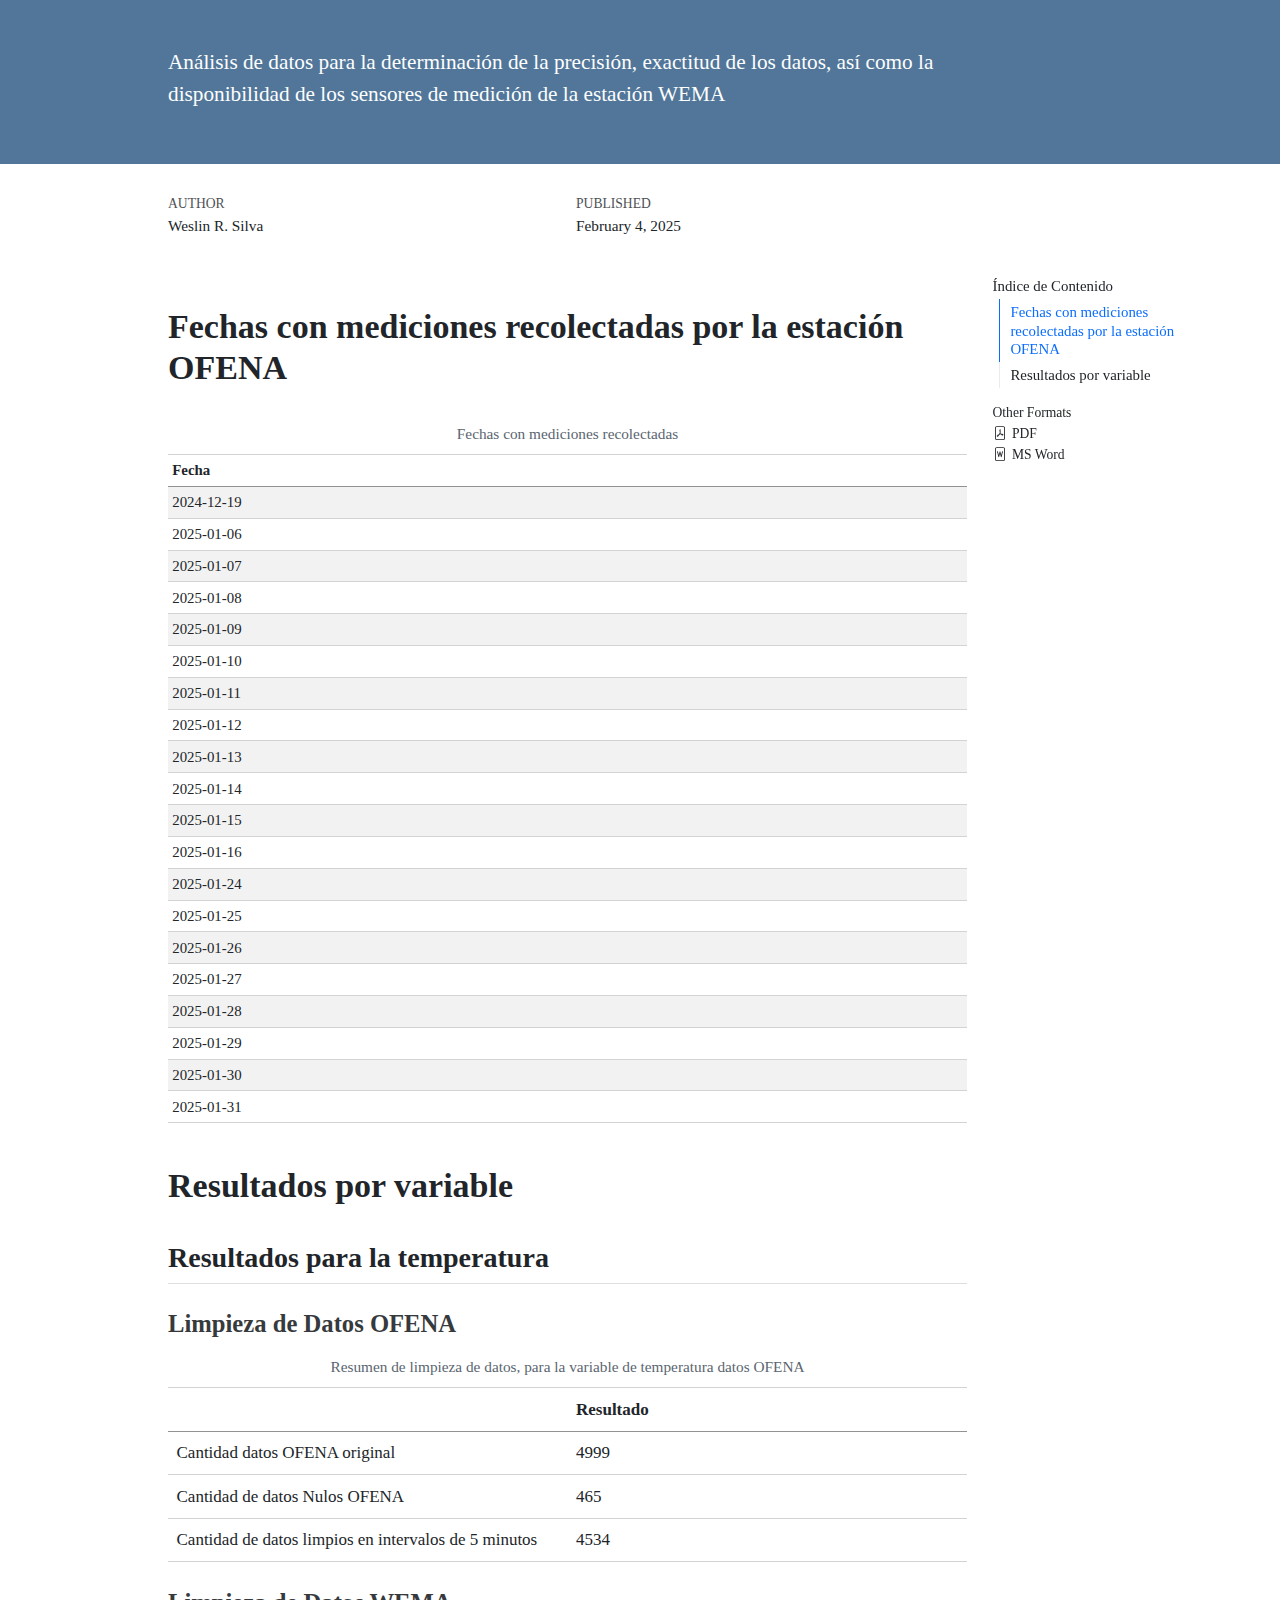
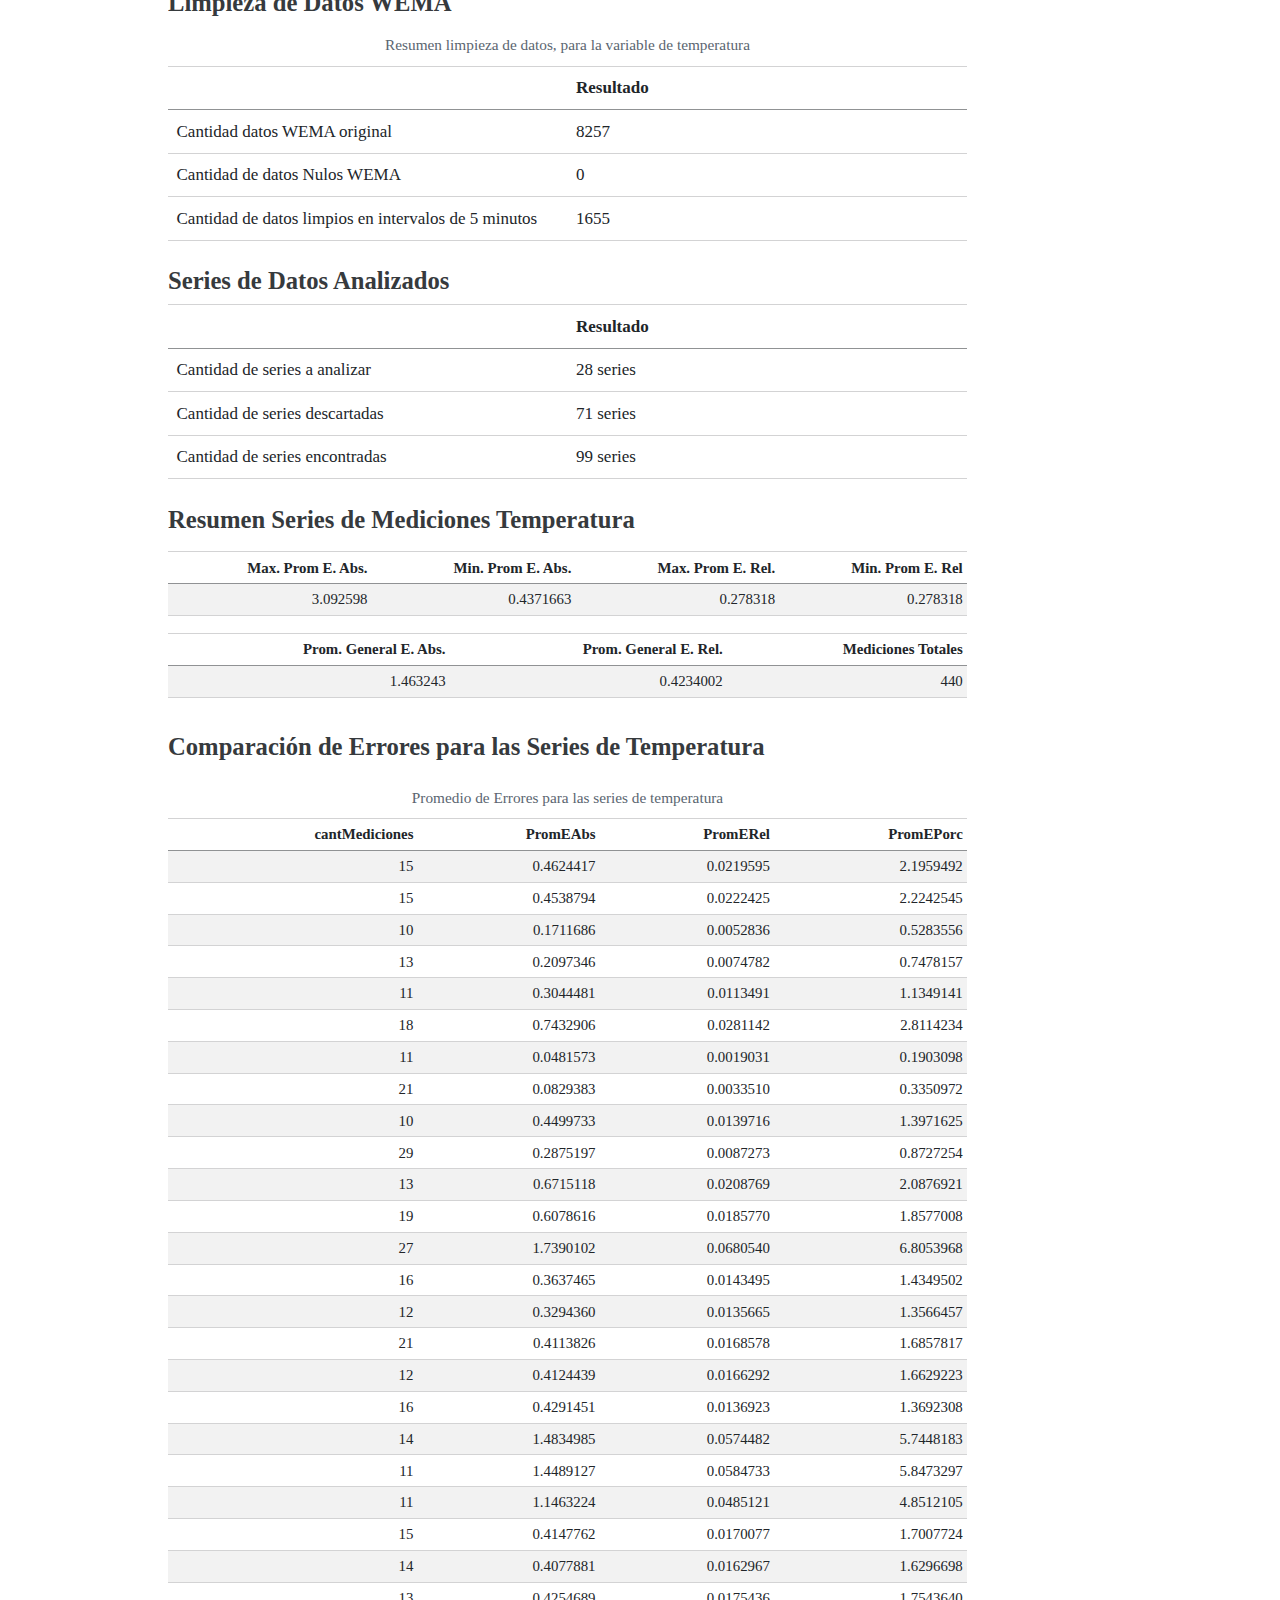
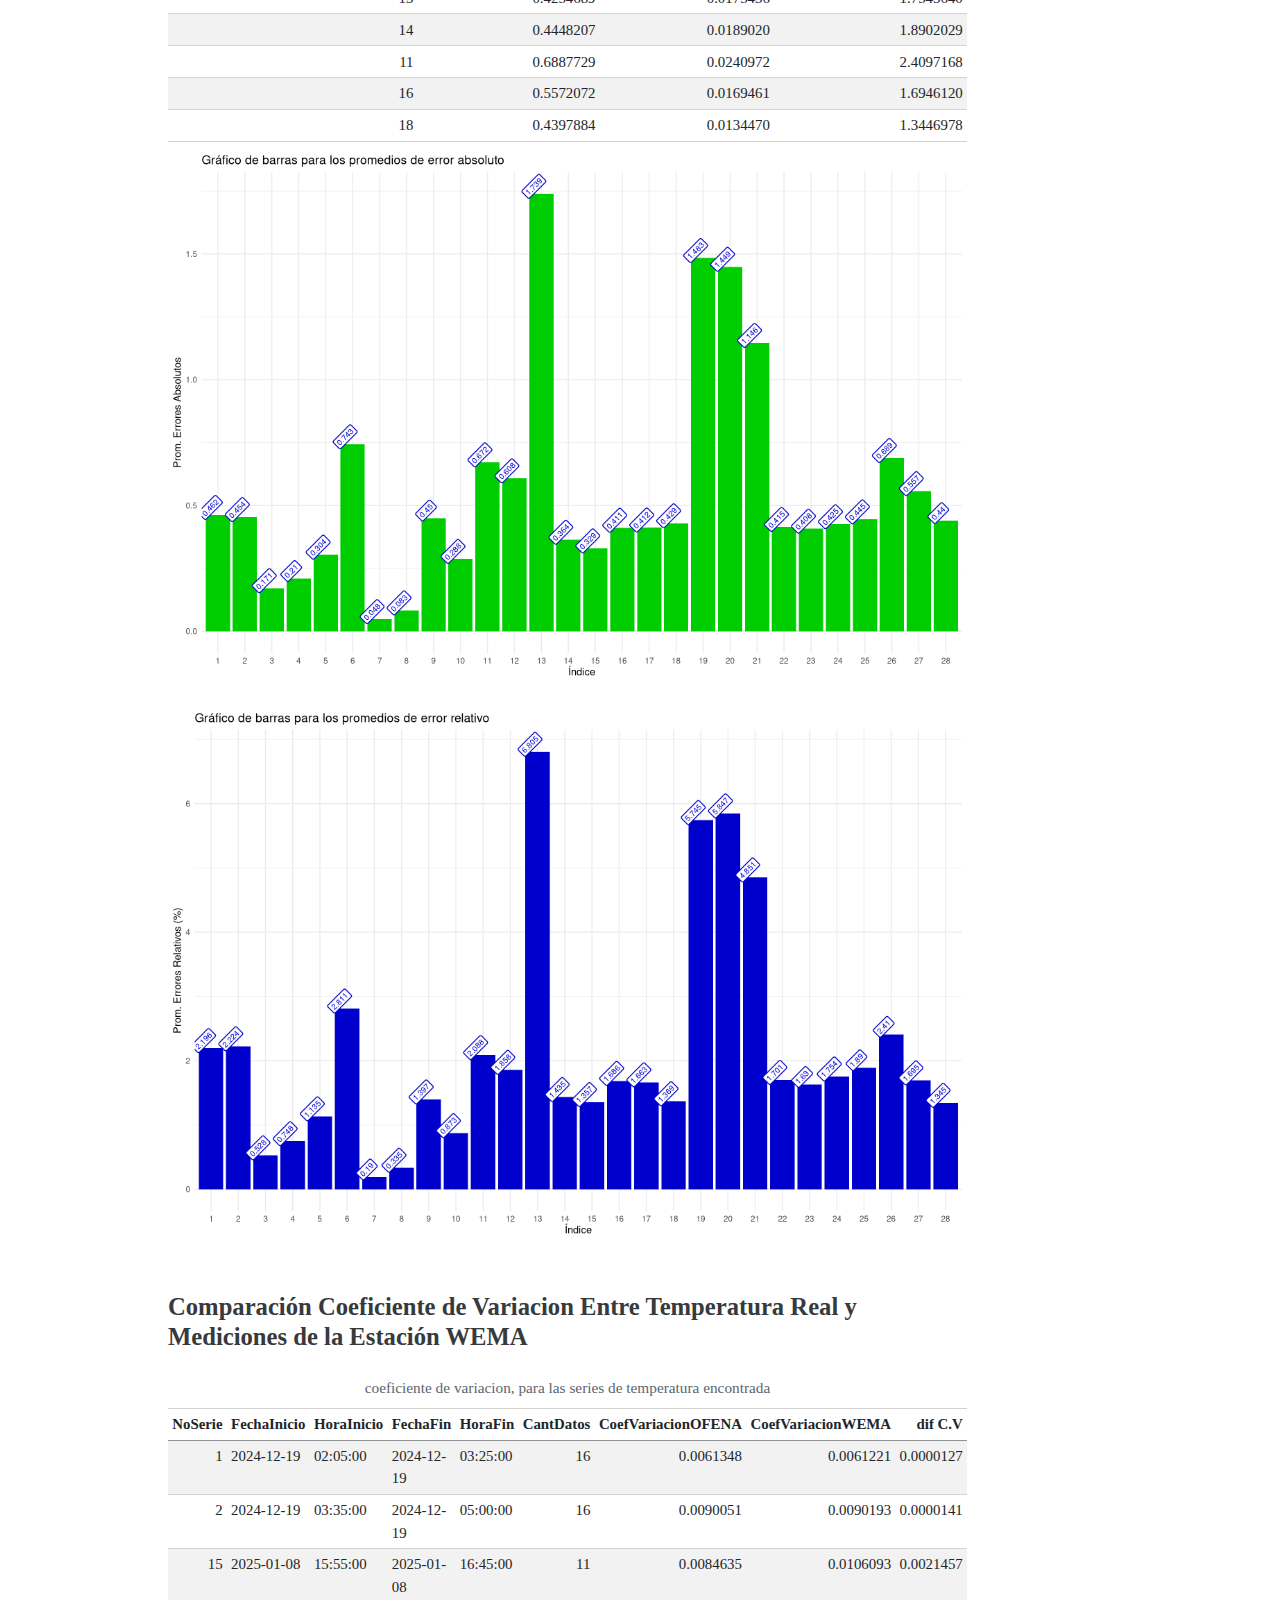
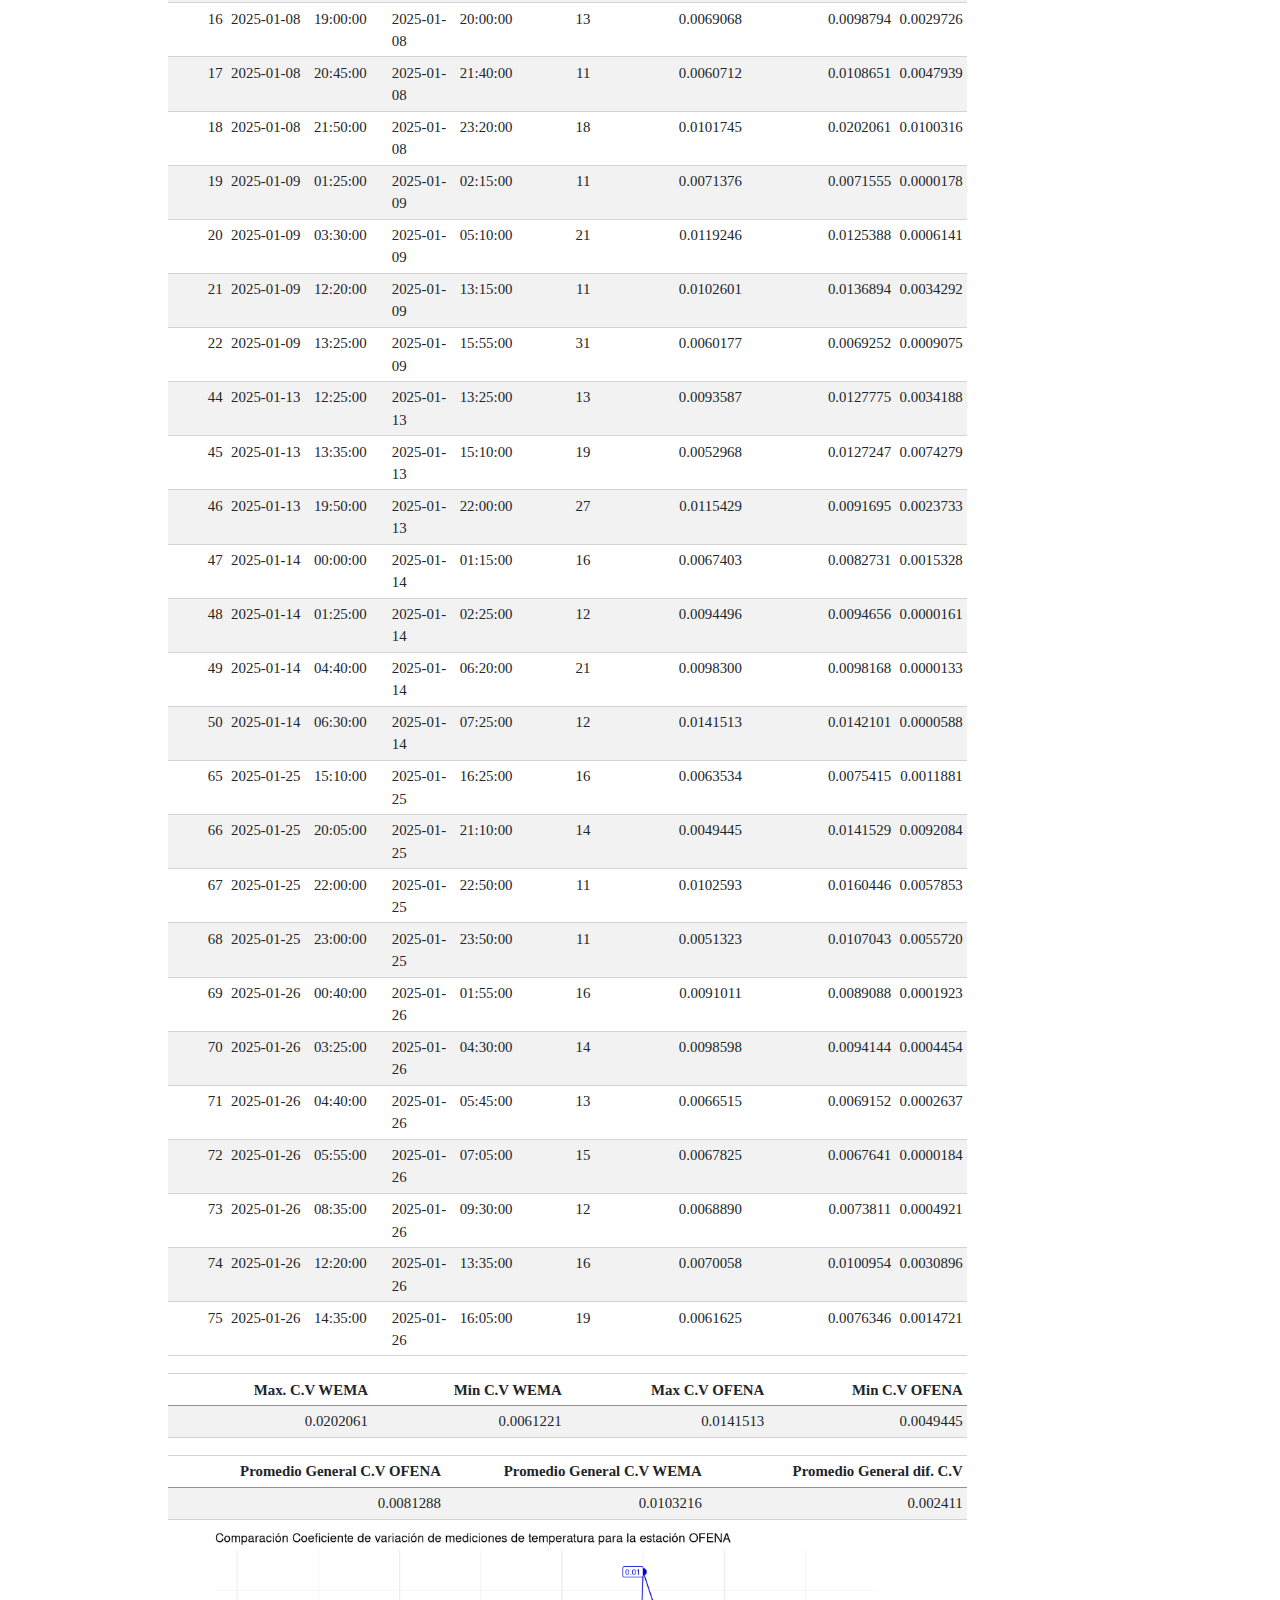
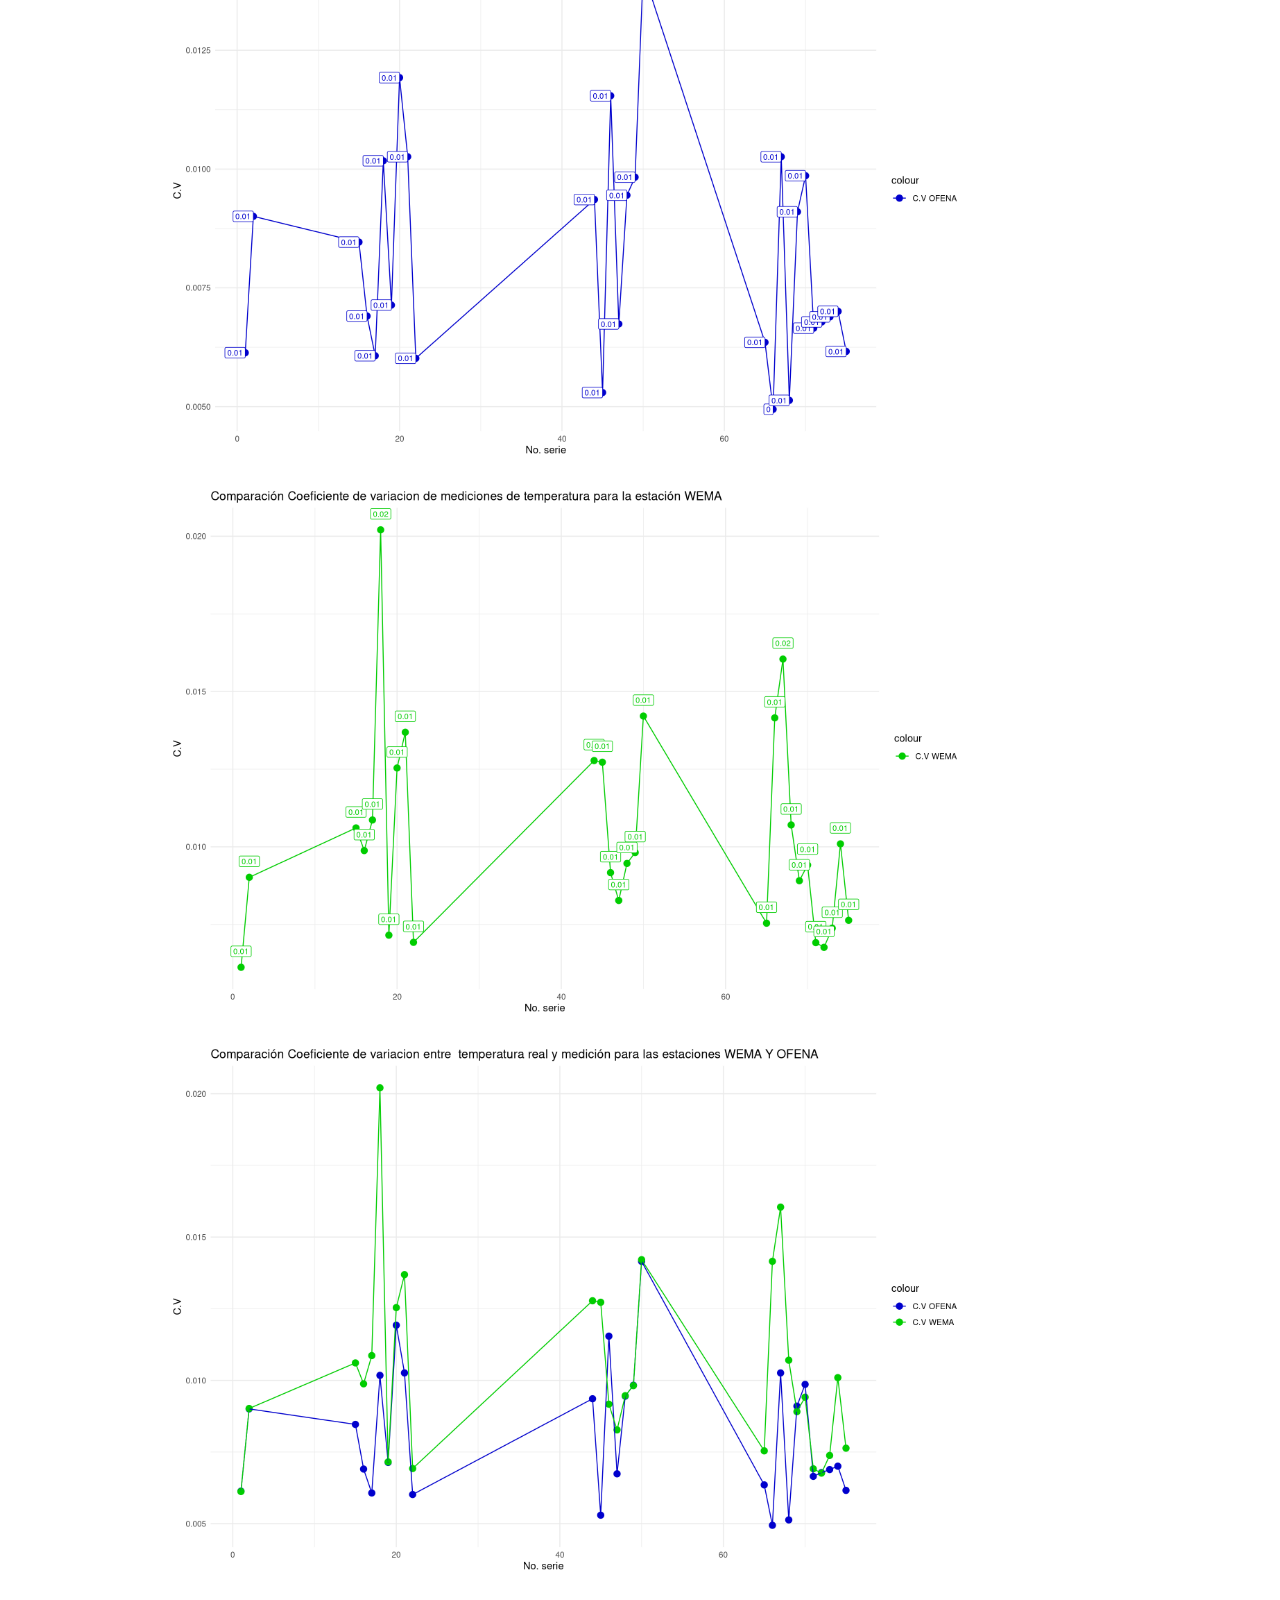
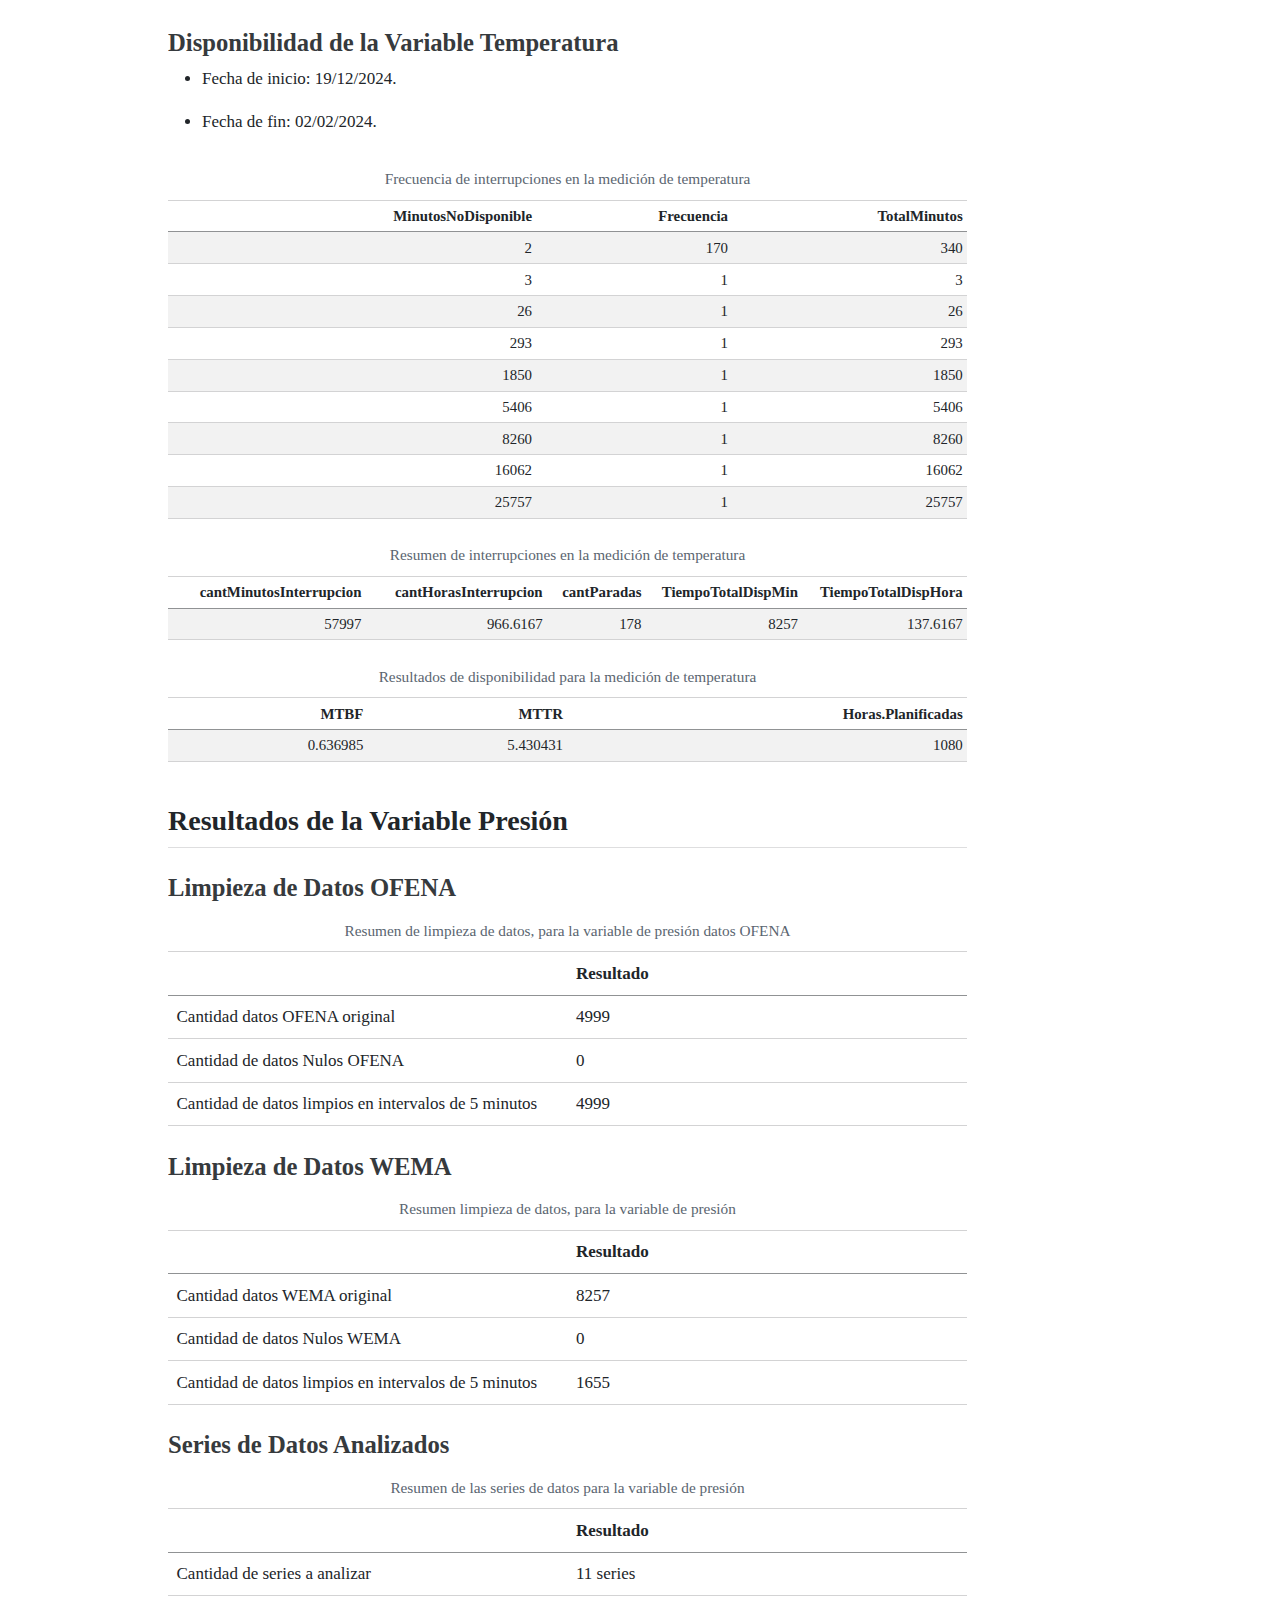
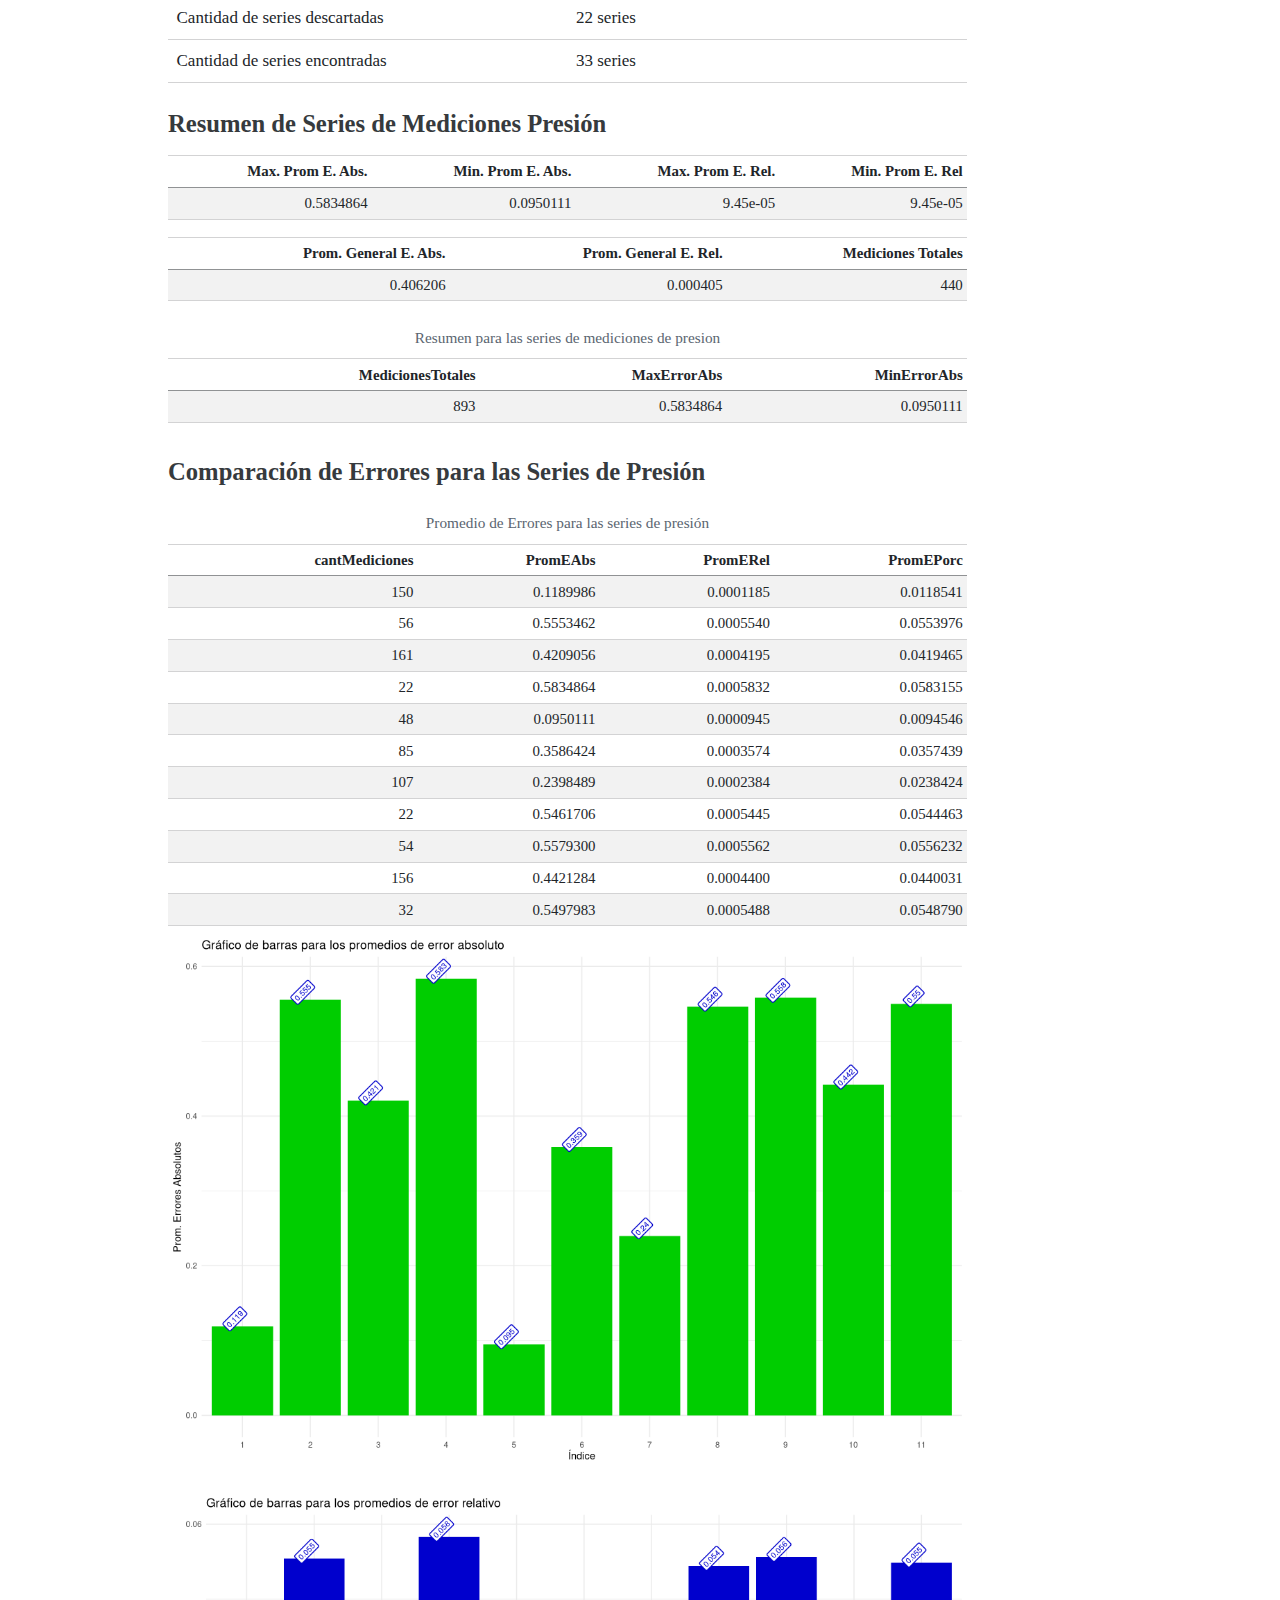
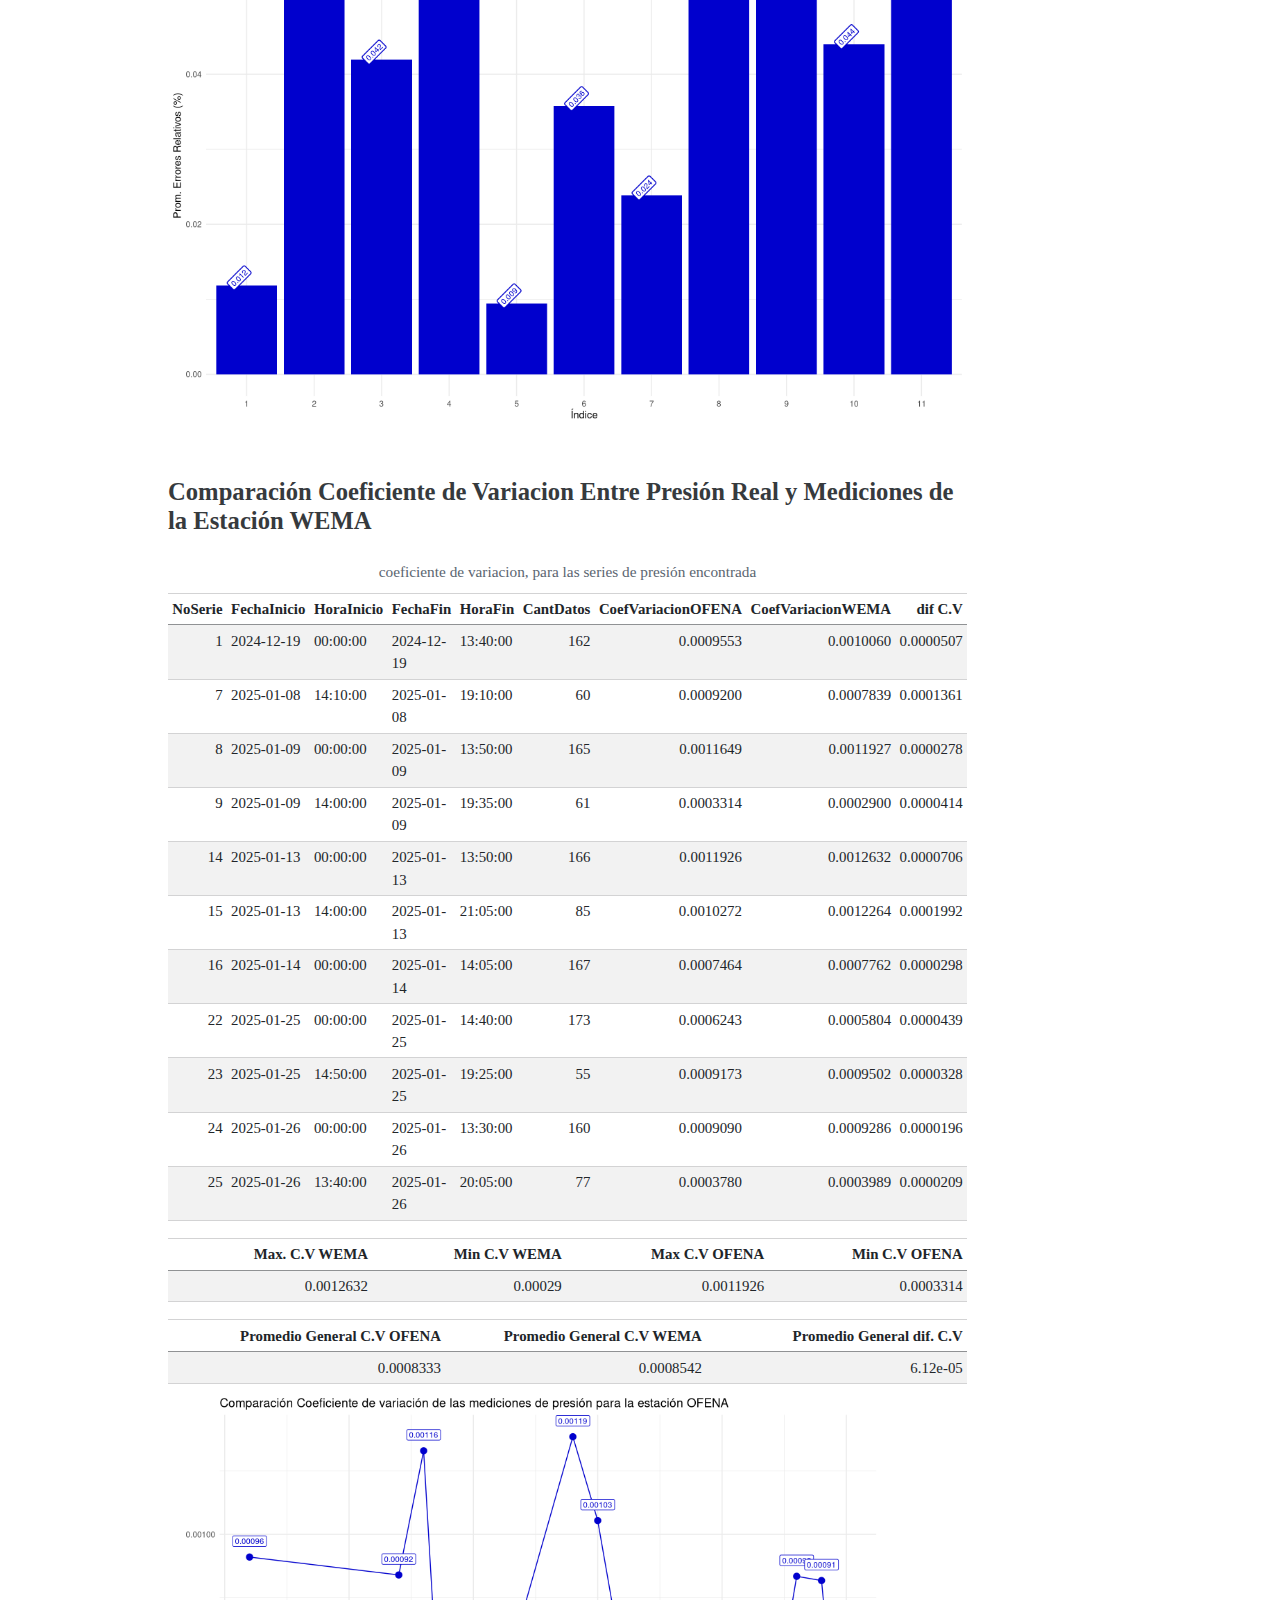
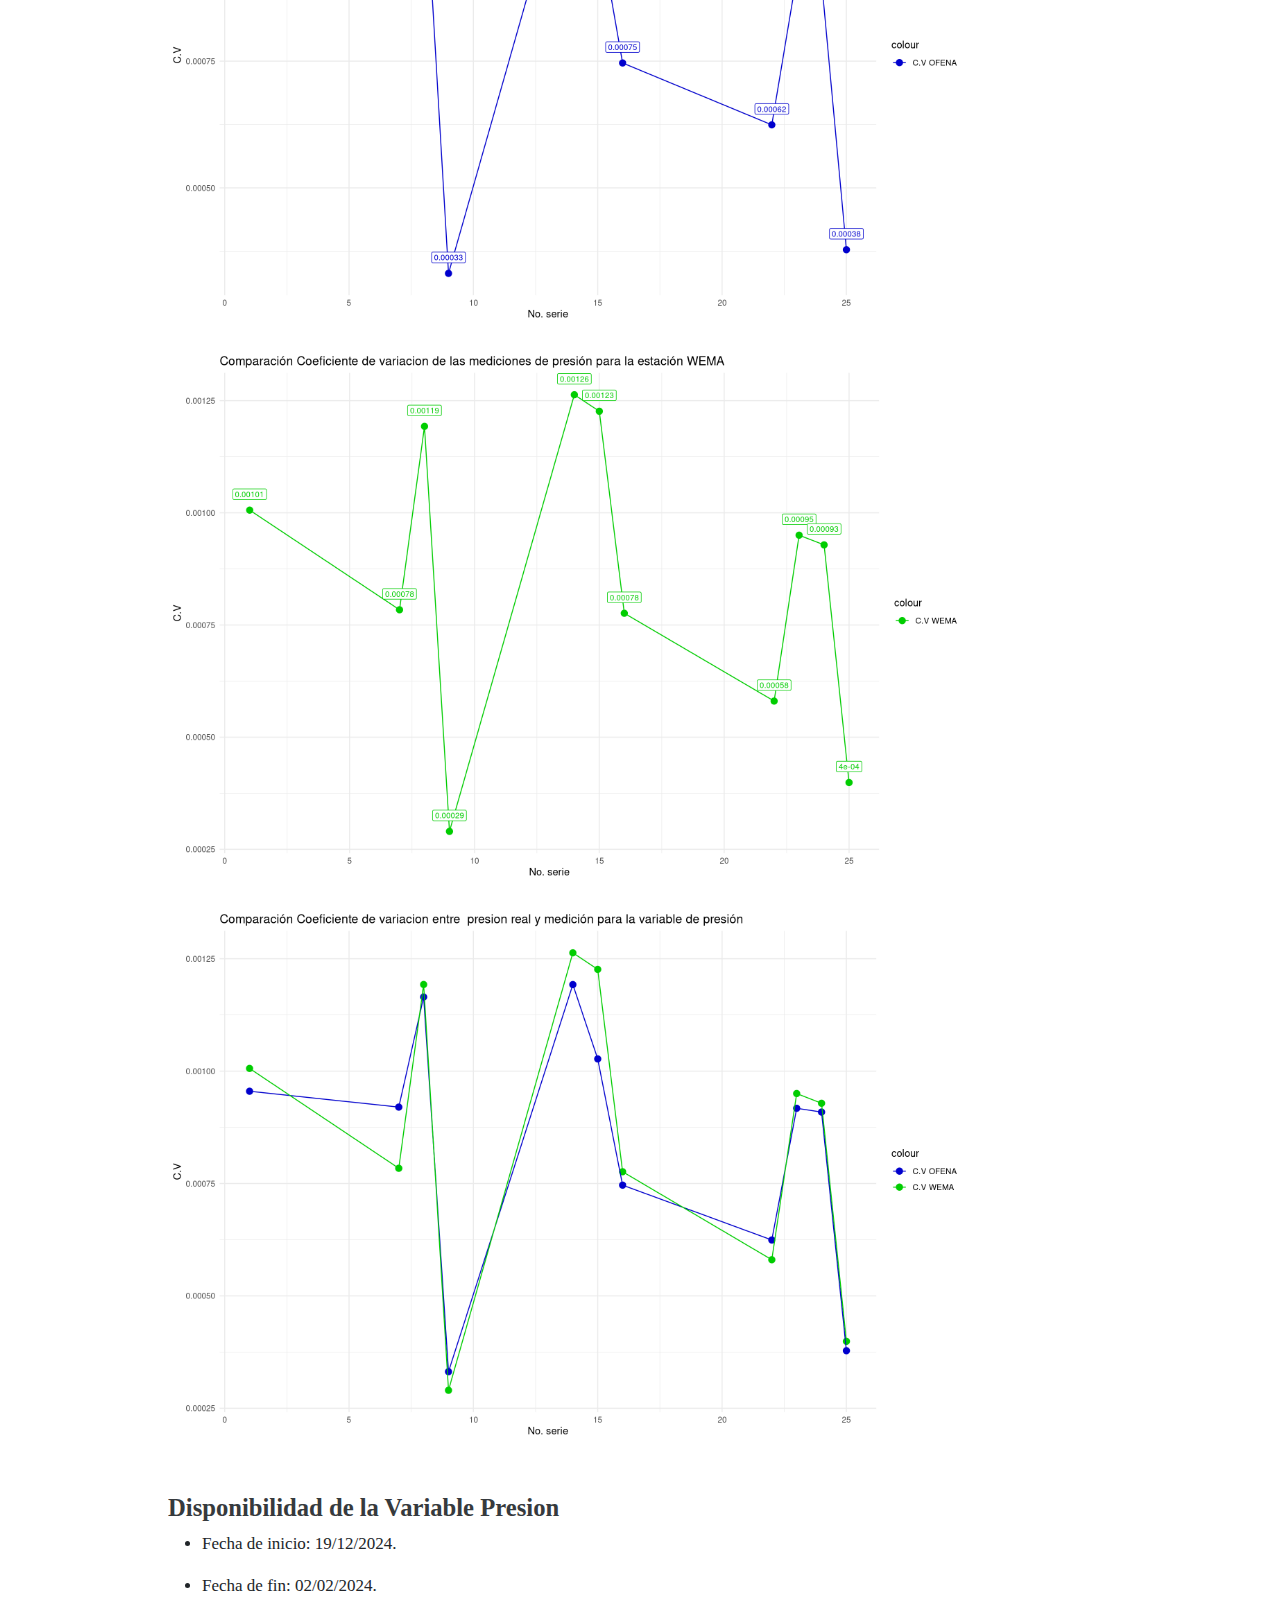
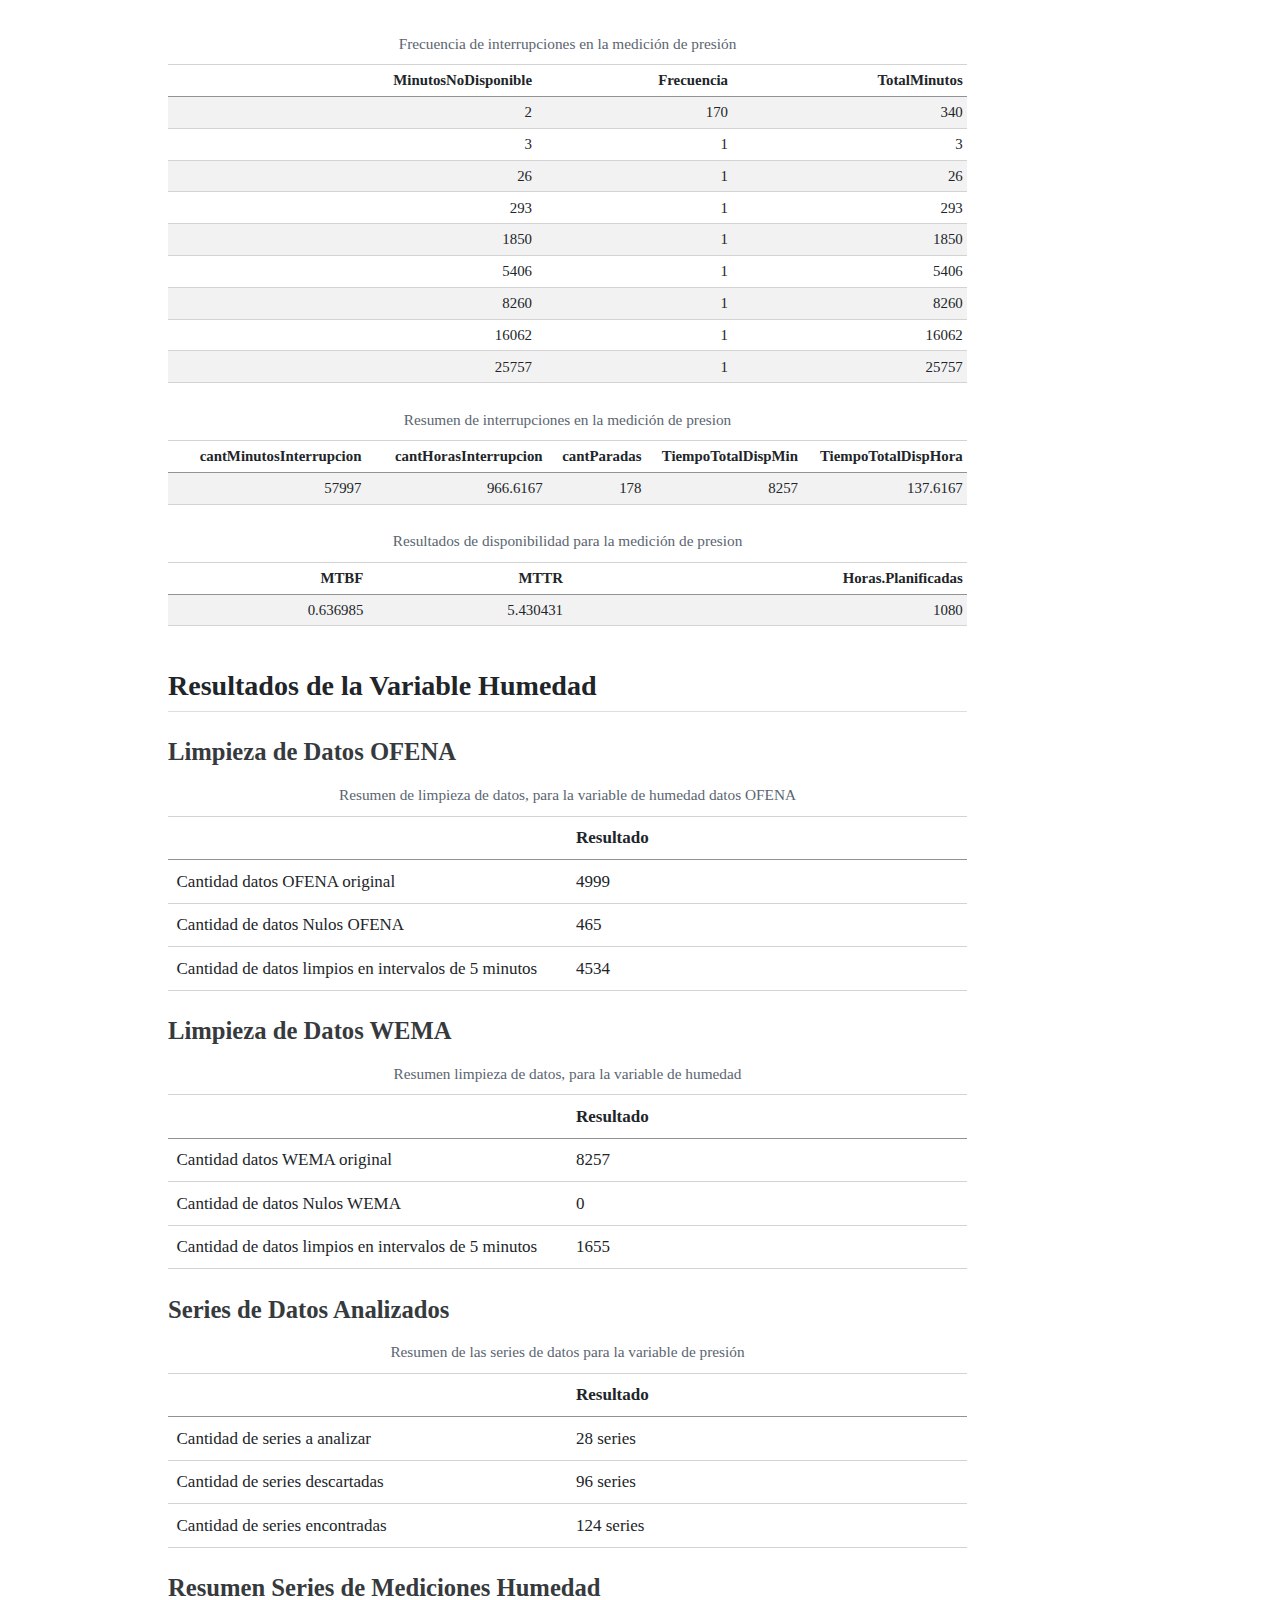
<file: index.html>
<!DOCTYPE html>
<html xmlns="http://www.w3.org/1999/xhtml" lang="en" xml:lang="en"><head>

<meta charset="utf-8">
<meta name="generator" content="quarto-1.6.42">

<meta name="viewport" content="width=device-width, initial-scale=1.0, user-scalable=yes">

<meta name="author" content="Weslin R. Silva">
<meta name="dcterms.date" content="2025-02-04">

<title>index</title>
<style>
code{white-space: pre-wrap;}
span.smallcaps{font-variant: small-caps;}
div.columns{display: flex; gap: min(4vw, 1.5em);}
div.column{flex: auto; overflow-x: auto;}
div.hanging-indent{margin-left: 1.5em; text-indent: -1.5em;}
ul.task-list{list-style: none;}
ul.task-list li input[type="checkbox"] {
  width: 0.8em;
  margin: 0 0.8em 0.2em -1em; /* quarto-specific, see https://github.com/quarto-dev/quarto-cli/issues/4556 */ 
  vertical-align: middle;
}
</style>


<script src="index_files/libs/clipboard/clipboard.min.js"></script>
<script src="index_files/libs/quarto-html/quarto.js"></script>
<script src="index_files/libs/quarto-html/popper.min.js"></script>
<script src="index_files/libs/quarto-html/tippy.umd.min.js"></script>
<script src="index_files/libs/quarto-html/anchor.min.js"></script>
<link href="index_files/libs/quarto-html/tippy.css" rel="stylesheet">
<link href="index_files/libs/quarto-html/quarto-syntax-highlighting-2f5df379a58b258e96c21c0638c20c03.css" rel="stylesheet" id="quarto-text-highlighting-styles">
<script src="index_files/libs/bootstrap/bootstrap.min.js"></script>
<link href="index_files/libs/bootstrap/bootstrap-icons.css" rel="stylesheet">
<link href="index_files/libs/bootstrap/bootstrap-57ee4d52571a48a5783eda06412e45eb.min.css" rel="stylesheet" append-hash="true" id="quarto-bootstrap" data-mode="light">
<style>

      .quarto-title-block .quarto-title-banner {
        background: Análisis de datos Meterológicos;
      }
</style>


</head>

<body>

<header id="title-block-header" class="quarto-title-block default page-columns page-full">
  <div class="quarto-title-banner page-columns page-full">
    <div class="quarto-title column-body">
      
            <p class="subtitle lead">Análisis de datos para la determinación de la precisión, exactitud de los datos, así como la disponibilidad de los sensores de medición de la estación WEMA</p>
                      </div>
  </div>
    
  
  <div class="quarto-title-meta">

      <div>
      <div class="quarto-title-meta-heading">Author</div>
      <div class="quarto-title-meta-contents">
               <p>Weslin R. Silva </p>
            </div>
    </div>
      
      <div>
      <div class="quarto-title-meta-heading">Published</div>
      <div class="quarto-title-meta-contents">
        <p class="date">February 4, 2025</p>
      </div>
    </div>
    
      
    </div>
    
  
  </header><div id="quarto-content" class="page-columns page-rows-contents page-layout-article">
<div id="quarto-margin-sidebar" class="sidebar margin-sidebar">
  <nav id="TOC" role="doc-toc" class="toc-active">
    <h2 id="toc-title">Índice de Contenido</h2>
   
  <ul>
  <li><a href="#fechas-con-mediciones-recolectadas-por-la-estación-ofena" id="toc-fechas-con-mediciones-recolectadas-por-la-estación-ofena" class="nav-link active" data-scroll-target="#fechas-con-mediciones-recolectadas-por-la-estación-ofena">Fechas con mediciones recolectadas por la estación OFENA</a></li>
  <li><a href="#resultados-por-variable" id="toc-resultados-por-variable" class="nav-link" data-scroll-target="#resultados-por-variable">Resultados por variable</a>
  <ul class="collapse">
  <li><a href="#resultados-para-la-temperatura" id="toc-resultados-para-la-temperatura" class="nav-link" data-scroll-target="#resultados-para-la-temperatura">Resultados para la temperatura</a>
  <ul class="collapse">
  <li><a href="#limpieza-de-datos-ofena" id="toc-limpieza-de-datos-ofena" class="nav-link" data-scroll-target="#limpieza-de-datos-ofena">Limpieza de Datos OFENA</a></li>
  <li><a href="#limpieza-de-datos-wema" id="toc-limpieza-de-datos-wema" class="nav-link" data-scroll-target="#limpieza-de-datos-wema">Limpieza de Datos WEMA</a></li>
  <li><a href="#series-de-datos-analizados" id="toc-series-de-datos-analizados" class="nav-link" data-scroll-target="#series-de-datos-analizados">Series de Datos Analizados</a></li>
  <li><a href="#resumen-series-de-mediciones-temperatura" id="toc-resumen-series-de-mediciones-temperatura" class="nav-link" data-scroll-target="#resumen-series-de-mediciones-temperatura">Resumen Series de Mediciones Temperatura</a></li>
  <li><a href="#comparación-de-errores-para-las-series-de-temperatura" id="toc-comparación-de-errores-para-las-series-de-temperatura" class="nav-link" data-scroll-target="#comparación-de-errores-para-las-series-de-temperatura">Comparación de Errores para las Series de Temperatura</a></li>
  <li><a href="#comparación-coeficiente-de-variacion-entre-temperatura-real-y-mediciones-de-la-estación-wema" id="toc-comparación-coeficiente-de-variacion-entre-temperatura-real-y-mediciones-de-la-estación-wema" class="nav-link" data-scroll-target="#comparación-coeficiente-de-variacion-entre-temperatura-real-y-mediciones-de-la-estación-wema">Comparación Coeficiente de Variacion Entre Temperatura Real y Mediciones de la Estación WEMA</a></li>
  <li><a href="#disponibilidad-de-la-variable-temperatura" id="toc-disponibilidad-de-la-variable-temperatura" class="nav-link" data-scroll-target="#disponibilidad-de-la-variable-temperatura">Disponibilidad de la Variable Temperatura</a></li>
  </ul></li>
  <li><a href="#resultados-de-la-variable-presión" id="toc-resultados-de-la-variable-presión" class="nav-link" data-scroll-target="#resultados-de-la-variable-presión">Resultados de la Variable Presión</a>
  <ul class="collapse">
  <li><a href="#limpieza-de-datos-ofena-1" id="toc-limpieza-de-datos-ofena-1" class="nav-link" data-scroll-target="#limpieza-de-datos-ofena-1">Limpieza de Datos OFENA</a></li>
  <li><a href="#limpieza-de-datos-wema-1" id="toc-limpieza-de-datos-wema-1" class="nav-link" data-scroll-target="#limpieza-de-datos-wema-1">Limpieza de Datos WEMA</a></li>
  <li><a href="#series-de-datos-analizados-1" id="toc-series-de-datos-analizados-1" class="nav-link" data-scroll-target="#series-de-datos-analizados-1">Series de Datos Analizados</a></li>
  <li><a href="#resumen-de-series-de-mediciones-presión" id="toc-resumen-de-series-de-mediciones-presión" class="nav-link" data-scroll-target="#resumen-de-series-de-mediciones-presión">Resumen de Series de Mediciones Presión</a></li>
  <li><a href="#comparación-de-errores-para-las-series-de-presión" id="toc-comparación-de-errores-para-las-series-de-presión" class="nav-link" data-scroll-target="#comparación-de-errores-para-las-series-de-presión">Comparación de Errores para las Series de Presión</a></li>
  <li><a href="#comparación-coeficiente-de-variacion-entre-presión-real-y-mediciones-de-la-estación-wema" id="toc-comparación-coeficiente-de-variacion-entre-presión-real-y-mediciones-de-la-estación-wema" class="nav-link" data-scroll-target="#comparación-coeficiente-de-variacion-entre-presión-real-y-mediciones-de-la-estación-wema">Comparación Coeficiente de Variacion Entre Presión Real y Mediciones de la Estación WEMA</a></li>
  <li><a href="#disponibilidad-de-la-variable-presion" id="toc-disponibilidad-de-la-variable-presion" class="nav-link" data-scroll-target="#disponibilidad-de-la-variable-presion">Disponibilidad de la Variable Presion</a></li>
  </ul></li>
  <li><a href="#resultados-de-la-variable-humedad" id="toc-resultados-de-la-variable-humedad" class="nav-link" data-scroll-target="#resultados-de-la-variable-humedad">Resultados de la Variable Humedad</a>
  <ul class="collapse">
  <li><a href="#limpieza-de-datos-ofena-2" id="toc-limpieza-de-datos-ofena-2" class="nav-link" data-scroll-target="#limpieza-de-datos-ofena-2">Limpieza de Datos OFENA</a></li>
  <li><a href="#limpieza-de-datos-wema-2" id="toc-limpieza-de-datos-wema-2" class="nav-link" data-scroll-target="#limpieza-de-datos-wema-2">Limpieza de Datos WEMA</a></li>
  <li><a href="#series-de-datos-analizados-2" id="toc-series-de-datos-analizados-2" class="nav-link" data-scroll-target="#series-de-datos-analizados-2">Series de Datos Analizados</a></li>
  <li><a href="#resumen-series-de-mediciones-humedad" id="toc-resumen-series-de-mediciones-humedad" class="nav-link" data-scroll-target="#resumen-series-de-mediciones-humedad">Resumen Series de Mediciones Humedad</a></li>
  <li><a href="#comparación-de-errores-para-las-series-de-humedad" id="toc-comparación-de-errores-para-las-series-de-humedad" class="nav-link" data-scroll-target="#comparación-de-errores-para-las-series-de-humedad">Comparación de Errores para las Series de Humedad</a></li>
  <li><a href="#comparación-coeficiente-de-variacion-entre-humedad-real-y-mediciones-de-la-estación-wema" id="toc-comparación-coeficiente-de-variacion-entre-humedad-real-y-mediciones-de-la-estación-wema" class="nav-link" data-scroll-target="#comparación-coeficiente-de-variacion-entre-humedad-real-y-mediciones-de-la-estación-wema">Comparación Coeficiente de Variacion Entre Humedad Real y Mediciones de la Estación WEMA</a></li>
  <li><a href="#disponiblidad-de-la-variable-humedad" id="toc-disponiblidad-de-la-variable-humedad" class="nav-link" data-scroll-target="#disponiblidad-de-la-variable-humedad">Disponiblidad de la Variable Humedad</a></li>
  </ul></li>
  <li><a href="#resultados-de-la-variable-direccion-del-viento" id="toc-resultados-de-la-variable-direccion-del-viento" class="nav-link" data-scroll-target="#resultados-de-la-variable-direccion-del-viento">Resultados de la Variable Direccion del Viento</a>
  <ul class="collapse">
  <li><a href="#limpieza-de-datos-ofena-3" id="toc-limpieza-de-datos-ofena-3" class="nav-link" data-scroll-target="#limpieza-de-datos-ofena-3">Limpieza de Datos OFENA</a></li>
  <li><a href="#limpieza-de-datos-wema-3" id="toc-limpieza-de-datos-wema-3" class="nav-link" data-scroll-target="#limpieza-de-datos-wema-3">Limpieza de Datos WEMA</a></li>
  <li><a href="#series-de-datos-analizados-3" id="toc-series-de-datos-analizados-3" class="nav-link" data-scroll-target="#series-de-datos-analizados-3">Series de Datos Analizados</a></li>
  <li><a href="#resumen-series-de-mediciones-direccion-del-viento" id="toc-resumen-series-de-mediciones-direccion-del-viento" class="nav-link" data-scroll-target="#resumen-series-de-mediciones-direccion-del-viento">Resumen Series de Mediciones Direccion del Viento</a></li>
  <li><a href="#comparación-coeficiente-de-variacion-entre-direccion-del-viento-real-y-mediciones-de-la-estación-wema" id="toc-comparación-coeficiente-de-variacion-entre-direccion-del-viento-real-y-mediciones-de-la-estación-wema" class="nav-link" data-scroll-target="#comparación-coeficiente-de-variacion-entre-direccion-del-viento-real-y-mediciones-de-la-estación-wema">Comparación Coeficiente de Variacion Entre Direccion del Viento Real y Mediciones de la Estación WEMA</a></li>
  <li><a href="#disponiblidad-de-la-variable-direccion-del-viento" id="toc-disponiblidad-de-la-variable-direccion-del-viento" class="nav-link" data-scroll-target="#disponiblidad-de-la-variable-direccion-del-viento">Disponiblidad de la Variable Direccion del Viento</a></li>
  </ul></li>
  <li><a href="#resultados-de-la-variable-velocidad-del-viento" id="toc-resultados-de-la-variable-velocidad-del-viento" class="nav-link" data-scroll-target="#resultados-de-la-variable-velocidad-del-viento">Resultados de la Variable Velocidad del Viento</a>
  <ul class="collapse">
  <li><a href="#limpieza-de-datos-ofena-4" id="toc-limpieza-de-datos-ofena-4" class="nav-link" data-scroll-target="#limpieza-de-datos-ofena-4">Limpieza de Datos OFENA</a></li>
  <li><a href="#limpieza-de-datos-wema-4" id="toc-limpieza-de-datos-wema-4" class="nav-link" data-scroll-target="#limpieza-de-datos-wema-4">Limpieza de Datos WEMA</a></li>
  <li><a href="#series-de-datos-analizados-4" id="toc-series-de-datos-analizados-4" class="nav-link" data-scroll-target="#series-de-datos-analizados-4">Series de Datos Analizados</a></li>
  <li><a href="#resumen-series-de-mediciones-velocidad-del-viento" id="toc-resumen-series-de-mediciones-velocidad-del-viento" class="nav-link" data-scroll-target="#resumen-series-de-mediciones-velocidad-del-viento">Resumen Series de Mediciones Velocidad del Viento</a></li>
  <li><a href="#resumen-series-de-mediciones-direccion-del-viento-1" id="toc-resumen-series-de-mediciones-direccion-del-viento-1" class="nav-link" data-scroll-target="#resumen-series-de-mediciones-direccion-del-viento-1">Resumen Series de Mediciones Direccion del Viento</a></li>
  <li><a href="#comparación-coeficiente-de-variacion-entre-velocidad-del-viento-real-y-mediciones-de-la-estación-wema" id="toc-comparación-coeficiente-de-variacion-entre-velocidad-del-viento-real-y-mediciones-de-la-estación-wema" class="nav-link" data-scroll-target="#comparación-coeficiente-de-variacion-entre-velocidad-del-viento-real-y-mediciones-de-la-estación-wema">Comparación Coeficiente de Variacion Entre Velocidad del Viento Real y Mediciones de la Estación WEMA</a></li>
  <li><a href="#disponiblidad-de-la-variable-velocidad-del-viento" id="toc-disponiblidad-de-la-variable-velocidad-del-viento" class="nav-link" data-scroll-target="#disponiblidad-de-la-variable-velocidad-del-viento">Disponiblidad de la Variable Velocidad del Viento</a></li>
  </ul></li>
  </ul></li>
  </ul>
<div class="quarto-alternate-formats"><h2>Other Formats</h2><ul><li><a href="index.pdf"><i class="bi bi-file-pdf"></i>PDF</a></li><li><a href="index.docx"><i class="bi bi-file-word"></i>MS Word</a></li></ul></div></nav>
</div>
<main class="content quarto-banner-title-block" id="quarto-document-content">





<section id="fechas-con-mediciones-recolectadas-por-la-estación-ofena" class="level1">
<h1>Fechas con mediciones recolectadas por la estación OFENA</h1>
<div class="cell">
<div class="cell-output-display">
<table class="caption-top table table-sm table-striped small">
<caption>Fechas con mediciones recolectadas</caption>
<thead>
<tr class="header">
<th style="text-align: left;">Fecha</th>
</tr>
</thead>
<tbody>
<tr class="odd">
<td style="text-align: left;">2024-12-19</td>
</tr>
<tr class="even">
<td style="text-align: left;">2025-01-06</td>
</tr>
<tr class="odd">
<td style="text-align: left;">2025-01-07</td>
</tr>
<tr class="even">
<td style="text-align: left;">2025-01-08</td>
</tr>
<tr class="odd">
<td style="text-align: left;">2025-01-09</td>
</tr>
<tr class="even">
<td style="text-align: left;">2025-01-10</td>
</tr>
<tr class="odd">
<td style="text-align: left;">2025-01-11</td>
</tr>
<tr class="even">
<td style="text-align: left;">2025-01-12</td>
</tr>
<tr class="odd">
<td style="text-align: left;">2025-01-13</td>
</tr>
<tr class="even">
<td style="text-align: left;">2025-01-14</td>
</tr>
<tr class="odd">
<td style="text-align: left;">2025-01-15</td>
</tr>
<tr class="even">
<td style="text-align: left;">2025-01-16</td>
</tr>
<tr class="odd">
<td style="text-align: left;">2025-01-24</td>
</tr>
<tr class="even">
<td style="text-align: left;">2025-01-25</td>
</tr>
<tr class="odd">
<td style="text-align: left;">2025-01-26</td>
</tr>
<tr class="even">
<td style="text-align: left;">2025-01-27</td>
</tr>
<tr class="odd">
<td style="text-align: left;">2025-01-28</td>
</tr>
<tr class="even">
<td style="text-align: left;">2025-01-29</td>
</tr>
<tr class="odd">
<td style="text-align: left;">2025-01-30</td>
</tr>
<tr class="even">
<td style="text-align: left;">2025-01-31</td>
</tr>
</tbody>
</table>
</div>
</div>
</section>
<section id="resultados-por-variable" class="level1">
<h1>Resultados por variable</h1>
<section id="resultados-para-la-temperatura" class="level2">
<h2 class="anchored" data-anchor-id="resultados-para-la-temperatura">Resultados para la temperatura</h2>
<section id="limpieza-de-datos-ofena" class="level3">
<h3 class="anchored" data-anchor-id="limpieza-de-datos-ofena">Limpieza de Datos OFENA</h3>
<table class="caption-top table">
<caption>Resumen de limpieza de datos, para la variable de temperatura datos OFENA</caption>
<colgroup>
<col style="width: 50%">
<col style="width: 50%">
</colgroup>
<thead>
<tr class="header">
<th></th>
<th>Resultado</th>
</tr>
</thead>
<tbody>
<tr class="odd">
<td>Cantidad datos OFENA original</td>
<td>4999</td>
</tr>
<tr class="even">
<td>Cantidad de datos Nulos OFENA</td>
<td>465</td>
</tr>
<tr class="odd">
<td>Cantidad de datos limpios en intervalos de 5 minutos</td>
<td>4534</td>
</tr>
</tbody>
</table>
</section>
<section id="limpieza-de-datos-wema" class="level3">
<h3 class="anchored" data-anchor-id="limpieza-de-datos-wema">Limpieza de Datos WEMA</h3>
<table class="caption-top table">
<caption>Resumen limpieza de datos, para la variable de temperatura</caption>
<colgroup>
<col style="width: 50%">
<col style="width: 50%">
</colgroup>
<thead>
<tr class="header">
<th></th>
<th>Resultado</th>
</tr>
</thead>
<tbody>
<tr class="odd">
<td>Cantidad datos WEMA original</td>
<td>8257</td>
</tr>
<tr class="even">
<td>Cantidad de datos Nulos WEMA</td>
<td>0</td>
</tr>
<tr class="odd">
<td>Cantidad de datos limpios en intervalos de 5 minutos</td>
<td>1655</td>
</tr>
</tbody>
</table>
</section>
<section id="series-de-datos-analizados" class="level3">
<h3 class="anchored" data-anchor-id="series-de-datos-analizados">Series de Datos Analizados</h3>
<table class="caption-top table">
<colgroup>
<col style="width: 50%">
<col style="width: 50%">
</colgroup>
<thead>
<tr class="header">
<th></th>
<th>Resultado</th>
</tr>
</thead>
<tbody>
<tr class="odd">
<td>Cantidad de series a analizar</td>
<td>28 series</td>
</tr>
<tr class="even">
<td>Cantidad de series descartadas</td>
<td>71 series</td>
</tr>
<tr class="odd">
<td>Cantidad de series encontradas</td>
<td>99 series</td>
</tr>
</tbody>
</table>
</section>
<section id="resumen-series-de-mediciones-temperatura" class="level3">
<h3 class="anchored" data-anchor-id="resumen-series-de-mediciones-temperatura">Resumen Series de Mediciones Temperatura</h3>
<div class="cell">
<div class="cell-output-display">
<table class="caption-top table table-sm table-striped small">
<colgroup>
<col style="width: 25%">
<col style="width: 25%">
<col style="width: 25%">
<col style="width: 23%">
</colgroup>
<thead>
<tr class="header">
<th style="text-align: right;">Max. Prom E. Abs.</th>
<th style="text-align: right;">Min. Prom E. Abs.</th>
<th style="text-align: right;">Max. Prom E. Rel.</th>
<th style="text-align: right;">Min. Prom E. Rel</th>
</tr>
</thead>
<tbody>
<tr class="odd">
<td style="text-align: right;">3.092598</td>
<td style="text-align: right;">0.4371663</td>
<td style="text-align: right;">0.278318</td>
<td style="text-align: right;">0.278318</td>
</tr>
</tbody>
</table>
</div>
<div class="cell-output-display">
<table class="caption-top table table-sm table-striped small">
<thead>
<tr class="header">
<th style="text-align: right;">Prom. General E. Abs.</th>
<th style="text-align: right;">Prom. General E. Rel.</th>
<th style="text-align: right;">Mediciones Totales</th>
</tr>
</thead>
<tbody>
<tr class="odd">
<td style="text-align: right;">1.463243</td>
<td style="text-align: right;">0.4234002</td>
<td style="text-align: right;">440</td>
</tr>
</tbody>
</table>
</div>
</div>
</section>
<section id="comparación-de-errores-para-las-series-de-temperatura" class="level3">
<h3 class="anchored" data-anchor-id="comparación-de-errores-para-las-series-de-temperatura">Comparación de Errores para las Series de Temperatura</h3>
<div class="cell">
<div class="cell-output-display">
<table class="caption-top table table-sm table-striped small">
<caption>Promedio de Errores para las series de temperatura</caption>
<thead>
<tr class="header">
<th style="text-align: right;">cantMediciones</th>
<th style="text-align: right;">PromEAbs</th>
<th style="text-align: right;">PromERel</th>
<th style="text-align: right;">PromEPorc</th>
</tr>
</thead>
<tbody>
<tr class="odd">
<td style="text-align: right;">15</td>
<td style="text-align: right;">0.4624417</td>
<td style="text-align: right;">0.0219595</td>
<td style="text-align: right;">2.1959492</td>
</tr>
<tr class="even">
<td style="text-align: right;">15</td>
<td style="text-align: right;">0.4538794</td>
<td style="text-align: right;">0.0222425</td>
<td style="text-align: right;">2.2242545</td>
</tr>
<tr class="odd">
<td style="text-align: right;">10</td>
<td style="text-align: right;">0.1711686</td>
<td style="text-align: right;">0.0052836</td>
<td style="text-align: right;">0.5283556</td>
</tr>
<tr class="even">
<td style="text-align: right;">13</td>
<td style="text-align: right;">0.2097346</td>
<td style="text-align: right;">0.0074782</td>
<td style="text-align: right;">0.7478157</td>
</tr>
<tr class="odd">
<td style="text-align: right;">11</td>
<td style="text-align: right;">0.3044481</td>
<td style="text-align: right;">0.0113491</td>
<td style="text-align: right;">1.1349141</td>
</tr>
<tr class="even">
<td style="text-align: right;">18</td>
<td style="text-align: right;">0.7432906</td>
<td style="text-align: right;">0.0281142</td>
<td style="text-align: right;">2.8114234</td>
</tr>
<tr class="odd">
<td style="text-align: right;">11</td>
<td style="text-align: right;">0.0481573</td>
<td style="text-align: right;">0.0019031</td>
<td style="text-align: right;">0.1903098</td>
</tr>
<tr class="even">
<td style="text-align: right;">21</td>
<td style="text-align: right;">0.0829383</td>
<td style="text-align: right;">0.0033510</td>
<td style="text-align: right;">0.3350972</td>
</tr>
<tr class="odd">
<td style="text-align: right;">10</td>
<td style="text-align: right;">0.4499733</td>
<td style="text-align: right;">0.0139716</td>
<td style="text-align: right;">1.3971625</td>
</tr>
<tr class="even">
<td style="text-align: right;">29</td>
<td style="text-align: right;">0.2875197</td>
<td style="text-align: right;">0.0087273</td>
<td style="text-align: right;">0.8727254</td>
</tr>
<tr class="odd">
<td style="text-align: right;">13</td>
<td style="text-align: right;">0.6715118</td>
<td style="text-align: right;">0.0208769</td>
<td style="text-align: right;">2.0876921</td>
</tr>
<tr class="even">
<td style="text-align: right;">19</td>
<td style="text-align: right;">0.6078616</td>
<td style="text-align: right;">0.0185770</td>
<td style="text-align: right;">1.8577008</td>
</tr>
<tr class="odd">
<td style="text-align: right;">27</td>
<td style="text-align: right;">1.7390102</td>
<td style="text-align: right;">0.0680540</td>
<td style="text-align: right;">6.8053968</td>
</tr>
<tr class="even">
<td style="text-align: right;">16</td>
<td style="text-align: right;">0.3637465</td>
<td style="text-align: right;">0.0143495</td>
<td style="text-align: right;">1.4349502</td>
</tr>
<tr class="odd">
<td style="text-align: right;">12</td>
<td style="text-align: right;">0.3294360</td>
<td style="text-align: right;">0.0135665</td>
<td style="text-align: right;">1.3566457</td>
</tr>
<tr class="even">
<td style="text-align: right;">21</td>
<td style="text-align: right;">0.4113826</td>
<td style="text-align: right;">0.0168578</td>
<td style="text-align: right;">1.6857817</td>
</tr>
<tr class="odd">
<td style="text-align: right;">12</td>
<td style="text-align: right;">0.4124439</td>
<td style="text-align: right;">0.0166292</td>
<td style="text-align: right;">1.6629223</td>
</tr>
<tr class="even">
<td style="text-align: right;">16</td>
<td style="text-align: right;">0.4291451</td>
<td style="text-align: right;">0.0136923</td>
<td style="text-align: right;">1.3692308</td>
</tr>
<tr class="odd">
<td style="text-align: right;">14</td>
<td style="text-align: right;">1.4834985</td>
<td style="text-align: right;">0.0574482</td>
<td style="text-align: right;">5.7448183</td>
</tr>
<tr class="even">
<td style="text-align: right;">11</td>
<td style="text-align: right;">1.4489127</td>
<td style="text-align: right;">0.0584733</td>
<td style="text-align: right;">5.8473297</td>
</tr>
<tr class="odd">
<td style="text-align: right;">11</td>
<td style="text-align: right;">1.1463224</td>
<td style="text-align: right;">0.0485121</td>
<td style="text-align: right;">4.8512105</td>
</tr>
<tr class="even">
<td style="text-align: right;">15</td>
<td style="text-align: right;">0.4147762</td>
<td style="text-align: right;">0.0170077</td>
<td style="text-align: right;">1.7007724</td>
</tr>
<tr class="odd">
<td style="text-align: right;">14</td>
<td style="text-align: right;">0.4077881</td>
<td style="text-align: right;">0.0162967</td>
<td style="text-align: right;">1.6296698</td>
</tr>
<tr class="even">
<td style="text-align: right;">13</td>
<td style="text-align: right;">0.4254689</td>
<td style="text-align: right;">0.0175436</td>
<td style="text-align: right;">1.7543640</td>
</tr>
<tr class="odd">
<td style="text-align: right;">14</td>
<td style="text-align: right;">0.4448207</td>
<td style="text-align: right;">0.0189020</td>
<td style="text-align: right;">1.8902029</td>
</tr>
<tr class="even">
<td style="text-align: right;">11</td>
<td style="text-align: right;">0.6887729</td>
<td style="text-align: right;">0.0240972</td>
<td style="text-align: right;">2.4097168</td>
</tr>
<tr class="odd">
<td style="text-align: right;">16</td>
<td style="text-align: right;">0.5572072</td>
<td style="text-align: right;">0.0169461</td>
<td style="text-align: right;">1.6946120</td>
</tr>
<tr class="even">
<td style="text-align: right;">18</td>
<td style="text-align: right;">0.4397884</td>
<td style="text-align: right;">0.0134470</td>
<td style="text-align: right;">1.3446978</td>
</tr>
</tbody>
</table>
</div>
</div>
<div class="cell">
<div class="cell-output-display">
<div>
<figure class="figure">
<p><img src="index_files/figure-html/unnamed-chunk-16-1.png" class="img-fluid figure-img" width="1152"></p>
</figure>
</div>
</div>
<div class="cell-output-display">
<div>
<figure class="figure">
<p><img src="index_files/figure-html/unnamed-chunk-16-2.png" class="img-fluid figure-img" width="1152"></p>
</figure>
</div>
</div>
</div>
</section>
<section id="comparación-coeficiente-de-variacion-entre-temperatura-real-y-mediciones-de-la-estación-wema" class="level3">
<h3 class="anchored" data-anchor-id="comparación-coeficiente-de-variacion-entre-temperatura-real-y-mediciones-de-la-estación-wema">Comparación Coeficiente de Variacion Entre Temperatura Real y Mediciones de la Estación WEMA</h3>
<div class="cell">
<div class="cell-output-display">
<table class="caption-top table table-sm table-striped small">
<caption>coeficiente de variacion, para las series de temperatura encontrada</caption>
<colgroup>
<col style="width: 7%">
<col style="width: 11%">
<col style="width: 10%">
<col style="width: 10%">
<col style="width: 8%">
<col style="width: 9%">
<col style="width: 17%">
<col style="width: 16%">
<col style="width: 9%">
</colgroup>
<thead>
<tr class="header">
<th style="text-align: right;">NoSerie</th>
<th style="text-align: left;">FechaInicio</th>
<th style="text-align: left;">HoraInicio</th>
<th style="text-align: left;">FechaFin</th>
<th style="text-align: left;">HoraFin</th>
<th style="text-align: right;">CantDatos</th>
<th style="text-align: right;">CoefVariacionOFENA</th>
<th style="text-align: right;">CoefVariacionWEMA</th>
<th style="text-align: right;">dif C.V</th>
</tr>
</thead>
<tbody>
<tr class="odd">
<td style="text-align: right;">1</td>
<td style="text-align: left;">2024-12-19</td>
<td style="text-align: left;">02:05:00</td>
<td style="text-align: left;">2024-12-19</td>
<td style="text-align: left;">03:25:00</td>
<td style="text-align: right;">16</td>
<td style="text-align: right;">0.0061348</td>
<td style="text-align: right;">0.0061221</td>
<td style="text-align: right;">0.0000127</td>
</tr>
<tr class="even">
<td style="text-align: right;">2</td>
<td style="text-align: left;">2024-12-19</td>
<td style="text-align: left;">03:35:00</td>
<td style="text-align: left;">2024-12-19</td>
<td style="text-align: left;">05:00:00</td>
<td style="text-align: right;">16</td>
<td style="text-align: right;">0.0090051</td>
<td style="text-align: right;">0.0090193</td>
<td style="text-align: right;">0.0000141</td>
</tr>
<tr class="odd">
<td style="text-align: right;">15</td>
<td style="text-align: left;">2025-01-08</td>
<td style="text-align: left;">15:55:00</td>
<td style="text-align: left;">2025-01-08</td>
<td style="text-align: left;">16:45:00</td>
<td style="text-align: right;">11</td>
<td style="text-align: right;">0.0084635</td>
<td style="text-align: right;">0.0106093</td>
<td style="text-align: right;">0.0021457</td>
</tr>
<tr class="even">
<td style="text-align: right;">16</td>
<td style="text-align: left;">2025-01-08</td>
<td style="text-align: left;">19:00:00</td>
<td style="text-align: left;">2025-01-08</td>
<td style="text-align: left;">20:00:00</td>
<td style="text-align: right;">13</td>
<td style="text-align: right;">0.0069068</td>
<td style="text-align: right;">0.0098794</td>
<td style="text-align: right;">0.0029726</td>
</tr>
<tr class="odd">
<td style="text-align: right;">17</td>
<td style="text-align: left;">2025-01-08</td>
<td style="text-align: left;">20:45:00</td>
<td style="text-align: left;">2025-01-08</td>
<td style="text-align: left;">21:40:00</td>
<td style="text-align: right;">11</td>
<td style="text-align: right;">0.0060712</td>
<td style="text-align: right;">0.0108651</td>
<td style="text-align: right;">0.0047939</td>
</tr>
<tr class="even">
<td style="text-align: right;">18</td>
<td style="text-align: left;">2025-01-08</td>
<td style="text-align: left;">21:50:00</td>
<td style="text-align: left;">2025-01-08</td>
<td style="text-align: left;">23:20:00</td>
<td style="text-align: right;">18</td>
<td style="text-align: right;">0.0101745</td>
<td style="text-align: right;">0.0202061</td>
<td style="text-align: right;">0.0100316</td>
</tr>
<tr class="odd">
<td style="text-align: right;">19</td>
<td style="text-align: left;">2025-01-09</td>
<td style="text-align: left;">01:25:00</td>
<td style="text-align: left;">2025-01-09</td>
<td style="text-align: left;">02:15:00</td>
<td style="text-align: right;">11</td>
<td style="text-align: right;">0.0071376</td>
<td style="text-align: right;">0.0071555</td>
<td style="text-align: right;">0.0000178</td>
</tr>
<tr class="even">
<td style="text-align: right;">20</td>
<td style="text-align: left;">2025-01-09</td>
<td style="text-align: left;">03:30:00</td>
<td style="text-align: left;">2025-01-09</td>
<td style="text-align: left;">05:10:00</td>
<td style="text-align: right;">21</td>
<td style="text-align: right;">0.0119246</td>
<td style="text-align: right;">0.0125388</td>
<td style="text-align: right;">0.0006141</td>
</tr>
<tr class="odd">
<td style="text-align: right;">21</td>
<td style="text-align: left;">2025-01-09</td>
<td style="text-align: left;">12:20:00</td>
<td style="text-align: left;">2025-01-09</td>
<td style="text-align: left;">13:15:00</td>
<td style="text-align: right;">11</td>
<td style="text-align: right;">0.0102601</td>
<td style="text-align: right;">0.0136894</td>
<td style="text-align: right;">0.0034292</td>
</tr>
<tr class="even">
<td style="text-align: right;">22</td>
<td style="text-align: left;">2025-01-09</td>
<td style="text-align: left;">13:25:00</td>
<td style="text-align: left;">2025-01-09</td>
<td style="text-align: left;">15:55:00</td>
<td style="text-align: right;">31</td>
<td style="text-align: right;">0.0060177</td>
<td style="text-align: right;">0.0069252</td>
<td style="text-align: right;">0.0009075</td>
</tr>
<tr class="odd">
<td style="text-align: right;">44</td>
<td style="text-align: left;">2025-01-13</td>
<td style="text-align: left;">12:25:00</td>
<td style="text-align: left;">2025-01-13</td>
<td style="text-align: left;">13:25:00</td>
<td style="text-align: right;">13</td>
<td style="text-align: right;">0.0093587</td>
<td style="text-align: right;">0.0127775</td>
<td style="text-align: right;">0.0034188</td>
</tr>
<tr class="even">
<td style="text-align: right;">45</td>
<td style="text-align: left;">2025-01-13</td>
<td style="text-align: left;">13:35:00</td>
<td style="text-align: left;">2025-01-13</td>
<td style="text-align: left;">15:10:00</td>
<td style="text-align: right;">19</td>
<td style="text-align: right;">0.0052968</td>
<td style="text-align: right;">0.0127247</td>
<td style="text-align: right;">0.0074279</td>
</tr>
<tr class="odd">
<td style="text-align: right;">46</td>
<td style="text-align: left;">2025-01-13</td>
<td style="text-align: left;">19:50:00</td>
<td style="text-align: left;">2025-01-13</td>
<td style="text-align: left;">22:00:00</td>
<td style="text-align: right;">27</td>
<td style="text-align: right;">0.0115429</td>
<td style="text-align: right;">0.0091695</td>
<td style="text-align: right;">0.0023733</td>
</tr>
<tr class="even">
<td style="text-align: right;">47</td>
<td style="text-align: left;">2025-01-14</td>
<td style="text-align: left;">00:00:00</td>
<td style="text-align: left;">2025-01-14</td>
<td style="text-align: left;">01:15:00</td>
<td style="text-align: right;">16</td>
<td style="text-align: right;">0.0067403</td>
<td style="text-align: right;">0.0082731</td>
<td style="text-align: right;">0.0015328</td>
</tr>
<tr class="odd">
<td style="text-align: right;">48</td>
<td style="text-align: left;">2025-01-14</td>
<td style="text-align: left;">01:25:00</td>
<td style="text-align: left;">2025-01-14</td>
<td style="text-align: left;">02:25:00</td>
<td style="text-align: right;">12</td>
<td style="text-align: right;">0.0094496</td>
<td style="text-align: right;">0.0094656</td>
<td style="text-align: right;">0.0000161</td>
</tr>
<tr class="even">
<td style="text-align: right;">49</td>
<td style="text-align: left;">2025-01-14</td>
<td style="text-align: left;">04:40:00</td>
<td style="text-align: left;">2025-01-14</td>
<td style="text-align: left;">06:20:00</td>
<td style="text-align: right;">21</td>
<td style="text-align: right;">0.0098300</td>
<td style="text-align: right;">0.0098168</td>
<td style="text-align: right;">0.0000133</td>
</tr>
<tr class="odd">
<td style="text-align: right;">50</td>
<td style="text-align: left;">2025-01-14</td>
<td style="text-align: left;">06:30:00</td>
<td style="text-align: left;">2025-01-14</td>
<td style="text-align: left;">07:25:00</td>
<td style="text-align: right;">12</td>
<td style="text-align: right;">0.0141513</td>
<td style="text-align: right;">0.0142101</td>
<td style="text-align: right;">0.0000588</td>
</tr>
<tr class="even">
<td style="text-align: right;">65</td>
<td style="text-align: left;">2025-01-25</td>
<td style="text-align: left;">15:10:00</td>
<td style="text-align: left;">2025-01-25</td>
<td style="text-align: left;">16:25:00</td>
<td style="text-align: right;">16</td>
<td style="text-align: right;">0.0063534</td>
<td style="text-align: right;">0.0075415</td>
<td style="text-align: right;">0.0011881</td>
</tr>
<tr class="odd">
<td style="text-align: right;">66</td>
<td style="text-align: left;">2025-01-25</td>
<td style="text-align: left;">20:05:00</td>
<td style="text-align: left;">2025-01-25</td>
<td style="text-align: left;">21:10:00</td>
<td style="text-align: right;">14</td>
<td style="text-align: right;">0.0049445</td>
<td style="text-align: right;">0.0141529</td>
<td style="text-align: right;">0.0092084</td>
</tr>
<tr class="even">
<td style="text-align: right;">67</td>
<td style="text-align: left;">2025-01-25</td>
<td style="text-align: left;">22:00:00</td>
<td style="text-align: left;">2025-01-25</td>
<td style="text-align: left;">22:50:00</td>
<td style="text-align: right;">11</td>
<td style="text-align: right;">0.0102593</td>
<td style="text-align: right;">0.0160446</td>
<td style="text-align: right;">0.0057853</td>
</tr>
<tr class="odd">
<td style="text-align: right;">68</td>
<td style="text-align: left;">2025-01-25</td>
<td style="text-align: left;">23:00:00</td>
<td style="text-align: left;">2025-01-25</td>
<td style="text-align: left;">23:50:00</td>
<td style="text-align: right;">11</td>
<td style="text-align: right;">0.0051323</td>
<td style="text-align: right;">0.0107043</td>
<td style="text-align: right;">0.0055720</td>
</tr>
<tr class="even">
<td style="text-align: right;">69</td>
<td style="text-align: left;">2025-01-26</td>
<td style="text-align: left;">00:40:00</td>
<td style="text-align: left;">2025-01-26</td>
<td style="text-align: left;">01:55:00</td>
<td style="text-align: right;">16</td>
<td style="text-align: right;">0.0091011</td>
<td style="text-align: right;">0.0089088</td>
<td style="text-align: right;">0.0001923</td>
</tr>
<tr class="odd">
<td style="text-align: right;">70</td>
<td style="text-align: left;">2025-01-26</td>
<td style="text-align: left;">03:25:00</td>
<td style="text-align: left;">2025-01-26</td>
<td style="text-align: left;">04:30:00</td>
<td style="text-align: right;">14</td>
<td style="text-align: right;">0.0098598</td>
<td style="text-align: right;">0.0094144</td>
<td style="text-align: right;">0.0004454</td>
</tr>
<tr class="even">
<td style="text-align: right;">71</td>
<td style="text-align: left;">2025-01-26</td>
<td style="text-align: left;">04:40:00</td>
<td style="text-align: left;">2025-01-26</td>
<td style="text-align: left;">05:45:00</td>
<td style="text-align: right;">13</td>
<td style="text-align: right;">0.0066515</td>
<td style="text-align: right;">0.0069152</td>
<td style="text-align: right;">0.0002637</td>
</tr>
<tr class="odd">
<td style="text-align: right;">72</td>
<td style="text-align: left;">2025-01-26</td>
<td style="text-align: left;">05:55:00</td>
<td style="text-align: left;">2025-01-26</td>
<td style="text-align: left;">07:05:00</td>
<td style="text-align: right;">15</td>
<td style="text-align: right;">0.0067825</td>
<td style="text-align: right;">0.0067641</td>
<td style="text-align: right;">0.0000184</td>
</tr>
<tr class="even">
<td style="text-align: right;">73</td>
<td style="text-align: left;">2025-01-26</td>
<td style="text-align: left;">08:35:00</td>
<td style="text-align: left;">2025-01-26</td>
<td style="text-align: left;">09:30:00</td>
<td style="text-align: right;">12</td>
<td style="text-align: right;">0.0068890</td>
<td style="text-align: right;">0.0073811</td>
<td style="text-align: right;">0.0004921</td>
</tr>
<tr class="odd">
<td style="text-align: right;">74</td>
<td style="text-align: left;">2025-01-26</td>
<td style="text-align: left;">12:20:00</td>
<td style="text-align: left;">2025-01-26</td>
<td style="text-align: left;">13:35:00</td>
<td style="text-align: right;">16</td>
<td style="text-align: right;">0.0070058</td>
<td style="text-align: right;">0.0100954</td>
<td style="text-align: right;">0.0030896</td>
</tr>
<tr class="even">
<td style="text-align: right;">75</td>
<td style="text-align: left;">2025-01-26</td>
<td style="text-align: left;">14:35:00</td>
<td style="text-align: left;">2025-01-26</td>
<td style="text-align: left;">16:05:00</td>
<td style="text-align: right;">19</td>
<td style="text-align: right;">0.0061625</td>
<td style="text-align: right;">0.0076346</td>
<td style="text-align: right;">0.0014721</td>
</tr>
</tbody>
</table>
</div>
<div class="cell-output-display">
<table class="caption-top table table-sm table-striped small">
<thead>
<tr class="header">
<th style="text-align: right;">Max. C.V WEMA</th>
<th style="text-align: right;">Min C.V WEMA</th>
<th style="text-align: right;">Max C.V OFENA</th>
<th style="text-align: right;">Min C.V OFENA</th>
</tr>
</thead>
<tbody>
<tr class="odd">
<td style="text-align: right;">0.0202061</td>
<td style="text-align: right;">0.0061221</td>
<td style="text-align: right;">0.0141513</td>
<td style="text-align: right;">0.0049445</td>
</tr>
</tbody>
</table>
</div>
<div class="cell-output-display">
<table class="caption-top table table-sm table-striped small">
<colgroup>
<col style="width: 34%">
<col style="width: 32%">
<col style="width: 32%">
</colgroup>
<thead>
<tr class="header">
<th style="text-align: right;">Promedio General C.V OFENA</th>
<th style="text-align: right;">Promedio General C.V WEMA</th>
<th style="text-align: right;">Promedio General dif. C.V</th>
</tr>
</thead>
<tbody>
<tr class="odd">
<td style="text-align: right;">0.0081288</td>
<td style="text-align: right;">0.0103216</td>
<td style="text-align: right;">0.002411</td>
</tr>
</tbody>
</table>
</div>
</div>
<div class="cell">
<div class="cell-output-display">
<div>
<figure class="figure">
<p><img src="index_files/figure-html/unnamed-chunk-18-1.png" class="img-fluid figure-img" width="1152"></p>
</figure>
</div>
</div>
</div>
<div class="cell">
<div class="cell-output-display">
<div>
<figure class="figure">
<p><img src="index_files/figure-html/unnamed-chunk-19-1.png" class="img-fluid figure-img" width="1152"></p>
</figure>
</div>
</div>
</div>
<div class="cell">
<div class="cell-output-display">
<div>
<figure class="figure">
<p><img src="index_files/figure-html/unnamed-chunk-20-1.png" class="img-fluid figure-img" width="1152"></p>
</figure>
</div>
</div>
</div>
</section>
<section id="disponibilidad-de-la-variable-temperatura" class="level3">
<h3 class="anchored" data-anchor-id="disponibilidad-de-la-variable-temperatura">Disponibilidad de la Variable Temperatura</h3>
<ul>
<li><p>Fecha de inicio: 19/12/2024.</p></li>
<li><p>Fecha de fin: 02/02/2024.</p></li>
</ul>
<div class="cell">
<div class="cell-output-display">
<table class="caption-top table table-sm table-striped small">
<caption>Frecuencia de interrupciones en la medición de temperatura</caption>
<thead>
<tr class="header">
<th style="text-align: right;">MinutosNoDisponible</th>
<th style="text-align: right;">Frecuencia</th>
<th style="text-align: right;">TotalMinutos</th>
</tr>
</thead>
<tbody>
<tr class="odd">
<td style="text-align: right;">2</td>
<td style="text-align: right;">170</td>
<td style="text-align: right;">340</td>
</tr>
<tr class="even">
<td style="text-align: right;">3</td>
<td style="text-align: right;">1</td>
<td style="text-align: right;">3</td>
</tr>
<tr class="odd">
<td style="text-align: right;">26</td>
<td style="text-align: right;">1</td>
<td style="text-align: right;">26</td>
</tr>
<tr class="even">
<td style="text-align: right;">293</td>
<td style="text-align: right;">1</td>
<td style="text-align: right;">293</td>
</tr>
<tr class="odd">
<td style="text-align: right;">1850</td>
<td style="text-align: right;">1</td>
<td style="text-align: right;">1850</td>
</tr>
<tr class="even">
<td style="text-align: right;">5406</td>
<td style="text-align: right;">1</td>
<td style="text-align: right;">5406</td>
</tr>
<tr class="odd">
<td style="text-align: right;">8260</td>
<td style="text-align: right;">1</td>
<td style="text-align: right;">8260</td>
</tr>
<tr class="even">
<td style="text-align: right;">16062</td>
<td style="text-align: right;">1</td>
<td style="text-align: right;">16062</td>
</tr>
<tr class="odd">
<td style="text-align: right;">25757</td>
<td style="text-align: right;">1</td>
<td style="text-align: right;">25757</td>
</tr>
</tbody>
</table>
</div>
<div class="cell-output-display">
<table class="caption-top table table-sm table-striped small">
<caption>Resumen de interrupciones en la medición de temperatura</caption>
<colgroup>
<col style="width: 24%">
<col style="width: 22%">
<col style="width: 12%">
<col style="width: 19%">
<col style="width: 20%">
</colgroup>
<thead>
<tr class="header">
<th style="text-align: right;">cantMinutosInterrupcion</th>
<th style="text-align: right;">cantHorasInterrupcion</th>
<th style="text-align: right;">cantParadas</th>
<th style="text-align: right;">TiempoTotalDispMin</th>
<th style="text-align: right;">TiempoTotalDispHora</th>
</tr>
</thead>
<tbody>
<tr class="odd">
<td style="text-align: right;">57997</td>
<td style="text-align: right;">966.6167</td>
<td style="text-align: right;">178</td>
<td style="text-align: right;">8257</td>
<td style="text-align: right;">137.6167</td>
</tr>
</tbody>
</table>
</div>
<div class="cell-output-display">
<table class="caption-top table table-sm table-striped small">
<caption>Resultados de disponibilidad para la medición de temperatura</caption>
<thead>
<tr class="header">
<th style="text-align: right;">MTBF</th>
<th style="text-align: right;">MTTR</th>
<th style="text-align: right;">Horas.Planificadas</th>
</tr>
</thead>
<tbody>
<tr class="odd">
<td style="text-align: right;">0.636985</td>
<td style="text-align: right;">5.430431</td>
<td style="text-align: right;">1080</td>
</tr>
</tbody>
</table>
</div>
</div>
</section>
</section>
<section id="resultados-de-la-variable-presión" class="level2">
<h2 class="anchored" data-anchor-id="resultados-de-la-variable-presión">Resultados de la Variable Presión</h2>
<section id="limpieza-de-datos-ofena-1" class="level3">
<h3 class="anchored" data-anchor-id="limpieza-de-datos-ofena-1">Limpieza de Datos OFENA</h3>
<table class="caption-top table">
<caption>Resumen de limpieza de datos, para la variable de presión datos OFENA</caption>
<colgroup>
<col style="width: 50%">
<col style="width: 50%">
</colgroup>
<thead>
<tr class="header">
<th></th>
<th>Resultado</th>
</tr>
</thead>
<tbody>
<tr class="odd">
<td>Cantidad datos OFENA original</td>
<td>4999</td>
</tr>
<tr class="even">
<td>Cantidad de datos Nulos OFENA</td>
<td>0</td>
</tr>
<tr class="odd">
<td>Cantidad de datos limpios en intervalos de 5 minutos</td>
<td>4999</td>
</tr>
</tbody>
</table>
</section>
<section id="limpieza-de-datos-wema-1" class="level3">
<h3 class="anchored" data-anchor-id="limpieza-de-datos-wema-1">Limpieza de Datos WEMA</h3>
<table class="caption-top table">
<caption>Resumen limpieza de datos, para la variable de presión</caption>
<colgroup>
<col style="width: 50%">
<col style="width: 50%">
</colgroup>
<thead>
<tr class="header">
<th></th>
<th>Resultado</th>
</tr>
</thead>
<tbody>
<tr class="odd">
<td>Cantidad datos WEMA original</td>
<td>8257</td>
</tr>
<tr class="even">
<td>Cantidad de datos Nulos WEMA</td>
<td>0</td>
</tr>
<tr class="odd">
<td>Cantidad de datos limpios en intervalos de 5 minutos</td>
<td>1655</td>
</tr>
</tbody>
</table>
</section>
<section id="series-de-datos-analizados-1" class="level3">
<h3 class="anchored" data-anchor-id="series-de-datos-analizados-1">Series de Datos Analizados</h3>
<table class="caption-top table">
<caption>Resumen de las series de datos para la variable de presión</caption>
<colgroup>
<col style="width: 50%">
<col style="width: 50%">
</colgroup>
<thead>
<tr class="header">
<th></th>
<th>Resultado</th>
</tr>
</thead>
<tbody>
<tr class="odd">
<td>Cantidad de series a analizar</td>
<td>11 series</td>
</tr>
<tr class="even">
<td>Cantidad de series descartadas</td>
<td>22 series</td>
</tr>
<tr class="odd">
<td>Cantidad de series encontradas</td>
<td>33 series</td>
</tr>
</tbody>
</table>
</section>
<section id="resumen-de-series-de-mediciones-presión" class="level3">
<h3 class="anchored" data-anchor-id="resumen-de-series-de-mediciones-presión">Resumen de Series de Mediciones Presión</h3>
<div class="cell">
<div class="cell-output-display">
<table class="caption-top table table-sm table-striped small">
<colgroup>
<col style="width: 25%">
<col style="width: 25%">
<col style="width: 25%">
<col style="width: 23%">
</colgroup>
<thead>
<tr class="header">
<th style="text-align: right;">Max. Prom E. Abs.</th>
<th style="text-align: right;">Min. Prom E. Abs.</th>
<th style="text-align: right;">Max. Prom E. Rel.</th>
<th style="text-align: right;">Min. Prom E. Rel</th>
</tr>
</thead>
<tbody>
<tr class="odd">
<td style="text-align: right;">0.5834864</td>
<td style="text-align: right;">0.0950111</td>
<td style="text-align: right;">9.45e-05</td>
<td style="text-align: right;">9.45e-05</td>
</tr>
</tbody>
</table>
</div>
<div class="cell-output-display">
<table class="caption-top table table-sm table-striped small">
<thead>
<tr class="header">
<th style="text-align: right;">Prom. General E. Abs.</th>
<th style="text-align: right;">Prom. General E. Rel.</th>
<th style="text-align: right;">Mediciones Totales</th>
</tr>
</thead>
<tbody>
<tr class="odd">
<td style="text-align: right;">0.406206</td>
<td style="text-align: right;">0.000405</td>
<td style="text-align: right;">440</td>
</tr>
</tbody>
</table>
</div>
</div>
<div class="cell">
<div class="cell-output-display">
<table class="caption-top table table-sm table-striped small">
<caption>Resumen para las series de mediciones de presion</caption>
<thead>
<tr class="header">
<th style="text-align: right;">MedicionesTotales</th>
<th style="text-align: right;">MaxErrorAbs</th>
<th style="text-align: right;">MinErrorAbs</th>
</tr>
</thead>
<tbody>
<tr class="odd">
<td style="text-align: right;">893</td>
<td style="text-align: right;">0.5834864</td>
<td style="text-align: right;">0.0950111</td>
</tr>
</tbody>
</table>
</div>
</div>
</section>
<section id="comparación-de-errores-para-las-series-de-presión" class="level3">
<h3 class="anchored" data-anchor-id="comparación-de-errores-para-las-series-de-presión">Comparación de Errores para las Series de Presión</h3>
<div class="cell">
<div class="cell-output-display">
<table class="caption-top table table-sm table-striped small">
<caption>Promedio de Errores para las series de presión</caption>
<thead>
<tr class="header">
<th style="text-align: right;">cantMediciones</th>
<th style="text-align: right;">PromEAbs</th>
<th style="text-align: right;">PromERel</th>
<th style="text-align: right;">PromEPorc</th>
</tr>
</thead>
<tbody>
<tr class="odd">
<td style="text-align: right;">150</td>
<td style="text-align: right;">0.1189986</td>
<td style="text-align: right;">0.0001185</td>
<td style="text-align: right;">0.0118541</td>
</tr>
<tr class="even">
<td style="text-align: right;">56</td>
<td style="text-align: right;">0.5553462</td>
<td style="text-align: right;">0.0005540</td>
<td style="text-align: right;">0.0553976</td>
</tr>
<tr class="odd">
<td style="text-align: right;">161</td>
<td style="text-align: right;">0.4209056</td>
<td style="text-align: right;">0.0004195</td>
<td style="text-align: right;">0.0419465</td>
</tr>
<tr class="even">
<td style="text-align: right;">22</td>
<td style="text-align: right;">0.5834864</td>
<td style="text-align: right;">0.0005832</td>
<td style="text-align: right;">0.0583155</td>
</tr>
<tr class="odd">
<td style="text-align: right;">48</td>
<td style="text-align: right;">0.0950111</td>
<td style="text-align: right;">0.0000945</td>
<td style="text-align: right;">0.0094546</td>
</tr>
<tr class="even">
<td style="text-align: right;">85</td>
<td style="text-align: right;">0.3586424</td>
<td style="text-align: right;">0.0003574</td>
<td style="text-align: right;">0.0357439</td>
</tr>
<tr class="odd">
<td style="text-align: right;">107</td>
<td style="text-align: right;">0.2398489</td>
<td style="text-align: right;">0.0002384</td>
<td style="text-align: right;">0.0238424</td>
</tr>
<tr class="even">
<td style="text-align: right;">22</td>
<td style="text-align: right;">0.5461706</td>
<td style="text-align: right;">0.0005445</td>
<td style="text-align: right;">0.0544463</td>
</tr>
<tr class="odd">
<td style="text-align: right;">54</td>
<td style="text-align: right;">0.5579300</td>
<td style="text-align: right;">0.0005562</td>
<td style="text-align: right;">0.0556232</td>
</tr>
<tr class="even">
<td style="text-align: right;">156</td>
<td style="text-align: right;">0.4421284</td>
<td style="text-align: right;">0.0004400</td>
<td style="text-align: right;">0.0440031</td>
</tr>
<tr class="odd">
<td style="text-align: right;">32</td>
<td style="text-align: right;">0.5497983</td>
<td style="text-align: right;">0.0005488</td>
<td style="text-align: right;">0.0548790</td>
</tr>
</tbody>
</table>
</div>
</div>
<div class="cell">
<div class="cell-output-display">
<div>
<figure class="figure">
<p><img src="index_files/figure-html/unnamed-chunk-25-1.png" class="img-fluid figure-img" width="1152"></p>
</figure>
</div>
</div>
<div class="cell-output-display">
<div>
<figure class="figure">
<p><img src="index_files/figure-html/unnamed-chunk-25-2.png" class="img-fluid figure-img" width="1152"></p>
</figure>
</div>
</div>
</div>
</section>
<section id="comparación-coeficiente-de-variacion-entre-presión-real-y-mediciones-de-la-estación-wema" class="level3">
<h3 class="anchored" data-anchor-id="comparación-coeficiente-de-variacion-entre-presión-real-y-mediciones-de-la-estación-wema">Comparación Coeficiente de Variacion Entre Presión Real y Mediciones de la Estación WEMA</h3>
<div class="cell">
<div class="cell-output-display">
<table class="caption-top table table-sm table-striped small">
<caption>coeficiente de variacion, para las series de presión encontrada</caption>
<colgroup>
<col style="width: 7%">
<col style="width: 11%">
<col style="width: 10%">
<col style="width: 10%">
<col style="width: 8%">
<col style="width: 9%">
<col style="width: 17%">
<col style="width: 16%">
<col style="width: 9%">
</colgroup>
<thead>
<tr class="header">
<th style="text-align: right;">NoSerie</th>
<th style="text-align: left;">FechaInicio</th>
<th style="text-align: left;">HoraInicio</th>
<th style="text-align: left;">FechaFin</th>
<th style="text-align: left;">HoraFin</th>
<th style="text-align: right;">CantDatos</th>
<th style="text-align: right;">CoefVariacionOFENA</th>
<th style="text-align: right;">CoefVariacionWEMA</th>
<th style="text-align: right;">dif C.V</th>
</tr>
</thead>
<tbody>
<tr class="odd">
<td style="text-align: right;">1</td>
<td style="text-align: left;">2024-12-19</td>
<td style="text-align: left;">00:00:00</td>
<td style="text-align: left;">2024-12-19</td>
<td style="text-align: left;">13:40:00</td>
<td style="text-align: right;">162</td>
<td style="text-align: right;">0.0009553</td>
<td style="text-align: right;">0.0010060</td>
<td style="text-align: right;">0.0000507</td>
</tr>
<tr class="even">
<td style="text-align: right;">7</td>
<td style="text-align: left;">2025-01-08</td>
<td style="text-align: left;">14:10:00</td>
<td style="text-align: left;">2025-01-08</td>
<td style="text-align: left;">19:10:00</td>
<td style="text-align: right;">60</td>
<td style="text-align: right;">0.0009200</td>
<td style="text-align: right;">0.0007839</td>
<td style="text-align: right;">0.0001361</td>
</tr>
<tr class="odd">
<td style="text-align: right;">8</td>
<td style="text-align: left;">2025-01-09</td>
<td style="text-align: left;">00:00:00</td>
<td style="text-align: left;">2025-01-09</td>
<td style="text-align: left;">13:50:00</td>
<td style="text-align: right;">165</td>
<td style="text-align: right;">0.0011649</td>
<td style="text-align: right;">0.0011927</td>
<td style="text-align: right;">0.0000278</td>
</tr>
<tr class="even">
<td style="text-align: right;">9</td>
<td style="text-align: left;">2025-01-09</td>
<td style="text-align: left;">14:00:00</td>
<td style="text-align: left;">2025-01-09</td>
<td style="text-align: left;">19:35:00</td>
<td style="text-align: right;">61</td>
<td style="text-align: right;">0.0003314</td>
<td style="text-align: right;">0.0002900</td>
<td style="text-align: right;">0.0000414</td>
</tr>
<tr class="odd">
<td style="text-align: right;">14</td>
<td style="text-align: left;">2025-01-13</td>
<td style="text-align: left;">00:00:00</td>
<td style="text-align: left;">2025-01-13</td>
<td style="text-align: left;">13:50:00</td>
<td style="text-align: right;">166</td>
<td style="text-align: right;">0.0011926</td>
<td style="text-align: right;">0.0012632</td>
<td style="text-align: right;">0.0000706</td>
</tr>
<tr class="even">
<td style="text-align: right;">15</td>
<td style="text-align: left;">2025-01-13</td>
<td style="text-align: left;">14:00:00</td>
<td style="text-align: left;">2025-01-13</td>
<td style="text-align: left;">21:05:00</td>
<td style="text-align: right;">85</td>
<td style="text-align: right;">0.0010272</td>
<td style="text-align: right;">0.0012264</td>
<td style="text-align: right;">0.0001992</td>
</tr>
<tr class="odd">
<td style="text-align: right;">16</td>
<td style="text-align: left;">2025-01-14</td>
<td style="text-align: left;">00:00:00</td>
<td style="text-align: left;">2025-01-14</td>
<td style="text-align: left;">14:05:00</td>
<td style="text-align: right;">167</td>
<td style="text-align: right;">0.0007464</td>
<td style="text-align: right;">0.0007762</td>
<td style="text-align: right;">0.0000298</td>
</tr>
<tr class="even">
<td style="text-align: right;">22</td>
<td style="text-align: left;">2025-01-25</td>
<td style="text-align: left;">00:00:00</td>
<td style="text-align: left;">2025-01-25</td>
<td style="text-align: left;">14:40:00</td>
<td style="text-align: right;">173</td>
<td style="text-align: right;">0.0006243</td>
<td style="text-align: right;">0.0005804</td>
<td style="text-align: right;">0.0000439</td>
</tr>
<tr class="odd">
<td style="text-align: right;">23</td>
<td style="text-align: left;">2025-01-25</td>
<td style="text-align: left;">14:50:00</td>
<td style="text-align: left;">2025-01-25</td>
<td style="text-align: left;">19:25:00</td>
<td style="text-align: right;">55</td>
<td style="text-align: right;">0.0009173</td>
<td style="text-align: right;">0.0009502</td>
<td style="text-align: right;">0.0000328</td>
</tr>
<tr class="even">
<td style="text-align: right;">24</td>
<td style="text-align: left;">2025-01-26</td>
<td style="text-align: left;">00:00:00</td>
<td style="text-align: left;">2025-01-26</td>
<td style="text-align: left;">13:30:00</td>
<td style="text-align: right;">160</td>
<td style="text-align: right;">0.0009090</td>
<td style="text-align: right;">0.0009286</td>
<td style="text-align: right;">0.0000196</td>
</tr>
<tr class="odd">
<td style="text-align: right;">25</td>
<td style="text-align: left;">2025-01-26</td>
<td style="text-align: left;">13:40:00</td>
<td style="text-align: left;">2025-01-26</td>
<td style="text-align: left;">20:05:00</td>
<td style="text-align: right;">77</td>
<td style="text-align: right;">0.0003780</td>
<td style="text-align: right;">0.0003989</td>
<td style="text-align: right;">0.0000209</td>
</tr>
</tbody>
</table>
</div>
<div class="cell-output-display">
<table class="caption-top table table-sm table-striped small">
<thead>
<tr class="header">
<th style="text-align: right;">Max. C.V WEMA</th>
<th style="text-align: right;">Min C.V WEMA</th>
<th style="text-align: right;">Max C.V OFENA</th>
<th style="text-align: right;">Min C.V OFENA</th>
</tr>
</thead>
<tbody>
<tr class="odd">
<td style="text-align: right;">0.0012632</td>
<td style="text-align: right;">0.00029</td>
<td style="text-align: right;">0.0011926</td>
<td style="text-align: right;">0.0003314</td>
</tr>
</tbody>
</table>
</div>
<div class="cell-output-display">
<table class="caption-top table table-sm table-striped small">
<colgroup>
<col style="width: 34%">
<col style="width: 32%">
<col style="width: 32%">
</colgroup>
<thead>
<tr class="header">
<th style="text-align: right;">Promedio General C.V OFENA</th>
<th style="text-align: right;">Promedio General C.V WEMA</th>
<th style="text-align: right;">Promedio General dif. C.V</th>
</tr>
</thead>
<tbody>
<tr class="odd">
<td style="text-align: right;">0.0008333</td>
<td style="text-align: right;">0.0008542</td>
<td style="text-align: right;">6.12e-05</td>
</tr>
</tbody>
</table>
</div>
</div>
<div class="cell">
<div class="cell-output-display">
<div>
<figure class="figure">
<p><img src="index_files/figure-html/unnamed-chunk-27-1.png" class="img-fluid figure-img" width="1152"></p>
</figure>
</div>
</div>
</div>
<div class="cell">
<div class="cell-output-display">
<div>
<figure class="figure">
<p><img src="index_files/figure-html/unnamed-chunk-28-1.png" class="img-fluid figure-img" width="1152"></p>
</figure>
</div>
</div>
</div>
<div class="cell">
<div class="cell-output-display">
<div>
<figure class="figure">
<p><img src="index_files/figure-html/unnamed-chunk-29-1.png" class="img-fluid figure-img" width="1152"></p>
</figure>
</div>
</div>
</div>
</section>
<section id="disponibilidad-de-la-variable-presion" class="level3">
<h3 class="anchored" data-anchor-id="disponibilidad-de-la-variable-presion">Disponibilidad de la Variable Presion</h3>
<ul>
<li><p>Fecha de inicio: 19/12/2024.</p></li>
<li><p>Fecha de fin: 02/02/2024.</p></li>
</ul>
<div class="cell">
<div class="cell-output-display">
<table class="caption-top table table-sm table-striped small">
<caption>Frecuencia de interrupciones en la medición de presión</caption>
<thead>
<tr class="header">
<th style="text-align: right;">MinutosNoDisponible</th>
<th style="text-align: right;">Frecuencia</th>
<th style="text-align: right;">TotalMinutos</th>
</tr>
</thead>
<tbody>
<tr class="odd">
<td style="text-align: right;">2</td>
<td style="text-align: right;">170</td>
<td style="text-align: right;">340</td>
</tr>
<tr class="even">
<td style="text-align: right;">3</td>
<td style="text-align: right;">1</td>
<td style="text-align: right;">3</td>
</tr>
<tr class="odd">
<td style="text-align: right;">26</td>
<td style="text-align: right;">1</td>
<td style="text-align: right;">26</td>
</tr>
<tr class="even">
<td style="text-align: right;">293</td>
<td style="text-align: right;">1</td>
<td style="text-align: right;">293</td>
</tr>
<tr class="odd">
<td style="text-align: right;">1850</td>
<td style="text-align: right;">1</td>
<td style="text-align: right;">1850</td>
</tr>
<tr class="even">
<td style="text-align: right;">5406</td>
<td style="text-align: right;">1</td>
<td style="text-align: right;">5406</td>
</tr>
<tr class="odd">
<td style="text-align: right;">8260</td>
<td style="text-align: right;">1</td>
<td style="text-align: right;">8260</td>
</tr>
<tr class="even">
<td style="text-align: right;">16062</td>
<td style="text-align: right;">1</td>
<td style="text-align: right;">16062</td>
</tr>
<tr class="odd">
<td style="text-align: right;">25757</td>
<td style="text-align: right;">1</td>
<td style="text-align: right;">25757</td>
</tr>
</tbody>
</table>
</div>
<div class="cell-output-display">
<table class="caption-top table table-sm table-striped small">
<caption>Resumen de interrupciones en la medición de presion</caption>
<colgroup>
<col style="width: 24%">
<col style="width: 22%">
<col style="width: 12%">
<col style="width: 19%">
<col style="width: 20%">
</colgroup>
<thead>
<tr class="header">
<th style="text-align: right;">cantMinutosInterrupcion</th>
<th style="text-align: right;">cantHorasInterrupcion</th>
<th style="text-align: right;">cantParadas</th>
<th style="text-align: right;">TiempoTotalDispMin</th>
<th style="text-align: right;">TiempoTotalDispHora</th>
</tr>
</thead>
<tbody>
<tr class="odd">
<td style="text-align: right;">57997</td>
<td style="text-align: right;">966.6167</td>
<td style="text-align: right;">178</td>
<td style="text-align: right;">8257</td>
<td style="text-align: right;">137.6167</td>
</tr>
</tbody>
</table>
</div>
<div class="cell-output-display">
<table class="caption-top table table-sm table-striped small">
<caption>Resultados de disponibilidad para la medición de presion</caption>
<thead>
<tr class="header">
<th style="text-align: right;">MTBF</th>
<th style="text-align: right;">MTTR</th>
<th style="text-align: right;">Horas.Planificadas</th>
</tr>
</thead>
<tbody>
<tr class="odd">
<td style="text-align: right;">0.636985</td>
<td style="text-align: right;">5.430431</td>
<td style="text-align: right;">1080</td>
</tr>
</tbody>
</table>
</div>
</div>
</section>
</section>
<section id="resultados-de-la-variable-humedad" class="level2">
<h2 class="anchored" data-anchor-id="resultados-de-la-variable-humedad">Resultados de la Variable Humedad</h2>
<section id="limpieza-de-datos-ofena-2" class="level3">
<h3 class="anchored" data-anchor-id="limpieza-de-datos-ofena-2">Limpieza de Datos OFENA</h3>
<table class="caption-top table">
<caption>Resumen de limpieza de datos, para la variable de humedad datos OFENA</caption>
<colgroup>
<col style="width: 50%">
<col style="width: 50%">
</colgroup>
<thead>
<tr class="header">
<th></th>
<th>Resultado</th>
</tr>
</thead>
<tbody>
<tr class="odd">
<td>Cantidad datos OFENA original</td>
<td>4999</td>
</tr>
<tr class="even">
<td>Cantidad de datos Nulos OFENA</td>
<td>465</td>
</tr>
<tr class="odd">
<td>Cantidad de datos limpios en intervalos de 5 minutos</td>
<td>4534</td>
</tr>
</tbody>
</table>
</section>
<section id="limpieza-de-datos-wema-2" class="level3">
<h3 class="anchored" data-anchor-id="limpieza-de-datos-wema-2">Limpieza de Datos WEMA</h3>
<table class="caption-top table">
<caption>Resumen limpieza de datos, para la variable de humedad</caption>
<colgroup>
<col style="width: 50%">
<col style="width: 50%">
</colgroup>
<thead>
<tr class="header">
<th></th>
<th>Resultado</th>
</tr>
</thead>
<tbody>
<tr class="odd">
<td>Cantidad datos WEMA original</td>
<td>8257</td>
</tr>
<tr class="even">
<td>Cantidad de datos Nulos WEMA</td>
<td>0</td>
</tr>
<tr class="odd">
<td>Cantidad de datos limpios en intervalos de 5 minutos</td>
<td>1655</td>
</tr>
</tbody>
</table>
</section>
<section id="series-de-datos-analizados-2" class="level3">
<h3 class="anchored" data-anchor-id="series-de-datos-analizados-2">Series de Datos Analizados</h3>
<table class="caption-top table">
<caption>Resumen de las series de datos para la variable de presión</caption>
<colgroup>
<col style="width: 50%">
<col style="width: 50%">
</colgroup>
<thead>
<tr class="header">
<th></th>
<th>Resultado</th>
</tr>
</thead>
<tbody>
<tr class="odd">
<td>Cantidad de series a analizar</td>
<td>28 series</td>
</tr>
<tr class="even">
<td>Cantidad de series descartadas</td>
<td>96 series</td>
</tr>
<tr class="odd">
<td>Cantidad de series encontradas</td>
<td>124 series</td>
</tr>
</tbody>
</table>
</section>
<section id="resumen-series-de-mediciones-humedad" class="level3">
<h3 class="anchored" data-anchor-id="resumen-series-de-mediciones-humedad">Resumen Series de Mediciones Humedad</h3>
<div class="cell">
<div class="cell-output-display">
<table class="caption-top table table-sm table-striped small">
<colgroup>
<col style="width: 25%">
<col style="width: 25%">
<col style="width: 25%">
<col style="width: 23%">
</colgroup>
<thead>
<tr class="header">
<th style="text-align: right;">Max. Prom E. Abs.</th>
<th style="text-align: right;">Min. Prom E. Abs.</th>
<th style="text-align: right;">Max. Prom E. Rel.</th>
<th style="text-align: right;">Min. Prom E. Rel</th>
</tr>
</thead>
<tbody>
<tr class="odd">
<td style="text-align: right;">18.69667</td>
<td style="text-align: right;">0.948754</td>
<td style="text-align: right;">0.01465</td>
<td style="text-align: right;">0.01465</td>
</tr>
</tbody>
</table>
</div>
<div class="cell-output-display">
<table class="caption-top table table-sm table-striped small">
<thead>
<tr class="header">
<th style="text-align: right;">Prom. General E. Abs.</th>
<th style="text-align: right;">Prom. General E. Rel.</th>
<th style="text-align: right;">Mediciones Totales</th>
</tr>
</thead>
<tbody>
<tr class="odd">
<td style="text-align: right;">3.455566</td>
<td style="text-align: right;">0.0546285</td>
<td style="text-align: right;">440</td>
</tr>
</tbody>
</table>
</div>
</div>
</section>
<section id="comparación-de-errores-para-las-series-de-humedad" class="level3">
<h3 class="anchored" data-anchor-id="comparación-de-errores-para-las-series-de-humedad">Comparación de Errores para las Series de Humedad</h3>
<div class="cell">
<div class="cell-output-display">
<table class="caption-top table table-sm table-striped small">
<caption>Promedio de Errores para las series de humedad</caption>
<thead>
<tr class="header">
<th style="text-align: right;">cantMediciones</th>
<th style="text-align: right;">PromEAbs</th>
<th style="text-align: right;">PromERel</th>
<th style="text-align: right;">PromEPorc</th>
</tr>
</thead>
<tbody>
<tr class="odd">
<td style="text-align: right;">48</td>
<td style="text-align: right;">4.654585</td>
<td style="text-align: right;">0.0502499</td>
<td style="text-align: right;">5.024993</td>
</tr>
<tr class="even">
<td style="text-align: right;">10</td>
<td style="text-align: right;">2.313188</td>
<td style="text-align: right;">0.0382120</td>
<td style="text-align: right;">3.821197</td>
</tr>
<tr class="odd">
<td style="text-align: right;">20</td>
<td style="text-align: right;">3.011560</td>
<td style="text-align: right;">0.0558723</td>
<td style="text-align: right;">5.587231</td>
</tr>
<tr class="even">
<td style="text-align: right;">17</td>
<td style="text-align: right;">3.413880</td>
<td style="text-align: right;">0.0730571</td>
<td style="text-align: right;">7.305712</td>
</tr>
<tr class="odd">
<td style="text-align: right;">23</td>
<td style="text-align: right;">2.336917</td>
<td style="text-align: right;">0.0450146</td>
<td style="text-align: right;">4.501459</td>
</tr>
<tr class="even">
<td style="text-align: right;">63</td>
<td style="text-align: right;">4.440208</td>
<td style="text-align: right;">0.0608420</td>
<td style="text-align: right;">6.084201</td>
</tr>
<tr class="odd">
<td style="text-align: right;">15</td>
<td style="text-align: right;">1.618864</td>
<td style="text-align: right;">0.0281040</td>
<td style="text-align: right;">2.810402</td>
</tr>
<tr class="even">
<td style="text-align: right;">16</td>
<td style="text-align: right;">2.859723</td>
<td style="text-align: right;">0.0536927</td>
<td style="text-align: right;">5.369272</td>
</tr>
<tr class="odd">
<td style="text-align: right;">27</td>
<td style="text-align: right;">3.304846</td>
<td style="text-align: right;">0.0697034</td>
<td style="text-align: right;">6.970344</td>
</tr>
<tr class="even">
<td style="text-align: right;">21</td>
<td style="text-align: right;">3.077392</td>
<td style="text-align: right;">0.0748033</td>
<td style="text-align: right;">7.480333</td>
</tr>
<tr class="odd">
<td style="text-align: right;">20</td>
<td style="text-align: right;">2.171754</td>
<td style="text-align: right;">0.0383992</td>
<td style="text-align: right;">3.839918</td>
</tr>
<tr class="even">
<td style="text-align: right;">45</td>
<td style="text-align: right;">3.168806</td>
<td style="text-align: right;">0.0632524</td>
<td style="text-align: right;">6.325235</td>
</tr>
<tr class="odd">
<td style="text-align: right;">18</td>
<td style="text-align: right;">1.149673</td>
<td style="text-align: right;">0.0194320</td>
<td style="text-align: right;">1.943196</td>
</tr>
<tr class="even">
<td style="text-align: right;">30</td>
<td style="text-align: right;">18.696667</td>
<td style="text-align: right;">0.2111144</td>
<td style="text-align: right;">21.111443</td>
</tr>
<tr class="odd">
<td style="text-align: right;">43</td>
<td style="text-align: right;">6.445407</td>
<td style="text-align: right;">0.0834053</td>
<td style="text-align: right;">8.340526</td>
</tr>
<tr class="even">
<td style="text-align: right;">11</td>
<td style="text-align: right;">2.378833</td>
<td style="text-align: right;">0.0343410</td>
<td style="text-align: right;">3.434099</td>
</tr>
<tr class="odd">
<td style="text-align: right;">20</td>
<td style="text-align: right;">0.948754</td>
<td style="text-align: right;">0.0146500</td>
<td style="text-align: right;">1.464999</td>
</tr>
<tr class="even">
<td style="text-align: right;">7</td>
<td style="text-align: right;">1.949893</td>
<td style="text-align: right;">0.0336341</td>
<td style="text-align: right;">3.363410</td>
</tr>
<tr class="odd">
<td style="text-align: right;">46</td>
<td style="text-align: right;">3.373449</td>
<td style="text-align: right;">0.0712558</td>
<td style="text-align: right;">7.125577</td>
</tr>
<tr class="even">
<td style="text-align: right;">23</td>
<td style="text-align: right;">2.554101</td>
<td style="text-align: right;">0.0404731</td>
<td style="text-align: right;">4.047306</td>
</tr>
<tr class="odd">
<td style="text-align: right;">15</td>
<td style="text-align: right;">5.536956</td>
<td style="text-align: right;">0.0784083</td>
<td style="text-align: right;">7.840826</td>
</tr>
<tr class="even">
<td style="text-align: right;">15</td>
<td style="text-align: right;">3.153008</td>
<td style="text-align: right;">0.0457278</td>
<td style="text-align: right;">4.572781</td>
</tr>
<tr class="odd">
<td style="text-align: right;">30</td>
<td style="text-align: right;">1.368179</td>
<td style="text-align: right;">0.0209129</td>
<td style="text-align: right;">2.091288</td>
</tr>
<tr class="even">
<td style="text-align: right;">23</td>
<td style="text-align: right;">3.779254</td>
<td style="text-align: right;">0.0528199</td>
<td style="text-align: right;">5.281992</td>
</tr>
<tr class="odd">
<td style="text-align: right;">11</td>
<td style="text-align: right;">1.401359</td>
<td style="text-align: right;">0.0207126</td>
<td style="text-align: right;">2.071258</td>
</tr>
<tr class="even">
<td style="text-align: right;">16</td>
<td style="text-align: right;">1.533794</td>
<td style="text-align: right;">0.0256582</td>
<td style="text-align: right;">2.565824</td>
</tr>
<tr class="odd">
<td style="text-align: right;">26</td>
<td style="text-align: right;">2.574138</td>
<td style="text-align: right;">0.0471227</td>
<td style="text-align: right;">4.712272</td>
</tr>
<tr class="even">
<td style="text-align: right;">44</td>
<td style="text-align: right;">3.540663</td>
<td style="text-align: right;">0.0787270</td>
<td style="text-align: right;">7.872703</td>
</tr>
</tbody>
</table>
</div>
</div>
<div class="cell">
<div class="cell-output-display">
<div>
<figure class="figure">
<p><img src="index_files/figure-html/unnamed-chunk-33-1.png" class="img-fluid figure-img" width="1152"></p>
</figure>
</div>
</div>
<div class="cell-output-display">
<div>
<figure class="figure">
<p><img src="index_files/figure-html/unnamed-chunk-33-2.png" class="img-fluid figure-img" width="1152"></p>
</figure>
</div>
</div>
</div>
</section>
<section id="comparación-coeficiente-de-variacion-entre-humedad-real-y-mediciones-de-la-estación-wema" class="level3">
<h3 class="anchored" data-anchor-id="comparación-coeficiente-de-variacion-entre-humedad-real-y-mediciones-de-la-estación-wema">Comparación Coeficiente de Variacion Entre Humedad Real y Mediciones de la Estación WEMA</h3>
<div class="cell">
<div class="cell-output-display">
<table class="caption-top table table-sm table-striped small">
<caption>coeficiente de variacion, para las series de humedad encontrada</caption>
<colgroup>
<col style="width: 7%">
<col style="width: 11%">
<col style="width: 10%">
<col style="width: 10%">
<col style="width: 8%">
<col style="width: 9%">
<col style="width: 17%">
<col style="width: 16%">
<col style="width: 9%">
</colgroup>
<thead>
<tr class="header">
<th style="text-align: right;">NoSerie</th>
<th style="text-align: left;">FechaInicio</th>
<th style="text-align: left;">HoraInicio</th>
<th style="text-align: left;">FechaFin</th>
<th style="text-align: left;">HoraFin</th>
<th style="text-align: right;">CantDatos</th>
<th style="text-align: right;">CoefVariacionOFENA</th>
<th style="text-align: right;">CoefVariacionWEMA</th>
<th style="text-align: right;">dif C.V</th>
</tr>
</thead>
<tbody>
<tr class="odd">
<td style="text-align: right;">1</td>
<td style="text-align: left;">2024-12-19</td>
<td style="text-align: left;">00:45:00</td>
<td style="text-align: left;">2024-12-19</td>
<td style="text-align: left;">06:55:00</td>
<td style="text-align: right;">51</td>
<td style="text-align: right;">0.0261859</td>
<td style="text-align: right;">0.0271867</td>
<td style="text-align: right;">0.0010008</td>
</tr>
<tr class="even">
<td style="text-align: right;">2</td>
<td style="text-align: left;">2024-12-19</td>
<td style="text-align: left;">08:40:00</td>
<td style="text-align: left;">2024-12-19</td>
<td style="text-align: left;">09:30:00</td>
<td style="text-align: right;">11</td>
<td style="text-align: right;">0.0235999</td>
<td style="text-align: right;">0.0338229</td>
<td style="text-align: right;">0.0102231</td>
</tr>
<tr class="odd">
<td style="text-align: right;">3</td>
<td style="text-align: left;">2024-12-19</td>
<td style="text-align: left;">09:40:00</td>
<td style="text-align: left;">2024-12-19</td>
<td style="text-align: left;">11:30:00</td>
<td style="text-align: right;">20</td>
<td style="text-align: right;">0.0294099</td>
<td style="text-align: right;">0.0249672</td>
<td style="text-align: right;">0.0044427</td>
</tr>
<tr class="even">
<td style="text-align: right;">17</td>
<td style="text-align: left;">2025-01-08</td>
<td style="text-align: left;">11:35:00</td>
<td style="text-align: left;">2025-01-08</td>
<td style="text-align: left;">15:55:00</td>
<td style="text-align: right;">52</td>
<td style="text-align: right;">0.0459494</td>
<td style="text-align: right;">0.0531190</td>
<td style="text-align: right;">0.0071697</td>
</tr>
<tr class="odd">
<td style="text-align: right;">18</td>
<td style="text-align: left;">2025-01-08</td>
<td style="text-align: left;">16:05:00</td>
<td style="text-align: left;">2025-01-08</td>
<td style="text-align: left;">17:55:00</td>
<td style="text-align: right;">23</td>
<td style="text-align: right;">0.0442122</td>
<td style="text-align: right;">0.0633838</td>
<td style="text-align: right;">0.0191716</td>
</tr>
<tr class="even">
<td style="text-align: right;">19</td>
<td style="text-align: left;">2025-01-09</td>
<td style="text-align: left;">00:00:00</td>
<td style="text-align: left;">2025-01-09</td>
<td style="text-align: left;">05:20:00</td>
<td style="text-align: right;">64</td>
<td style="text-align: right;">0.0187901</td>
<td style="text-align: right;">0.0226739</td>
<td style="text-align: right;">0.0038838</td>
</tr>
<tr class="odd">
<td style="text-align: right;">20</td>
<td style="text-align: left;">2025-01-09</td>
<td style="text-align: left;">08:45:00</td>
<td style="text-align: left;">2025-01-09</td>
<td style="text-align: left;">10:00:00</td>
<td style="text-align: right;">16</td>
<td style="text-align: right;">0.0341085</td>
<td style="text-align: right;">0.0467736</td>
<td style="text-align: right;">0.0126651</td>
</tr>
<tr class="even">
<td style="text-align: right;">21</td>
<td style="text-align: left;">2025-01-09</td>
<td style="text-align: left;">10:10:00</td>
<td style="text-align: left;">2025-01-09</td>
<td style="text-align: left;">11:25:00</td>
<td style="text-align: right;">16</td>
<td style="text-align: right;">0.0346274</td>
<td style="text-align: right;">0.0424229</td>
<td style="text-align: right;">0.0077955</td>
</tr>
<tr class="odd">
<td style="text-align: right;">22</td>
<td style="text-align: left;">2025-01-09</td>
<td style="text-align: left;">11:35:00</td>
<td style="text-align: left;">2025-01-09</td>
<td style="text-align: left;">13:55:00</td>
<td style="text-align: right;">28</td>
<td style="text-align: right;">0.0591076</td>
<td style="text-align: right;">0.0584179</td>
<td style="text-align: right;">0.0006897</td>
</tr>
<tr class="even">
<td style="text-align: right;">23</td>
<td style="text-align: left;">2025-01-09</td>
<td style="text-align: left;">14:05:00</td>
<td style="text-align: left;">2025-01-09</td>
<td style="text-align: left;">16:15:00</td>
<td style="text-align: right;">27</td>
<td style="text-align: right;">0.0425317</td>
<td style="text-align: right;">0.0430835</td>
<td style="text-align: right;">0.0005519</td>
</tr>
<tr class="odd">
<td style="text-align: right;">51</td>
<td style="text-align: left;">2025-01-13</td>
<td style="text-align: left;">10:40:00</td>
<td style="text-align: left;">2025-01-13</td>
<td style="text-align: left;">12:15:00</td>
<td style="text-align: right;">20</td>
<td style="text-align: right;">0.0446200</td>
<td style="text-align: right;">0.0602228</td>
<td style="text-align: right;">0.0156029</td>
</tr>
<tr class="even">
<td style="text-align: right;">52</td>
<td style="text-align: left;">2025-01-13</td>
<td style="text-align: left;">12:25:00</td>
<td style="text-align: left;">2025-01-13</td>
<td style="text-align: left;">16:20:00</td>
<td style="text-align: right;">45</td>
<td style="text-align: right;">0.0397979</td>
<td style="text-align: right;">0.0495456</td>
<td style="text-align: right;">0.0097477</td>
</tr>
<tr class="odd">
<td style="text-align: right;">53</td>
<td style="text-align: left;">2025-01-13</td>
<td style="text-align: left;">16:30:00</td>
<td style="text-align: left;">2025-01-13</td>
<td style="text-align: left;">17:55:00</td>
<td style="text-align: right;">18</td>
<td style="text-align: right;">0.0135866</td>
<td style="text-align: right;">0.0127970</td>
<td style="text-align: right;">0.0007896</td>
</tr>
<tr class="even">
<td style="text-align: right;">54</td>
<td style="text-align: left;">2025-01-13</td>
<td style="text-align: left;">19:50:00</td>
<td style="text-align: left;">2025-01-13</td>
<td style="text-align: left;">22:20:00</td>
<td style="text-align: right;">31</td>
<td style="text-align: right;">0.0193944</td>
<td style="text-align: right;">0.0282866</td>
<td style="text-align: right;">0.0088922</td>
</tr>
<tr class="odd">
<td style="text-align: right;">55</td>
<td style="text-align: left;">2025-01-14</td>
<td style="text-align: left;">00:00:00</td>
<td style="text-align: left;">2025-01-14</td>
<td style="text-align: left;">03:40:00</td>
<td style="text-align: right;">44</td>
<td style="text-align: right;">0.0229436</td>
<td style="text-align: right;">0.0319381</td>
<td style="text-align: right;">0.0089945</td>
</tr>
<tr class="even">
<td style="text-align: right;">56</td>
<td style="text-align: left;">2025-01-14</td>
<td style="text-align: left;">05:30:00</td>
<td style="text-align: left;">2025-01-14</td>
<td style="text-align: left;">06:20:00</td>
<td style="text-align: right;">11</td>
<td style="text-align: right;">0.0333975</td>
<td style="text-align: right;">0.0438981</td>
<td style="text-align: right;">0.0105006</td>
</tr>
<tr class="odd">
<td style="text-align: right;">57</td>
<td style="text-align: left;">2025-01-14</td>
<td style="text-align: left;">06:30:00</td>
<td style="text-align: left;">2025-01-14</td>
<td style="text-align: left;">08:05:00</td>
<td style="text-align: right;">20</td>
<td style="text-align: right;">0.0272796</td>
<td style="text-align: right;">0.0322383</td>
<td style="text-align: right;">0.0049587</td>
</tr>
<tr class="even">
<td style="text-align: right;">58</td>
<td style="text-align: left;">2025-01-14</td>
<td style="text-align: left;">08:15:00</td>
<td style="text-align: left;">2025-01-14</td>
<td style="text-align: left;">10:30:00</td>
<td style="text-align: right;">18</td>
<td style="text-align: right;">0.0103406</td>
<td style="text-align: right;">0.0364666</td>
<td style="text-align: right;">0.0261260</td>
</tr>
<tr class="odd">
<td style="text-align: right;">75</td>
<td style="text-align: left;">2025-01-25</td>
<td style="text-align: left;">10:00:00</td>
<td style="text-align: left;">2025-01-25</td>
<td style="text-align: left;">16:50:00</td>
<td style="text-align: right;">81</td>
<td style="text-align: right;">0.0438871</td>
<td style="text-align: right;">0.0443443</td>
<td style="text-align: right;">0.0004572</td>
</tr>
<tr class="even">
<td style="text-align: right;">76</td>
<td style="text-align: left;">2025-01-25</td>
<td style="text-align: left;">20:25:00</td>
<td style="text-align: left;">2025-01-25</td>
<td style="text-align: left;">22:15:00</td>
<td style="text-align: right;">23</td>
<td style="text-align: right;">0.0224654</td>
<td style="text-align: right;">0.0346034</td>
<td style="text-align: right;">0.0121379</td>
</tr>
<tr class="odd">
<td style="text-align: right;">77</td>
<td style="text-align: left;">2025-01-25</td>
<td style="text-align: left;">22:25:00</td>
<td style="text-align: left;">2025-01-25</td>
<td style="text-align: left;">23:35:00</td>
<td style="text-align: right;">15</td>
<td style="text-align: right;">0.0314867</td>
<td style="text-align: right;">0.0543467</td>
<td style="text-align: right;">0.0228601</td>
</tr>
<tr class="even">
<td style="text-align: right;">78</td>
<td style="text-align: left;">2025-01-26</td>
<td style="text-align: left;">00:40:00</td>
<td style="text-align: left;">2025-01-26</td>
<td style="text-align: left;">01:55:00</td>
<td style="text-align: right;">16</td>
<td style="text-align: right;">0.0149681</td>
<td style="text-align: right;">0.0161875</td>
<td style="text-align: right;">0.0012194</td>
</tr>
<tr class="odd">
<td style="text-align: right;">79</td>
<td style="text-align: left;">2025-01-26</td>
<td style="text-align: left;">02:05:00</td>
<td style="text-align: left;">2025-01-26</td>
<td style="text-align: left;">04:35:00</td>
<td style="text-align: right;">31</td>
<td style="text-align: right;">0.0303585</td>
<td style="text-align: right;">0.0378368</td>
<td style="text-align: right;">0.0074782</td>
</tr>
<tr class="even">
<td style="text-align: right;">80</td>
<td style="text-align: left;">2025-01-26</td>
<td style="text-align: left;">04:45:00</td>
<td style="text-align: left;">2025-01-26</td>
<td style="text-align: left;">06:40:00</td>
<td style="text-align: right;">23</td>
<td style="text-align: right;">0.0245748</td>
<td style="text-align: right;">0.0366474</td>
<td style="text-align: right;">0.0120726</td>
</tr>
<tr class="odd">
<td style="text-align: right;">81</td>
<td style="text-align: left;">2025-01-26</td>
<td style="text-align: left;">07:20:00</td>
<td style="text-align: left;">2025-01-26</td>
<td style="text-align: left;">08:10:00</td>
<td style="text-align: right;">11</td>
<td style="text-align: right;">0.0202601</td>
<td style="text-align: right;">0.0292942</td>
<td style="text-align: right;">0.0090341</td>
</tr>
<tr class="even">
<td style="text-align: right;">82</td>
<td style="text-align: left;">2025-01-26</td>
<td style="text-align: left;">08:20:00</td>
<td style="text-align: left;">2025-01-26</td>
<td style="text-align: left;">09:40:00</td>
<td style="text-align: right;">17</td>
<td style="text-align: right;">0.0229033</td>
<td style="text-align: right;">0.0376587</td>
<td style="text-align: right;">0.0147554</td>
</tr>
<tr class="odd">
<td style="text-align: right;">83</td>
<td style="text-align: left;">2025-01-26</td>
<td style="text-align: left;">09:50:00</td>
<td style="text-align: left;">2025-01-26</td>
<td style="text-align: left;">12:00:00</td>
<td style="text-align: right;">26</td>
<td style="text-align: right;">0.0285548</td>
<td style="text-align: right;">0.0313120</td>
<td style="text-align: right;">0.0027571</td>
</tr>
<tr class="even">
<td style="text-align: right;">84</td>
<td style="text-align: left;">2025-01-26</td>
<td style="text-align: left;">12:40:00</td>
<td style="text-align: left;">2025-01-26</td>
<td style="text-align: left;">17:15:00</td>
<td style="text-align: right;">56</td>
<td style="text-align: right;">0.0395588</td>
<td style="text-align: right;">0.0487564</td>
<td style="text-align: right;">0.0091977</td>
</tr>
</tbody>
</table>
</div>
<div class="cell-output-display">
<table class="caption-top table table-sm table-striped small">
<thead>
<tr class="header">
<th style="text-align: right;">Max. C.V WEMA</th>
<th style="text-align: right;">Min C.V WEMA</th>
<th style="text-align: right;">Max C.V OFENA</th>
<th style="text-align: right;">Min C.V OFENA</th>
</tr>
</thead>
<tbody>
<tr class="odd">
<td style="text-align: right;">0.0633838</td>
<td style="text-align: right;">0.012797</td>
<td style="text-align: right;">0.0591076</td>
<td style="text-align: right;">0.0103406</td>
</tr>
</tbody>
</table>
</div>
<div class="cell-output-display">
<table class="caption-top table table-sm table-striped small">
<colgroup>
<col style="width: 34%">
<col style="width: 32%">
<col style="width: 32%">
</colgroup>
<thead>
<tr class="header">
<th style="text-align: right;">Promedio General C.V OFENA</th>
<th style="text-align: right;">Promedio General C.V WEMA</th>
<th style="text-align: right;">Promedio General dif. C.V</th>
</tr>
</thead>
<tbody>
<tr class="odd">
<td style="text-align: right;">0.0303179</td>
<td style="text-align: right;">0.0386511</td>
<td style="text-align: right;">0.0087563</td>
</tr>
</tbody>
</table>
</div>
</div>
<div class="cell">
<div class="cell-output-display">
<div>
<figure class="figure">
<p><img src="index_files/figure-html/unnamed-chunk-35-1.png" class="img-fluid figure-img" width="1152"></p>
</figure>
</div>
</div>
</div>
<div class="cell">
<div class="cell-output-display">
<div>
<figure class="figure">
<p><img src="index_files/figure-html/unnamed-chunk-36-1.png" class="img-fluid figure-img" width="1152"></p>
</figure>
</div>
</div>
</div>
<div class="cell">
<div class="cell-output-display">
<div>
<figure class="figure">
<p><img src="index_files/figure-html/unnamed-chunk-37-1.png" class="img-fluid figure-img" width="672"></p>
</figure>
</div>
</div>
</div>
</section>
<section id="disponiblidad-de-la-variable-humedad" class="level3">
<h3 class="anchored" data-anchor-id="disponiblidad-de-la-variable-humedad">Disponiblidad de la Variable Humedad</h3>
<ul>
<li><p>Fecha de inicio: 19/12/2024.</p></li>
<li><p>Fecha de fin: 02/02/2024.</p></li>
</ul>
<div class="cell">
<div class="cell-output-display">
<table class="caption-top table table-sm table-striped small">
<caption>Frecuencia de interrupciones en la medición de humedad</caption>
<thead>
<tr class="header">
<th style="text-align: right;">MinutosNoDisponible</th>
<th style="text-align: right;">Frecuencia</th>
<th style="text-align: right;">TotalMinutos</th>
</tr>
</thead>
<tbody>
<tr class="odd">
<td style="text-align: right;">2</td>
<td style="text-align: right;">170</td>
<td style="text-align: right;">340</td>
</tr>
<tr class="even">
<td style="text-align: right;">3</td>
<td style="text-align: right;">1</td>
<td style="text-align: right;">3</td>
</tr>
<tr class="odd">
<td style="text-align: right;">26</td>
<td style="text-align: right;">1</td>
<td style="text-align: right;">26</td>
</tr>
<tr class="even">
<td style="text-align: right;">293</td>
<td style="text-align: right;">1</td>
<td style="text-align: right;">293</td>
</tr>
<tr class="odd">
<td style="text-align: right;">1850</td>
<td style="text-align: right;">1</td>
<td style="text-align: right;">1850</td>
</tr>
<tr class="even">
<td style="text-align: right;">5406</td>
<td style="text-align: right;">1</td>
<td style="text-align: right;">5406</td>
</tr>
<tr class="odd">
<td style="text-align: right;">8260</td>
<td style="text-align: right;">1</td>
<td style="text-align: right;">8260</td>
</tr>
<tr class="even">
<td style="text-align: right;">16062</td>
<td style="text-align: right;">1</td>
<td style="text-align: right;">16062</td>
</tr>
<tr class="odd">
<td style="text-align: right;">25757</td>
<td style="text-align: right;">1</td>
<td style="text-align: right;">25757</td>
</tr>
</tbody>
</table>
</div>
<div class="cell-output-display">
<table class="caption-top table table-sm table-striped small">
<caption>Resumen de interrupciones en la medición de humedad</caption>
<colgroup>
<col style="width: 24%">
<col style="width: 22%">
<col style="width: 12%">
<col style="width: 19%">
<col style="width: 20%">
</colgroup>
<thead>
<tr class="header">
<th style="text-align: right;">cantMinutosInterrupcion</th>
<th style="text-align: right;">cantHorasInterrupcion</th>
<th style="text-align: right;">cantParadas</th>
<th style="text-align: right;">TiempoTotalDispMin</th>
<th style="text-align: right;">TiempoTotalDispHora</th>
</tr>
</thead>
<tbody>
<tr class="odd">
<td style="text-align: right;">57997</td>
<td style="text-align: right;">966.6167</td>
<td style="text-align: right;">178</td>
<td style="text-align: right;">8257</td>
<td style="text-align: right;">137.6167</td>
</tr>
</tbody>
</table>
</div>
<div class="cell-output-display">
<table class="caption-top table table-sm table-striped small">
<caption>Resultados de disponibilidad para la medición de humedad</caption>
<thead>
<tr class="header">
<th style="text-align: right;">MTBF</th>
<th style="text-align: right;">MTTR</th>
<th style="text-align: right;">Horas.Planificadas</th>
</tr>
</thead>
<tbody>
<tr class="odd">
<td style="text-align: right;">0.636985</td>
<td style="text-align: right;">5.430431</td>
<td style="text-align: right;">1080</td>
</tr>
</tbody>
</table>
</div>
</div>
</section>
</section>
<section id="resultados-de-la-variable-direccion-del-viento" class="level2">
<h2 class="anchored" data-anchor-id="resultados-de-la-variable-direccion-del-viento">Resultados de la Variable Direccion del Viento</h2>
<section id="limpieza-de-datos-ofena-3" class="level3">
<h3 class="anchored" data-anchor-id="limpieza-de-datos-ofena-3">Limpieza de Datos OFENA</h3>
<table class="caption-top table">
<caption>Resumen de limpieza de datos, para la variable de dirección del viento datos OFENA</caption>
<colgroup>
<col style="width: 50%">
<col style="width: 50%">
</colgroup>
<thead>
<tr class="header">
<th></th>
<th>Resultado</th>
</tr>
</thead>
<tbody>
<tr class="odd">
<td>Cantidad datos OFENA original</td>
<td>4999</td>
</tr>
<tr class="even">
<td>Cantidad de datos Nulos OFENA</td>
<td>465</td>
</tr>
<tr class="odd">
<td>Cantidad de datos limpios en intervalos de 5 minutos</td>
<td>4534</td>
</tr>
</tbody>
</table>
</section>
<section id="limpieza-de-datos-wema-3" class="level3">
<h3 class="anchored" data-anchor-id="limpieza-de-datos-wema-3">Limpieza de Datos WEMA</h3>
<table class="caption-top table">
<caption>Resumen limpieza de datos, para la variable de dirección del viento</caption>
<colgroup>
<col style="width: 50%">
<col style="width: 50%">
</colgroup>
<thead>
<tr class="header">
<th></th>
<th>Resultado</th>
</tr>
</thead>
<tbody>
<tr class="odd">
<td>Cantidad datos WEMA original</td>
<td>8257</td>
</tr>
<tr class="even">
<td>Cantidad de datos Nulos WEMA</td>
<td>0</td>
</tr>
<tr class="odd">
<td>Cantidad de datos limpios en intervalos de 5 minutos</td>
<td>1655</td>
</tr>
</tbody>
</table>
</section>
<section id="series-de-datos-analizados-3" class="level3">
<h3 class="anchored" data-anchor-id="series-de-datos-analizados-3">Series de Datos Analizados</h3>
<table class="caption-top table">
<caption>Resumen de las series de datos para la variable de dirección del viento</caption>
<colgroup>
<col style="width: 50%">
<col style="width: 50%">
</colgroup>
<thead>
<tr class="header">
<th></th>
<th>Resultado</th>
</tr>
</thead>
<tbody>
<tr class="odd">
<td>Cantidad de series a analizar</td>
<td>0 series</td>
</tr>
<tr class="even">
<td>Cantidad de series descartadas</td>
<td>9 series</td>
</tr>
<tr class="odd">
<td>Cantidad de series encontradas</td>
<td>9 series</td>
</tr>
</tbody>
</table>
</section>
<section id="resumen-series-de-mediciones-direccion-del-viento" class="level3">
<h3 class="anchored" data-anchor-id="resumen-series-de-mediciones-direccion-del-viento">Resumen Series de Mediciones Direccion del Viento</h3>
<div class="cell">
<div class="cell-output cell-output-stdout">
<pre><code>[1] "No se encontraron series para analizar."</code></pre>
</div>
</div>
</section>
<section id="comparación-coeficiente-de-variacion-entre-direccion-del-viento-real-y-mediciones-de-la-estación-wema" class="level3">
<h3 class="anchored" data-anchor-id="comparación-coeficiente-de-variacion-entre-direccion-del-viento-real-y-mediciones-de-la-estación-wema">Comparación Coeficiente de Variacion Entre Direccion del Viento Real y Mediciones de la Estación WEMA</h3>
<div class="cell">
<div class="cell-output cell-output-stdout">
<pre><code>[1] "No hay datos para analizar."</code></pre>
</div>
</div>
</section>
<section id="disponiblidad-de-la-variable-direccion-del-viento" class="level3">
<h3 class="anchored" data-anchor-id="disponiblidad-de-la-variable-direccion-del-viento">Disponiblidad de la Variable Direccion del Viento</h3>
<ul>
<li>Fecha de inicio: 19/12/2024.</li>
<li>Fecha de fin: 02/02/2024.</li>
</ul>
<div class="cell">
<div class="cell-output-display">
<table class="caption-top table table-sm table-striped small">
<caption>Frecuencia de interrupciones en la medición de direccion de viento</caption>
<thead>
<tr class="header">
<th style="text-align: right;">MinutosNoDisponible</th>
<th style="text-align: right;">Frecuencia</th>
<th style="text-align: right;">TotalMinutos</th>
</tr>
</thead>
<tbody>
<tr class="odd">
<td style="text-align: right;">2</td>
<td style="text-align: right;">170</td>
<td style="text-align: right;">340</td>
</tr>
<tr class="even">
<td style="text-align: right;">3</td>
<td style="text-align: right;">1</td>
<td style="text-align: right;">3</td>
</tr>
<tr class="odd">
<td style="text-align: right;">26</td>
<td style="text-align: right;">1</td>
<td style="text-align: right;">26</td>
</tr>
<tr class="even">
<td style="text-align: right;">293</td>
<td style="text-align: right;">1</td>
<td style="text-align: right;">293</td>
</tr>
<tr class="odd">
<td style="text-align: right;">1850</td>
<td style="text-align: right;">1</td>
<td style="text-align: right;">1850</td>
</tr>
<tr class="even">
<td style="text-align: right;">5406</td>
<td style="text-align: right;">1</td>
<td style="text-align: right;">5406</td>
</tr>
<tr class="odd">
<td style="text-align: right;">8260</td>
<td style="text-align: right;">1</td>
<td style="text-align: right;">8260</td>
</tr>
<tr class="even">
<td style="text-align: right;">16062</td>
<td style="text-align: right;">1</td>
<td style="text-align: right;">16062</td>
</tr>
<tr class="odd">
<td style="text-align: right;">25757</td>
<td style="text-align: right;">1</td>
<td style="text-align: right;">25757</td>
</tr>
</tbody>
</table>
</div>
<div class="cell-output-display">
<table class="caption-top table table-sm table-striped small">
<caption>Resumen de interrupciones en la medición de direccion de viento</caption>
<colgroup>
<col style="width: 24%">
<col style="width: 22%">
<col style="width: 12%">
<col style="width: 19%">
<col style="width: 20%">
</colgroup>
<thead>
<tr class="header">
<th style="text-align: right;">cantMinutosInterrupcion</th>
<th style="text-align: right;">cantHorasInterrupcion</th>
<th style="text-align: right;">cantParadas</th>
<th style="text-align: right;">TiempoTotalDispMin</th>
<th style="text-align: right;">TiempoTotalDispHora</th>
</tr>
</thead>
<tbody>
<tr class="odd">
<td style="text-align: right;">57997</td>
<td style="text-align: right;">966.6167</td>
<td style="text-align: right;">178</td>
<td style="text-align: right;">8257</td>
<td style="text-align: right;">137.6167</td>
</tr>
</tbody>
</table>
</div>
<div class="cell-output-display">
<table class="caption-top table table-sm table-striped small">
<caption>Resultados de disponibilidad para la medición de direccion del viento</caption>
<thead>
<tr class="header">
<th style="text-align: right;">MTBF</th>
<th style="text-align: right;">MTTR</th>
<th style="text-align: right;">Horas.Planificadas</th>
</tr>
</thead>
<tbody>
<tr class="odd">
<td style="text-align: right;">0.636985</td>
<td style="text-align: right;">5.430431</td>
<td style="text-align: right;">1080</td>
</tr>
</tbody>
</table>
</div>
</div>
</section>
</section>
<section id="resultados-de-la-variable-velocidad-del-viento" class="level2">
<h2 class="anchored" data-anchor-id="resultados-de-la-variable-velocidad-del-viento">Resultados de la Variable Velocidad del Viento</h2>
<section id="limpieza-de-datos-ofena-4" class="level3">
<h3 class="anchored" data-anchor-id="limpieza-de-datos-ofena-4">Limpieza de Datos OFENA</h3>
<table class="caption-top table">
<caption>Resumen de limpieza de datos, para la variable de velocidad del viento OFENA</caption>
<colgroup>
<col style="width: 50%">
<col style="width: 50%">
</colgroup>
<thead>
<tr class="header">
<th></th>
<th>Resultado</th>
</tr>
</thead>
<tbody>
<tr class="odd">
<td>Cantidad datos OFENA original</td>
<td>4999</td>
</tr>
<tr class="even">
<td>Cantidad de datos Nulos OFENA</td>
<td>465</td>
</tr>
<tr class="odd">
<td>Cantidad de datos limpios en intervalos de 5 minutos</td>
<td>4534</td>
</tr>
</tbody>
</table>
</section>
<section id="limpieza-de-datos-wema-4" class="level3">
<h3 class="anchored" data-anchor-id="limpieza-de-datos-wema-4">Limpieza de Datos WEMA</h3>
<table class="caption-top table">
<caption>Resumen limpieza de datos, para la variable de velocidad del viento</caption>
<colgroup>
<col style="width: 50%">
<col style="width: 50%">
</colgroup>
<thead>
<tr class="header">
<th></th>
<th>Resultado</th>
</tr>
</thead>
<tbody>
<tr class="odd">
<td>Cantidad datos WEMA original</td>
<td>8257</td>
</tr>
<tr class="even">
<td>Cantidad de datos Nulos WEMA</td>
<td>0</td>
</tr>
<tr class="odd">
<td>Cantidad de datos limpios en intervalos de 5 minutos</td>
<td>1655</td>
</tr>
</tbody>
</table>
</section>
<section id="series-de-datos-analizados-4" class="level3">
<h3 class="anchored" data-anchor-id="series-de-datos-analizados-4">Series de Datos Analizados</h3>
<table class="caption-top table">
<caption>Resumen de las series de datos para la variable de velocidad del viento</caption>
<colgroup>
<col style="width: 50%">
<col style="width: 50%">
</colgroup>
<thead>
<tr class="header">
<th></th>
<th>Resultado</th>
</tr>
</thead>
<tbody>
<tr class="odd">
<td>Cantidad de series a analizar</td>
<td>14 series</td>
</tr>
<tr class="even">
<td>Cantidad de series descartadas</td>
<td>48 series</td>
</tr>
<tr class="odd">
<td>Cantidad de series encontradas</td>
<td>62 series</td>
</tr>
</tbody>
</table>
</section>
<section id="resumen-series-de-mediciones-velocidad-del-viento" class="level3">
<h3 class="anchored" data-anchor-id="resumen-series-de-mediciones-velocidad-del-viento">Resumen Series de Mediciones Velocidad del Viento</h3>
<div class="cell">
<div class="cell-output-display">
<table class="caption-top table table-sm table-striped small">
<colgroup>
<col style="width: 25%">
<col style="width: 25%">
<col style="width: 25%">
<col style="width: 23%">
</colgroup>
<thead>
<tr class="header">
<th style="text-align: right;">Max. Prom E. Abs.</th>
<th style="text-align: right;">Min. Prom E. Abs.</th>
<th style="text-align: right;">Max. Prom E. Rel.</th>
<th style="text-align: right;">Min. Prom E. Rel</th>
</tr>
</thead>
<tbody>
<tr class="odd">
<td style="text-align: right;">3.092598</td>
<td style="text-align: right;">0.4371663</td>
<td style="text-align: right;">0.278318</td>
<td style="text-align: right;">0.278318</td>
</tr>
</tbody>
</table>
</div>
<div class="cell-output-display">
<table class="caption-top table table-sm table-striped small">
<thead>
<tr class="header">
<th style="text-align: right;">Prom. General E. Abs.</th>
<th style="text-align: right;">Prom. General E. Rel.</th>
<th style="text-align: right;">Mediciones Totales</th>
</tr>
</thead>
<tbody>
<tr class="odd">
<td style="text-align: right;">1.463243</td>
<td style="text-align: right;">0.4234002</td>
<td style="text-align: right;">440</td>
</tr>
</tbody>
</table>
</div>
</div>
</section>
<section id="resumen-series-de-mediciones-direccion-del-viento-1" class="level3">
<h3 class="anchored" data-anchor-id="resumen-series-de-mediciones-direccion-del-viento-1">Resumen Series de Mediciones Direccion del Viento</h3>
<div class="cell">
<div class="cell-output-display">
<table class="caption-top table table-sm table-striped small">
<caption>Promedio de Errores para las series de velocidad del viento</caption>
<thead>
<tr class="header">
<th style="text-align: right;">cantMediciones</th>
<th style="text-align: right;">PromEAbs</th>
<th style="text-align: right;">PromERel</th>
<th style="text-align: right;">PromEPorc</th>
</tr>
</thead>
<tbody>
<tr class="odd">
<td style="text-align: right;">56</td>
<td style="text-align: right;">0.4371663</td>
<td style="text-align: right;">0.3240387</td>
<td style="text-align: right;">32.40387</td>
</tr>
<tr class="even">
<td style="text-align: right;">21</td>
<td style="text-align: right;">2.2506484</td>
<td style="text-align: right;">0.3038913</td>
<td style="text-align: right;">30.38913</td>
</tr>
<tr class="odd">
<td style="text-align: right;">10</td>
<td style="text-align: right;">1.5284096</td>
<td style="text-align: right;">0.3554239</td>
<td style="text-align: right;">35.54239</td>
</tr>
<tr class="even">
<td style="text-align: right;">10</td>
<td style="text-align: right;">0.9881312</td>
<td style="text-align: right;">0.4232989</td>
<td style="text-align: right;">42.32989</td>
</tr>
<tr class="odd">
<td style="text-align: right;">93</td>
<td style="text-align: right;">0.9517134</td>
<td style="text-align: right;">0.6828948</td>
<td style="text-align: right;">68.28948</td>
</tr>
<tr class="even">
<td style="text-align: right;">13</td>
<td style="text-align: right;">1.9511852</td>
<td style="text-align: right;">0.5203438</td>
<td style="text-align: right;">52.03438</td>
</tr>
<tr class="odd">
<td style="text-align: right;">17</td>
<td style="text-align: right;">1.6327680</td>
<td style="text-align: right;">0.3308056</td>
<td style="text-align: right;">33.08056</td>
</tr>
<tr class="even">
<td style="text-align: right;">44</td>
<td style="text-align: right;">2.2475556</td>
<td style="text-align: right;">0.4384804</td>
<td style="text-align: right;">43.84804</td>
</tr>
<tr class="odd">
<td style="text-align: right;">13</td>
<td style="text-align: right;">3.0925982</td>
<td style="text-align: right;">0.3804718</td>
<td style="text-align: right;">38.04718</td>
</tr>
<tr class="even">
<td style="text-align: right;">57</td>
<td style="text-align: right;">0.9898678</td>
<td style="text-align: right;">0.5729567</td>
<td style="text-align: right;">57.29567</td>
</tr>
<tr class="odd">
<td style="text-align: right;">16</td>
<td style="text-align: right;">1.4880840</td>
<td style="text-align: right;">0.2783180</td>
<td style="text-align: right;">27.83180</td>
</tr>
<tr class="even">
<td style="text-align: right;">13</td>
<td style="text-align: right;">1.0144517</td>
<td style="text-align: right;">0.3157210</td>
<td style="text-align: right;">31.57210</td>
</tr>
<tr class="odd">
<td style="text-align: right;">19</td>
<td style="text-align: right;">0.9586796</td>
<td style="text-align: right;">0.5868096</td>
<td style="text-align: right;">58.68096</td>
</tr>
<tr class="even">
<td style="text-align: right;">58</td>
<td style="text-align: right;">0.9541407</td>
<td style="text-align: right;">0.4141488</td>
<td style="text-align: right;">41.41488</td>
</tr>
</tbody>
</table>
</div>
</div>
<div class="cell">
<div class="cell-output-display">
<div>
<figure class="figure">
<p><img src="index_files/figure-html/unnamed-chunk-44-1.png" class="img-fluid figure-img" width="1152"></p>
</figure>
</div>
</div>
<div class="cell-output-display">
<div>
<figure class="figure">
<p><img src="index_files/figure-html/unnamed-chunk-44-2.png" class="img-fluid figure-img" width="1152"></p>
</figure>
</div>
</div>
</div>
</section>
<section id="comparación-coeficiente-de-variacion-entre-velocidad-del-viento-real-y-mediciones-de-la-estación-wema" class="level3">
<h3 class="anchored" data-anchor-id="comparación-coeficiente-de-variacion-entre-velocidad-del-viento-real-y-mediciones-de-la-estación-wema">Comparación Coeficiente de Variacion Entre Velocidad del Viento Real y Mediciones de la Estación WEMA</h3>
<div class="cell">
<div class="cell-output-display">
<table class="caption-top table table-sm table-striped small">
<caption>coeficiente de variacion, para las series de velocidad del viento encontrada</caption>
<colgroup>
<col style="width: 7%">
<col style="width: 11%">
<col style="width: 10%">
<col style="width: 10%">
<col style="width: 8%">
<col style="width: 9%">
<col style="width: 17%">
<col style="width: 16%">
<col style="width: 9%">
</colgroup>
<thead>
<tr class="header">
<th style="text-align: right;">NoSerie</th>
<th style="text-align: left;">FechaInicio</th>
<th style="text-align: left;">HoraInicio</th>
<th style="text-align: left;">FechaFin</th>
<th style="text-align: left;">HoraFin</th>
<th style="text-align: right;">CantDatos</th>
<th style="text-align: right;">CoefVariacionOFENA</th>
<th style="text-align: right;">CoefVariacionWEMA</th>
<th style="text-align: right;">dif C.V</th>
</tr>
</thead>
<tbody>
<tr class="odd">
<td style="text-align: right;">1</td>
<td style="text-align: left;">2024-12-19</td>
<td style="text-align: left;">00:45:00</td>
<td style="text-align: left;">2024-12-19</td>
<td style="text-align: left;">08:10:00</td>
<td style="text-align: right;">59</td>
<td style="text-align: right;">1.6240611</td>
<td style="text-align: right;">2.9128763</td>
<td style="text-align: right;">1.2888153</td>
</tr>
<tr class="even">
<td style="text-align: right;">2</td>
<td style="text-align: left;">2024-12-19</td>
<td style="text-align: left;">09:00:00</td>
<td style="text-align: left;">2024-12-19</td>
<td style="text-align: left;">11:00:00</td>
<td style="text-align: right;">22</td>
<td style="text-align: right;">0.4094870</td>
<td style="text-align: right;">0.4132327</td>
<td style="text-align: right;">0.0037457</td>
</tr>
<tr class="odd">
<td style="text-align: right;">3</td>
<td style="text-align: left;">2024-12-19</td>
<td style="text-align: left;">12:30:00</td>
<td style="text-align: left;">2024-12-19</td>
<td style="text-align: left;">14:30:00</td>
<td style="text-align: right;">25</td>
<td style="text-align: right;">0.4570923</td>
<td style="text-align: right;">0.3923518</td>
<td style="text-align: right;">0.0647405</td>
</tr>
<tr class="even">
<td style="text-align: right;">11</td>
<td style="text-align: left;">2025-01-08</td>
<td style="text-align: left;">15:50:00</td>
<td style="text-align: left;">2025-01-08</td>
<td style="text-align: left;">16:40:00</td>
<td style="text-align: right;">11</td>
<td style="text-align: right;">0.4093520</td>
<td style="text-align: right;">0.6023386</td>
<td style="text-align: right;">0.1929866</td>
</tr>
<tr class="odd">
<td style="text-align: right;">12</td>
<td style="text-align: left;">2025-01-09</td>
<td style="text-align: left;">00:00:00</td>
<td style="text-align: left;">2025-01-09</td>
<td style="text-align: left;">07:50:00</td>
<td style="text-align: right;">94</td>
<td style="text-align: right;">0.8930553</td>
<td style="text-align: right;">1.1318096</td>
<td style="text-align: right;">0.2387543</td>
</tr>
<tr class="even">
<td style="text-align: right;">13</td>
<td style="text-align: left;">2025-01-09</td>
<td style="text-align: left;">08:15:00</td>
<td style="text-align: left;">2025-01-09</td>
<td style="text-align: left;">09:20:00</td>
<td style="text-align: right;">14</td>
<td style="text-align: right;">0.4587060</td>
<td style="text-align: right;">0.4377678</td>
<td style="text-align: right;">0.0209382</td>
</tr>
<tr class="odd">
<td style="text-align: right;">14</td>
<td style="text-align: left;">2025-01-09</td>
<td style="text-align: left;">12:00:00</td>
<td style="text-align: left;">2025-01-09</td>
<td style="text-align: left;">13:30:00</td>
<td style="text-align: right;">18</td>
<td style="text-align: right;">0.3815123</td>
<td style="text-align: right;">0.4878524</td>
<td style="text-align: right;">0.1063401</td>
</tr>
<tr class="even">
<td style="text-align: right;">29</td>
<td style="text-align: left;">2025-01-13</td>
<td style="text-align: left;">09:10:00</td>
<td style="text-align: left;">2025-01-13</td>
<td style="text-align: left;">13:30:00</td>
<td style="text-align: right;">53</td>
<td style="text-align: right;">0.3491590</td>
<td style="text-align: right;">0.4173820</td>
<td style="text-align: right;">0.0682229</td>
</tr>
<tr class="odd">
<td style="text-align: right;">30</td>
<td style="text-align: left;">2025-01-13</td>
<td style="text-align: left;">15:35:00</td>
<td style="text-align: left;">2025-01-13</td>
<td style="text-align: left;">16:45:00</td>
<td style="text-align: right;">13</td>
<td style="text-align: right;">0.2661391</td>
<td style="text-align: right;">0.4188953</td>
<td style="text-align: right;">0.1527562</td>
</tr>
<tr class="even">
<td style="text-align: right;">31</td>
<td style="text-align: left;">2025-01-14</td>
<td style="text-align: left;">00:00:00</td>
<td style="text-align: left;">2025-01-14</td>
<td style="text-align: left;">04:50:00</td>
<td style="text-align: right;">58</td>
<td style="text-align: right;">1.0154679</td>
<td style="text-align: right;">0.9587846</td>
<td style="text-align: right;">0.0566833</td>
</tr>
<tr class="odd">
<td style="text-align: right;">32</td>
<td style="text-align: left;">2025-01-14</td>
<td style="text-align: left;">07:30:00</td>
<td style="text-align: left;">2025-01-14</td>
<td style="text-align: left;">10:00:00</td>
<td style="text-align: right;">22</td>
<td style="text-align: right;">0.3622432</td>
<td style="text-align: right;">0.3941966</td>
<td style="text-align: right;">0.0319534</td>
</tr>
<tr class="even">
<td style="text-align: right;">43</td>
<td style="text-align: left;">2025-01-26</td>
<td style="text-align: left;">00:50:00</td>
<td style="text-align: left;">2025-01-26</td>
<td style="text-align: left;">01:55:00</td>
<td style="text-align: right;">14</td>
<td style="text-align: right;">0.4901948</td>
<td style="text-align: right;">0.4868051</td>
<td style="text-align: right;">0.0033897</td>
</tr>
<tr class="odd">
<td style="text-align: right;">44</td>
<td style="text-align: left;">2025-01-26</td>
<td style="text-align: left;">02:20:00</td>
<td style="text-align: left;">2025-01-26</td>
<td style="text-align: left;">03:50:00</td>
<td style="text-align: right;">19</td>
<td style="text-align: right;">0.7068560</td>
<td style="text-align: right;">0.7638795</td>
<td style="text-align: right;">0.0570235</td>
</tr>
<tr class="even">
<td style="text-align: right;">45</td>
<td style="text-align: left;">2025-01-26</td>
<td style="text-align: left;">04:25:00</td>
<td style="text-align: left;">2025-01-26</td>
<td style="text-align: left;">09:20:00</td>
<td style="text-align: right;">59</td>
<td style="text-align: right;">0.6106053</td>
<td style="text-align: right;">0.5345734</td>
<td style="text-align: right;">0.0760319</td>
</tr>
</tbody>
</table>
</div>
<div class="cell-output-display">
<table class="caption-top table table-sm table-striped small">
<thead>
<tr class="header">
<th style="text-align: right;">Max. C.V WEMA</th>
<th style="text-align: right;">Min C.V WEMA</th>
<th style="text-align: right;">Max C.V OFENA</th>
<th style="text-align: right;">Min C.V OFENA</th>
</tr>
</thead>
<tbody>
<tr class="odd">
<td style="text-align: right;">2.912876</td>
<td style="text-align: right;">0.3923518</td>
<td style="text-align: right;">1.624061</td>
<td style="text-align: right;">0.2661391</td>
</tr>
</tbody>
</table>
</div>
<div class="cell-output-display">
<table class="caption-top table table-sm table-striped small">
<colgroup>
<col style="width: 34%">
<col style="width: 32%">
<col style="width: 32%">
</colgroup>
<thead>
<tr class="header">
<th style="text-align: right;">Promedio General C.V OFENA</th>
<th style="text-align: right;">Promedio General C.V WEMA</th>
<th style="text-align: right;">Promedio General dif. C.V</th>
</tr>
</thead>
<tbody>
<tr class="odd">
<td style="text-align: right;">0.6024237</td>
<td style="text-align: right;">0.7394818</td>
<td style="text-align: right;">0.1687415</td>
</tr>
</tbody>
</table>
</div>
</div>
<div class="cell">
<div class="cell-output-display">
<div>
<figure class="figure">
<p><img src="index_files/figure-html/unnamed-chunk-46-1.png" class="img-fluid figure-img" width="1152"></p>
</figure>
</div>
</div>
</div>
<div class="cell">
<div class="cell-output-display">
<div>
<figure class="figure">
<p><img src="index_files/figure-html/unnamed-chunk-47-1.png" class="img-fluid figure-img" width="1152"></p>
</figure>
</div>
</div>
</div>
<div class="cell">
<div class="cell-output-display">
<div>
<figure class="figure">
<p><img src="index_files/figure-html/unnamed-chunk-48-1.png" class="img-fluid figure-img" width="672"></p>
</figure>
</div>
</div>
</div>
</section>
<section id="disponiblidad-de-la-variable-velocidad-del-viento" class="level3">
<h3 class="anchored" data-anchor-id="disponiblidad-de-la-variable-velocidad-del-viento">Disponiblidad de la Variable Velocidad del Viento</h3>
<ul>
<li><p>Fecha de inicio: 19/12/2024.</p></li>
<li><p>Fecha de fin: 02/02/2024.</p></li>
</ul>
<div class="cell">
<div class="cell-output-display">
<table class="caption-top table table-sm table-striped small">
<caption>Frecuencia de interrupciones en la medición de velocidad del viento</caption>
<thead>
<tr class="header">
<th style="text-align: right;">MinutosNoDisponible</th>
<th style="text-align: right;">Frecuencia</th>
<th style="text-align: right;">TotalMinutos</th>
</tr>
</thead>
<tbody>
<tr class="odd">
<td style="text-align: right;">2</td>
<td style="text-align: right;">170</td>
<td style="text-align: right;">340</td>
</tr>
<tr class="even">
<td style="text-align: right;">3</td>
<td style="text-align: right;">1</td>
<td style="text-align: right;">3</td>
</tr>
<tr class="odd">
<td style="text-align: right;">26</td>
<td style="text-align: right;">1</td>
<td style="text-align: right;">26</td>
</tr>
<tr class="even">
<td style="text-align: right;">293</td>
<td style="text-align: right;">1</td>
<td style="text-align: right;">293</td>
</tr>
<tr class="odd">
<td style="text-align: right;">1850</td>
<td style="text-align: right;">1</td>
<td style="text-align: right;">1850</td>
</tr>
<tr class="even">
<td style="text-align: right;">5406</td>
<td style="text-align: right;">1</td>
<td style="text-align: right;">5406</td>
</tr>
<tr class="odd">
<td style="text-align: right;">8260</td>
<td style="text-align: right;">1</td>
<td style="text-align: right;">8260</td>
</tr>
<tr class="even">
<td style="text-align: right;">16062</td>
<td style="text-align: right;">1</td>
<td style="text-align: right;">16062</td>
</tr>
<tr class="odd">
<td style="text-align: right;">25757</td>
<td style="text-align: right;">1</td>
<td style="text-align: right;">25757</td>
</tr>
</tbody>
</table>
</div>
<div class="cell-output-display">
<table class="caption-top table table-sm table-striped small">
<caption>Resumen de interrupciones en la medición de velocidad de viento</caption>
<colgroup>
<col style="width: 24%">
<col style="width: 22%">
<col style="width: 12%">
<col style="width: 19%">
<col style="width: 20%">
</colgroup>
<thead>
<tr class="header">
<th style="text-align: right;">cantMinutosInterrupcion</th>
<th style="text-align: right;">cantHorasInterrupcion</th>
<th style="text-align: right;">cantParadas</th>
<th style="text-align: right;">TiempoTotalDispMin</th>
<th style="text-align: right;">TiempoTotalDispHora</th>
</tr>
</thead>
<tbody>
<tr class="odd">
<td style="text-align: right;">57997</td>
<td style="text-align: right;">966.6167</td>
<td style="text-align: right;">178</td>
<td style="text-align: right;">8257</td>
<td style="text-align: right;">137.6167</td>
</tr>
</tbody>
</table>
</div>
<div class="cell-output-display">
<table class="caption-top table table-sm table-striped small">
<caption>Resultados de disponibilidad para la medición de velocidad del viento</caption>
<thead>
<tr class="header">
<th style="text-align: right;">MTBF</th>
<th style="text-align: right;">MTTR</th>
<th style="text-align: right;">Horas.Planificadas</th>
</tr>
</thead>
<tbody>
<tr class="odd">
<td style="text-align: right;">0.636985</td>
<td style="text-align: right;">5.430431</td>
<td style="text-align: right;">1080</td>
</tr>
</tbody>
</table>
</div>
</div>
</section>
</section>
</section>

</main>
<!-- /main column -->
<script id="quarto-html-after-body" type="application/javascript">
window.document.addEventListener("DOMContentLoaded", function (event) {
  const toggleBodyColorMode = (bsSheetEl) => {
    const mode = bsSheetEl.getAttribute("data-mode");
    const bodyEl = window.document.querySelector("body");
    if (mode === "dark") {
      bodyEl.classList.add("quarto-dark");
      bodyEl.classList.remove("quarto-light");
    } else {
      bodyEl.classList.add("quarto-light");
      bodyEl.classList.remove("quarto-dark");
    }
  }
  const toggleBodyColorPrimary = () => {
    const bsSheetEl = window.document.querySelector("link#quarto-bootstrap");
    if (bsSheetEl) {
      toggleBodyColorMode(bsSheetEl);
    }
  }
  toggleBodyColorPrimary();  
  const icon = "";
  const anchorJS = new window.AnchorJS();
  anchorJS.options = {
    placement: 'right',
    icon: icon
  };
  anchorJS.add('.anchored');
  const isCodeAnnotation = (el) => {
    for (const clz of el.classList) {
      if (clz.startsWith('code-annotation-')) {                     
        return true;
      }
    }
    return false;
  }
  const onCopySuccess = function(e) {
    // button target
    const button = e.trigger;
    // don't keep focus
    button.blur();
    // flash "checked"
    button.classList.add('code-copy-button-checked');
    var currentTitle = button.getAttribute("title");
    button.setAttribute("title", "Copied!");
    let tooltip;
    if (window.bootstrap) {
      button.setAttribute("data-bs-toggle", "tooltip");
      button.setAttribute("data-bs-placement", "left");
      button.setAttribute("data-bs-title", "Copied!");
      tooltip = new bootstrap.Tooltip(button, 
        { trigger: "manual", 
          customClass: "code-copy-button-tooltip",
          offset: [0, -8]});
      tooltip.show();    
    }
    setTimeout(function() {
      if (tooltip) {
        tooltip.hide();
        button.removeAttribute("data-bs-title");
        button.removeAttribute("data-bs-toggle");
        button.removeAttribute("data-bs-placement");
      }
      button.setAttribute("title", currentTitle);
      button.classList.remove('code-copy-button-checked');
    }, 1000);
    // clear code selection
    e.clearSelection();
  }
  const getTextToCopy = function(trigger) {
      const codeEl = trigger.previousElementSibling.cloneNode(true);
      for (const childEl of codeEl.children) {
        if (isCodeAnnotation(childEl)) {
          childEl.remove();
        }
      }
      return codeEl.innerText;
  }
  const clipboard = new window.ClipboardJS('.code-copy-button:not([data-in-quarto-modal])', {
    text: getTextToCopy
  });
  clipboard.on('success', onCopySuccess);
  if (window.document.getElementById('quarto-embedded-source-code-modal')) {
    const clipboardModal = new window.ClipboardJS('.code-copy-button[data-in-quarto-modal]', {
      text: getTextToCopy,
      container: window.document.getElementById('quarto-embedded-source-code-modal')
    });
    clipboardModal.on('success', onCopySuccess);
  }
    var localhostRegex = new RegExp(/^(?:http|https):\/\/localhost\:?[0-9]*\//);
    var mailtoRegex = new RegExp(/^mailto:/);
      var filterRegex = new RegExp('/' + window.location.host + '/');
    var isInternal = (href) => {
        return filterRegex.test(href) || localhostRegex.test(href) || mailtoRegex.test(href);
    }
    // Inspect non-navigation links and adorn them if external
 	var links = window.document.querySelectorAll('a[href]:not(.nav-link):not(.navbar-brand):not(.toc-action):not(.sidebar-link):not(.sidebar-item-toggle):not(.pagination-link):not(.no-external):not([aria-hidden]):not(.dropdown-item):not(.quarto-navigation-tool):not(.about-link)');
    for (var i=0; i<links.length; i++) {
      const link = links[i];
      if (!isInternal(link.href)) {
        // undo the damage that might have been done by quarto-nav.js in the case of
        // links that we want to consider external
        if (link.dataset.originalHref !== undefined) {
          link.href = link.dataset.originalHref;
        }
      }
    }
  function tippyHover(el, contentFn, onTriggerFn, onUntriggerFn) {
    const config = {
      allowHTML: true,
      maxWidth: 500,
      delay: 100,
      arrow: false,
      appendTo: function(el) {
          return el.parentElement;
      },
      interactive: true,
      interactiveBorder: 10,
      theme: 'quarto',
      placement: 'bottom-start',
    };
    if (contentFn) {
      config.content = contentFn;
    }
    if (onTriggerFn) {
      config.onTrigger = onTriggerFn;
    }
    if (onUntriggerFn) {
      config.onUntrigger = onUntriggerFn;
    }
    window.tippy(el, config); 
  }
  const noterefs = window.document.querySelectorAll('a[role="doc-noteref"]');
  for (var i=0; i<noterefs.length; i++) {
    const ref = noterefs[i];
    tippyHover(ref, function() {
      // use id or data attribute instead here
      let href = ref.getAttribute('data-footnote-href') || ref.getAttribute('href');
      try { href = new URL(href).hash; } catch {}
      const id = href.replace(/^#\/?/, "");
      const note = window.document.getElementById(id);
      if (note) {
        return note.innerHTML;
      } else {
        return "";
      }
    });
  }
  const xrefs = window.document.querySelectorAll('a.quarto-xref');
  const processXRef = (id, note) => {
    // Strip column container classes
    const stripColumnClz = (el) => {
      el.classList.remove("page-full", "page-columns");
      if (el.children) {
        for (const child of el.children) {
          stripColumnClz(child);
        }
      }
    }
    stripColumnClz(note)
    if (id === null || id.startsWith('sec-')) {
      // Special case sections, only their first couple elements
      const container = document.createElement("div");
      if (note.children && note.children.length > 2) {
        container.appendChild(note.children[0].cloneNode(true));
        for (let i = 1; i < note.children.length; i++) {
          const child = note.children[i];
          if (child.tagName === "P" && child.innerText === "") {
            continue;
          } else {
            container.appendChild(child.cloneNode(true));
            break;
          }
        }
        if (window.Quarto?.typesetMath) {
          window.Quarto.typesetMath(container);
        }
        return container.innerHTML
      } else {
        if (window.Quarto?.typesetMath) {
          window.Quarto.typesetMath(note);
        }
        return note.innerHTML;
      }
    } else {
      // Remove any anchor links if they are present
      const anchorLink = note.querySelector('a.anchorjs-link');
      if (anchorLink) {
        anchorLink.remove();
      }
      if (window.Quarto?.typesetMath) {
        window.Quarto.typesetMath(note);
      }
      if (note.classList.contains("callout")) {
        return note.outerHTML;
      } else {
        return note.innerHTML;
      }
    }
  }
  for (var i=0; i<xrefs.length; i++) {
    const xref = xrefs[i];
    tippyHover(xref, undefined, function(instance) {
      instance.disable();
      let url = xref.getAttribute('href');
      let hash = undefined; 
      if (url.startsWith('#')) {
        hash = url;
      } else {
        try { hash = new URL(url).hash; } catch {}
      }
      if (hash) {
        const id = hash.replace(/^#\/?/, "");
        const note = window.document.getElementById(id);
        if (note !== null) {
          try {
            const html = processXRef(id, note.cloneNode(true));
            instance.setContent(html);
          } finally {
            instance.enable();
            instance.show();
          }
        } else {
          // See if we can fetch this
          fetch(url.split('#')[0])
          .then(res => res.text())
          .then(html => {
            const parser = new DOMParser();
            const htmlDoc = parser.parseFromString(html, "text/html");
            const note = htmlDoc.getElementById(id);
            if (note !== null) {
              const html = processXRef(id, note);
              instance.setContent(html);
            } 
          }).finally(() => {
            instance.enable();
            instance.show();
          });
        }
      } else {
        // See if we can fetch a full url (with no hash to target)
        // This is a special case and we should probably do some content thinning / targeting
        fetch(url)
        .then(res => res.text())
        .then(html => {
          const parser = new DOMParser();
          const htmlDoc = parser.parseFromString(html, "text/html");
          const note = htmlDoc.querySelector('main.content');
          if (note !== null) {
            // This should only happen for chapter cross references
            // (since there is no id in the URL)
            // remove the first header
            if (note.children.length > 0 && note.children[0].tagName === "HEADER") {
              note.children[0].remove();
            }
            const html = processXRef(null, note);
            instance.setContent(html);
          } 
        }).finally(() => {
          instance.enable();
          instance.show();
        });
      }
    }, function(instance) {
    });
  }
      let selectedAnnoteEl;
      const selectorForAnnotation = ( cell, annotation) => {
        let cellAttr = 'data-code-cell="' + cell + '"';
        let lineAttr = 'data-code-annotation="' +  annotation + '"';
        const selector = 'span[' + cellAttr + '][' + lineAttr + ']';
        return selector;
      }
      const selectCodeLines = (annoteEl) => {
        const doc = window.document;
        const targetCell = annoteEl.getAttribute("data-target-cell");
        const targetAnnotation = annoteEl.getAttribute("data-target-annotation");
        const annoteSpan = window.document.querySelector(selectorForAnnotation(targetCell, targetAnnotation));
        const lines = annoteSpan.getAttribute("data-code-lines").split(",");
        const lineIds = lines.map((line) => {
          return targetCell + "-" + line;
        })
        let top = null;
        let height = null;
        let parent = null;
        if (lineIds.length > 0) {
            //compute the position of the single el (top and bottom and make a div)
            const el = window.document.getElementById(lineIds[0]);
            top = el.offsetTop;
            height = el.offsetHeight;
            parent = el.parentElement.parentElement;
          if (lineIds.length > 1) {
            const lastEl = window.document.getElementById(lineIds[lineIds.length - 1]);
            const bottom = lastEl.offsetTop + lastEl.offsetHeight;
            height = bottom - top;
          }
          if (top !== null && height !== null && parent !== null) {
            // cook up a div (if necessary) and position it 
            let div = window.document.getElementById("code-annotation-line-highlight");
            if (div === null) {
              div = window.document.createElement("div");
              div.setAttribute("id", "code-annotation-line-highlight");
              div.style.position = 'absolute';
              parent.appendChild(div);
            }
            div.style.top = top - 2 + "px";
            div.style.height = height + 4 + "px";
            div.style.left = 0;
            let gutterDiv = window.document.getElementById("code-annotation-line-highlight-gutter");
            if (gutterDiv === null) {
              gutterDiv = window.document.createElement("div");
              gutterDiv.setAttribute("id", "code-annotation-line-highlight-gutter");
              gutterDiv.style.position = 'absolute';
              const codeCell = window.document.getElementById(targetCell);
              const gutter = codeCell.querySelector('.code-annotation-gutter');
              gutter.appendChild(gutterDiv);
            }
            gutterDiv.style.top = top - 2 + "px";
            gutterDiv.style.height = height + 4 + "px";
          }
          selectedAnnoteEl = annoteEl;
        }
      };
      const unselectCodeLines = () => {
        const elementsIds = ["code-annotation-line-highlight", "code-annotation-line-highlight-gutter"];
        elementsIds.forEach((elId) => {
          const div = window.document.getElementById(elId);
          if (div) {
            div.remove();
          }
        });
        selectedAnnoteEl = undefined;
      };
        // Handle positioning of the toggle
    window.addEventListener(
      "resize",
      throttle(() => {
        elRect = undefined;
        if (selectedAnnoteEl) {
          selectCodeLines(selectedAnnoteEl);
        }
      }, 10)
    );
    function throttle(fn, ms) {
    let throttle = false;
    let timer;
      return (...args) => {
        if(!throttle) { // first call gets through
            fn.apply(this, args);
            throttle = true;
        } else { // all the others get throttled
            if(timer) clearTimeout(timer); // cancel #2
            timer = setTimeout(() => {
              fn.apply(this, args);
              timer = throttle = false;
            }, ms);
        }
      };
    }
      // Attach click handler to the DT
      const annoteDls = window.document.querySelectorAll('dt[data-target-cell]');
      for (const annoteDlNode of annoteDls) {
        annoteDlNode.addEventListener('click', (event) => {
          const clickedEl = event.target;
          if (clickedEl !== selectedAnnoteEl) {
            unselectCodeLines();
            const activeEl = window.document.querySelector('dt[data-target-cell].code-annotation-active');
            if (activeEl) {
              activeEl.classList.remove('code-annotation-active');
            }
            selectCodeLines(clickedEl);
            clickedEl.classList.add('code-annotation-active');
          } else {
            // Unselect the line
            unselectCodeLines();
            clickedEl.classList.remove('code-annotation-active');
          }
        });
      }
  const findCites = (el) => {
    const parentEl = el.parentElement;
    if (parentEl) {
      const cites = parentEl.dataset.cites;
      if (cites) {
        return {
          el,
          cites: cites.split(' ')
        };
      } else {
        return findCites(el.parentElement)
      }
    } else {
      return undefined;
    }
  };
  var bibliorefs = window.document.querySelectorAll('a[role="doc-biblioref"]');
  for (var i=0; i<bibliorefs.length; i++) {
    const ref = bibliorefs[i];
    const citeInfo = findCites(ref);
    if (citeInfo) {
      tippyHover(citeInfo.el, function() {
        var popup = window.document.createElement('div');
        citeInfo.cites.forEach(function(cite) {
          var citeDiv = window.document.createElement('div');
          citeDiv.classList.add('hanging-indent');
          citeDiv.classList.add('csl-entry');
          var biblioDiv = window.document.getElementById('ref-' + cite);
          if (biblioDiv) {
            citeDiv.innerHTML = biblioDiv.innerHTML;
          }
          popup.appendChild(citeDiv);
        });
        return popup.innerHTML;
      });
    }
  }
});
</script>
</div> <!-- /content -->




</body></html>
</file>
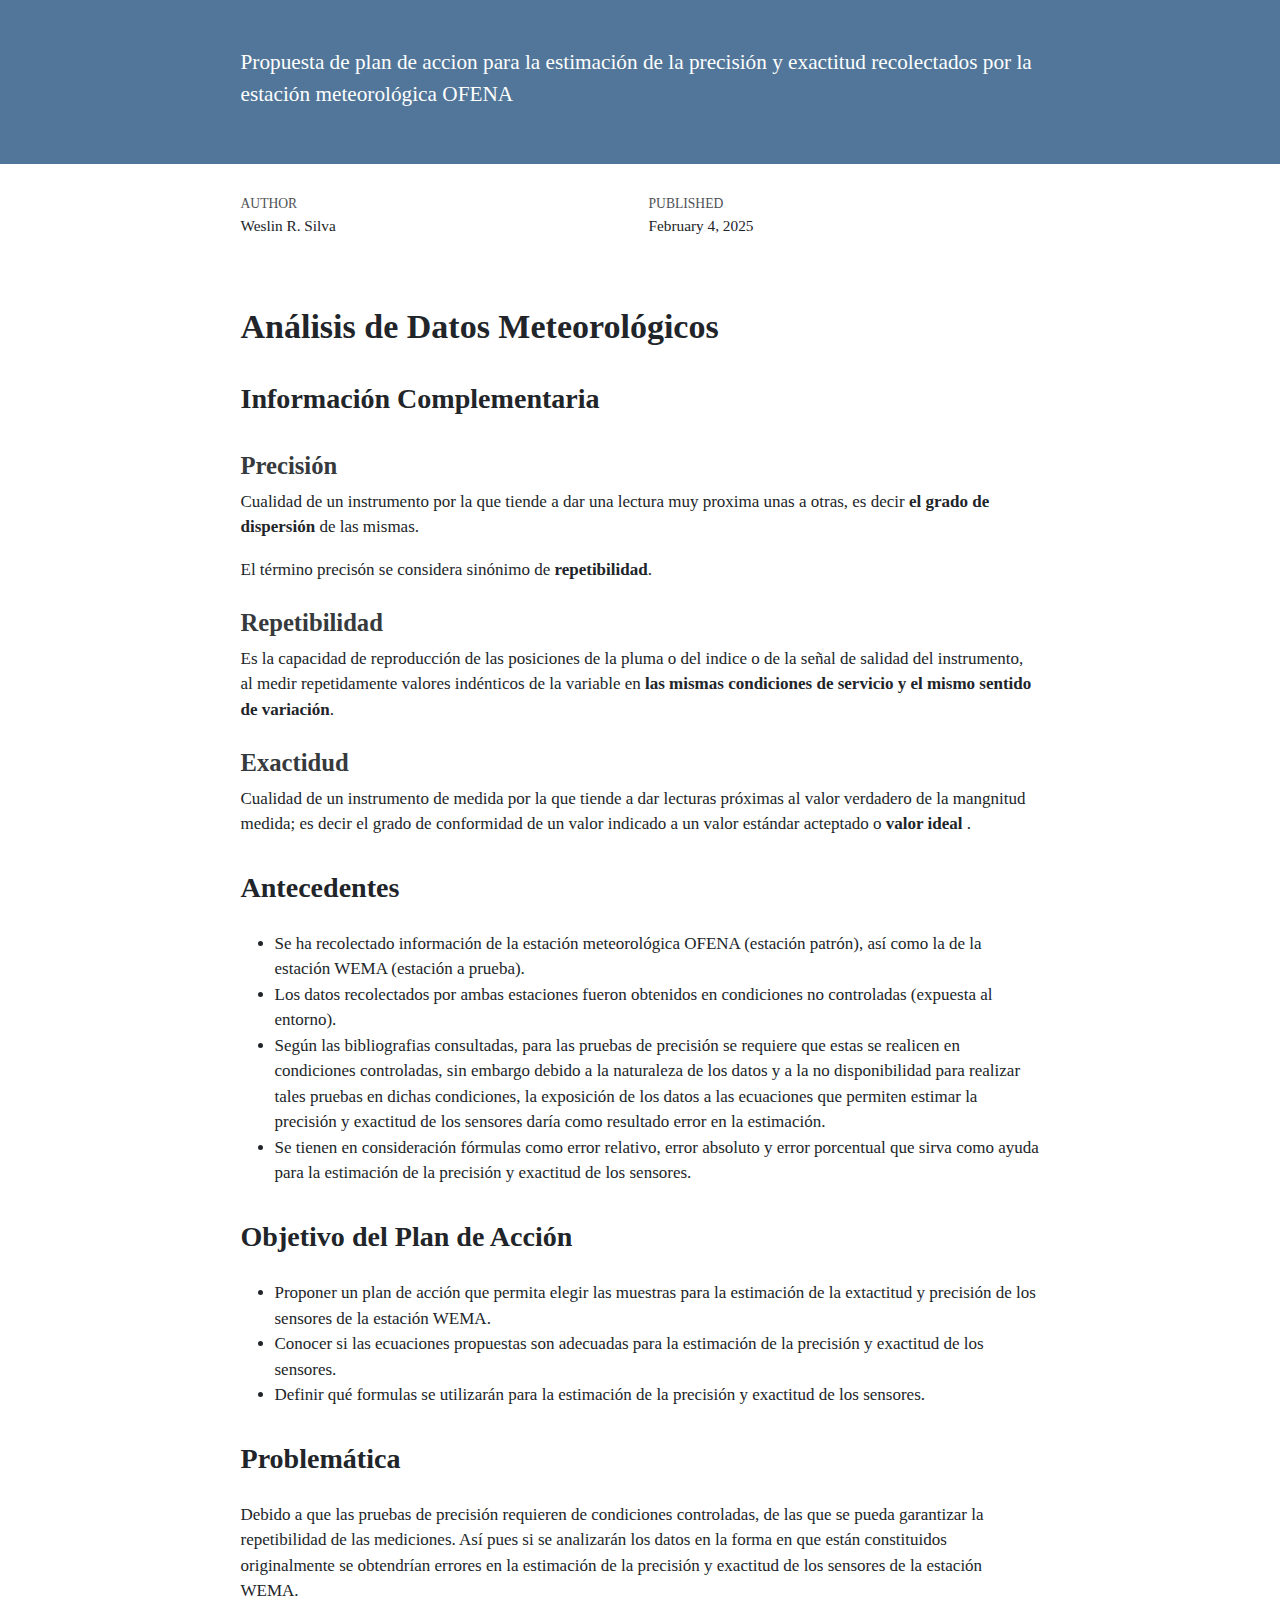
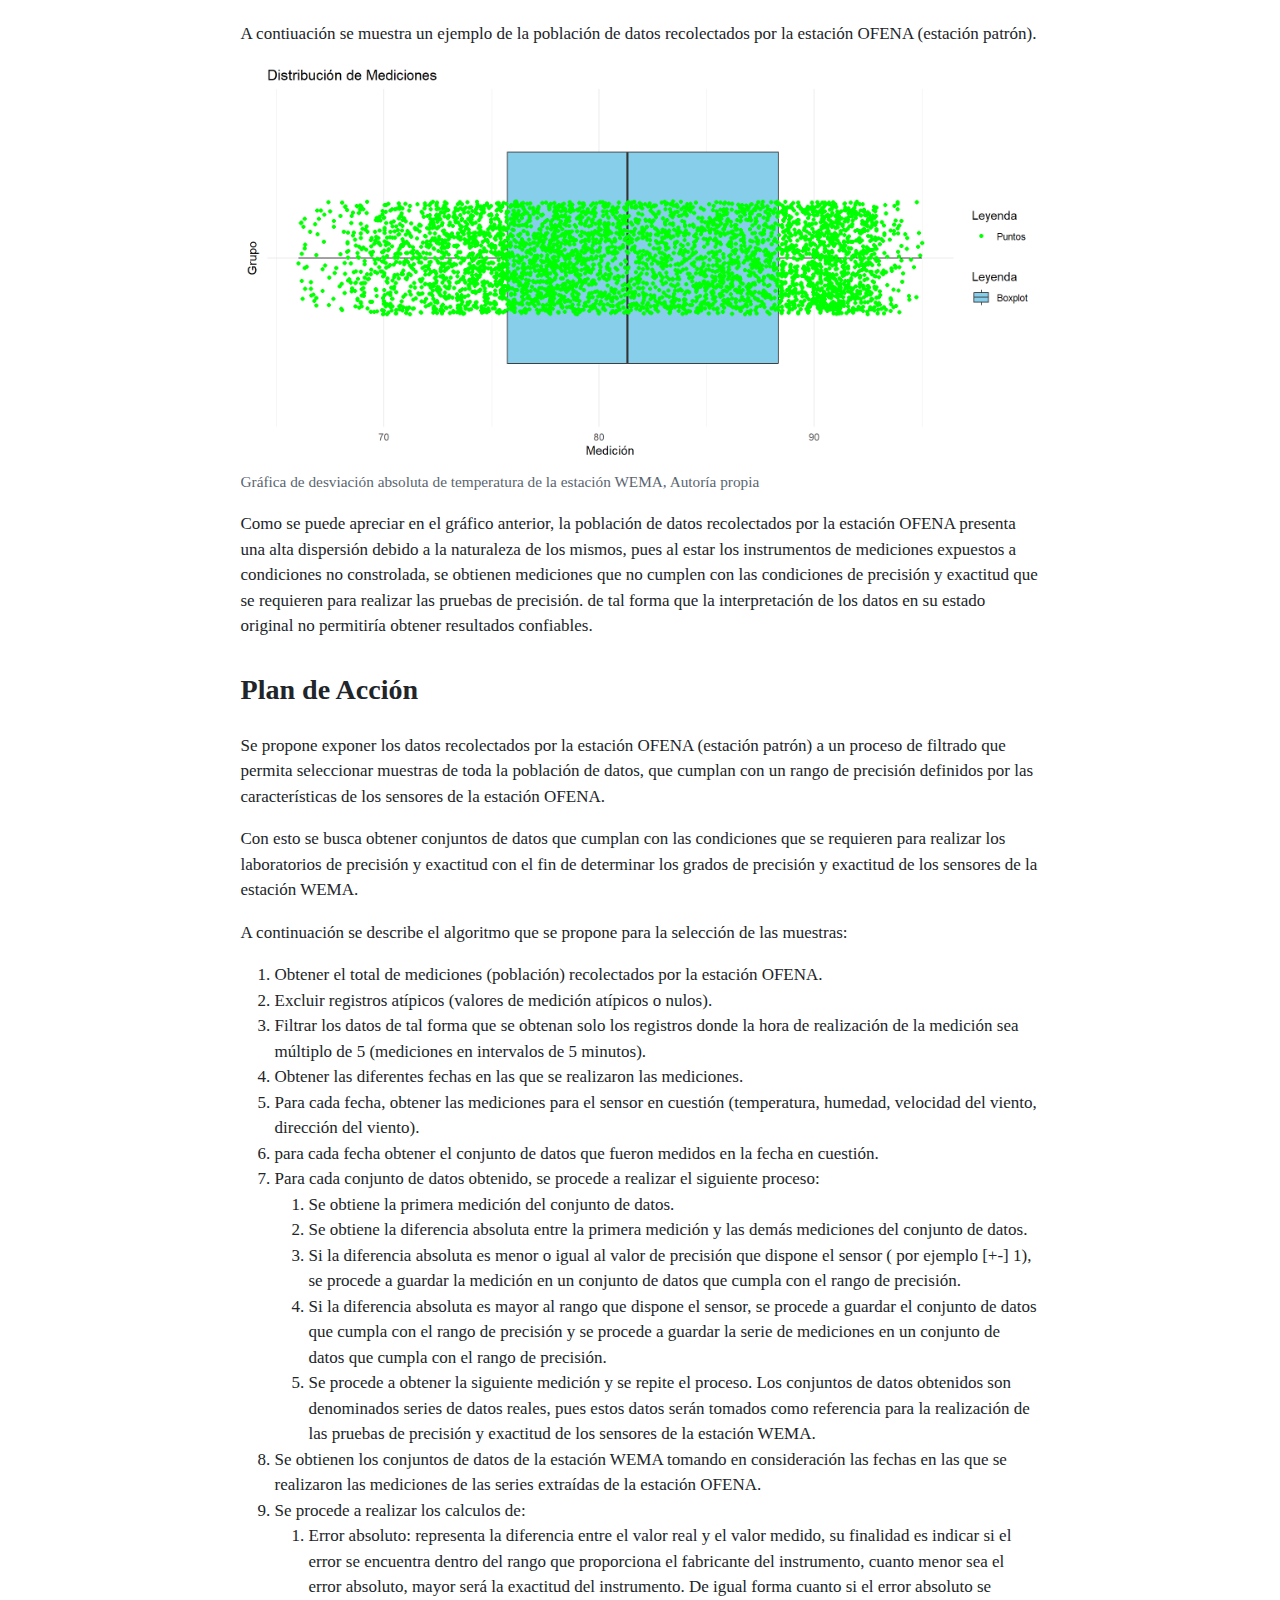
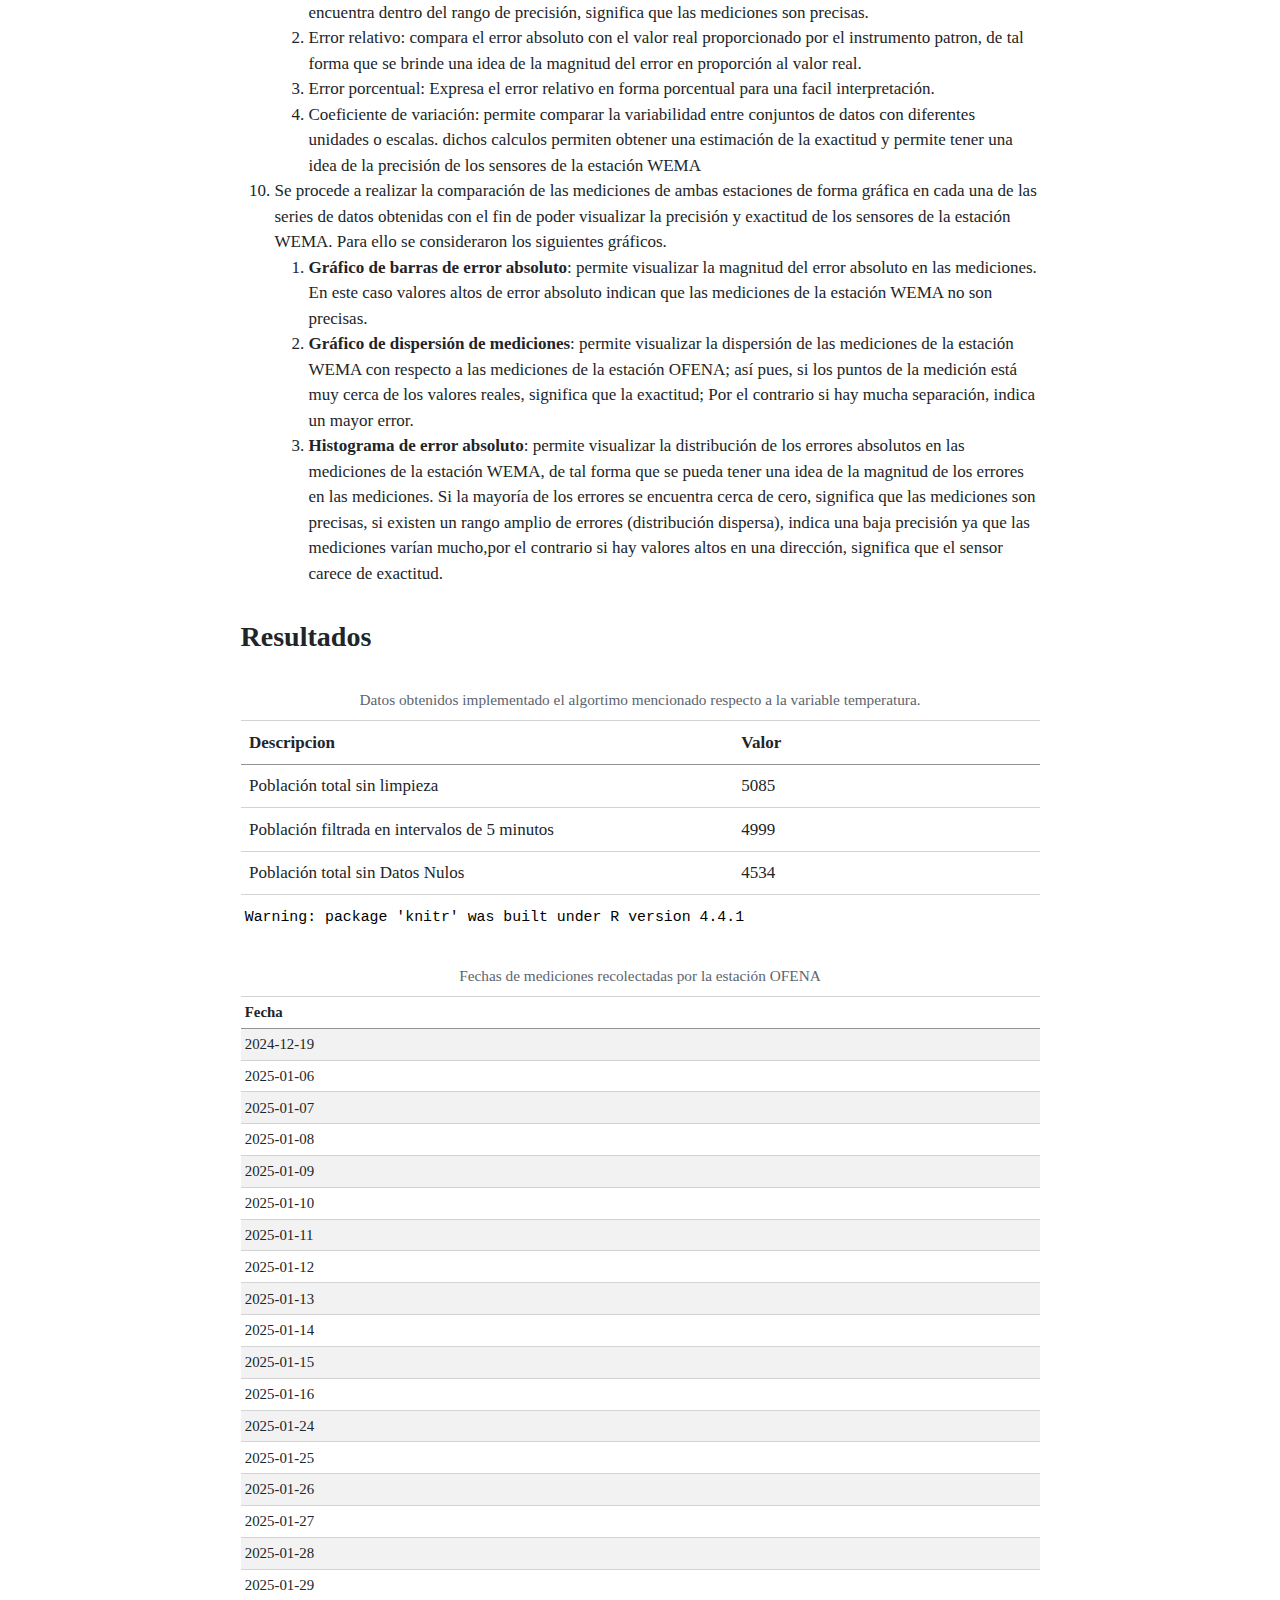
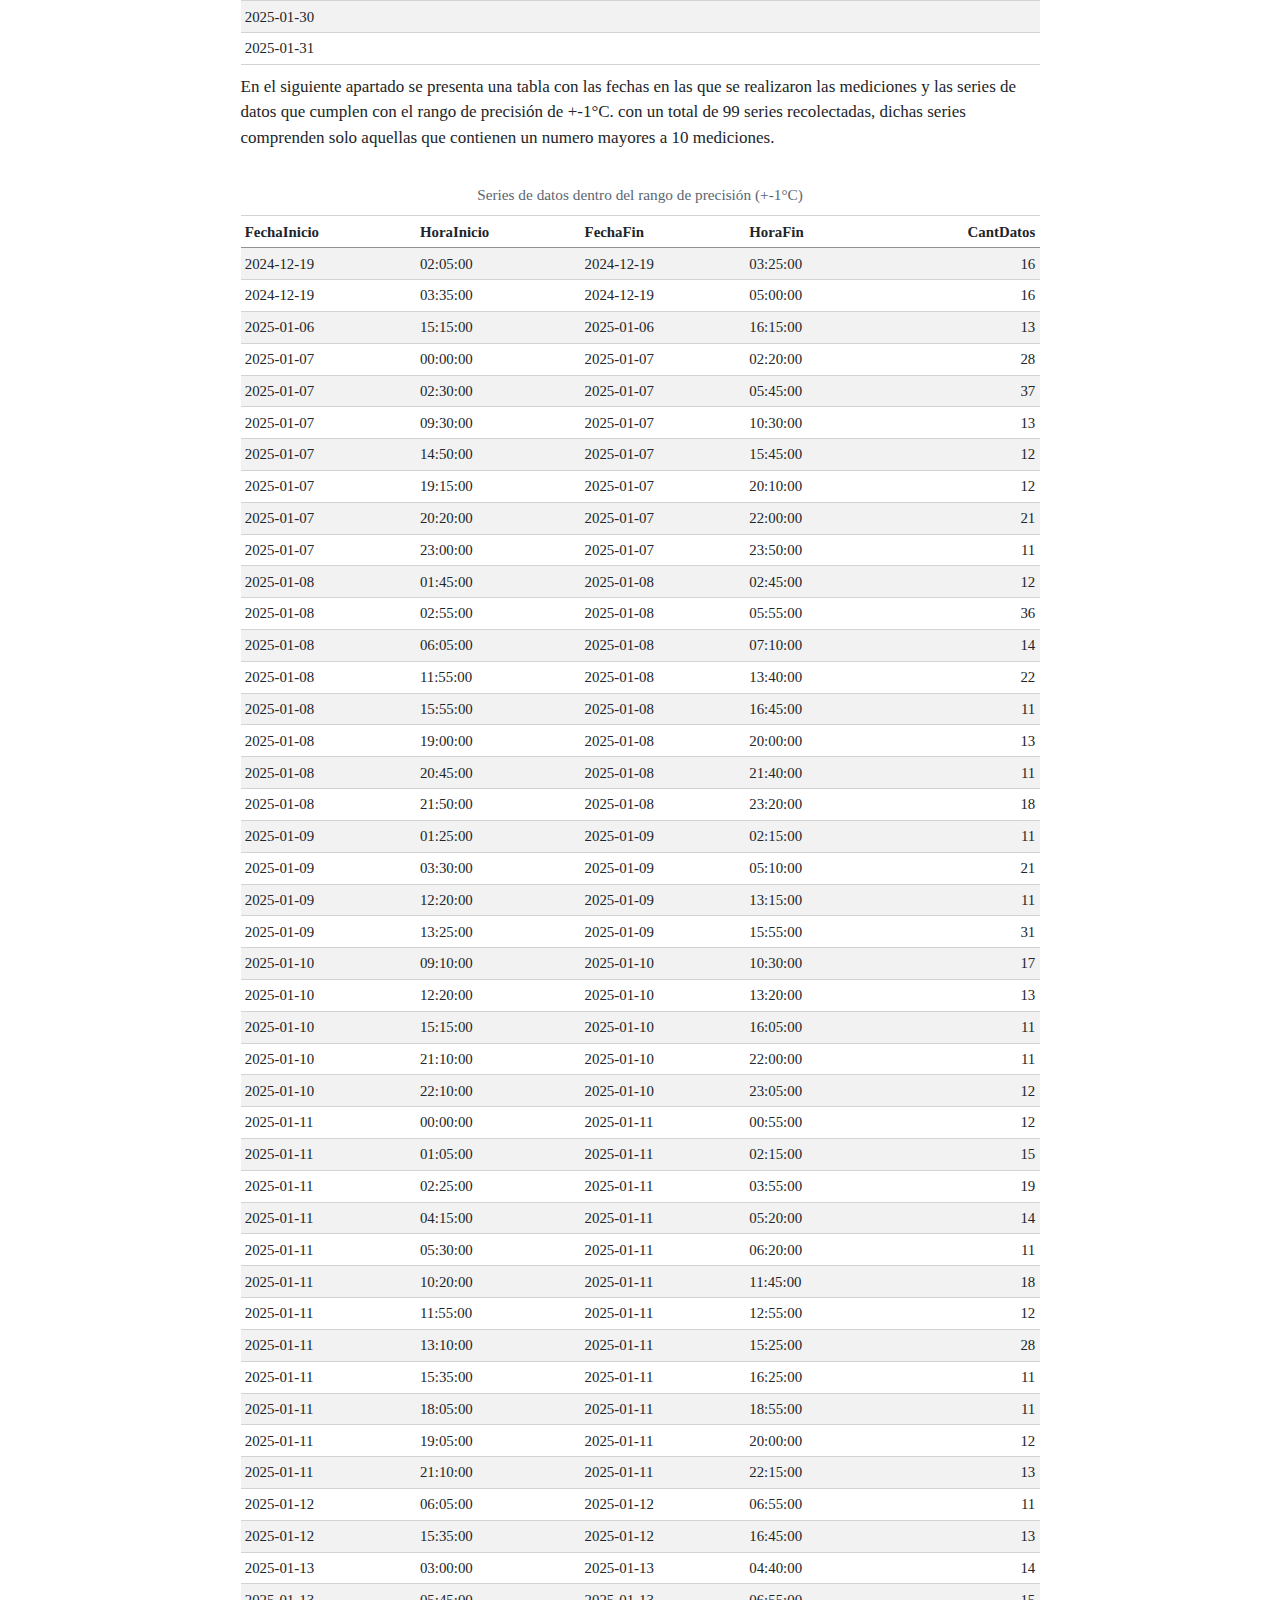
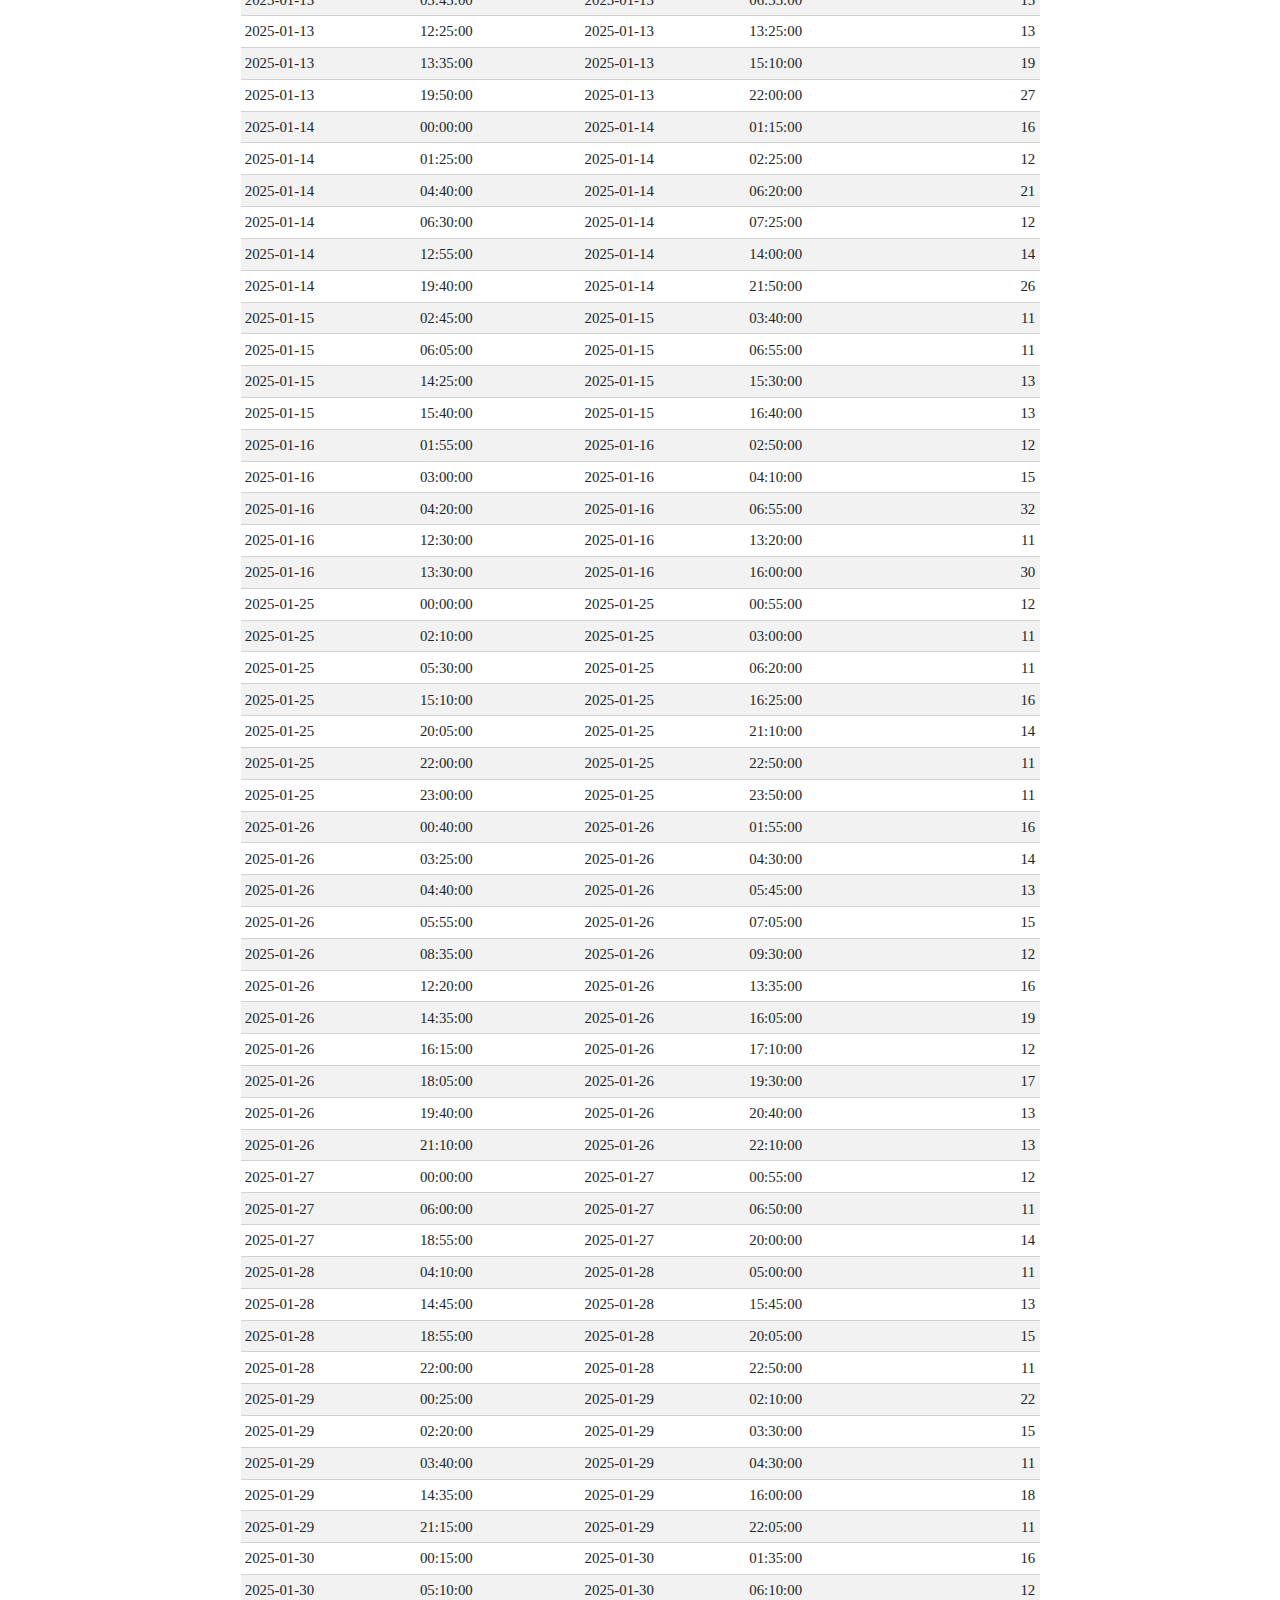
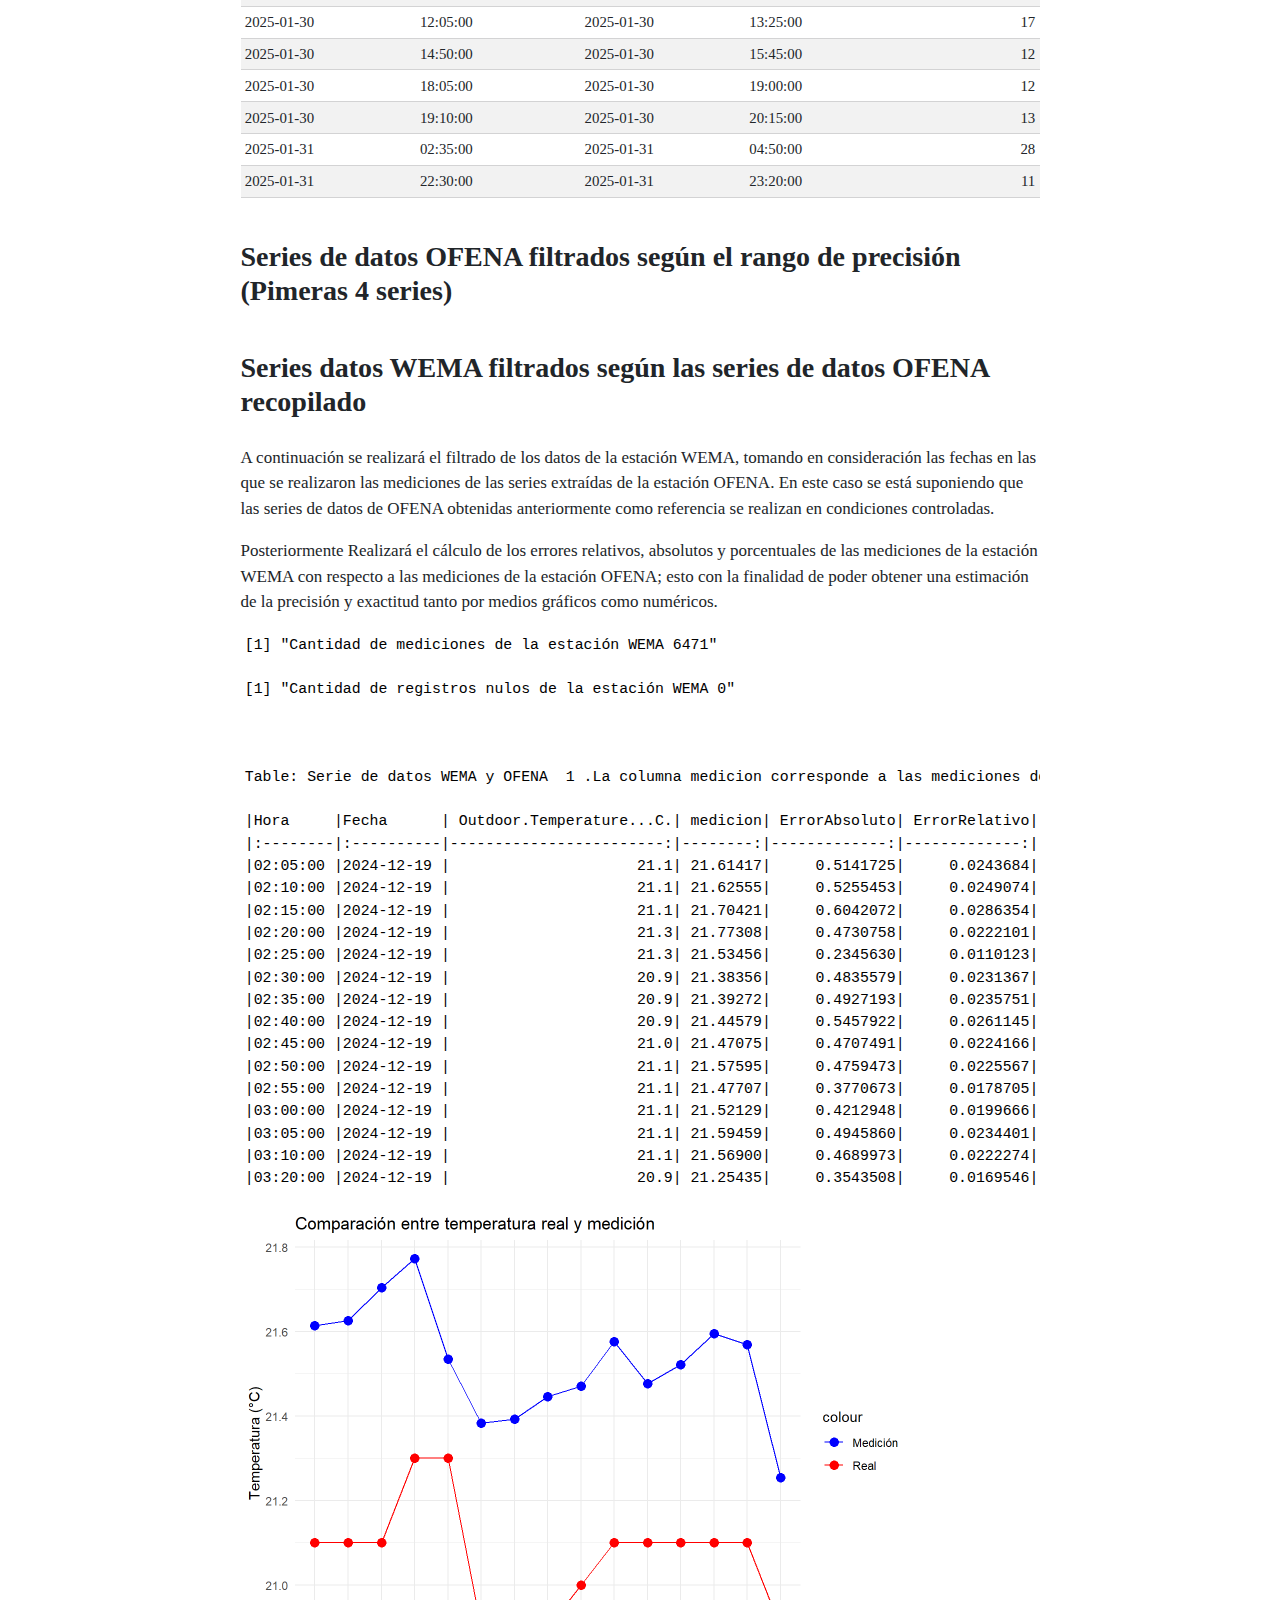
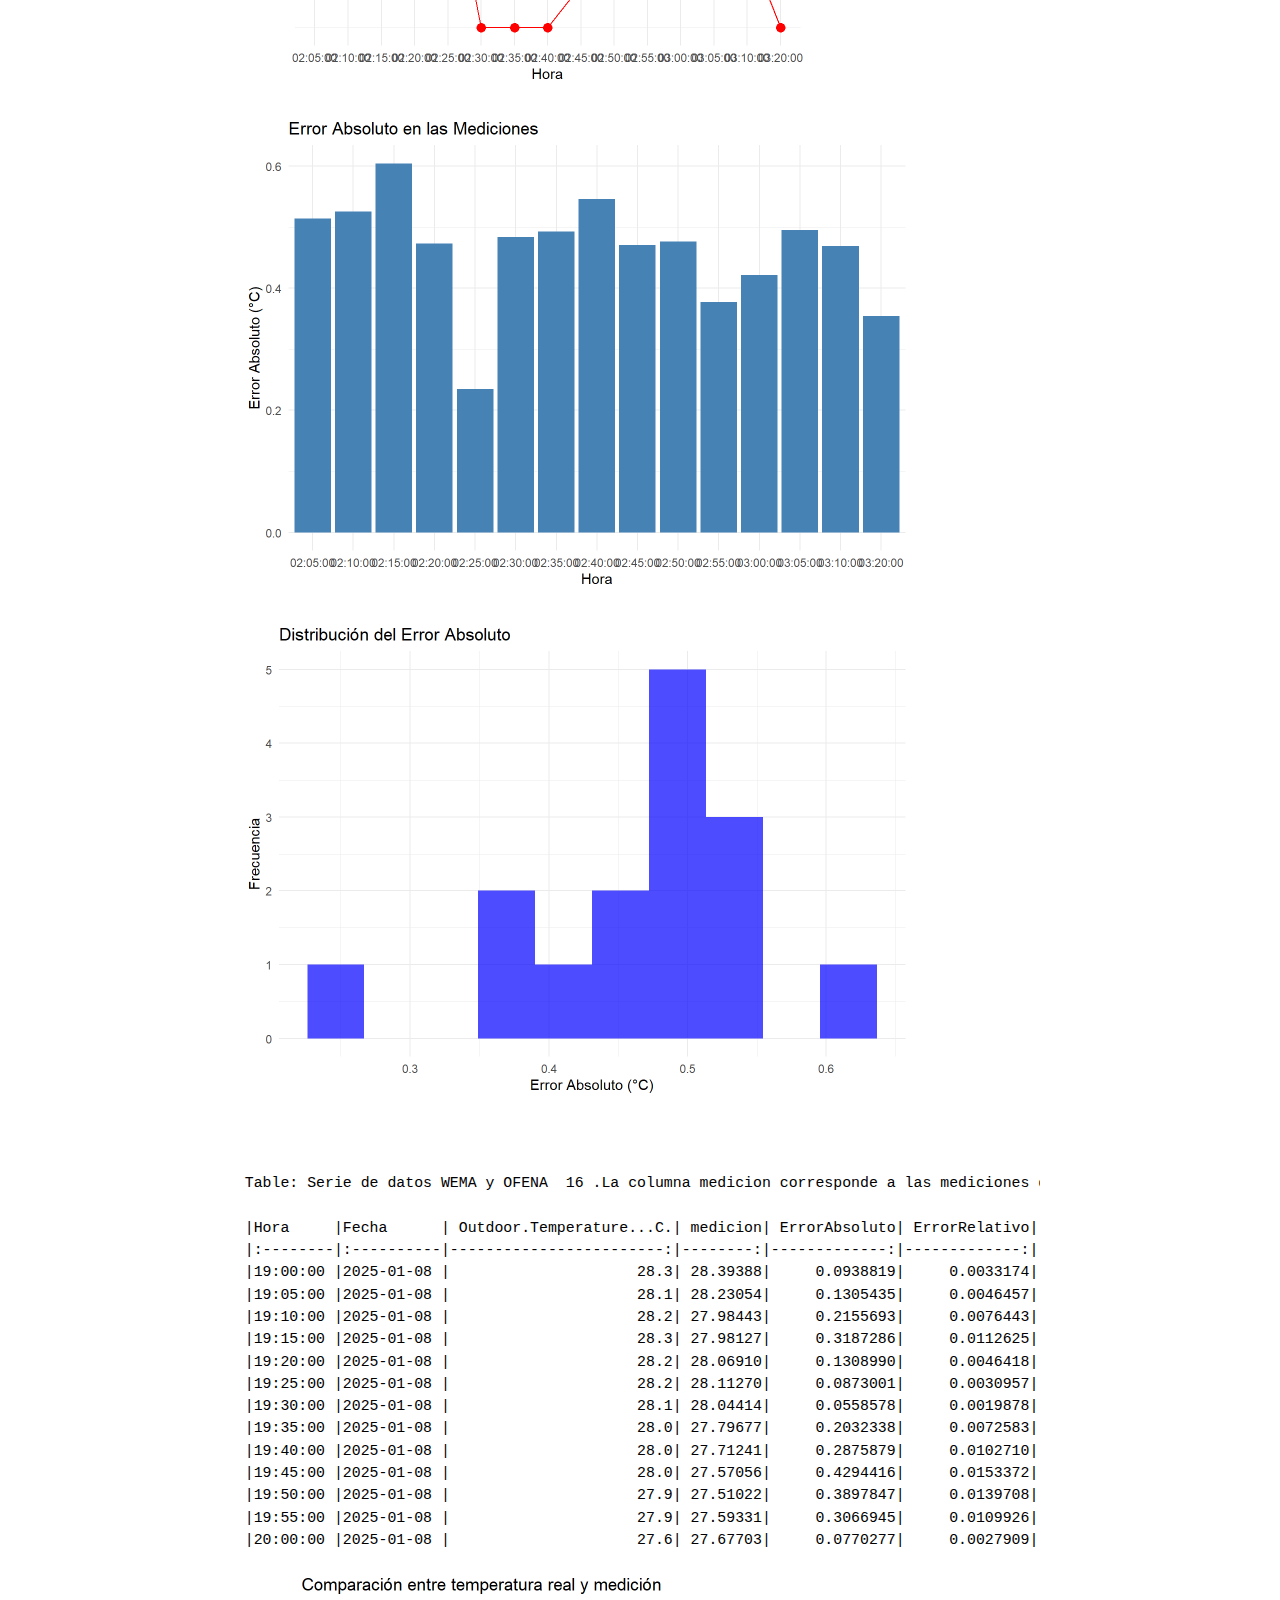
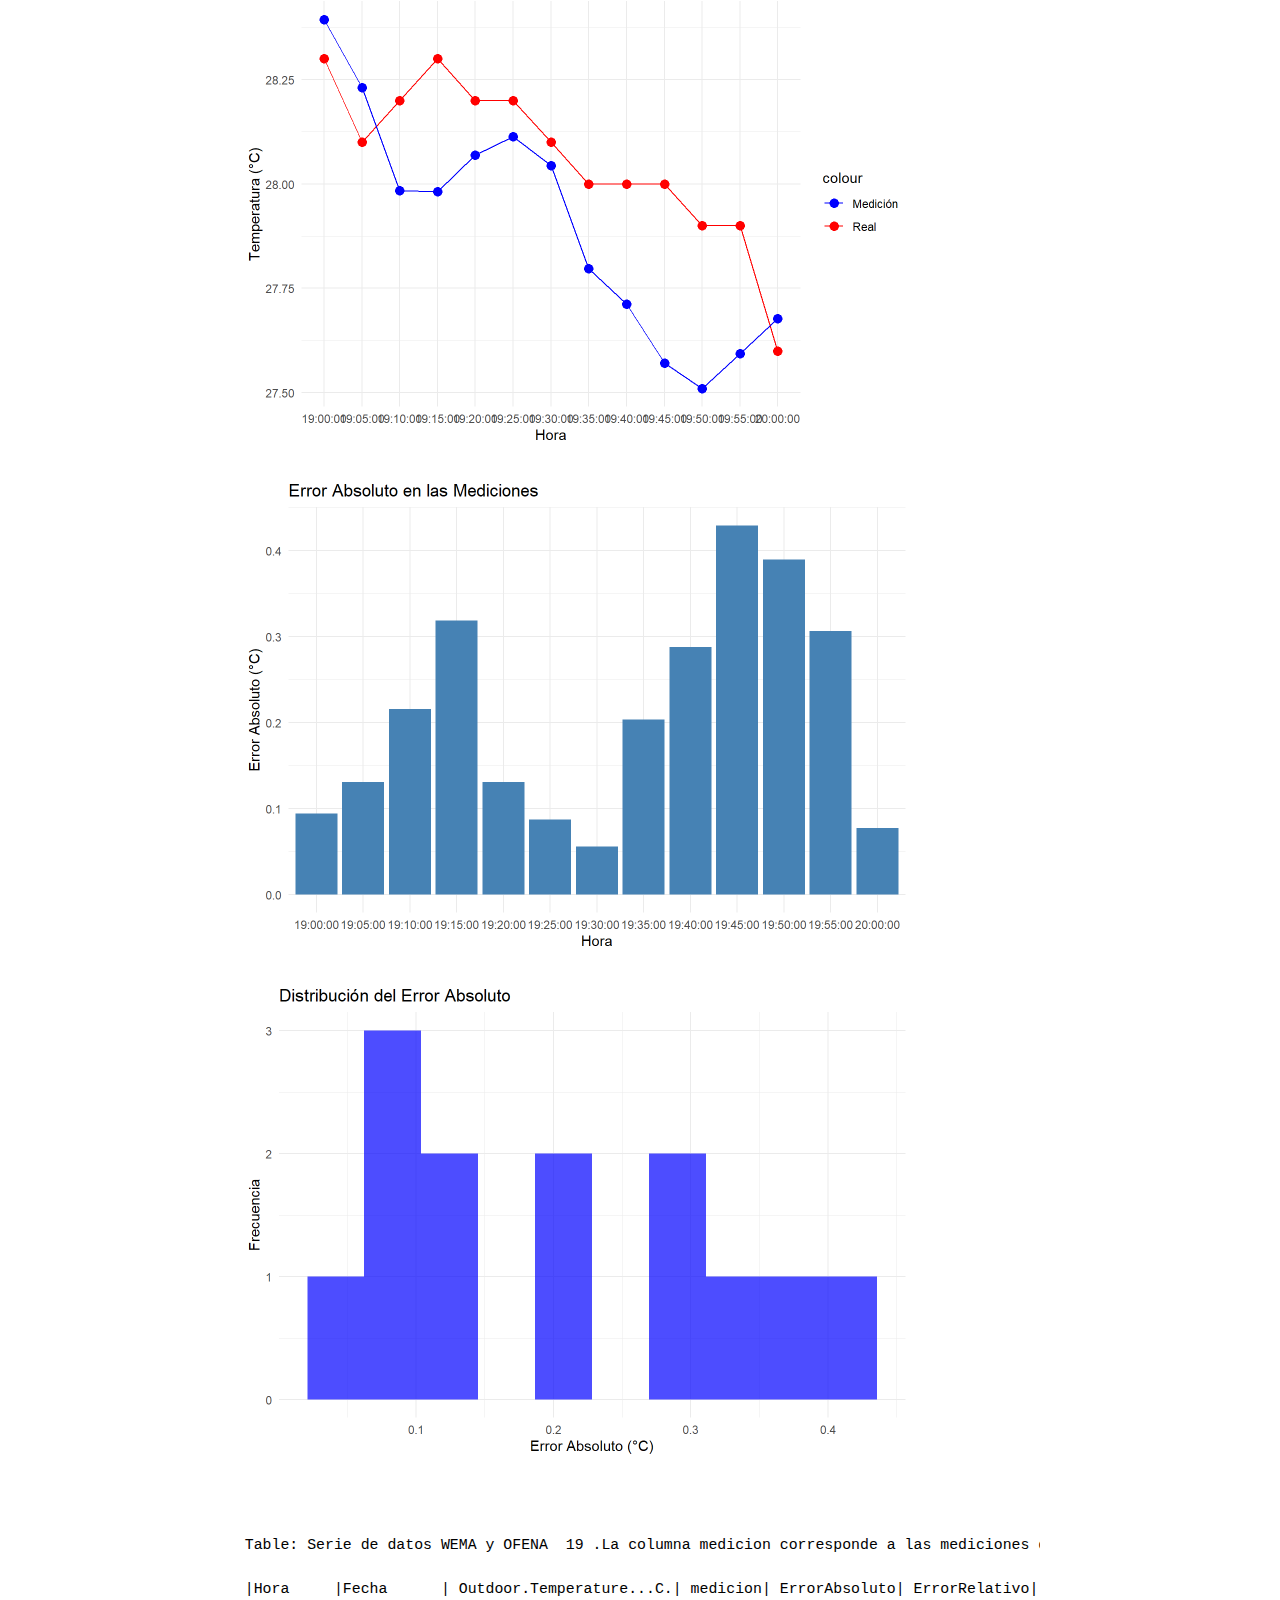
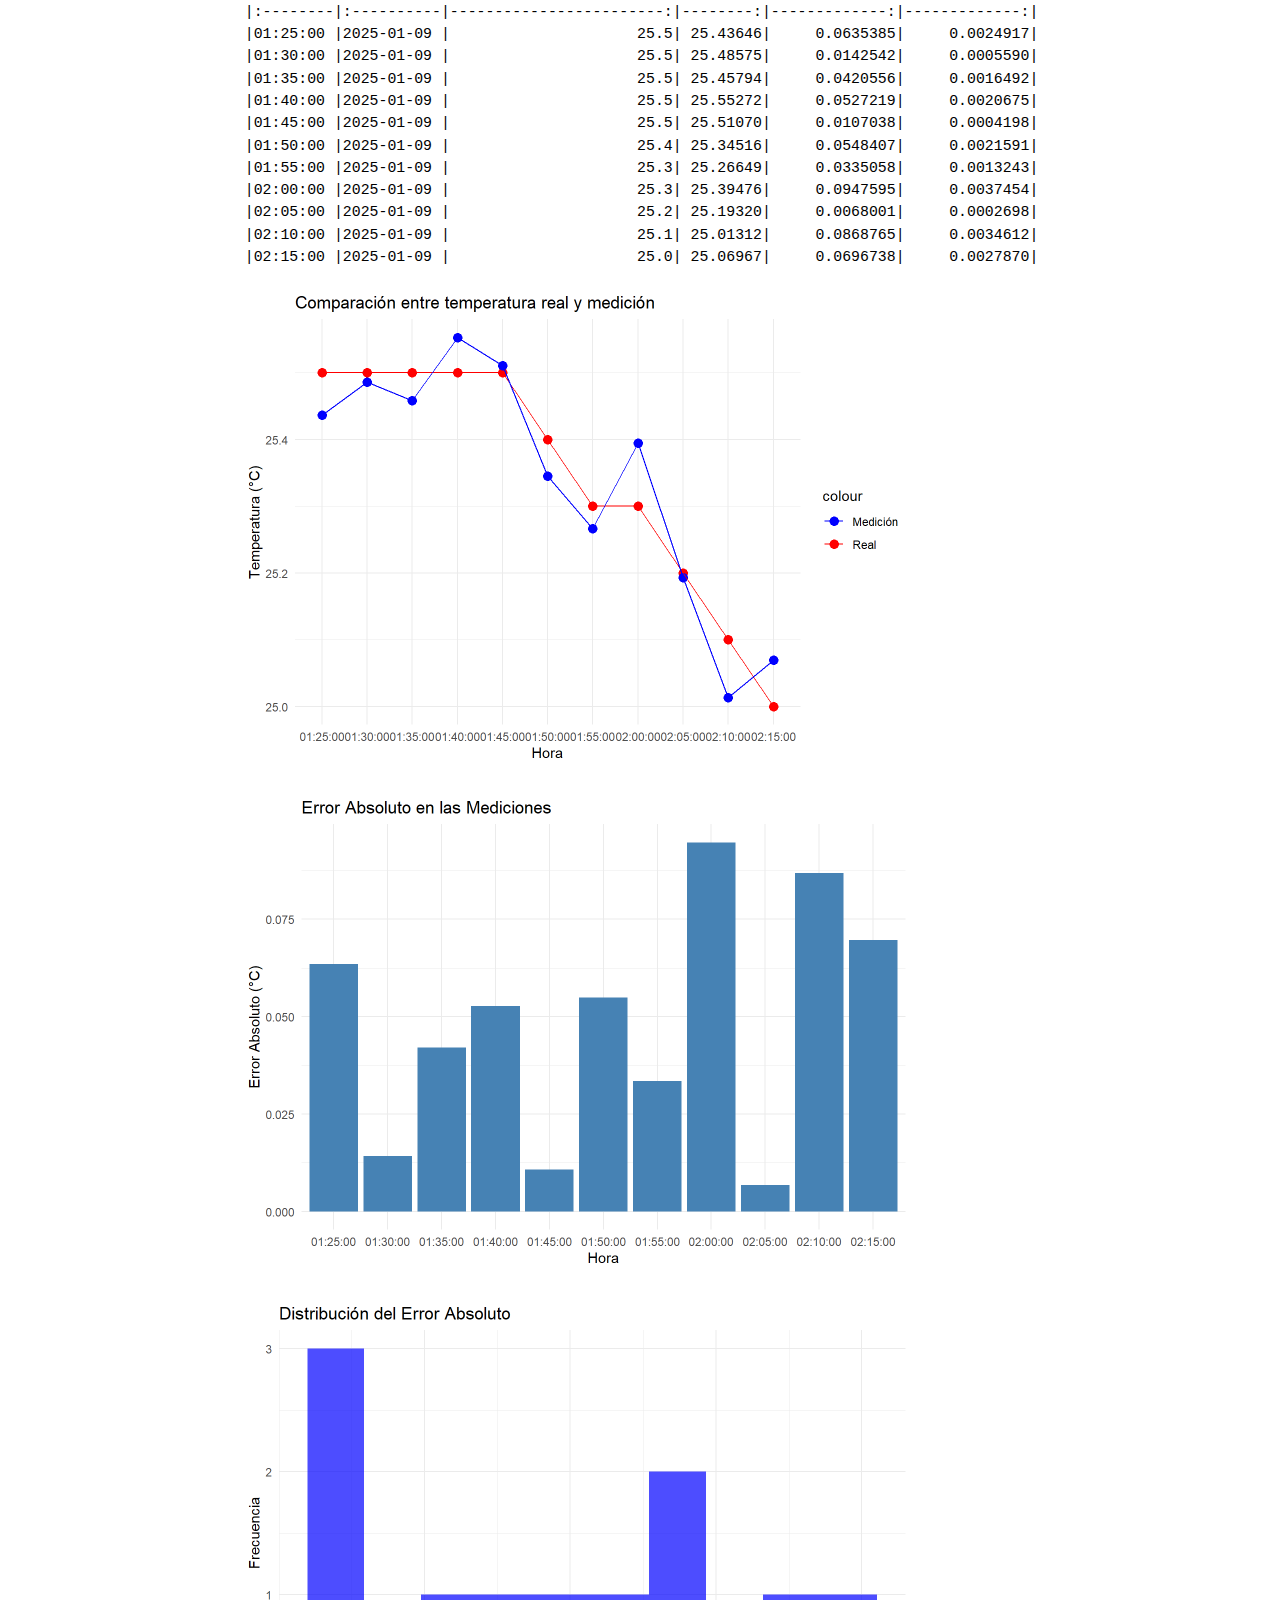
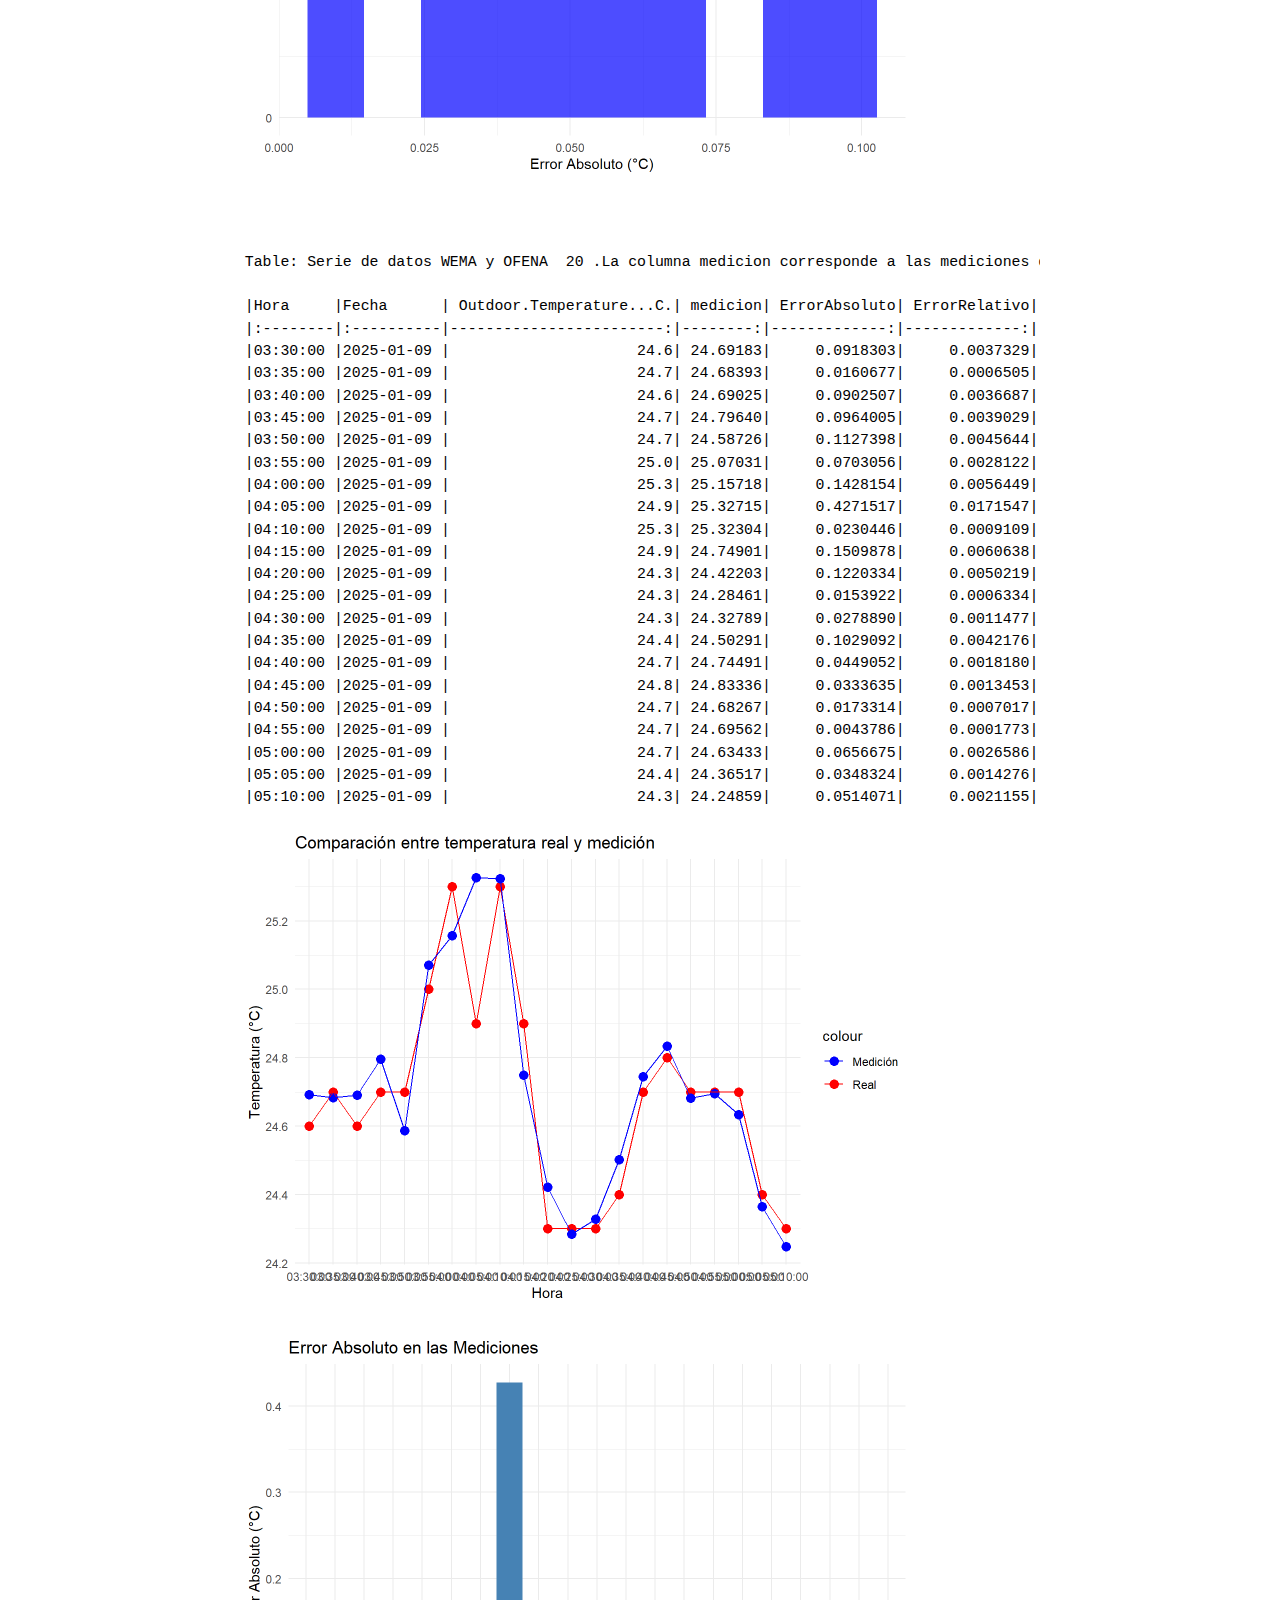
<file: analisisdato_estacion.html>
<!DOCTYPE html>
<html xmlns="http://www.w3.org/1999/xhtml" lang="en" xml:lang="en"><head>

<meta charset="utf-8">
<meta name="generator" content="quarto-1.6.40">

<meta name="viewport" content="width=device-width, initial-scale=1.0, user-scalable=yes">

<meta name="author" content="Weslin R. Silva">
<meta name="dcterms.date" content="2025-02-04">

<title>analisisdato_estacion</title>
<style>
code{white-space: pre-wrap;}
span.smallcaps{font-variant: small-caps;}
div.columns{display: flex; gap: min(4vw, 1.5em);}
div.column{flex: auto; overflow-x: auto;}
div.hanging-indent{margin-left: 1.5em; text-indent: -1.5em;}
ul.task-list{list-style: none;}
ul.task-list li input[type="checkbox"] {
  width: 0.8em;
  margin: 0 0.8em 0.2em -1em; /* quarto-specific, see https://github.com/quarto-dev/quarto-cli/issues/4556 */ 
  vertical-align: middle;
}
</style>


<script src="analisisdato_estacion_files/libs/clipboard/clipboard.min.js"></script>
<script src="analisisdato_estacion_files/libs/quarto-html/quarto.js"></script>
<script src="analisisdato_estacion_files/libs/quarto-html/popper.min.js"></script>
<script src="analisisdato_estacion_files/libs/quarto-html/tippy.umd.min.js"></script>
<script src="analisisdato_estacion_files/libs/quarto-html/anchor.min.js"></script>
<link href="analisisdato_estacion_files/libs/quarto-html/tippy.css" rel="stylesheet">
<link href="analisisdato_estacion_files/libs/quarto-html/quarto-syntax-highlighting-549806ee2085284f45b00abea8c6df48.css" rel="stylesheet" id="quarto-text-highlighting-styles">
<script src="analisisdato_estacion_files/libs/bootstrap/bootstrap.min.js"></script>
<link href="analisisdato_estacion_files/libs/bootstrap/bootstrap-icons.css" rel="stylesheet">
<link href="analisisdato_estacion_files/libs/bootstrap/bootstrap-941ea4d83641ac2d920261ff8c17cf23.min.css" rel="stylesheet" append-hash="true" id="quarto-bootstrap" data-mode="light">
<style>

      .quarto-title-block .quarto-title-banner {
        background: Análisis de datos Meterológicos;
      }
</style>


</head>

<body class="fullcontent">

<header id="title-block-header" class="quarto-title-block default page-columns page-full">
  <div class="quarto-title-banner page-columns page-full">
    <div class="quarto-title column-body">
      
            <p class="subtitle lead">Propuesta de plan de accion para la estimación de la precisión y exactitud recolectados por la estación meteorológica OFENA</p>
                      </div>
  </div>
    
  
  <div class="quarto-title-meta">

      <div>
      <div class="quarto-title-meta-heading">Author</div>
      <div class="quarto-title-meta-contents">
               <p>Weslin R. Silva </p>
            </div>
    </div>
      
      <div>
      <div class="quarto-title-meta-heading">Published</div>
      <div class="quarto-title-meta-contents">
        <p class="date">February 4, 2025</p>
      </div>
    </div>
    
      
    </div>
    
  
  </header><div id="quarto-content" class="page-columns page-rows-contents page-layout-article">

<main class="content quarto-banner-title-block" id="quarto-document-content">





<section id="análisis-de-datos-meteorológicos" class="level1">
<h1>Análisis de Datos Meteorológicos</h1>
<section id="información-complementaria" class="level2">
<h2 class="anchored" data-anchor-id="información-complementaria">Información Complementaria</h2>
<section id="precisión" class="level3">
<h3 class="anchored" data-anchor-id="precisión">Precisión</h3>
<p>Cualidad de un instrumento por la que tiende a dar una lectura muy proxima unas a otras, es decir <strong>el grado de dispersión</strong> de las mismas.</p>
<p>El término precisón se considera sinónimo de <strong>repetibilidad</strong>.</p>
</section>
<section id="repetibilidad" class="level3">
<h3 class="anchored" data-anchor-id="repetibilidad">Repetibilidad</h3>
<p>Es la capacidad de reproducción de las posiciones de la pluma o del indice o de la señal de salidad del instrumento, al medir repetidamente valores indénticos de la variable en <strong>las mismas condiciones de servicio y el mismo sentido de variación</strong>.</p>
</section>
<section id="exactidud" class="level3">
<h3 class="anchored" data-anchor-id="exactidud">Exactidud</h3>
<p>Cualidad de un instrumento de medida por la que tiende a dar lecturas próximas al valor verdadero de la mangnitud medida; es decir el grado de conformidad de un valor indicado a un valor estándar acteptado o <strong>valor ideal</strong> .</p>
</section>
</section>
<section id="antecedentes" class="level2">
<h2 class="anchored" data-anchor-id="antecedentes">Antecedentes</h2>
<ul>
<li>Se ha recolectado información de la estación meteorológica OFENA (estación patrón), así como la de la estación WEMA (estación a prueba).</li>
<li>Los datos recolectados por ambas estaciones fueron obtenidos en condiciones no controladas (expuesta al entorno).</li>
<li>Según las bibliografias consultadas, para las pruebas de precisión se requiere que estas se realicen en condiciones controladas, sin embargo debido a la naturaleza de los datos y a la no disponibilidad para realizar tales pruebas en dichas condiciones, la exposición de los datos a las ecuaciones que permiten estimar la precisión y exactitud de los sensores daría como resultado error en la estimación.</li>
<li>Se tienen en consideración fórmulas como error relativo, error absoluto y error porcentual que sirva como ayuda para la estimación de la precisión y exactitud de los sensores.</li>
</ul>
</section>
<section id="objetivo-del-plan-de-acción" class="level2">
<h2 class="anchored" data-anchor-id="objetivo-del-plan-de-acción">Objetivo del Plan de Acción</h2>
<ul>
<li>Proponer un plan de acción que permita elegir las muestras para la estimación de la extactitud y precisión de los sensores de la estación WEMA.</li>
<li>Conocer si las ecuaciones propuestas son adecuadas para la estimación de la precisión y exactitud de los sensores.</li>
<li>Definir qué formulas se utilizarán para la estimación de la precisión y exactitud de los sensores.</li>
</ul>
</section>
<section id="problemática" class="level2">
<h2 class="anchored" data-anchor-id="problemática">Problemática</h2>
<p>Debido a que las pruebas de precisión requieren de condiciones controladas, de las que se pueda garantizar la repetibilidad de las mediciones. Así pues si se analizarán los datos en la forma en que están constituidos originalmente se obtendrían errores en la estimación de la precisión y exactitud de los sensores de la estación WEMA.</p>
<p>A contiuación se muestra un ejemplo de la población de datos recolectados por la estación OFENA (estación patrón).</p>
<div class="cell">
<div class="cell-output-display">
<div class="quarto-figure quarto-figure-center">
<figure class="figure">
<p><img src="analisisdato_estacion_files/figure-html/unnamed-chunk-2-1.png" class="img-fluid figure-img" width="960"></p>
<figcaption>Gráfica de desviación absoluta de temperatura de la estación WEMA, Autoría propia</figcaption>
</figure>
</div>
</div>
</div>
<p>Como se puede apreciar en el gráfico anterior, la población de datos recolectados por la estación OFENA presenta una alta dispersión debido a la naturaleza de los mismos, pues al estar los instrumentos de mediciones expuestos a condiciones no constrolada, se obtienen mediciones que no cumplen con las condiciones de precisión y exactitud que se requieren para realizar las pruebas de precisión. de tal forma que la interpretación de los datos en su estado original no permitiría obtener resultados confiables.</p>
</section>
<section id="plan-de-acción" class="level2">
<h2 class="anchored" data-anchor-id="plan-de-acción">Plan de Acción</h2>
<p>Se propone exponer los datos recolectados por la estación OFENA (estación patrón) a un proceso de filtrado que permita seleccionar muestras de toda la población de datos, que cumplan con un rango de precisión definidos por las características de los sensores de la estación OFENA.</p>
<p>Con esto se busca obtener conjuntos de datos que cumplan con las condiciones que se requieren para realizar los laboratorios de precisión y exactitud con el fin de determinar los grados de precisión y exactitud de los sensores de la estación WEMA.</p>
<p>A continuación se describe el algoritmo que se propone para la selección de las muestras:</p>
<ol type="1">
<li>Obtener el total de mediciones (población) recolectados por la estación OFENA.</li>
<li>Excluir registros atípicos (valores de medición atípicos o nulos).</li>
<li>Filtrar los datos de tal forma que se obtenan solo los registros donde la hora de realización de la medición sea múltiplo de 5 (mediciones en intervalos de 5 minutos).</li>
<li>Obtener las diferentes fechas en las que se realizaron las mediciones.</li>
<li>Para cada fecha, obtener las mediciones para el sensor en cuestión (temperatura, humedad, velocidad del viento, dirección del viento).</li>
<li>para cada fecha obtener el conjunto de datos que fueron medidos en la fecha en cuestión.</li>
<li>Para cada conjunto de datos obtenido, se procede a realizar el siguiente proceso:
<ol type="1">
<li>Se obtiene la primera medición del conjunto de datos.</li>
<li>Se obtiene la diferencia absoluta entre la primera medición y las demás mediciones del conjunto de datos.</li>
<li>Si la diferencia absoluta es menor o igual al valor de precisión que dispone el sensor ( por ejemplo [+-] 1), se procede a guardar la medición en un conjunto de datos que cumpla con el rango de precisión.</li>
<li>Si la diferencia absoluta es mayor al rango que dispone el sensor, se procede a guardar el conjunto de datos que cumpla con el rango de precisión y se procede a guardar la serie de mediciones en un conjunto de datos que cumpla con el rango de precisión.</li>
<li>Se procede a obtener la siguiente medición y se repite el proceso. Los conjuntos de datos obtenidos son denominados series de datos reales, pues estos datos serán tomados como referencia para la realización de las pruebas de precisión y exactitud de los sensores de la estación WEMA.</li>
</ol></li>
<li>Se obtienen los conjuntos de datos de la estación WEMA tomando en consideración las fechas en las que se realizaron las mediciones de las series extraídas de la estación OFENA.</li>
<li>Se procede a realizar los calculos de:
<ol type="1">
<li>Error absoluto: representa la diferencia entre el valor real y el valor medido, su finalidad es indicar si el error se encuentra dentro del rango que proporciona el fabricante del instrumento, cuanto menor sea el error absoluto, mayor será la exactitud del instrumento. De igual forma cuanto si el error absoluto se encuentra dentro del rango de precisión, significa que las mediciones son precisas.</li>
<li>Error relativo: compara el error absoluto con el valor real proporcionado por el instrumento patron, de tal forma que se brinde una idea de la magnitud del error en proporción al valor real.</li>
<li>Error porcentual: Expresa el error relativo en forma porcentual para una facil interpretación.</li>
<li>Coeficiente de variación: permite comparar la variabilidad entre conjuntos de datos con diferentes unidades o escalas. dichos calculos permiten obtener una estimación de la exactitud y permite tener una idea de la precisión de los sensores de la estación WEMA</li>
</ol></li>
<li>Se procede a realizar la comparación de las mediciones de ambas estaciones de forma gráfica en cada una de las series de datos obtenidas con el fin de poder visualizar la precisión y exactitud de los sensores de la estación WEMA. Para ello se consideraron los siguientes gráficos.
<ol type="1">
<li><strong>Gráfico de barras de error absoluto</strong>: permite visualizar la magnitud del error absoluto en las mediciones. En este caso valores altos de error absoluto indican que las mediciones de la estación WEMA no son precisas.</li>
<li><strong>Gráfico de dispersión de mediciones</strong>: permite visualizar la dispersión de las mediciones de la estación WEMA con respecto a las mediciones de la estación OFENA; así pues, si los puntos de la medición está muy cerca de los valores reales, significa que la exactitud; Por el contrario si hay mucha separación, indica un mayor error.</li>
<li><strong>Histograma de error absoluto</strong>: permite visualizar la distribución de los errores absolutos en las mediciones de la estación WEMA, de tal forma que se pueda tener una idea de la magnitud de los errores en las mediciones. Si la mayoría de los errores se encuentra cerca de cero, significa que las mediciones son precisas, si existen un rango amplio de errores (distribución dispersa), indica una baja precisión ya que las mediciones varían mucho,por el contrario si hay valores altos en una dirección, significa que el sensor carece de exactitud.</li>
</ol></li>
</ol>
</section>
<section id="resultados" class="level2">
<h2 class="anchored" data-anchor-id="resultados">Resultados</h2>
<table class="caption-top table">
<caption>Datos obtenidos implementado el algortimo mencionado respecto a la variable temperatura.</caption>
<colgroup>
<col style="width: 61%">
<col style="width: 38%">
</colgroup>
<thead>
<tr class="header">
<th>Descripcion</th>
<th>Valor</th>
</tr>
</thead>
<tbody>
<tr class="odd">
<td>Población total sin limpieza</td>
<td>5085</td>
</tr>
<tr class="even">
<td>Población filtrada en intervalos de 5 minutos</td>
<td>4999</td>
</tr>
<tr class="odd">
<td>Población total sin Datos Nulos</td>
<td>4534</td>
</tr>
</tbody>
</table>
<div class="cell">
<div class="cell-output cell-output-stderr">
<pre><code>Warning: package 'knitr' was built under R version 4.4.1</code></pre>
</div>
<div class="cell-output-display">
<table class="caption-top table table-sm table-striped small">
<caption>Fechas de mediciones recolectadas por la estación OFENA</caption>
<thead>
<tr class="header">
<th style="text-align: left;">Fecha</th>
</tr>
</thead>
<tbody>
<tr class="odd">
<td style="text-align: left;">2024-12-19</td>
</tr>
<tr class="even">
<td style="text-align: left;">2025-01-06</td>
</tr>
<tr class="odd">
<td style="text-align: left;">2025-01-07</td>
</tr>
<tr class="even">
<td style="text-align: left;">2025-01-08</td>
</tr>
<tr class="odd">
<td style="text-align: left;">2025-01-09</td>
</tr>
<tr class="even">
<td style="text-align: left;">2025-01-10</td>
</tr>
<tr class="odd">
<td style="text-align: left;">2025-01-11</td>
</tr>
<tr class="even">
<td style="text-align: left;">2025-01-12</td>
</tr>
<tr class="odd">
<td style="text-align: left;">2025-01-13</td>
</tr>
<tr class="even">
<td style="text-align: left;">2025-01-14</td>
</tr>
<tr class="odd">
<td style="text-align: left;">2025-01-15</td>
</tr>
<tr class="even">
<td style="text-align: left;">2025-01-16</td>
</tr>
<tr class="odd">
<td style="text-align: left;">2025-01-24</td>
</tr>
<tr class="even">
<td style="text-align: left;">2025-01-25</td>
</tr>
<tr class="odd">
<td style="text-align: left;">2025-01-26</td>
</tr>
<tr class="even">
<td style="text-align: left;">2025-01-27</td>
</tr>
<tr class="odd">
<td style="text-align: left;">2025-01-28</td>
</tr>
<tr class="even">
<td style="text-align: left;">2025-01-29</td>
</tr>
<tr class="odd">
<td style="text-align: left;">2025-01-30</td>
</tr>
<tr class="even">
<td style="text-align: left;">2025-01-31</td>
</tr>
</tbody>
</table>
</div>
</div>
<p>En el siguiente apartado se presenta una tabla con las fechas en las que se realizaron las mediciones y las series de datos que cumplen con el rango de precisión de +-1°C. con un total de 99 series recolectadas, dichas series comprenden solo aquellas que contienen un numero mayores a 10 mediciones.</p>
<div class="cell">
<div class="cell-output-display">
<table class="caption-top table table-sm table-striped small">
<caption>Series de datos dentro del rango de precisión (+-1°C)</caption>
<thead>
<tr class="header">
<th style="text-align: left;">FechaInicio</th>
<th style="text-align: left;">HoraInicio</th>
<th style="text-align: left;">FechaFin</th>
<th style="text-align: left;">HoraFin</th>
<th style="text-align: right;">CantDatos</th>
</tr>
</thead>
<tbody>
<tr class="odd">
<td style="text-align: left;">2024-12-19</td>
<td style="text-align: left;">02:05:00</td>
<td style="text-align: left;">2024-12-19</td>
<td style="text-align: left;">03:25:00</td>
<td style="text-align: right;">16</td>
</tr>
<tr class="even">
<td style="text-align: left;">2024-12-19</td>
<td style="text-align: left;">03:35:00</td>
<td style="text-align: left;">2024-12-19</td>
<td style="text-align: left;">05:00:00</td>
<td style="text-align: right;">16</td>
</tr>
<tr class="odd">
<td style="text-align: left;">2025-01-06</td>
<td style="text-align: left;">15:15:00</td>
<td style="text-align: left;">2025-01-06</td>
<td style="text-align: left;">16:15:00</td>
<td style="text-align: right;">13</td>
</tr>
<tr class="even">
<td style="text-align: left;">2025-01-07</td>
<td style="text-align: left;">00:00:00</td>
<td style="text-align: left;">2025-01-07</td>
<td style="text-align: left;">02:20:00</td>
<td style="text-align: right;">28</td>
</tr>
<tr class="odd">
<td style="text-align: left;">2025-01-07</td>
<td style="text-align: left;">02:30:00</td>
<td style="text-align: left;">2025-01-07</td>
<td style="text-align: left;">05:45:00</td>
<td style="text-align: right;">37</td>
</tr>
<tr class="even">
<td style="text-align: left;">2025-01-07</td>
<td style="text-align: left;">09:30:00</td>
<td style="text-align: left;">2025-01-07</td>
<td style="text-align: left;">10:30:00</td>
<td style="text-align: right;">13</td>
</tr>
<tr class="odd">
<td style="text-align: left;">2025-01-07</td>
<td style="text-align: left;">14:50:00</td>
<td style="text-align: left;">2025-01-07</td>
<td style="text-align: left;">15:45:00</td>
<td style="text-align: right;">12</td>
</tr>
<tr class="even">
<td style="text-align: left;">2025-01-07</td>
<td style="text-align: left;">19:15:00</td>
<td style="text-align: left;">2025-01-07</td>
<td style="text-align: left;">20:10:00</td>
<td style="text-align: right;">12</td>
</tr>
<tr class="odd">
<td style="text-align: left;">2025-01-07</td>
<td style="text-align: left;">20:20:00</td>
<td style="text-align: left;">2025-01-07</td>
<td style="text-align: left;">22:00:00</td>
<td style="text-align: right;">21</td>
</tr>
<tr class="even">
<td style="text-align: left;">2025-01-07</td>
<td style="text-align: left;">23:00:00</td>
<td style="text-align: left;">2025-01-07</td>
<td style="text-align: left;">23:50:00</td>
<td style="text-align: right;">11</td>
</tr>
<tr class="odd">
<td style="text-align: left;">2025-01-08</td>
<td style="text-align: left;">01:45:00</td>
<td style="text-align: left;">2025-01-08</td>
<td style="text-align: left;">02:45:00</td>
<td style="text-align: right;">12</td>
</tr>
<tr class="even">
<td style="text-align: left;">2025-01-08</td>
<td style="text-align: left;">02:55:00</td>
<td style="text-align: left;">2025-01-08</td>
<td style="text-align: left;">05:55:00</td>
<td style="text-align: right;">36</td>
</tr>
<tr class="odd">
<td style="text-align: left;">2025-01-08</td>
<td style="text-align: left;">06:05:00</td>
<td style="text-align: left;">2025-01-08</td>
<td style="text-align: left;">07:10:00</td>
<td style="text-align: right;">14</td>
</tr>
<tr class="even">
<td style="text-align: left;">2025-01-08</td>
<td style="text-align: left;">11:55:00</td>
<td style="text-align: left;">2025-01-08</td>
<td style="text-align: left;">13:40:00</td>
<td style="text-align: right;">22</td>
</tr>
<tr class="odd">
<td style="text-align: left;">2025-01-08</td>
<td style="text-align: left;">15:55:00</td>
<td style="text-align: left;">2025-01-08</td>
<td style="text-align: left;">16:45:00</td>
<td style="text-align: right;">11</td>
</tr>
<tr class="even">
<td style="text-align: left;">2025-01-08</td>
<td style="text-align: left;">19:00:00</td>
<td style="text-align: left;">2025-01-08</td>
<td style="text-align: left;">20:00:00</td>
<td style="text-align: right;">13</td>
</tr>
<tr class="odd">
<td style="text-align: left;">2025-01-08</td>
<td style="text-align: left;">20:45:00</td>
<td style="text-align: left;">2025-01-08</td>
<td style="text-align: left;">21:40:00</td>
<td style="text-align: right;">11</td>
</tr>
<tr class="even">
<td style="text-align: left;">2025-01-08</td>
<td style="text-align: left;">21:50:00</td>
<td style="text-align: left;">2025-01-08</td>
<td style="text-align: left;">23:20:00</td>
<td style="text-align: right;">18</td>
</tr>
<tr class="odd">
<td style="text-align: left;">2025-01-09</td>
<td style="text-align: left;">01:25:00</td>
<td style="text-align: left;">2025-01-09</td>
<td style="text-align: left;">02:15:00</td>
<td style="text-align: right;">11</td>
</tr>
<tr class="even">
<td style="text-align: left;">2025-01-09</td>
<td style="text-align: left;">03:30:00</td>
<td style="text-align: left;">2025-01-09</td>
<td style="text-align: left;">05:10:00</td>
<td style="text-align: right;">21</td>
</tr>
<tr class="odd">
<td style="text-align: left;">2025-01-09</td>
<td style="text-align: left;">12:20:00</td>
<td style="text-align: left;">2025-01-09</td>
<td style="text-align: left;">13:15:00</td>
<td style="text-align: right;">11</td>
</tr>
<tr class="even">
<td style="text-align: left;">2025-01-09</td>
<td style="text-align: left;">13:25:00</td>
<td style="text-align: left;">2025-01-09</td>
<td style="text-align: left;">15:55:00</td>
<td style="text-align: right;">31</td>
</tr>
<tr class="odd">
<td style="text-align: left;">2025-01-10</td>
<td style="text-align: left;">09:10:00</td>
<td style="text-align: left;">2025-01-10</td>
<td style="text-align: left;">10:30:00</td>
<td style="text-align: right;">17</td>
</tr>
<tr class="even">
<td style="text-align: left;">2025-01-10</td>
<td style="text-align: left;">12:20:00</td>
<td style="text-align: left;">2025-01-10</td>
<td style="text-align: left;">13:20:00</td>
<td style="text-align: right;">13</td>
</tr>
<tr class="odd">
<td style="text-align: left;">2025-01-10</td>
<td style="text-align: left;">15:15:00</td>
<td style="text-align: left;">2025-01-10</td>
<td style="text-align: left;">16:05:00</td>
<td style="text-align: right;">11</td>
</tr>
<tr class="even">
<td style="text-align: left;">2025-01-10</td>
<td style="text-align: left;">21:10:00</td>
<td style="text-align: left;">2025-01-10</td>
<td style="text-align: left;">22:00:00</td>
<td style="text-align: right;">11</td>
</tr>
<tr class="odd">
<td style="text-align: left;">2025-01-10</td>
<td style="text-align: left;">22:10:00</td>
<td style="text-align: left;">2025-01-10</td>
<td style="text-align: left;">23:05:00</td>
<td style="text-align: right;">12</td>
</tr>
<tr class="even">
<td style="text-align: left;">2025-01-11</td>
<td style="text-align: left;">00:00:00</td>
<td style="text-align: left;">2025-01-11</td>
<td style="text-align: left;">00:55:00</td>
<td style="text-align: right;">12</td>
</tr>
<tr class="odd">
<td style="text-align: left;">2025-01-11</td>
<td style="text-align: left;">01:05:00</td>
<td style="text-align: left;">2025-01-11</td>
<td style="text-align: left;">02:15:00</td>
<td style="text-align: right;">15</td>
</tr>
<tr class="even">
<td style="text-align: left;">2025-01-11</td>
<td style="text-align: left;">02:25:00</td>
<td style="text-align: left;">2025-01-11</td>
<td style="text-align: left;">03:55:00</td>
<td style="text-align: right;">19</td>
</tr>
<tr class="odd">
<td style="text-align: left;">2025-01-11</td>
<td style="text-align: left;">04:15:00</td>
<td style="text-align: left;">2025-01-11</td>
<td style="text-align: left;">05:20:00</td>
<td style="text-align: right;">14</td>
</tr>
<tr class="even">
<td style="text-align: left;">2025-01-11</td>
<td style="text-align: left;">05:30:00</td>
<td style="text-align: left;">2025-01-11</td>
<td style="text-align: left;">06:20:00</td>
<td style="text-align: right;">11</td>
</tr>
<tr class="odd">
<td style="text-align: left;">2025-01-11</td>
<td style="text-align: left;">10:20:00</td>
<td style="text-align: left;">2025-01-11</td>
<td style="text-align: left;">11:45:00</td>
<td style="text-align: right;">18</td>
</tr>
<tr class="even">
<td style="text-align: left;">2025-01-11</td>
<td style="text-align: left;">11:55:00</td>
<td style="text-align: left;">2025-01-11</td>
<td style="text-align: left;">12:55:00</td>
<td style="text-align: right;">12</td>
</tr>
<tr class="odd">
<td style="text-align: left;">2025-01-11</td>
<td style="text-align: left;">13:10:00</td>
<td style="text-align: left;">2025-01-11</td>
<td style="text-align: left;">15:25:00</td>
<td style="text-align: right;">28</td>
</tr>
<tr class="even">
<td style="text-align: left;">2025-01-11</td>
<td style="text-align: left;">15:35:00</td>
<td style="text-align: left;">2025-01-11</td>
<td style="text-align: left;">16:25:00</td>
<td style="text-align: right;">11</td>
</tr>
<tr class="odd">
<td style="text-align: left;">2025-01-11</td>
<td style="text-align: left;">18:05:00</td>
<td style="text-align: left;">2025-01-11</td>
<td style="text-align: left;">18:55:00</td>
<td style="text-align: right;">11</td>
</tr>
<tr class="even">
<td style="text-align: left;">2025-01-11</td>
<td style="text-align: left;">19:05:00</td>
<td style="text-align: left;">2025-01-11</td>
<td style="text-align: left;">20:00:00</td>
<td style="text-align: right;">12</td>
</tr>
<tr class="odd">
<td style="text-align: left;">2025-01-11</td>
<td style="text-align: left;">21:10:00</td>
<td style="text-align: left;">2025-01-11</td>
<td style="text-align: left;">22:15:00</td>
<td style="text-align: right;">13</td>
</tr>
<tr class="even">
<td style="text-align: left;">2025-01-12</td>
<td style="text-align: left;">06:05:00</td>
<td style="text-align: left;">2025-01-12</td>
<td style="text-align: left;">06:55:00</td>
<td style="text-align: right;">11</td>
</tr>
<tr class="odd">
<td style="text-align: left;">2025-01-12</td>
<td style="text-align: left;">15:35:00</td>
<td style="text-align: left;">2025-01-12</td>
<td style="text-align: left;">16:45:00</td>
<td style="text-align: right;">13</td>
</tr>
<tr class="even">
<td style="text-align: left;">2025-01-13</td>
<td style="text-align: left;">03:00:00</td>
<td style="text-align: left;">2025-01-13</td>
<td style="text-align: left;">04:40:00</td>
<td style="text-align: right;">14</td>
</tr>
<tr class="odd">
<td style="text-align: left;">2025-01-13</td>
<td style="text-align: left;">05:45:00</td>
<td style="text-align: left;">2025-01-13</td>
<td style="text-align: left;">06:55:00</td>
<td style="text-align: right;">15</td>
</tr>
<tr class="even">
<td style="text-align: left;">2025-01-13</td>
<td style="text-align: left;">12:25:00</td>
<td style="text-align: left;">2025-01-13</td>
<td style="text-align: left;">13:25:00</td>
<td style="text-align: right;">13</td>
</tr>
<tr class="odd">
<td style="text-align: left;">2025-01-13</td>
<td style="text-align: left;">13:35:00</td>
<td style="text-align: left;">2025-01-13</td>
<td style="text-align: left;">15:10:00</td>
<td style="text-align: right;">19</td>
</tr>
<tr class="even">
<td style="text-align: left;">2025-01-13</td>
<td style="text-align: left;">19:50:00</td>
<td style="text-align: left;">2025-01-13</td>
<td style="text-align: left;">22:00:00</td>
<td style="text-align: right;">27</td>
</tr>
<tr class="odd">
<td style="text-align: left;">2025-01-14</td>
<td style="text-align: left;">00:00:00</td>
<td style="text-align: left;">2025-01-14</td>
<td style="text-align: left;">01:15:00</td>
<td style="text-align: right;">16</td>
</tr>
<tr class="even">
<td style="text-align: left;">2025-01-14</td>
<td style="text-align: left;">01:25:00</td>
<td style="text-align: left;">2025-01-14</td>
<td style="text-align: left;">02:25:00</td>
<td style="text-align: right;">12</td>
</tr>
<tr class="odd">
<td style="text-align: left;">2025-01-14</td>
<td style="text-align: left;">04:40:00</td>
<td style="text-align: left;">2025-01-14</td>
<td style="text-align: left;">06:20:00</td>
<td style="text-align: right;">21</td>
</tr>
<tr class="even">
<td style="text-align: left;">2025-01-14</td>
<td style="text-align: left;">06:30:00</td>
<td style="text-align: left;">2025-01-14</td>
<td style="text-align: left;">07:25:00</td>
<td style="text-align: right;">12</td>
</tr>
<tr class="odd">
<td style="text-align: left;">2025-01-14</td>
<td style="text-align: left;">12:55:00</td>
<td style="text-align: left;">2025-01-14</td>
<td style="text-align: left;">14:00:00</td>
<td style="text-align: right;">14</td>
</tr>
<tr class="even">
<td style="text-align: left;">2025-01-14</td>
<td style="text-align: left;">19:40:00</td>
<td style="text-align: left;">2025-01-14</td>
<td style="text-align: left;">21:50:00</td>
<td style="text-align: right;">26</td>
</tr>
<tr class="odd">
<td style="text-align: left;">2025-01-15</td>
<td style="text-align: left;">02:45:00</td>
<td style="text-align: left;">2025-01-15</td>
<td style="text-align: left;">03:40:00</td>
<td style="text-align: right;">11</td>
</tr>
<tr class="even">
<td style="text-align: left;">2025-01-15</td>
<td style="text-align: left;">06:05:00</td>
<td style="text-align: left;">2025-01-15</td>
<td style="text-align: left;">06:55:00</td>
<td style="text-align: right;">11</td>
</tr>
<tr class="odd">
<td style="text-align: left;">2025-01-15</td>
<td style="text-align: left;">14:25:00</td>
<td style="text-align: left;">2025-01-15</td>
<td style="text-align: left;">15:30:00</td>
<td style="text-align: right;">13</td>
</tr>
<tr class="even">
<td style="text-align: left;">2025-01-15</td>
<td style="text-align: left;">15:40:00</td>
<td style="text-align: left;">2025-01-15</td>
<td style="text-align: left;">16:40:00</td>
<td style="text-align: right;">13</td>
</tr>
<tr class="odd">
<td style="text-align: left;">2025-01-16</td>
<td style="text-align: left;">01:55:00</td>
<td style="text-align: left;">2025-01-16</td>
<td style="text-align: left;">02:50:00</td>
<td style="text-align: right;">12</td>
</tr>
<tr class="even">
<td style="text-align: left;">2025-01-16</td>
<td style="text-align: left;">03:00:00</td>
<td style="text-align: left;">2025-01-16</td>
<td style="text-align: left;">04:10:00</td>
<td style="text-align: right;">15</td>
</tr>
<tr class="odd">
<td style="text-align: left;">2025-01-16</td>
<td style="text-align: left;">04:20:00</td>
<td style="text-align: left;">2025-01-16</td>
<td style="text-align: left;">06:55:00</td>
<td style="text-align: right;">32</td>
</tr>
<tr class="even">
<td style="text-align: left;">2025-01-16</td>
<td style="text-align: left;">12:30:00</td>
<td style="text-align: left;">2025-01-16</td>
<td style="text-align: left;">13:20:00</td>
<td style="text-align: right;">11</td>
</tr>
<tr class="odd">
<td style="text-align: left;">2025-01-16</td>
<td style="text-align: left;">13:30:00</td>
<td style="text-align: left;">2025-01-16</td>
<td style="text-align: left;">16:00:00</td>
<td style="text-align: right;">30</td>
</tr>
<tr class="even">
<td style="text-align: left;">2025-01-25</td>
<td style="text-align: left;">00:00:00</td>
<td style="text-align: left;">2025-01-25</td>
<td style="text-align: left;">00:55:00</td>
<td style="text-align: right;">12</td>
</tr>
<tr class="odd">
<td style="text-align: left;">2025-01-25</td>
<td style="text-align: left;">02:10:00</td>
<td style="text-align: left;">2025-01-25</td>
<td style="text-align: left;">03:00:00</td>
<td style="text-align: right;">11</td>
</tr>
<tr class="even">
<td style="text-align: left;">2025-01-25</td>
<td style="text-align: left;">05:30:00</td>
<td style="text-align: left;">2025-01-25</td>
<td style="text-align: left;">06:20:00</td>
<td style="text-align: right;">11</td>
</tr>
<tr class="odd">
<td style="text-align: left;">2025-01-25</td>
<td style="text-align: left;">15:10:00</td>
<td style="text-align: left;">2025-01-25</td>
<td style="text-align: left;">16:25:00</td>
<td style="text-align: right;">16</td>
</tr>
<tr class="even">
<td style="text-align: left;">2025-01-25</td>
<td style="text-align: left;">20:05:00</td>
<td style="text-align: left;">2025-01-25</td>
<td style="text-align: left;">21:10:00</td>
<td style="text-align: right;">14</td>
</tr>
<tr class="odd">
<td style="text-align: left;">2025-01-25</td>
<td style="text-align: left;">22:00:00</td>
<td style="text-align: left;">2025-01-25</td>
<td style="text-align: left;">22:50:00</td>
<td style="text-align: right;">11</td>
</tr>
<tr class="even">
<td style="text-align: left;">2025-01-25</td>
<td style="text-align: left;">23:00:00</td>
<td style="text-align: left;">2025-01-25</td>
<td style="text-align: left;">23:50:00</td>
<td style="text-align: right;">11</td>
</tr>
<tr class="odd">
<td style="text-align: left;">2025-01-26</td>
<td style="text-align: left;">00:40:00</td>
<td style="text-align: left;">2025-01-26</td>
<td style="text-align: left;">01:55:00</td>
<td style="text-align: right;">16</td>
</tr>
<tr class="even">
<td style="text-align: left;">2025-01-26</td>
<td style="text-align: left;">03:25:00</td>
<td style="text-align: left;">2025-01-26</td>
<td style="text-align: left;">04:30:00</td>
<td style="text-align: right;">14</td>
</tr>
<tr class="odd">
<td style="text-align: left;">2025-01-26</td>
<td style="text-align: left;">04:40:00</td>
<td style="text-align: left;">2025-01-26</td>
<td style="text-align: left;">05:45:00</td>
<td style="text-align: right;">13</td>
</tr>
<tr class="even">
<td style="text-align: left;">2025-01-26</td>
<td style="text-align: left;">05:55:00</td>
<td style="text-align: left;">2025-01-26</td>
<td style="text-align: left;">07:05:00</td>
<td style="text-align: right;">15</td>
</tr>
<tr class="odd">
<td style="text-align: left;">2025-01-26</td>
<td style="text-align: left;">08:35:00</td>
<td style="text-align: left;">2025-01-26</td>
<td style="text-align: left;">09:30:00</td>
<td style="text-align: right;">12</td>
</tr>
<tr class="even">
<td style="text-align: left;">2025-01-26</td>
<td style="text-align: left;">12:20:00</td>
<td style="text-align: left;">2025-01-26</td>
<td style="text-align: left;">13:35:00</td>
<td style="text-align: right;">16</td>
</tr>
<tr class="odd">
<td style="text-align: left;">2025-01-26</td>
<td style="text-align: left;">14:35:00</td>
<td style="text-align: left;">2025-01-26</td>
<td style="text-align: left;">16:05:00</td>
<td style="text-align: right;">19</td>
</tr>
<tr class="even">
<td style="text-align: left;">2025-01-26</td>
<td style="text-align: left;">16:15:00</td>
<td style="text-align: left;">2025-01-26</td>
<td style="text-align: left;">17:10:00</td>
<td style="text-align: right;">12</td>
</tr>
<tr class="odd">
<td style="text-align: left;">2025-01-26</td>
<td style="text-align: left;">18:05:00</td>
<td style="text-align: left;">2025-01-26</td>
<td style="text-align: left;">19:30:00</td>
<td style="text-align: right;">17</td>
</tr>
<tr class="even">
<td style="text-align: left;">2025-01-26</td>
<td style="text-align: left;">19:40:00</td>
<td style="text-align: left;">2025-01-26</td>
<td style="text-align: left;">20:40:00</td>
<td style="text-align: right;">13</td>
</tr>
<tr class="odd">
<td style="text-align: left;">2025-01-26</td>
<td style="text-align: left;">21:10:00</td>
<td style="text-align: left;">2025-01-26</td>
<td style="text-align: left;">22:10:00</td>
<td style="text-align: right;">13</td>
</tr>
<tr class="even">
<td style="text-align: left;">2025-01-27</td>
<td style="text-align: left;">00:00:00</td>
<td style="text-align: left;">2025-01-27</td>
<td style="text-align: left;">00:55:00</td>
<td style="text-align: right;">12</td>
</tr>
<tr class="odd">
<td style="text-align: left;">2025-01-27</td>
<td style="text-align: left;">06:00:00</td>
<td style="text-align: left;">2025-01-27</td>
<td style="text-align: left;">06:50:00</td>
<td style="text-align: right;">11</td>
</tr>
<tr class="even">
<td style="text-align: left;">2025-01-27</td>
<td style="text-align: left;">18:55:00</td>
<td style="text-align: left;">2025-01-27</td>
<td style="text-align: left;">20:00:00</td>
<td style="text-align: right;">14</td>
</tr>
<tr class="odd">
<td style="text-align: left;">2025-01-28</td>
<td style="text-align: left;">04:10:00</td>
<td style="text-align: left;">2025-01-28</td>
<td style="text-align: left;">05:00:00</td>
<td style="text-align: right;">11</td>
</tr>
<tr class="even">
<td style="text-align: left;">2025-01-28</td>
<td style="text-align: left;">14:45:00</td>
<td style="text-align: left;">2025-01-28</td>
<td style="text-align: left;">15:45:00</td>
<td style="text-align: right;">13</td>
</tr>
<tr class="odd">
<td style="text-align: left;">2025-01-28</td>
<td style="text-align: left;">18:55:00</td>
<td style="text-align: left;">2025-01-28</td>
<td style="text-align: left;">20:05:00</td>
<td style="text-align: right;">15</td>
</tr>
<tr class="even">
<td style="text-align: left;">2025-01-28</td>
<td style="text-align: left;">22:00:00</td>
<td style="text-align: left;">2025-01-28</td>
<td style="text-align: left;">22:50:00</td>
<td style="text-align: right;">11</td>
</tr>
<tr class="odd">
<td style="text-align: left;">2025-01-29</td>
<td style="text-align: left;">00:25:00</td>
<td style="text-align: left;">2025-01-29</td>
<td style="text-align: left;">02:10:00</td>
<td style="text-align: right;">22</td>
</tr>
<tr class="even">
<td style="text-align: left;">2025-01-29</td>
<td style="text-align: left;">02:20:00</td>
<td style="text-align: left;">2025-01-29</td>
<td style="text-align: left;">03:30:00</td>
<td style="text-align: right;">15</td>
</tr>
<tr class="odd">
<td style="text-align: left;">2025-01-29</td>
<td style="text-align: left;">03:40:00</td>
<td style="text-align: left;">2025-01-29</td>
<td style="text-align: left;">04:30:00</td>
<td style="text-align: right;">11</td>
</tr>
<tr class="even">
<td style="text-align: left;">2025-01-29</td>
<td style="text-align: left;">14:35:00</td>
<td style="text-align: left;">2025-01-29</td>
<td style="text-align: left;">16:00:00</td>
<td style="text-align: right;">18</td>
</tr>
<tr class="odd">
<td style="text-align: left;">2025-01-29</td>
<td style="text-align: left;">21:15:00</td>
<td style="text-align: left;">2025-01-29</td>
<td style="text-align: left;">22:05:00</td>
<td style="text-align: right;">11</td>
</tr>
<tr class="even">
<td style="text-align: left;">2025-01-30</td>
<td style="text-align: left;">00:15:00</td>
<td style="text-align: left;">2025-01-30</td>
<td style="text-align: left;">01:35:00</td>
<td style="text-align: right;">16</td>
</tr>
<tr class="odd">
<td style="text-align: left;">2025-01-30</td>
<td style="text-align: left;">05:10:00</td>
<td style="text-align: left;">2025-01-30</td>
<td style="text-align: left;">06:10:00</td>
<td style="text-align: right;">12</td>
</tr>
<tr class="even">
<td style="text-align: left;">2025-01-30</td>
<td style="text-align: left;">12:05:00</td>
<td style="text-align: left;">2025-01-30</td>
<td style="text-align: left;">13:25:00</td>
<td style="text-align: right;">17</td>
</tr>
<tr class="odd">
<td style="text-align: left;">2025-01-30</td>
<td style="text-align: left;">14:50:00</td>
<td style="text-align: left;">2025-01-30</td>
<td style="text-align: left;">15:45:00</td>
<td style="text-align: right;">12</td>
</tr>
<tr class="even">
<td style="text-align: left;">2025-01-30</td>
<td style="text-align: left;">18:05:00</td>
<td style="text-align: left;">2025-01-30</td>
<td style="text-align: left;">19:00:00</td>
<td style="text-align: right;">12</td>
</tr>
<tr class="odd">
<td style="text-align: left;">2025-01-30</td>
<td style="text-align: left;">19:10:00</td>
<td style="text-align: left;">2025-01-30</td>
<td style="text-align: left;">20:15:00</td>
<td style="text-align: right;">13</td>
</tr>
<tr class="even">
<td style="text-align: left;">2025-01-31</td>
<td style="text-align: left;">02:35:00</td>
<td style="text-align: left;">2025-01-31</td>
<td style="text-align: left;">04:50:00</td>
<td style="text-align: right;">28</td>
</tr>
<tr class="odd">
<td style="text-align: left;">2025-01-31</td>
<td style="text-align: left;">22:30:00</td>
<td style="text-align: left;">2025-01-31</td>
<td style="text-align: left;">23:20:00</td>
<td style="text-align: right;">11</td>
</tr>
</tbody>
</table>
</div>
</div>
</section>
<section id="series-de-datos-ofena-filtrados-según-el-rango-de-precisión-pimeras-4-series" class="level2">
<h2 class="anchored" data-anchor-id="series-de-datos-ofena-filtrados-según-el-rango-de-precisión-pimeras-4-series">Series de datos OFENA filtrados según el rango de precisión (Pimeras 4 series)</h2>
</section>
<section id="series-datos-wema-filtrados-según-las-series-de-datos-ofena-recopilado" class="level2">
<h2 class="anchored" data-anchor-id="series-datos-wema-filtrados-según-las-series-de-datos-ofena-recopilado">Series datos WEMA filtrados según las series de datos OFENA recopilado</h2>
<p>A continuación se realizará el filtrado de los datos de la estación WEMA, tomando en consideración las fechas en las que se realizaron las mediciones de las series extraídas de la estación OFENA. En este caso se está suponiendo que las series de datos de OFENA obtenidas anteriormente como referencia se realizan en condiciones controladas.</p>
<p>Posteriormente Realizará el cálculo de los errores relativos, absolutos y porcentuales de las mediciones de la estación WEMA con respecto a las mediciones de la estación OFENA; esto con la finalidad de poder obtener una estimación de la precisión y exactitud tanto por medios gráficos como numéricos.</p>
<div class="cell">
<div class="cell-output cell-output-stdout">
<pre><code>[1] "Cantidad de mediciones de la estación WEMA 6471"</code></pre>
</div>
<div class="cell-output cell-output-stdout">
<pre><code>[1] "Cantidad de registros nulos de la estación WEMA 0"</code></pre>
</div>
<div class="cell-output cell-output-stdout">
<pre><code>

Table: Serie de datos WEMA y OFENA  1 .La columna medicion corresponde a las mediciones de la estación WEMA y la columna Outdoor.Temperature...C. corresponde a las mediciones de la estación OFENA, autoría propia.

|Hora     |Fecha      | Outdoor.Temperature...C.| medicion| ErrorAbsoluto| ErrorRelativo| ErrorPorcentual|
|:--------|:----------|------------------------:|--------:|-------------:|-------------:|---------------:|
|02:05:00 |2024-12-19 |                     21.1| 21.61417|     0.5141725|     0.0243684|        2.436837|
|02:10:00 |2024-12-19 |                     21.1| 21.62555|     0.5255453|     0.0249074|        2.490736|
|02:15:00 |2024-12-19 |                     21.1| 21.70421|     0.6042072|     0.0286354|        2.863541|
|02:20:00 |2024-12-19 |                     21.3| 21.77308|     0.4730758|     0.0222101|        2.221013|
|02:25:00 |2024-12-19 |                     21.3| 21.53456|     0.2345630|     0.0110123|        1.101235|
|02:30:00 |2024-12-19 |                     20.9| 21.38356|     0.4835579|     0.0231367|        2.313674|
|02:35:00 |2024-12-19 |                     20.9| 21.39272|     0.4927193|     0.0235751|        2.357508|
|02:40:00 |2024-12-19 |                     20.9| 21.44579|     0.5457922|     0.0261145|        2.611446|
|02:45:00 |2024-12-19 |                     21.0| 21.47075|     0.4707491|     0.0224166|        2.241662|
|02:50:00 |2024-12-19 |                     21.1| 21.57595|     0.4759473|     0.0225567|        2.255675|
|02:55:00 |2024-12-19 |                     21.1| 21.47707|     0.3770673|     0.0178705|        1.787049|
|03:00:00 |2024-12-19 |                     21.1| 21.52129|     0.4212948|     0.0199666|        1.996658|
|03:05:00 |2024-12-19 |                     21.1| 21.59459|     0.4945860|     0.0234401|        2.344010|
|03:10:00 |2024-12-19 |                     21.1| 21.56900|     0.4689973|     0.0222274|        2.222736|
|03:20:00 |2024-12-19 |                     20.9| 21.25435|     0.3543508|     0.0169546|        1.695458|</code></pre>
</div>
<div class="cell-output-display">
<div>
<figure class="figure">
<p><img src="analisisdato_estacion_files/figure-html/unnamed-chunk-7-1.png" class="img-fluid figure-img" width="672"></p>
</figure>
</div>
</div>
<div class="cell-output-display">
<div>
<figure class="figure">
<p><img src="analisisdato_estacion_files/figure-html/unnamed-chunk-7-2.png" class="img-fluid figure-img" width="672"></p>
</figure>
</div>
</div>
<div class="cell-output-display">
<div>
<figure class="figure">
<p><img src="analisisdato_estacion_files/figure-html/unnamed-chunk-7-3.png" class="img-fluid figure-img" width="672"></p>
</figure>
</div>
</div>
<div class="cell-output cell-output-stdout">
<pre><code>

Table: Serie de datos WEMA y OFENA  16 .La columna medicion corresponde a las mediciones de la estación WEMA y la columna Outdoor.Temperature...C. corresponde a las mediciones de la estación OFENA, autoría propia.

|Hora     |Fecha      | Outdoor.Temperature...C.| medicion| ErrorAbsoluto| ErrorRelativo| ErrorPorcentual|
|:--------|:----------|------------------------:|--------:|-------------:|-------------:|---------------:|
|19:00:00 |2025-01-08 |                     28.3| 28.39388|     0.0938819|     0.0033174|       0.3317381|
|19:05:00 |2025-01-08 |                     28.1| 28.23054|     0.1305435|     0.0046457|       0.4645676|
|19:10:00 |2025-01-08 |                     28.2| 27.98443|     0.2155693|     0.0076443|       0.7644301|
|19:15:00 |2025-01-08 |                     28.3| 27.98127|     0.3187286|     0.0112625|       1.1262496|
|19:20:00 |2025-01-08 |                     28.2| 28.06910|     0.1308990|     0.0046418|       0.4641808|
|19:25:00 |2025-01-08 |                     28.2| 28.11270|     0.0873001|     0.0030957|       0.3095747|
|19:30:00 |2025-01-08 |                     28.1| 28.04414|     0.0558578|     0.0019878|       0.1987821|
|19:35:00 |2025-01-08 |                     28.0| 27.79677|     0.2032338|     0.0072583|       0.7258349|
|19:40:00 |2025-01-08 |                     28.0| 27.71241|     0.2875879|     0.0102710|       1.0270996|
|19:45:00 |2025-01-08 |                     28.0| 27.57056|     0.4294416|     0.0153372|       1.5337200|
|19:50:00 |2025-01-08 |                     27.9| 27.51022|     0.3897847|     0.0139708|       1.3970776|
|19:55:00 |2025-01-08 |                     27.9| 27.59331|     0.3066945|     0.0109926|       1.0992633|
|20:00:00 |2025-01-08 |                     27.6| 27.67703|     0.0770277|     0.0027909|       0.2790857|</code></pre>
</div>
<div class="cell-output-display">
<div>
<figure class="figure">
<p><img src="analisisdato_estacion_files/figure-html/unnamed-chunk-7-4.png" class="img-fluid figure-img" width="672"></p>
</figure>
</div>
</div>
<div class="cell-output-display">
<div>
<figure class="figure">
<p><img src="analisisdato_estacion_files/figure-html/unnamed-chunk-7-5.png" class="img-fluid figure-img" width="672"></p>
</figure>
</div>
</div>
<div class="cell-output-display">
<div>
<figure class="figure">
<p><img src="analisisdato_estacion_files/figure-html/unnamed-chunk-7-6.png" class="img-fluid figure-img" width="672"></p>
</figure>
</div>
</div>
<div class="cell-output cell-output-stdout">
<pre><code>

Table: Serie de datos WEMA y OFENA  19 .La columna medicion corresponde a las mediciones de la estación WEMA y la columna Outdoor.Temperature...C. corresponde a las mediciones de la estación OFENA, autoría propia.

|Hora     |Fecha      | Outdoor.Temperature...C.| medicion| ErrorAbsoluto| ErrorRelativo| ErrorPorcentual|
|:--------|:----------|------------------------:|--------:|-------------:|-------------:|---------------:|
|01:25:00 |2025-01-09 |                     25.5| 25.43646|     0.0635385|     0.0024917|       0.2491705|
|01:30:00 |2025-01-09 |                     25.5| 25.48575|     0.0142542|     0.0005590|       0.0558989|
|01:35:00 |2025-01-09 |                     25.5| 25.45794|     0.0420556|     0.0016492|       0.1649239|
|01:40:00 |2025-01-09 |                     25.5| 25.55272|     0.0527219|     0.0020675|       0.2067524|
|01:45:00 |2025-01-09 |                     25.5| 25.51070|     0.0107038|     0.0004198|       0.0419759|
|01:50:00 |2025-01-09 |                     25.4| 25.34516|     0.0548407|     0.0021591|       0.2159081|
|01:55:00 |2025-01-09 |                     25.3| 25.26649|     0.0335058|     0.0013243|       0.1324339|
|02:00:00 |2025-01-09 |                     25.3| 25.39476|     0.0947595|     0.0037454|       0.3745434|
|02:05:00 |2025-01-09 |                     25.2| 25.19320|     0.0068001|     0.0002698|       0.0269846|
|02:10:00 |2025-01-09 |                     25.1| 25.01312|     0.0868765|     0.0034612|       0.3461214|
|02:15:00 |2025-01-09 |                     25.0| 25.06967|     0.0696738|     0.0027870|       0.2786951|</code></pre>
</div>
<div class="cell-output-display">
<div>
<figure class="figure">
<p><img src="analisisdato_estacion_files/figure-html/unnamed-chunk-7-7.png" class="img-fluid figure-img" width="672"></p>
</figure>
</div>
</div>
<div class="cell-output-display">
<div>
<figure class="figure">
<p><img src="analisisdato_estacion_files/figure-html/unnamed-chunk-7-8.png" class="img-fluid figure-img" width="672"></p>
</figure>
</div>
</div>
<div class="cell-output-display">
<div>
<figure class="figure">
<p><img src="analisisdato_estacion_files/figure-html/unnamed-chunk-7-9.png" class="img-fluid figure-img" width="672"></p>
</figure>
</div>
</div>
<div class="cell-output cell-output-stdout">
<pre><code>

Table: Serie de datos WEMA y OFENA  20 .La columna medicion corresponde a las mediciones de la estación WEMA y la columna Outdoor.Temperature...C. corresponde a las mediciones de la estación OFENA, autoría propia.

|Hora     |Fecha      | Outdoor.Temperature...C.| medicion| ErrorAbsoluto| ErrorRelativo| ErrorPorcentual|
|:--------|:----------|------------------------:|--------:|-------------:|-------------:|---------------:|
|03:30:00 |2025-01-09 |                     24.6| 24.69183|     0.0918303|     0.0037329|       0.3732939|
|03:35:00 |2025-01-09 |                     24.7| 24.68393|     0.0160677|     0.0006505|       0.0650516|
|03:40:00 |2025-01-09 |                     24.6| 24.69025|     0.0902507|     0.0036687|       0.3668727|
|03:45:00 |2025-01-09 |                     24.7| 24.79640|     0.0964005|     0.0039029|       0.3902856|
|03:50:00 |2025-01-09 |                     24.7| 24.58726|     0.1127398|     0.0045644|       0.4564364|
|03:55:00 |2025-01-09 |                     25.0| 25.07031|     0.0703056|     0.0028122|       0.2812225|
|04:00:00 |2025-01-09 |                     25.3| 25.15718|     0.1428154|     0.0056449|       0.5644878|
|04:05:00 |2025-01-09 |                     24.9| 25.32715|     0.4271517|     0.0171547|       1.7154685|
|04:10:00 |2025-01-09 |                     25.3| 25.32304|     0.0230446|     0.0009109|       0.0910856|
|04:15:00 |2025-01-09 |                     24.9| 24.74901|     0.1509878|     0.0060638|       0.6063767|
|04:20:00 |2025-01-09 |                     24.3| 24.42203|     0.1220334|     0.0050219|       0.5021949|
|04:25:00 |2025-01-09 |                     24.3| 24.28461|     0.0153922|     0.0006334|       0.0633422|
|04:30:00 |2025-01-09 |                     24.3| 24.32789|     0.0278890|     0.0011477|       0.1147694|
|04:35:00 |2025-01-09 |                     24.4| 24.50291|     0.1029092|     0.0042176|       0.4217589|
|04:40:00 |2025-01-09 |                     24.7| 24.74491|     0.0449052|     0.0018180|       0.1818025|
|04:45:00 |2025-01-09 |                     24.8| 24.83336|     0.0333635|     0.0013453|       0.1345301|
|04:50:00 |2025-01-09 |                     24.7| 24.68267|     0.0173314|     0.0007017|       0.0701677|
|04:55:00 |2025-01-09 |                     24.7| 24.69562|     0.0043786|     0.0001773|       0.0177273|
|05:00:00 |2025-01-09 |                     24.7| 24.63433|     0.0656675|     0.0026586|       0.2658602|
|05:05:00 |2025-01-09 |                     24.4| 24.36517|     0.0348324|     0.0014276|       0.1427557|
|05:10:00 |2025-01-09 |                     24.3| 24.24859|     0.0514071|     0.0021155|       0.2115518|</code></pre>
</div>
<div class="cell-output-display">
<div>
<figure class="figure">
<p><img src="analisisdato_estacion_files/figure-html/unnamed-chunk-7-10.png" class="img-fluid figure-img" width="672"></p>
</figure>
</div>
</div>
<div class="cell-output-display">
<div>
<figure class="figure">
<p><img src="analisisdato_estacion_files/figure-html/unnamed-chunk-7-11.png" class="img-fluid figure-img" width="672"></p>
</figure>
</div>
</div>
<div class="cell-output-display">
<div>
<figure class="figure">
<p><img src="analisisdato_estacion_files/figure-html/unnamed-chunk-7-12.png" class="img-fluid figure-img" width="672"></p>
</figure>
</div>
</div>
<div class="cell-output cell-output-stdout">
<pre><code>

Table: Serie de datos WEMA y OFENA  21 .La columna medicion corresponde a las mediciones de la estación WEMA y la columna Outdoor.Temperature...C. corresponde a las mediciones de la estación OFENA, autoría propia.

|Hora     |Fecha      | Outdoor.Temperature...C.| medicion| ErrorAbsoluto| ErrorRelativo| ErrorPorcentual|
|:--------|:----------|------------------------:|--------:|-------------:|-------------:|---------------:|
|12:20:00 |2025-01-09 |                     32.4| 33.29639|     0.8963865|     0.0276663|       2.7666250|
|12:25:00 |2025-01-09 |                     31.8| 32.70366|     0.9036608|     0.0284170|       2.8417007|
|12:35:00 |2025-01-09 |                     31.9| 32.60635|     0.7063480|     0.0221426|       2.2142572|
|12:40:00 |2025-01-09 |                     32.1| 32.44616|     0.3461613|     0.0107838|       1.0783841|
|12:50:00 |2025-01-09 |                     32.0| 32.14664|     0.1466414|     0.0045825|       0.4582542|
|12:55:00 |2025-01-09 |                     32.2| 32.40256|     0.2025602|     0.0062907|       0.6290691|
|13:00:00 |2025-01-09 |                     32.1| 32.01615|     0.0838454|     0.0026120|       0.2612006|
|13:05:00 |2025-01-09 |                     32.4| 32.91408|     0.5140843|     0.0158668|       1.5866799|
|13:10:00 |2025-01-09 |                     32.8| 33.37443|     0.5744269|     0.0175130|       1.7513016|
|13:15:00 |2025-01-09 |                     32.7| 32.82562|     0.1256179|     0.0038415|       0.3841526|</code></pre>
</div>
<div class="cell-output-display">
<div>
<figure class="figure">
<p><img src="analisisdato_estacion_files/figure-html/unnamed-chunk-7-13.png" class="img-fluid figure-img" width="672"></p>
</figure>
</div>
</div>
<div class="cell-output-display">
<div>
<figure class="figure">
<p><img src="analisisdato_estacion_files/figure-html/unnamed-chunk-7-14.png" class="img-fluid figure-img" width="672"></p>
</figure>
</div>
</div>
<div class="cell-output-display">
<div>
<figure class="figure">
<p><img src="analisisdato_estacion_files/figure-html/unnamed-chunk-7-15.png" class="img-fluid figure-img" width="672"></p>
</figure>
</div>
</div>
<div class="cell-output cell-output-stdout">
<pre><code>

Table: Serie de datos WEMA y OFENA  44 .La columna medicion corresponde a las mediciones de la estación WEMA y la columna Outdoor.Temperature...C. corresponde a las mediciones de la estación OFENA, autoría propia.

|Hora     |Fecha      | Outdoor.Temperature...C.| medicion| ErrorAbsoluto| ErrorRelativo| ErrorPorcentual|
|:--------|:----------|------------------------:|--------:|-------------:|-------------:|---------------:|
|12:25:00 |2025-01-13 |                     32.1| 32.64647|     0.5464738|     0.0170241|       1.7024104|
|12:30:00 |2025-01-13 |                     32.1| 32.99244|     0.8924403|     0.0278019|       2.7801879|
|12:35:00 |2025-01-13 |                     32.4| 32.63984|     0.2398388|     0.0074024|       0.7402432|
|12:40:00 |2025-01-13 |                     31.8| 32.63952|     0.8395228|     0.0264001|       2.6400089|
|12:45:00 |2025-01-13 |                     31.8| 32.75421|     0.9542130|     0.0300067|       3.0006697|
|12:50:00 |2025-01-13 |                     32.4| 33.06479|     0.6647933|     0.0205183|       2.0518312|
|12:55:00 |2025-01-13 |                     32.4| 32.29135|     0.1086540|     0.0033535|       0.3353518|
|13:00:00 |2025-01-13 |                     32.0| 32.44711|     0.4471092|     0.0139722|       1.3972161|
|13:05:00 |2025-01-13 |                     31.9| 32.30177|     0.4017723|     0.0125947|       1.2594744|
|13:10:00 |2025-01-13 |                     31.9| 33.05563|     1.1556307|     0.0362267|       3.6226668|
|13:15:00 |2025-01-13 |                     32.6| 33.50428|     0.9042838|     0.0277388|       2.7738766|
|13:20:00 |2025-01-13 |                     32.5| 33.03099|     0.5309865|     0.0163380|       1.6338045|
|13:25:00 |2025-01-13 |                     32.6| 33.64394|     1.0439354|     0.0320226|       3.2022559|</code></pre>
</div>
<div class="cell-output-display">
<div>
<figure class="figure">
<p><img src="analisisdato_estacion_files/figure-html/unnamed-chunk-7-16.png" class="img-fluid figure-img" width="672"></p>
</figure>
</div>
</div>
<div class="cell-output-display">
<div>
<figure class="figure">
<p><img src="analisisdato_estacion_files/figure-html/unnamed-chunk-7-17.png" class="img-fluid figure-img" width="672"></p>
</figure>
</div>
</div>
<div class="cell-output-display">
<div>
<figure class="figure">
<p><img src="analisisdato_estacion_files/figure-html/unnamed-chunk-7-18.png" class="img-fluid figure-img" width="672"></p>
</figure>
</div>
</div>
<div class="cell-output cell-output-stdout">
<pre><code>

Table: Serie de datos WEMA y OFENA  46 .La columna medicion corresponde a las mediciones de la estación WEMA y la columna Outdoor.Temperature...C. corresponde a las mediciones de la estación OFENA, autoría propia.

|Hora     |Fecha      | Outdoor.Temperature...C.| medicion| ErrorAbsoluto| ErrorRelativo| ErrorPorcentual|
|:--------|:----------|------------------------:|--------:|-------------:|-------------:|---------------:|
|19:50:00 |2025-01-13 |                     25.7| 27.79708|      2.097082|     0.0815985|        8.159853|
|19:55:00 |2025-01-13 |                     25.8| 27.78318|      1.983181|     0.0768675|        7.686749|
|20:00:00 |2025-01-13 |                     26.0| 27.75032|      1.750324|     0.0673202|        6.732016|
|20:05:00 |2025-01-13 |                     25.8| 27.61289|      1.812893|     0.0702672|        7.026718|
|20:10:00 |2025-01-13 |                     26.0| 27.48684|      1.486836|     0.0571860|        5.718601|
|20:15:00 |2025-01-13 |                     26.2| 27.30833|      1.108335|     0.0423029|        4.230286|
|20:20:00 |2025-01-13 |                     26.2| 27.21766|      1.017663|     0.0388421|        3.884209|
|20:25:00 |2025-01-13 |                     26.0| 27.15511|      1.155108|     0.0444272|        4.442724|
|20:30:00 |2025-01-13 |                     25.8| 27.11246|      1.312458|     0.0508705|        5.087046|
|20:35:00 |2025-01-13 |                     25.6| 27.16585|      1.565850|     0.0611660|        6.116602|
|20:40:00 |2025-01-13 |                     25.5| 27.10993|      1.609930|     0.0631345|        6.313452|
|20:45:00 |2025-01-13 |                     25.6| 27.27516|      1.675162|     0.0654360|        6.543602|
|20:50:00 |2025-01-13 |                     25.6| 27.19492|      1.594916|     0.0623014|        6.230139|
|20:55:00 |2025-01-13 |                     25.7| 27.16490|      1.464902|     0.0570001|        5.700009|
|21:00:00 |2025-01-13 |                     25.6| 27.36110|      1.761095|     0.0687928|        6.879279|
|21:05:00 |2025-01-13 |                     25.3| 27.45461|      2.154611|     0.0851625|        8.516250|
|21:10:00 |2025-01-13 |                     25.3| 27.40691|      2.106906|     0.0832769|        8.327690|
|21:15:00 |2025-01-13 |                     25.4| 27.47452|      2.074515|     0.0816738|        8.167382|
|21:20:00 |2025-01-13 |                     25.3| 27.43123|      2.131232|     0.0842384|        8.423843|
|21:25:00 |2025-01-13 |                     25.2| 27.44355|      2.243554|     0.0890299|        8.902991|
|21:30:00 |2025-01-13 |                     25.4| 27.47483|      2.074831|     0.0816863|        8.168626|
|21:35:00 |2025-01-13 |                     25.3| 27.42776|      2.127757|     0.0841011|        8.410107|
|21:40:00 |2025-01-13 |                     25.4| 27.35762|      1.957620|     0.0770717|        7.707166|
|21:45:00 |2025-01-13 |                     25.4| 27.31813|      1.918129|     0.0755169|        7.551688|
|21:50:00 |2025-01-13 |                     25.4| 27.13678|      1.736784|     0.0683773|        6.837734|
|21:55:00 |2025-01-13 |                     25.4| 26.97471|      1.574712|     0.0619965|        6.199654|
|22:00:00 |2025-01-13 |                     25.2| 26.65689|      1.456887|     0.0578130|        5.781297|</code></pre>
</div>
<div class="cell-output-display">
<div>
<figure class="figure">
<p><img src="analisisdato_estacion_files/figure-html/unnamed-chunk-7-19.png" class="img-fluid figure-img" width="672"></p>
</figure>
</div>
</div>
<div class="cell-output-display">
<div>
<figure class="figure">
<p><img src="analisisdato_estacion_files/figure-html/unnamed-chunk-7-20.png" class="img-fluid figure-img" width="672"></p>
</figure>
</div>
</div>
<div class="cell-output-display">
<div>
<figure class="figure">
<p><img src="analisisdato_estacion_files/figure-html/unnamed-chunk-7-21.png" class="img-fluid figure-img" width="672"></p>
</figure>
</div>
</div>
<div class="cell-output cell-output-stdout">
<pre><code>

Table: Serie de datos WEMA y OFENA  47 .La columna medicion corresponde a las mediciones de la estación WEMA y la columna Outdoor.Temperature...C. corresponde a las mediciones de la estación OFENA, autoría propia.

|Hora     |Fecha      | Outdoor.Temperature...C.| medicion| ErrorAbsoluto| ErrorRelativo| ErrorPorcentual|
|:--------|:----------|------------------------:|--------:|-------------:|-------------:|---------------:|
|00:00:00 |2025-01-14 |                     25.5| 25.86422|     0.3642245|     0.0142833|       1.4283315|
|00:05:00 |2025-01-14 |                     25.4| 25.81526|     0.4152560|     0.0163487|       1.6348661|
|00:10:00 |2025-01-14 |                     25.4| 25.79567|     0.3956686|     0.0155775|       1.5577503|
|00:15:00 |2025-01-14 |                     25.5| 25.92615|     0.4261461|     0.0167116|       1.6711611|
|00:20:00 |2025-01-14 |                     25.5| 25.99060|     0.4905951|     0.0192390|       1.9239023|
|00:25:00 |2025-01-14 |                     25.6| 25.84432|     0.2443212|     0.0095438|       0.9543796|
|00:30:00 |2025-01-14 |                     25.5| 25.79914|     0.2991438|     0.0117311|       1.1731128|
|00:35:00 |2025-01-14 |                     25.4| 25.82442|     0.4244178|     0.0167094|       1.6709364|
|00:40:00 |2025-01-14 |                     25.4| 25.77798|     0.3779767|     0.0148810|       1.4880973|
|00:45:00 |2025-01-14 |                     25.3| 25.73406|     0.4340630|     0.0171566|       1.7156642|
|00:50:00 |2025-01-14 |                     25.2| 25.62665|     0.4266484|     0.0169305|       1.6930490|
|00:55:00 |2025-01-14 |                     25.2| 25.52271|     0.3227090|     0.0128059|       1.2805912|
|01:00:00 |2025-01-14 |                     25.2| 25.56789|     0.3678863|     0.0145987|       1.4598661|
|01:05:00 |2025-01-14 |                     25.2| 25.55746|     0.3574607|     0.0141850|       1.4184950|
|01:10:00 |2025-01-14 |                     25.1| 25.39539|     0.2953913|     0.0117686|       1.1768579|
|01:15:00 |2025-01-14 |                     25.0| 25.17804|     0.1780355|     0.0071214|       0.7121422|</code></pre>
</div>
<div class="cell-output-display">
<div>
<figure class="figure">
<p><img src="analisisdato_estacion_files/figure-html/unnamed-chunk-7-22.png" class="img-fluid figure-img" width="672"></p>
</figure>
</div>
</div>
<div class="cell-output-display">
<div>
<figure class="figure">
<p><img src="analisisdato_estacion_files/figure-html/unnamed-chunk-7-23.png" class="img-fluid figure-img" width="672"></p>
</figure>
</div>
</div>
<div class="cell-output-display">
<div>
<figure class="figure">
<p><img src="analisisdato_estacion_files/figure-html/unnamed-chunk-7-24.png" class="img-fluid figure-img" width="672"></p>
</figure>
</div>
</div>
<div class="cell-output cell-output-stdout">
<pre><code>

Table: Serie de datos WEMA y OFENA  49 .La columna medicion corresponde a las mediciones de la estación WEMA y la columna Outdoor.Temperature...C. corresponde a las mediciones de la estación OFENA, autoría propia.

|Hora     |Fecha      | Outdoor.Temperature...C.| medicion| ErrorAbsoluto| ErrorRelativo| ErrorPorcentual|
|:--------|:----------|------------------------:|--------:|-------------:|-------------:|---------------:|
|04:40:00 |2025-01-14 |                     24.1| 24.41034|     0.3103443|     0.0128774|       1.2877356|
|04:45:00 |2025-01-14 |                     24.1| 24.66403|     0.5640292|     0.0234037|       2.3403700|
|04:50:00 |2025-01-14 |                     24.3| 24.87507|     0.5750652|     0.0236652|       2.3665236|
|04:55:00 |2025-01-14 |                     24.5| 24.99006|     0.4900611|     0.0200025|       2.0002496|
|05:00:00 |2025-01-14 |                     24.7| 25.08073|     0.3807311|     0.0154142|       1.5414214|
|05:05:00 |2025-01-14 |                     24.7| 25.18183|     0.4818266|     0.0195072|       1.9507151|
|05:10:00 |2025-01-14 |                     24.7| 25.09811|     0.3981069|     0.0161177|       1.6117688|
|05:15:00 |2025-01-14 |                     24.6| 25.02039|     0.4203898|     0.0170890|       1.7089015|
|05:20:00 |2025-01-14 |                     24.7| 24.88423|     0.1842270|     0.0074586|       0.7458583|
|05:25:00 |2025-01-14 |                     24.5| 24.99701|     0.4970114|     0.0202862|       2.0286182|
|05:30:00 |2025-01-14 |                     24.6| 24.93067|     0.3306676|     0.0134418|       1.3441774|
|05:35:00 |2025-01-14 |                     24.5| 24.74080|     0.2407982|     0.0098285|       0.9828499|
|05:40:00 |2025-01-14 |                     24.3| 24.69404|     0.3940418|     0.0162157|       1.6215710|
|05:45:00 |2025-01-14 |                     24.2| 24.48869|     0.2886927|     0.0119295|       1.1929451|
|05:50:00 |2025-01-14 |                     24.1| 24.35285|     0.2528467|     0.0104916|       1.0491564|
|05:55:00 |2025-01-14 |                     24.0| 24.53419|     0.5341854|     0.0222577|       2.2257724|
|06:00:00 |2025-01-14 |                     24.1| 24.70826|     0.6082582|     0.0252389|       2.5238931|
|06:05:00 |2025-01-14 |                     24.5| 24.89497|     0.3949684|     0.0161212|       1.6121158|
|06:10:00 |2025-01-14 |                     24.4| 24.75438|     0.3543829|     0.0145239|       1.4523888|
|06:15:00 |2025-01-14 |                     24.5| 24.95973|     0.4597325|     0.0187646|       1.8764593|
|06:20:00 |2025-01-14 |                     24.7| 25.17867|     0.4786674|     0.0193792|       1.9379247|</code></pre>
</div>
<div class="cell-output-display">
<div>
<figure class="figure">
<p><img src="analisisdato_estacion_files/figure-html/unnamed-chunk-7-25.png" class="img-fluid figure-img" width="672"></p>
</figure>
</div>
</div>
<div class="cell-output-display">
<div>
<figure class="figure">
<p><img src="analisisdato_estacion_files/figure-html/unnamed-chunk-7-26.png" class="img-fluid figure-img" width="672"></p>
</figure>
</div>
</div>
<div class="cell-output-display">
<div>
<figure class="figure">
<p><img src="analisisdato_estacion_files/figure-html/unnamed-chunk-7-27.png" class="img-fluid figure-img" width="672"></p>
</figure>
</div>
</div>
<div class="cell-output cell-output-stdout">
<pre><code>

Table: Serie de datos WEMA y OFENA  50 .La columna medicion corresponde a las mediciones de la estación WEMA y la columna Outdoor.Temperature...C. corresponde a las mediciones de la estación OFENA, autoría propia.

|Hora     |Fecha      | Outdoor.Temperature...C.| medicion| ErrorAbsoluto| ErrorRelativo| ErrorPorcentual|
|:--------|:----------|------------------------:|--------:|-------------:|-------------:|---------------:|
|06:30:00 |2025-01-14 |                     24.8| 25.09969|     0.2996865|     0.0120841|       1.2084133|
|06:35:00 |2025-01-14 |                     24.7| 25.07568|     0.3756763|     0.0152096|       1.5209568|
|06:40:00 |2025-01-14 |                     24.7| 25.05198|     0.3519821|     0.0142503|       1.4250287|
|06:45:00 |2025-01-14 |                     24.7| 24.90445|     0.2044460|     0.0082772|       0.8277168|
|06:50:00 |2025-01-14 |                     24.5| 24.87664|     0.3766448|     0.0153733|       1.5373259|
|06:55:00 |2025-01-14 |                     24.5| 24.94868|     0.4486752|     0.0183133|       1.8313275|
|07:00:00 |2025-01-14 |                     24.5| 24.93572|     0.4357224|     0.0177846|       1.7784588|
|07:05:00 |2025-01-14 |                     24.5| 25.10316|     0.6031617|     0.0246188|       2.4618843|
|07:10:00 |2025-01-14 |                     24.8| 25.43962|     0.6396208|     0.0257912|       2.5791160|
|07:15:00 |2025-01-14 |                     25.3| 25.71448|     0.4144756|     0.0163824|       1.6382436|
|07:20:00 |2025-01-14 |                     25.4| 25.82284|     0.4228382|     0.0166472|       1.6647173|
|07:25:00 |2025-01-14 |                     25.4| 25.77640|     0.3763971|     0.0148188|       1.4818783|</code></pre>
</div>
<div class="cell-output-display">
<div>
<figure class="figure">
<p><img src="analisisdato_estacion_files/figure-html/unnamed-chunk-7-28.png" class="img-fluid figure-img" width="672"></p>
</figure>
</div>
</div>
<div class="cell-output-display">
<div>
<figure class="figure">
<p><img src="analisisdato_estacion_files/figure-html/unnamed-chunk-7-29.png" class="img-fluid figure-img" width="672"></p>
</figure>
</div>
</div>
<div class="cell-output-display">
<div>
<figure class="figure">
<p><img src="analisisdato_estacion_files/figure-html/unnamed-chunk-7-30.png" class="img-fluid figure-img" width="672"></p>
</figure>
</div>
</div>
<div class="cell-output cell-output-stdout">
<pre><code>

Table: Serie de datos WEMA y OFENA  65 .La columna medicion corresponde a las mediciones de la estación WEMA y la columna Outdoor.Temperature...C. corresponde a las mediciones de la estación OFENA, autoría propia.

|Hora     |Fecha      | Outdoor.Temperature...C.| medicion| ErrorAbsoluto| ErrorRelativo| ErrorPorcentual|
|:--------|:----------|------------------------:|--------:|-------------:|-------------:|---------------:|
|15:10:00 |2025-01-25 |                     31.6| 32.07903|     0.4790283|     0.0151591|        1.515912|
|15:15:00 |2025-01-25 |                     31.5| 31.99815|     0.4981455|     0.0158141|        1.581414|
|15:20:00 |2025-01-25 |                     31.5| 31.85281|     0.3528095|     0.0112003|        1.120030|
|15:25:00 |2025-01-25 |                     31.4| 31.91031|     0.5103120|     0.0162520|        1.625197|
|15:30:00 |2025-01-25 |                     31.4| 31.78804|     0.3880402|     0.0123580|        1.235797|
|15:35:00 |2025-01-25 |                     31.3| 31.80605|     0.5060492|     0.0161677|        1.616771|
|15:40:00 |2025-01-25 |                     31.6| 32.23100|     0.6309997|     0.0199683|        1.996835|
|15:45:00 |2025-01-25 |                     31.6| 31.97666|     0.3766611|     0.0119197|        1.191965|
|15:50:00 |2025-01-25 |                     31.4| 31.71885|     0.3188477|     0.0101544|        1.015439|
|15:55:00 |2025-01-25 |                     31.3| 31.72169|     0.4216913|     0.0134726|        1.347256|
|16:00:00 |2025-01-25 |                     31.2| 31.54982|     0.3498161|     0.0112121|        1.121206|
|16:05:00 |2025-01-25 |                     31.1| 31.49263|     0.3926298|     0.0126248|        1.262475|
|16:10:00 |2025-01-25 |                     31.2| 31.58046|     0.3804630|     0.0121943|        1.219432|
|16:15:00 |2025-01-25 |                     31.1| 31.59152|     0.4915211|     0.0158045|        1.580454|
|16:20:00 |2025-01-25 |                     31.1| 31.49800|     0.3980009|     0.0127975|        1.279746|
|16:25:00 |2025-01-25 |                     31.0| 31.37131|     0.3713065|     0.0119776|        1.197763|</code></pre>
</div>
<div class="cell-output-display">
<div>
<figure class="figure">
<p><img src="analisisdato_estacion_files/figure-html/unnamed-chunk-7-31.png" class="img-fluid figure-img" width="672"></p>
</figure>
</div>
</div>
<div class="cell-output-display">
<div>
<figure class="figure">
<p><img src="analisisdato_estacion_files/figure-html/unnamed-chunk-7-32.png" class="img-fluid figure-img" width="672"></p>
</figure>
</div>
</div>
<div class="cell-output-display">
<div>
<figure class="figure">
<p><img src="analisisdato_estacion_files/figure-html/unnamed-chunk-7-33.png" class="img-fluid figure-img" width="672"></p>
</figure>
</div>
</div>
<div class="cell-output cell-output-stdout">
<pre><code>

Table: Serie de datos WEMA y OFENA  66 .La columna medicion corresponde a las mediciones de la estación WEMA y la columna Outdoor.Temperature...C. corresponde a las mediciones de la estación OFENA, autoría propia.

|Hora     |Fecha      | Outdoor.Temperature...C.| medicion| ErrorAbsoluto| ErrorRelativo| ErrorPorcentual|
|:--------|:----------|------------------------:|--------:|-------------:|-------------:|---------------:|
|20:05:00 |2025-01-25 |                     26.1| 27.43755|     1.3375510|     0.0512472|        5.124716|
|20:10:00 |2025-01-25 |                     25.8| 27.41638|     1.6163836|     0.0626505|        6.265053|
|20:15:00 |2025-01-25 |                     25.7| 27.62901|     1.9290059|     0.0750586|        7.505859|
|20:20:00 |2025-01-25 |                     25.9| 27.74906|     1.8490603|     0.0713923|        7.139229|
|20:25:00 |2025-01-25 |                     25.8| 27.76454|     1.9645411|     0.0761450|        7.614500|
|20:30:00 |2025-01-25 |                     25.8| 27.71304|     1.9130440|     0.0741490|        7.414899|
|20:35:00 |2025-01-25 |                     25.8| 27.58699|     1.7869869|     0.0692631|        6.926306|
|20:40:00 |2025-01-25 |                     25.9| 27.42397|     1.5239659|     0.0588404|        5.884038|
|20:45:00 |2025-01-25 |                     26.1| 26.87456|     0.7745623|     0.0296767|        2.967671|
|20:50:00 |2025-01-25 |                     25.8| 26.62814|     0.8281373|     0.0320983|        3.209835|
|20:55:00 |2025-01-25 |                     25.8| 26.68532|     0.8853205|     0.0343147|        3.431475|
|21:00:00 |2025-01-25 |                     25.7| 26.96587|     1.2658660|     0.0492555|        4.925549|
|21:05:00 |2025-01-25 |                     25.8| 27.30802|     1.5080190|     0.0584504|        5.845035|
|21:10:00 |2025-01-25 |                     25.7| 27.28654|     1.5865357|     0.0617329|        6.173291|</code></pre>
</div>
<div class="cell-output-display">
<div>
<figure class="figure">
<p><img src="analisisdato_estacion_files/figure-html/unnamed-chunk-7-34.png" class="img-fluid figure-img" width="672"></p>
</figure>
</div>
</div>
<div class="cell-output-display">
<div>
<figure class="figure">
<p><img src="analisisdato_estacion_files/figure-html/unnamed-chunk-7-35.png" class="img-fluid figure-img" width="672"></p>
</figure>
</div>
</div>
<div class="cell-output-display">
<div>
<figure class="figure">
<p><img src="analisisdato_estacion_files/figure-html/unnamed-chunk-7-36.png" class="img-fluid figure-img" width="672"></p>
</figure>
</div>
</div>
<div class="cell-output cell-output-stdout">
<pre><code>

Table: Serie de datos WEMA y OFENA  67 .La columna medicion corresponde a las mediciones de la estación WEMA y la columna Outdoor.Temperature...C. corresponde a las mediciones de la estación OFENA, autoría propia.

|Hora     |Fecha      | Outdoor.Temperature...C.| medicion| ErrorAbsoluto| ErrorRelativo| ErrorPorcentual|
|:--------|:----------|------------------------:|--------:|-------------:|-------------:|---------------:|
|22:00:00 |2025-01-25 |                     25.1| 26.74408|      1.644083|     0.0655013|        6.550133|
|22:05:00 |2025-01-25 |                     25.2| 26.67932|      1.479318|     0.0587031|        5.870309|
|22:10:00 |2025-01-25 |                     25.0| 26.61424|      1.614237|     0.0645695|        6.456946|
|22:15:00 |2025-01-25 |                     24.7| 26.47365|      1.773648|     0.0718076|        7.180762|
|22:20:00 |2025-01-25 |                     24.8| 26.38835|      1.588348|     0.0640463|        6.404628|
|22:25:00 |2025-01-25 |                     24.6| 26.26766|      1.667663|     0.0677912|        6.779119|
|22:30:00 |2025-01-25 |                     24.7| 26.11633|      1.416334|     0.0573415|        5.734146|
|22:35:00 |2025-01-25 |                     24.7| 26.06326|      1.363258|     0.0551926|        5.519264|
|22:40:00 |2025-01-25 |                     24.7| 25.85096|      1.150956|     0.0465974|        4.659739|
|22:45:00 |2025-01-25 |                     24.6| 25.66266|      1.062664|     0.0431977|        4.319772|
|22:50:00 |2025-01-25 |                     24.3| 25.47753|      1.177532|     0.0484581|        4.845810|</code></pre>
</div>
<div class="cell-output-display">
<div>
<figure class="figure">
<p><img src="analisisdato_estacion_files/figure-html/unnamed-chunk-7-37.png" class="img-fluid figure-img" width="672"></p>
</figure>
</div>
</div>
<div class="cell-output-display">
<div>
<figure class="figure">
<p><img src="analisisdato_estacion_files/figure-html/unnamed-chunk-7-38.png" class="img-fluid figure-img" width="672"></p>
</figure>
</div>
</div>
<div class="cell-output-display">
<div>
<figure class="figure">
<p><img src="analisisdato_estacion_files/figure-html/unnamed-chunk-7-39.png" class="img-fluid figure-img" width="672"></p>
</figure>
</div>
</div>
<div class="cell-output cell-output-stdout">
<pre><code>

Table: Serie de datos WEMA y OFENA  68 .La columna medicion corresponde a las mediciones de la estación WEMA y la columna Outdoor.Temperature...C. corresponde a las mediciones de la estación OFENA, autoría propia.

|Hora     |Fecha      | Outdoor.Temperature...C.| medicion| ErrorAbsoluto| ErrorRelativo| ErrorPorcentual|
|:--------|:----------|------------------------:|--------:|-------------:|-------------:|---------------:|
|23:00:00 |2025-01-25 |                     23.8| 25.09337|     1.2933680|     0.0543432|        5.434319|
|23:05:00 |2025-01-25 |                     23.5| 24.92751|     1.4275084|     0.0607450|        6.074504|
|23:10:00 |2025-01-25 |                     23.8| 24.63781|     0.8378077|     0.0352020|        3.520200|
|23:15:00 |2025-01-25 |                     23.8| 24.47953|     0.6795310|     0.0285517|        2.855172|
|23:20:00 |2025-01-25 |                     23.5| 24.30419|     0.8041949|     0.0342211|        3.422106|
|23:25:00 |2025-01-25 |                     23.7| 24.50860|     0.8085958|     0.0341180|        3.411796|
|23:30:00 |2025-01-25 |                     23.7| 24.82957|     1.1295724|     0.0476613|        4.766128|
|23:35:00 |2025-01-25 |                     23.6| 24.97426|     1.3742650|     0.0582316|        5.823157|
|23:40:00 |2025-01-25 |                     23.5| 25.02671|     1.5267082|     0.0649663|        6.496631|
|23:45:00 |2025-01-25 |                     23.6| 25.02102|     1.4210216|     0.0602128|        6.021278|
|23:50:00 |2025-01-25 |                     23.6| 24.90697|     1.3069734|     0.0553802|        5.538023|</code></pre>
</div>
<div class="cell-output-display">
<div>
<figure class="figure">
<p><img src="analisisdato_estacion_files/figure-html/unnamed-chunk-7-40.png" class="img-fluid figure-img" width="672"></p>
</figure>
</div>
</div>
<div class="cell-output-display">
<div>
<figure class="figure">
<p><img src="analisisdato_estacion_files/figure-html/unnamed-chunk-7-41.png" class="img-fluid figure-img" width="672"></p>
</figure>
</div>
</div>
<div class="cell-output-display">
<div>
<figure class="figure">
<p><img src="analisisdato_estacion_files/figure-html/unnamed-chunk-7-42.png" class="img-fluid figure-img" width="672"></p>
</figure>
</div>
</div>
<div class="cell-output cell-output-stdout">
<pre><code>

Table: Serie de datos WEMA y OFENA  70 .La columna medicion corresponde a las mediciones de la estación WEMA y la columna Outdoor.Temperature...C. corresponde a las mediciones de la estación OFENA, autoría propia.

|Hora     |Fecha      | Outdoor.Temperature...C.| medicion| ErrorAbsoluto| ErrorRelativo| ErrorPorcentual|
|:--------|:----------|------------------------:|--------:|-------------:|-------------:|---------------:|
|03:25:00 |2025-01-26 |                     24.8| 25.20678|     0.4067846|     0.0164026|        1.640260|
|03:30:00 |2025-01-26 |                     24.8| 25.18878|     0.3887770|     0.0156765|        1.567649|
|03:35:00 |2025-01-26 |                     24.7| 25.18277|     0.4827744|     0.0195455|        1.954552|
|03:40:00 |2025-01-26 |                     24.9| 25.29998|     0.3999822|     0.0160635|        1.606354|
|03:45:00 |2025-01-26 |                     24.8| 25.33568|     0.5356816|     0.0216001|        2.160007|
|03:50:00 |2025-01-26 |                     25.1| 25.52018|     0.4201816|     0.0167403|        1.674030|
|03:55:00 |2025-01-26 |                     25.4| 25.83927|     0.4392664|     0.0172940|        1.729395|
|04:00:00 |2025-01-26 |                     25.3| 25.72680|     0.4267967|     0.0168694|        1.686944|
|04:05:00 |2025-01-26 |                     25.3| 25.61243|     0.3124317|     0.0123491|        1.234908|
|04:10:00 |2025-01-26 |                     25.2| 25.71795|     0.5179508|     0.0205536|        2.055360|
|04:15:00 |2025-01-26 |                     25.3| 25.62602|     0.3260165|     0.0128860|        1.288603|
|04:20:00 |2025-01-26 |                     25.1| 25.51576|     0.4157586|     0.0165641|        1.656409|
|04:25:00 |2025-01-26 |                     25.1| 25.35653|     0.2565326|     0.0102204|        1.022042|
|04:30:00 |2025-01-26 |                     24.7| 25.08010|     0.3800993|     0.0153886|        1.538863|</code></pre>
</div>
<div class="cell-output-display">
<div>
<figure class="figure">
<p><img src="analisisdato_estacion_files/figure-html/unnamed-chunk-7-43.png" class="img-fluid figure-img" width="672"></p>
</figure>
</div>
</div>
<div class="cell-output-display">
<div>
<figure class="figure">
<p><img src="analisisdato_estacion_files/figure-html/unnamed-chunk-7-44.png" class="img-fluid figure-img" width="672"></p>
</figure>
</div>
</div>
<div class="cell-output-display">
<div>
<figure class="figure">
<p><img src="analisisdato_estacion_files/figure-html/unnamed-chunk-7-45.png" class="img-fluid figure-img" width="672"></p>
</figure>
</div>
</div>
<div class="cell-output cell-output-stdout">
<pre><code>

Table: Serie de datos WEMA y OFENA  74 .La columna medicion corresponde a las mediciones de la estación WEMA y la columna Outdoor.Temperature...C. corresponde a las mediciones de la estación OFENA, autoría propia.

|Hora     |Fecha      | Outdoor.Temperature...C.| medicion| ErrorAbsoluto| ErrorRelativo| ErrorPorcentual|
|:--------|:----------|------------------------:|--------:|-------------:|-------------:|---------------:|
|12:20:00 |2025-01-26 |                     33.1| 33.21645|     0.1164505|     0.0035181|       0.3518141|
|12:25:00 |2025-01-26 |                     32.7| 33.16337|     0.4633704|     0.0141703|       1.4170349|
|12:30:00 |2025-01-26 |                     32.8| 33.67364|     0.8736351|     0.0266352|       2.6635217|
|12:35:00 |2025-01-26 |                     33.1| 33.61044|     0.5104443|     0.0154213|       1.5421277|
|12:40:00 |2025-01-26 |                     32.9| 33.23256|     0.3325640|     0.0101083|       1.0108329|
|12:45:00 |2025-01-26 |                     32.6| 33.47932|     0.8793234|     0.0269731|       2.6973112|
|12:50:00 |2025-01-26 |                     32.5| 32.81045|     0.3104523|     0.0095524|       0.9552377|
|12:55:00 |2025-01-26 |                     32.6| 33.68785|     1.0878531|     0.0333697|       3.3369725|
|13:00:00 |2025-01-26 |                     32.8| 33.35768|     0.5576814|     0.0170025|       1.7002482|
|13:05:00 |2025-01-26 |                     33.2| 33.23383|     0.0338279|     0.0010189|       0.1018911|
|13:10:00 |2025-01-26 |                     33.0| 33.26100|     0.2609998|     0.0079091|       0.7909084|
|13:15:00 |2025-01-26 |                     32.9| 33.51439|     0.6143943|     0.0186746|       1.8674599|
|13:20:00 |2025-01-26 |                     33.0| 33.39022|     0.3902246|     0.0118250|       1.1824987|
|13:25:00 |2025-01-26 |                     33.0| 33.86795|     0.8679472|     0.0263014|       2.6301430|
|13:30:00 |2025-01-26 |                     33.3| 34.22750|     0.9275047|     0.0278530|       2.7852994|
|13:35:00 |2025-01-26 |                     33.1| 33.78864|     0.6886425|     0.0208049|       2.0804911|</code></pre>
</div>
<div class="cell-output-display">
<div>
<figure class="figure">
<p><img src="analisisdato_estacion_files/figure-html/unnamed-chunk-7-46.png" class="img-fluid figure-img" width="672"></p>
</figure>
</div>
</div>
<div class="cell-output-display">
<div>
<figure class="figure">
<p><img src="analisisdato_estacion_files/figure-html/unnamed-chunk-7-47.png" class="img-fluid figure-img" width="672"></p>
</figure>
</div>
</div>
<div class="cell-output-display">
<div>
<figure class="figure">
<p><img src="analisisdato_estacion_files/figure-html/unnamed-chunk-7-48.png" class="img-fluid figure-img" width="672"></p>
</figure>
</div>
</div>
</div>
<div class="cell">
<div class="cell-output-display">
<table class="caption-top table table-sm table-striped small">
<caption>Series de datos descartadas que no cumplen con la cantidad de mediciones respecto a las series OFENA</caption>
<colgroup>
<col style="width: 14%">
<col style="width: 13%">
<col style="width: 13%">
<col style="width: 10%">
<col style="width: 18%">
<col style="width: 16%">
<col style="width: 13%">
</colgroup>
<thead>
<tr class="header">
<th style="text-align: left;">FechaInicio</th>
<th style="text-align: left;">HoraInicio</th>
<th style="text-align: left;">FechaFin</th>
<th style="text-align: left;">HoraFin</th>
<th style="text-align: right;">CantDatosOfena</th>
<th style="text-align: right;">CantDatosWema</th>
<th style="text-align: right;">Diferencia</th>
</tr>
</thead>
<tbody>
<tr class="odd">
<td style="text-align: left;">2024-12-19</td>
<td style="text-align: left;">03:35:00</td>
<td style="text-align: left;">2024-12-19</td>
<td style="text-align: left;">05:00:00</td>
<td style="text-align: right;">16</td>
<td style="text-align: right;">17</td>
<td style="text-align: right;">1</td>
</tr>
<tr class="even">
<td style="text-align: left;">2025-01-06</td>
<td style="text-align: left;">15:15:00</td>
<td style="text-align: left;">2025-01-06</td>
<td style="text-align: left;">16:15:00</td>
<td style="text-align: right;">13</td>
<td style="text-align: right;">0</td>
<td style="text-align: right;">-13</td>
</tr>
<tr class="odd">
<td style="text-align: left;">2025-01-07</td>
<td style="text-align: left;">00:00:00</td>
<td style="text-align: left;">2025-01-07</td>
<td style="text-align: left;">02:20:00</td>
<td style="text-align: right;">28</td>
<td style="text-align: right;">0</td>
<td style="text-align: right;">-28</td>
</tr>
<tr class="even">
<td style="text-align: left;">2025-01-07</td>
<td style="text-align: left;">02:30:00</td>
<td style="text-align: left;">2025-01-07</td>
<td style="text-align: left;">05:45:00</td>
<td style="text-align: right;">37</td>
<td style="text-align: right;">0</td>
<td style="text-align: right;">-37</td>
</tr>
<tr class="odd">
<td style="text-align: left;">2025-01-07</td>
<td style="text-align: left;">09:30:00</td>
<td style="text-align: left;">2025-01-07</td>
<td style="text-align: left;">10:30:00</td>
<td style="text-align: right;">13</td>
<td style="text-align: right;">0</td>
<td style="text-align: right;">-13</td>
</tr>
<tr class="even">
<td style="text-align: left;">2025-01-07</td>
<td style="text-align: left;">14:50:00</td>
<td style="text-align: left;">2025-01-07</td>
<td style="text-align: left;">15:45:00</td>
<td style="text-align: right;">12</td>
<td style="text-align: right;">0</td>
<td style="text-align: right;">-12</td>
</tr>
<tr class="odd">
<td style="text-align: left;">2025-01-07</td>
<td style="text-align: left;">19:15:00</td>
<td style="text-align: left;">2025-01-07</td>
<td style="text-align: left;">20:10:00</td>
<td style="text-align: right;">12</td>
<td style="text-align: right;">0</td>
<td style="text-align: right;">-12</td>
</tr>
<tr class="even">
<td style="text-align: left;">2025-01-07</td>
<td style="text-align: left;">20:20:00</td>
<td style="text-align: left;">2025-01-07</td>
<td style="text-align: left;">22:00:00</td>
<td style="text-align: right;">21</td>
<td style="text-align: right;">0</td>
<td style="text-align: right;">-21</td>
</tr>
<tr class="odd">
<td style="text-align: left;">2025-01-07</td>
<td style="text-align: left;">23:00:00</td>
<td style="text-align: left;">2025-01-07</td>
<td style="text-align: left;">23:50:00</td>
<td style="text-align: right;">11</td>
<td style="text-align: right;">0</td>
<td style="text-align: right;">-11</td>
</tr>
<tr class="even">
<td style="text-align: left;">2025-01-08</td>
<td style="text-align: left;">01:45:00</td>
<td style="text-align: left;">2025-01-08</td>
<td style="text-align: left;">02:45:00</td>
<td style="text-align: right;">12</td>
<td style="text-align: right;">0</td>
<td style="text-align: right;">-12</td>
</tr>
<tr class="odd">
<td style="text-align: left;">2025-01-08</td>
<td style="text-align: left;">02:55:00</td>
<td style="text-align: left;">2025-01-08</td>
<td style="text-align: left;">05:55:00</td>
<td style="text-align: right;">36</td>
<td style="text-align: right;">0</td>
<td style="text-align: right;">-36</td>
</tr>
<tr class="even">
<td style="text-align: left;">2025-01-08</td>
<td style="text-align: left;">06:05:00</td>
<td style="text-align: left;">2025-01-08</td>
<td style="text-align: left;">07:10:00</td>
<td style="text-align: right;">14</td>
<td style="text-align: right;">0</td>
<td style="text-align: right;">-14</td>
</tr>
<tr class="odd">
<td style="text-align: left;">2025-01-08</td>
<td style="text-align: left;">11:55:00</td>
<td style="text-align: left;">2025-01-08</td>
<td style="text-align: left;">13:40:00</td>
<td style="text-align: right;">22</td>
<td style="text-align: right;">0</td>
<td style="text-align: right;">-22</td>
</tr>
<tr class="even">
<td style="text-align: left;">2025-01-08</td>
<td style="text-align: left;">15:55:00</td>
<td style="text-align: left;">2025-01-08</td>
<td style="text-align: left;">16:45:00</td>
<td style="text-align: right;">11</td>
<td style="text-align: right;">10</td>
<td style="text-align: right;">-1</td>
</tr>
<tr class="odd">
<td style="text-align: left;">2025-01-08</td>
<td style="text-align: left;">20:45:00</td>
<td style="text-align: left;">2025-01-08</td>
<td style="text-align: left;">21:40:00</td>
<td style="text-align: right;">11</td>
<td style="text-align: right;">12</td>
<td style="text-align: right;">1</td>
</tr>
<tr class="even">
<td style="text-align: left;">2025-01-08</td>
<td style="text-align: left;">21:50:00</td>
<td style="text-align: left;">2025-01-08</td>
<td style="text-align: left;">23:20:00</td>
<td style="text-align: right;">18</td>
<td style="text-align: right;">19</td>
<td style="text-align: right;">1</td>
</tr>
<tr class="odd">
<td style="text-align: left;">2025-01-09</td>
<td style="text-align: left;">13:25:00</td>
<td style="text-align: left;">2025-01-09</td>
<td style="text-align: left;">15:55:00</td>
<td style="text-align: right;">31</td>
<td style="text-align: right;">29</td>
<td style="text-align: right;">-2</td>
</tr>
<tr class="even">
<td style="text-align: left;">2025-01-10</td>
<td style="text-align: left;">09:10:00</td>
<td style="text-align: left;">2025-01-10</td>
<td style="text-align: left;">10:30:00</td>
<td style="text-align: right;">17</td>
<td style="text-align: right;">0</td>
<td style="text-align: right;">-17</td>
</tr>
<tr class="odd">
<td style="text-align: left;">2025-01-10</td>
<td style="text-align: left;">12:20:00</td>
<td style="text-align: left;">2025-01-10</td>
<td style="text-align: left;">13:20:00</td>
<td style="text-align: right;">13</td>
<td style="text-align: right;">0</td>
<td style="text-align: right;">-13</td>
</tr>
<tr class="even">
<td style="text-align: left;">2025-01-10</td>
<td style="text-align: left;">15:15:00</td>
<td style="text-align: left;">2025-01-10</td>
<td style="text-align: left;">16:05:00</td>
<td style="text-align: right;">11</td>
<td style="text-align: right;">0</td>
<td style="text-align: right;">-11</td>
</tr>
<tr class="odd">
<td style="text-align: left;">2025-01-10</td>
<td style="text-align: left;">21:10:00</td>
<td style="text-align: left;">2025-01-10</td>
<td style="text-align: left;">22:00:00</td>
<td style="text-align: right;">11</td>
<td style="text-align: right;">0</td>
<td style="text-align: right;">-11</td>
</tr>
<tr class="even">
<td style="text-align: left;">2025-01-10</td>
<td style="text-align: left;">22:10:00</td>
<td style="text-align: left;">2025-01-10</td>
<td style="text-align: left;">23:05:00</td>
<td style="text-align: right;">12</td>
<td style="text-align: right;">0</td>
<td style="text-align: right;">-12</td>
</tr>
<tr class="odd">
<td style="text-align: left;">2025-01-11</td>
<td style="text-align: left;">00:00:00</td>
<td style="text-align: left;">2025-01-11</td>
<td style="text-align: left;">00:55:00</td>
<td style="text-align: right;">12</td>
<td style="text-align: right;">0</td>
<td style="text-align: right;">-12</td>
</tr>
<tr class="even">
<td style="text-align: left;">2025-01-11</td>
<td style="text-align: left;">01:05:00</td>
<td style="text-align: left;">2025-01-11</td>
<td style="text-align: left;">02:15:00</td>
<td style="text-align: right;">15</td>
<td style="text-align: right;">0</td>
<td style="text-align: right;">-15</td>
</tr>
<tr class="odd">
<td style="text-align: left;">2025-01-11</td>
<td style="text-align: left;">02:25:00</td>
<td style="text-align: left;">2025-01-11</td>
<td style="text-align: left;">03:55:00</td>
<td style="text-align: right;">19</td>
<td style="text-align: right;">0</td>
<td style="text-align: right;">-19</td>
</tr>
<tr class="even">
<td style="text-align: left;">2025-01-11</td>
<td style="text-align: left;">04:15:00</td>
<td style="text-align: left;">2025-01-11</td>
<td style="text-align: left;">05:20:00</td>
<td style="text-align: right;">14</td>
<td style="text-align: right;">0</td>
<td style="text-align: right;">-14</td>
</tr>
<tr class="odd">
<td style="text-align: left;">2025-01-11</td>
<td style="text-align: left;">05:30:00</td>
<td style="text-align: left;">2025-01-11</td>
<td style="text-align: left;">06:20:00</td>
<td style="text-align: right;">11</td>
<td style="text-align: right;">0</td>
<td style="text-align: right;">-11</td>
</tr>
<tr class="even">
<td style="text-align: left;">2025-01-11</td>
<td style="text-align: left;">10:20:00</td>
<td style="text-align: left;">2025-01-11</td>
<td style="text-align: left;">11:45:00</td>
<td style="text-align: right;">18</td>
<td style="text-align: right;">0</td>
<td style="text-align: right;">-18</td>
</tr>
<tr class="odd">
<td style="text-align: left;">2025-01-11</td>
<td style="text-align: left;">11:55:00</td>
<td style="text-align: left;">2025-01-11</td>
<td style="text-align: left;">12:55:00</td>
<td style="text-align: right;">12</td>
<td style="text-align: right;">0</td>
<td style="text-align: right;">-12</td>
</tr>
<tr class="even">
<td style="text-align: left;">2025-01-11</td>
<td style="text-align: left;">13:10:00</td>
<td style="text-align: left;">2025-01-11</td>
<td style="text-align: left;">15:25:00</td>
<td style="text-align: right;">28</td>
<td style="text-align: right;">0</td>
<td style="text-align: right;">-28</td>
</tr>
<tr class="odd">
<td style="text-align: left;">2025-01-11</td>
<td style="text-align: left;">15:35:00</td>
<td style="text-align: left;">2025-01-11</td>
<td style="text-align: left;">16:25:00</td>
<td style="text-align: right;">11</td>
<td style="text-align: right;">0</td>
<td style="text-align: right;">-11</td>
</tr>
<tr class="even">
<td style="text-align: left;">2025-01-11</td>
<td style="text-align: left;">18:05:00</td>
<td style="text-align: left;">2025-01-11</td>
<td style="text-align: left;">18:55:00</td>
<td style="text-align: right;">11</td>
<td style="text-align: right;">0</td>
<td style="text-align: right;">-11</td>
</tr>
<tr class="odd">
<td style="text-align: left;">2025-01-11</td>
<td style="text-align: left;">19:05:00</td>
<td style="text-align: left;">2025-01-11</td>
<td style="text-align: left;">20:00:00</td>
<td style="text-align: right;">12</td>
<td style="text-align: right;">0</td>
<td style="text-align: right;">-12</td>
</tr>
<tr class="even">
<td style="text-align: left;">2025-01-11</td>
<td style="text-align: left;">21:10:00</td>
<td style="text-align: left;">2025-01-11</td>
<td style="text-align: left;">22:15:00</td>
<td style="text-align: right;">13</td>
<td style="text-align: right;">0</td>
<td style="text-align: right;">-13</td>
</tr>
<tr class="odd">
<td style="text-align: left;">2025-01-12</td>
<td style="text-align: left;">06:05:00</td>
<td style="text-align: left;">2025-01-12</td>
<td style="text-align: left;">06:55:00</td>
<td style="text-align: right;">11</td>
<td style="text-align: right;">0</td>
<td style="text-align: right;">-11</td>
</tr>
<tr class="even">
<td style="text-align: left;">2025-01-12</td>
<td style="text-align: left;">15:35:00</td>
<td style="text-align: left;">2025-01-12</td>
<td style="text-align: left;">16:45:00</td>
<td style="text-align: right;">13</td>
<td style="text-align: right;">0</td>
<td style="text-align: right;">-13</td>
</tr>
<tr class="odd">
<td style="text-align: left;">2025-01-13</td>
<td style="text-align: left;">03:00:00</td>
<td style="text-align: left;">2025-01-13</td>
<td style="text-align: left;">04:40:00</td>
<td style="text-align: right;">14</td>
<td style="text-align: right;">0</td>
<td style="text-align: right;">-14</td>
</tr>
<tr class="even">
<td style="text-align: left;">2025-01-13</td>
<td style="text-align: left;">05:45:00</td>
<td style="text-align: left;">2025-01-13</td>
<td style="text-align: left;">06:55:00</td>
<td style="text-align: right;">15</td>
<td style="text-align: right;">0</td>
<td style="text-align: right;">-15</td>
</tr>
<tr class="odd">
<td style="text-align: left;">2025-01-13</td>
<td style="text-align: left;">13:35:00</td>
<td style="text-align: left;">2025-01-13</td>
<td style="text-align: left;">15:10:00</td>
<td style="text-align: right;">19</td>
<td style="text-align: right;">20</td>
<td style="text-align: right;">1</td>
</tr>
<tr class="even">
<td style="text-align: left;">2025-01-14</td>
<td style="text-align: left;">01:25:00</td>
<td style="text-align: left;">2025-01-14</td>
<td style="text-align: left;">02:25:00</td>
<td style="text-align: right;">12</td>
<td style="text-align: right;">13</td>
<td style="text-align: right;">1</td>
</tr>
<tr class="odd">
<td style="text-align: left;">2025-01-14</td>
<td style="text-align: left;">12:55:00</td>
<td style="text-align: left;">2025-01-14</td>
<td style="text-align: left;">14:00:00</td>
<td style="text-align: right;">14</td>
<td style="text-align: right;">0</td>
<td style="text-align: right;">-14</td>
</tr>
<tr class="even">
<td style="text-align: left;">2025-01-14</td>
<td style="text-align: left;">19:40:00</td>
<td style="text-align: left;">2025-01-14</td>
<td style="text-align: left;">21:50:00</td>
<td style="text-align: right;">26</td>
<td style="text-align: right;">0</td>
<td style="text-align: right;">-26</td>
</tr>
<tr class="odd">
<td style="text-align: left;">2025-01-15</td>
<td style="text-align: left;">02:45:00</td>
<td style="text-align: left;">2025-01-15</td>
<td style="text-align: left;">03:40:00</td>
<td style="text-align: right;">11</td>
<td style="text-align: right;">0</td>
<td style="text-align: right;">-11</td>
</tr>
<tr class="even">
<td style="text-align: left;">2025-01-15</td>
<td style="text-align: left;">06:05:00</td>
<td style="text-align: left;">2025-01-15</td>
<td style="text-align: left;">06:55:00</td>
<td style="text-align: right;">11</td>
<td style="text-align: right;">0</td>
<td style="text-align: right;">-11</td>
</tr>
<tr class="odd">
<td style="text-align: left;">2025-01-15</td>
<td style="text-align: left;">14:25:00</td>
<td style="text-align: left;">2025-01-15</td>
<td style="text-align: left;">15:30:00</td>
<td style="text-align: right;">13</td>
<td style="text-align: right;">0</td>
<td style="text-align: right;">-13</td>
</tr>
<tr class="even">
<td style="text-align: left;">2025-01-15</td>
<td style="text-align: left;">15:40:00</td>
<td style="text-align: left;">2025-01-15</td>
<td style="text-align: left;">16:40:00</td>
<td style="text-align: right;">13</td>
<td style="text-align: right;">0</td>
<td style="text-align: right;">-13</td>
</tr>
<tr class="odd">
<td style="text-align: left;">2025-01-16</td>
<td style="text-align: left;">01:55:00</td>
<td style="text-align: left;">2025-01-16</td>
<td style="text-align: left;">02:50:00</td>
<td style="text-align: right;">12</td>
<td style="text-align: right;">0</td>
<td style="text-align: right;">-12</td>
</tr>
<tr class="even">
<td style="text-align: left;">2025-01-16</td>
<td style="text-align: left;">03:00:00</td>
<td style="text-align: left;">2025-01-16</td>
<td style="text-align: left;">04:10:00</td>
<td style="text-align: right;">15</td>
<td style="text-align: right;">0</td>
<td style="text-align: right;">-15</td>
</tr>
<tr class="odd">
<td style="text-align: left;">2025-01-16</td>
<td style="text-align: left;">04:20:00</td>
<td style="text-align: left;">2025-01-16</td>
<td style="text-align: left;">06:55:00</td>
<td style="text-align: right;">32</td>
<td style="text-align: right;">0</td>
<td style="text-align: right;">-32</td>
</tr>
<tr class="even">
<td style="text-align: left;">2025-01-16</td>
<td style="text-align: left;">12:30:00</td>
<td style="text-align: left;">2025-01-16</td>
<td style="text-align: left;">13:20:00</td>
<td style="text-align: right;">11</td>
<td style="text-align: right;">0</td>
<td style="text-align: right;">-11</td>
</tr>
<tr class="odd">
<td style="text-align: left;">2025-01-16</td>
<td style="text-align: left;">13:30:00</td>
<td style="text-align: left;">2025-01-16</td>
<td style="text-align: left;">16:00:00</td>
<td style="text-align: right;">30</td>
<td style="text-align: right;">0</td>
<td style="text-align: right;">-30</td>
</tr>
<tr class="even">
<td style="text-align: left;">2025-01-25</td>
<td style="text-align: left;">00:00:00</td>
<td style="text-align: left;">2025-01-25</td>
<td style="text-align: left;">00:55:00</td>
<td style="text-align: right;">12</td>
<td style="text-align: right;">0</td>
<td style="text-align: right;">-12</td>
</tr>
<tr class="odd">
<td style="text-align: left;">2025-01-25</td>
<td style="text-align: left;">02:10:00</td>
<td style="text-align: left;">2025-01-25</td>
<td style="text-align: left;">03:00:00</td>
<td style="text-align: right;">11</td>
<td style="text-align: right;">0</td>
<td style="text-align: right;">-11</td>
</tr>
<tr class="even">
<td style="text-align: left;">2025-01-25</td>
<td style="text-align: left;">05:30:00</td>
<td style="text-align: left;">2025-01-25</td>
<td style="text-align: left;">06:20:00</td>
<td style="text-align: right;">11</td>
<td style="text-align: right;">0</td>
<td style="text-align: right;">-11</td>
</tr>
<tr class="odd">
<td style="text-align: left;">2025-01-26</td>
<td style="text-align: left;">00:40:00</td>
<td style="text-align: left;">2025-01-26</td>
<td style="text-align: left;">01:55:00</td>
<td style="text-align: right;">16</td>
<td style="text-align: right;">15</td>
<td style="text-align: right;">-1</td>
</tr>
<tr class="even">
<td style="text-align: left;">2025-01-26</td>
<td style="text-align: left;">04:40:00</td>
<td style="text-align: left;">2025-01-26</td>
<td style="text-align: left;">05:45:00</td>
<td style="text-align: right;">13</td>
<td style="text-align: right;">14</td>
<td style="text-align: right;">1</td>
</tr>
<tr class="odd">
<td style="text-align: left;">2025-01-26</td>
<td style="text-align: left;">05:55:00</td>
<td style="text-align: left;">2025-01-26</td>
<td style="text-align: left;">07:05:00</td>
<td style="text-align: right;">15</td>
<td style="text-align: right;">14</td>
<td style="text-align: right;">-1</td>
</tr>
<tr class="even">
<td style="text-align: left;">2025-01-26</td>
<td style="text-align: left;">08:35:00</td>
<td style="text-align: left;">2025-01-26</td>
<td style="text-align: left;">09:30:00</td>
<td style="text-align: right;">12</td>
<td style="text-align: right;">11</td>
<td style="text-align: right;">-1</td>
</tr>
<tr class="odd">
<td style="text-align: left;">2025-01-26</td>
<td style="text-align: left;">14:35:00</td>
<td style="text-align: left;">2025-01-26</td>
<td style="text-align: left;">16:05:00</td>
<td style="text-align: right;">19</td>
<td style="text-align: right;">18</td>
<td style="text-align: right;">-1</td>
</tr>
<tr class="even">
<td style="text-align: left;">2025-01-26</td>
<td style="text-align: left;">16:15:00</td>
<td style="text-align: left;">2025-01-26</td>
<td style="text-align: left;">17:10:00</td>
<td style="text-align: right;">12</td>
<td style="text-align: right;">2</td>
<td style="text-align: right;">-10</td>
</tr>
<tr class="odd">
<td style="text-align: left;">2025-01-26</td>
<td style="text-align: left;">18:05:00</td>
<td style="text-align: left;">2025-01-26</td>
<td style="text-align: left;">19:30:00</td>
<td style="text-align: right;">17</td>
<td style="text-align: right;">0</td>
<td style="text-align: right;">-17</td>
</tr>
<tr class="even">
<td style="text-align: left;">2025-01-26</td>
<td style="text-align: left;">19:40:00</td>
<td style="text-align: left;">2025-01-26</td>
<td style="text-align: left;">20:40:00</td>
<td style="text-align: right;">13</td>
<td style="text-align: right;">0</td>
<td style="text-align: right;">-13</td>
</tr>
<tr class="odd">
<td style="text-align: left;">2025-01-26</td>
<td style="text-align: left;">21:10:00</td>
<td style="text-align: left;">2025-01-26</td>
<td style="text-align: left;">22:10:00</td>
<td style="text-align: right;">13</td>
<td style="text-align: right;">0</td>
<td style="text-align: right;">-13</td>
</tr>
<tr class="even">
<td style="text-align: left;">2025-01-27</td>
<td style="text-align: left;">00:00:00</td>
<td style="text-align: left;">2025-01-27</td>
<td style="text-align: left;">00:55:00</td>
<td style="text-align: right;">12</td>
<td style="text-align: right;">0</td>
<td style="text-align: right;">-12</td>
</tr>
<tr class="odd">
<td style="text-align: left;">2025-01-27</td>
<td style="text-align: left;">06:00:00</td>
<td style="text-align: left;">2025-01-27</td>
<td style="text-align: left;">06:50:00</td>
<td style="text-align: right;">11</td>
<td style="text-align: right;">0</td>
<td style="text-align: right;">-11</td>
</tr>
<tr class="even">
<td style="text-align: left;">2025-01-27</td>
<td style="text-align: left;">18:55:00</td>
<td style="text-align: left;">2025-01-27</td>
<td style="text-align: left;">20:00:00</td>
<td style="text-align: right;">14</td>
<td style="text-align: right;">0</td>
<td style="text-align: right;">-14</td>
</tr>
<tr class="odd">
<td style="text-align: left;">2025-01-28</td>
<td style="text-align: left;">04:10:00</td>
<td style="text-align: left;">2025-01-28</td>
<td style="text-align: left;">05:00:00</td>
<td style="text-align: right;">11</td>
<td style="text-align: right;">0</td>
<td style="text-align: right;">-11</td>
</tr>
<tr class="even">
<td style="text-align: left;">2025-01-28</td>
<td style="text-align: left;">14:45:00</td>
<td style="text-align: left;">2025-01-28</td>
<td style="text-align: left;">15:45:00</td>
<td style="text-align: right;">13</td>
<td style="text-align: right;">0</td>
<td style="text-align: right;">-13</td>
</tr>
<tr class="odd">
<td style="text-align: left;">2025-01-28</td>
<td style="text-align: left;">18:55:00</td>
<td style="text-align: left;">2025-01-28</td>
<td style="text-align: left;">20:05:00</td>
<td style="text-align: right;">15</td>
<td style="text-align: right;">0</td>
<td style="text-align: right;">-15</td>
</tr>
<tr class="even">
<td style="text-align: left;">2025-01-28</td>
<td style="text-align: left;">22:00:00</td>
<td style="text-align: left;">2025-01-28</td>
<td style="text-align: left;">22:50:00</td>
<td style="text-align: right;">11</td>
<td style="text-align: right;">0</td>
<td style="text-align: right;">-11</td>
</tr>
<tr class="odd">
<td style="text-align: left;">2025-01-29</td>
<td style="text-align: left;">00:25:00</td>
<td style="text-align: left;">2025-01-29</td>
<td style="text-align: left;">02:10:00</td>
<td style="text-align: right;">22</td>
<td style="text-align: right;">0</td>
<td style="text-align: right;">-22</td>
</tr>
<tr class="even">
<td style="text-align: left;">2025-01-29</td>
<td style="text-align: left;">02:20:00</td>
<td style="text-align: left;">2025-01-29</td>
<td style="text-align: left;">03:30:00</td>
<td style="text-align: right;">15</td>
<td style="text-align: right;">0</td>
<td style="text-align: right;">-15</td>
</tr>
<tr class="odd">
<td style="text-align: left;">2025-01-29</td>
<td style="text-align: left;">03:40:00</td>
<td style="text-align: left;">2025-01-29</td>
<td style="text-align: left;">04:30:00</td>
<td style="text-align: right;">11</td>
<td style="text-align: right;">0</td>
<td style="text-align: right;">-11</td>
</tr>
<tr class="even">
<td style="text-align: left;">2025-01-29</td>
<td style="text-align: left;">14:35:00</td>
<td style="text-align: left;">2025-01-29</td>
<td style="text-align: left;">16:00:00</td>
<td style="text-align: right;">18</td>
<td style="text-align: right;">0</td>
<td style="text-align: right;">-18</td>
</tr>
<tr class="odd">
<td style="text-align: left;">2025-01-29</td>
<td style="text-align: left;">21:15:00</td>
<td style="text-align: left;">2025-01-29</td>
<td style="text-align: left;">22:05:00</td>
<td style="text-align: right;">11</td>
<td style="text-align: right;">0</td>
<td style="text-align: right;">-11</td>
</tr>
<tr class="even">
<td style="text-align: left;">2025-01-30</td>
<td style="text-align: left;">00:15:00</td>
<td style="text-align: left;">2025-01-30</td>
<td style="text-align: left;">01:35:00</td>
<td style="text-align: right;">16</td>
<td style="text-align: right;">0</td>
<td style="text-align: right;">-16</td>
</tr>
<tr class="odd">
<td style="text-align: left;">2025-01-30</td>
<td style="text-align: left;">05:10:00</td>
<td style="text-align: left;">2025-01-30</td>
<td style="text-align: left;">06:10:00</td>
<td style="text-align: right;">12</td>
<td style="text-align: right;">0</td>
<td style="text-align: right;">-12</td>
</tr>
<tr class="even">
<td style="text-align: left;">2025-01-30</td>
<td style="text-align: left;">12:05:00</td>
<td style="text-align: left;">2025-01-30</td>
<td style="text-align: left;">13:25:00</td>
<td style="text-align: right;">17</td>
<td style="text-align: right;">0</td>
<td style="text-align: right;">-17</td>
</tr>
<tr class="odd">
<td style="text-align: left;">2025-01-30</td>
<td style="text-align: left;">14:50:00</td>
<td style="text-align: left;">2025-01-30</td>
<td style="text-align: left;">15:45:00</td>
<td style="text-align: right;">12</td>
<td style="text-align: right;">0</td>
<td style="text-align: right;">-12</td>
</tr>
<tr class="even">
<td style="text-align: left;">2025-01-30</td>
<td style="text-align: left;">18:05:00</td>
<td style="text-align: left;">2025-01-30</td>
<td style="text-align: left;">19:00:00</td>
<td style="text-align: right;">12</td>
<td style="text-align: right;">0</td>
<td style="text-align: right;">-12</td>
</tr>
<tr class="odd">
<td style="text-align: left;">2025-01-30</td>
<td style="text-align: left;">19:10:00</td>
<td style="text-align: left;">2025-01-30</td>
<td style="text-align: left;">20:15:00</td>
<td style="text-align: right;">13</td>
<td style="text-align: right;">0</td>
<td style="text-align: right;">-13</td>
</tr>
<tr class="even">
<td style="text-align: left;">2025-01-31</td>
<td style="text-align: left;">02:35:00</td>
<td style="text-align: left;">2025-01-31</td>
<td style="text-align: left;">04:50:00</td>
<td style="text-align: right;">28</td>
<td style="text-align: right;">0</td>
<td style="text-align: right;">-28</td>
</tr>
<tr class="odd">
<td style="text-align: left;">2025-01-31</td>
<td style="text-align: left;">22:30:00</td>
<td style="text-align: left;">2025-01-31</td>
<td style="text-align: left;">23:20:00</td>
<td style="text-align: right;">11</td>
<td style="text-align: right;">0</td>
<td style="text-align: right;">-11</td>
</tr>
</tbody>
</table>
</div>
</div>
</section>
<section id="resultados-de-las-series-de-datos-wema-filtrados-segun-las-series-de-datos-ofena-recopilado" class="level2">
<h2 class="anchored" data-anchor-id="resultados-de-las-series-de-datos-wema-filtrados-segun-las-series-de-datos-ofena-recopilado">Resultados de las series de datos WEMA filtrados segun las series de datos OFENA recopilado</h2>
<p>Se presentan los coeficiente de variación de las mediciones de la estación WEMA así como las mediciones de la estación OFENA en las series de datos obtenidas anteriormente (en este caso se realizó el cálculo para 2 series ).</p>
<div class="cell">
<div class="cell-output-display">
<table class="caption-top table table-sm table-striped small">
<caption>Coeficiente de variación de las series de datos WEMA y OFENA, Autoría propia</caption>
<colgroup>
<col style="width: 13%">
<col style="width: 12%">
<col style="width: 12%">
<col style="width: 10%">
<col style="width: 11%">
<col style="width: 21%">
<col style="width: 20%">
</colgroup>
<thead>
<tr class="header">
<th style="text-align: left;">FechaInicio</th>
<th style="text-align: left;">HoraInicio</th>
<th style="text-align: left;">FechaFin</th>
<th style="text-align: left;">HoraFin</th>
<th style="text-align: right;">CantDatos</th>
<th style="text-align: right;">CoefVariacionOFENA</th>
<th style="text-align: right;">CoefVariacionWEMA</th>
</tr>
</thead>
<tbody>
<tr class="odd">
<td style="text-align: left;">2024-12-19</td>
<td style="text-align: left;">02:05:00</td>
<td style="text-align: left;">2024-12-19</td>
<td style="text-align: left;">03:25:00</td>
<td style="text-align: right;">16</td>
<td style="text-align: right;">0.0061348</td>
<td style="text-align: right;">0.0047136</td>
</tr>
<tr class="even">
<td style="text-align: left;">2024-12-19</td>
<td style="text-align: left;">03:35:00</td>
<td style="text-align: left;">2024-12-19</td>
<td style="text-align: left;">05:00:00</td>
<td style="text-align: right;">16</td>
<td style="text-align: right;">NA</td>
<td style="text-align: right;">NA</td>
</tr>
<tr class="odd">
<td style="text-align: left;">2025-01-06</td>
<td style="text-align: left;">15:15:00</td>
<td style="text-align: left;">2025-01-06</td>
<td style="text-align: left;">16:15:00</td>
<td style="text-align: right;">13</td>
<td style="text-align: right;">NA</td>
<td style="text-align: right;">NA</td>
</tr>
<tr class="even">
<td style="text-align: left;">2025-01-07</td>
<td style="text-align: left;">00:00:00</td>
<td style="text-align: left;">2025-01-07</td>
<td style="text-align: left;">02:20:00</td>
<td style="text-align: right;">28</td>
<td style="text-align: right;">NA</td>
<td style="text-align: right;">NA</td>
</tr>
<tr class="odd">
<td style="text-align: left;">2025-01-07</td>
<td style="text-align: left;">02:30:00</td>
<td style="text-align: left;">2025-01-07</td>
<td style="text-align: left;">05:45:00</td>
<td style="text-align: right;">37</td>
<td style="text-align: right;">NA</td>
<td style="text-align: right;">NA</td>
</tr>
<tr class="even">
<td style="text-align: left;">2025-01-07</td>
<td style="text-align: left;">09:30:00</td>
<td style="text-align: left;">2025-01-07</td>
<td style="text-align: left;">10:30:00</td>
<td style="text-align: right;">13</td>
<td style="text-align: right;">NA</td>
<td style="text-align: right;">NA</td>
</tr>
<tr class="odd">
<td style="text-align: left;">2025-01-07</td>
<td style="text-align: left;">14:50:00</td>
<td style="text-align: left;">2025-01-07</td>
<td style="text-align: left;">15:45:00</td>
<td style="text-align: right;">12</td>
<td style="text-align: right;">NA</td>
<td style="text-align: right;">NA</td>
</tr>
<tr class="even">
<td style="text-align: left;">2025-01-07</td>
<td style="text-align: left;">19:15:00</td>
<td style="text-align: left;">2025-01-07</td>
<td style="text-align: left;">20:10:00</td>
<td style="text-align: right;">12</td>
<td style="text-align: right;">NA</td>
<td style="text-align: right;">NA</td>
</tr>
<tr class="odd">
<td style="text-align: left;">2025-01-07</td>
<td style="text-align: left;">20:20:00</td>
<td style="text-align: left;">2025-01-07</td>
<td style="text-align: left;">22:00:00</td>
<td style="text-align: right;">21</td>
<td style="text-align: right;">NA</td>
<td style="text-align: right;">NA</td>
</tr>
<tr class="even">
<td style="text-align: left;">2025-01-07</td>
<td style="text-align: left;">23:00:00</td>
<td style="text-align: left;">2025-01-07</td>
<td style="text-align: left;">23:50:00</td>
<td style="text-align: right;">11</td>
<td style="text-align: right;">NA</td>
<td style="text-align: right;">NA</td>
</tr>
<tr class="odd">
<td style="text-align: left;">2025-01-08</td>
<td style="text-align: left;">01:45:00</td>
<td style="text-align: left;">2025-01-08</td>
<td style="text-align: left;">02:45:00</td>
<td style="text-align: right;">12</td>
<td style="text-align: right;">NA</td>
<td style="text-align: right;">NA</td>
</tr>
<tr class="even">
<td style="text-align: left;">2025-01-08</td>
<td style="text-align: left;">02:55:00</td>
<td style="text-align: left;">2025-01-08</td>
<td style="text-align: left;">05:55:00</td>
<td style="text-align: right;">36</td>
<td style="text-align: right;">NA</td>
<td style="text-align: right;">NA</td>
</tr>
<tr class="odd">
<td style="text-align: left;">2025-01-08</td>
<td style="text-align: left;">06:05:00</td>
<td style="text-align: left;">2025-01-08</td>
<td style="text-align: left;">07:10:00</td>
<td style="text-align: right;">14</td>
<td style="text-align: right;">NA</td>
<td style="text-align: right;">NA</td>
</tr>
<tr class="even">
<td style="text-align: left;">2025-01-08</td>
<td style="text-align: left;">11:55:00</td>
<td style="text-align: left;">2025-01-08</td>
<td style="text-align: left;">13:40:00</td>
<td style="text-align: right;">22</td>
<td style="text-align: right;">NA</td>
<td style="text-align: right;">NA</td>
</tr>
<tr class="odd">
<td style="text-align: left;">2025-01-08</td>
<td style="text-align: left;">15:55:00</td>
<td style="text-align: left;">2025-01-08</td>
<td style="text-align: left;">16:45:00</td>
<td style="text-align: right;">11</td>
<td style="text-align: right;">NA</td>
<td style="text-align: right;">NA</td>
</tr>
<tr class="even">
<td style="text-align: left;">2025-01-08</td>
<td style="text-align: left;">19:00:00</td>
<td style="text-align: left;">2025-01-08</td>
<td style="text-align: left;">20:00:00</td>
<td style="text-align: right;">13</td>
<td style="text-align: right;">0.0069068</td>
<td style="text-align: right;">0.0098566</td>
</tr>
<tr class="odd">
<td style="text-align: left;">2025-01-08</td>
<td style="text-align: left;">20:45:00</td>
<td style="text-align: left;">2025-01-08</td>
<td style="text-align: left;">21:40:00</td>
<td style="text-align: right;">11</td>
<td style="text-align: right;">NA</td>
<td style="text-align: right;">NA</td>
</tr>
<tr class="even">
<td style="text-align: left;">2025-01-08</td>
<td style="text-align: left;">21:50:00</td>
<td style="text-align: left;">2025-01-08</td>
<td style="text-align: left;">23:20:00</td>
<td style="text-align: right;">18</td>
<td style="text-align: right;">NA</td>
<td style="text-align: right;">NA</td>
</tr>
<tr class="odd">
<td style="text-align: left;">2025-01-09</td>
<td style="text-align: left;">01:25:00</td>
<td style="text-align: left;">2025-01-09</td>
<td style="text-align: left;">02:15:00</td>
<td style="text-align: right;">11</td>
<td style="text-align: right;">0.0071376</td>
<td style="text-align: right;">0.0064840</td>
</tr>
<tr class="even">
<td style="text-align: left;">2025-01-09</td>
<td style="text-align: left;">03:30:00</td>
<td style="text-align: left;">2025-01-09</td>
<td style="text-align: left;">05:10:00</td>
<td style="text-align: right;">21</td>
<td style="text-align: right;">0.0119246</td>
<td style="text-align: right;">0.0110783</td>
</tr>
<tr class="odd">
<td style="text-align: left;">2025-01-09</td>
<td style="text-align: left;">12:20:00</td>
<td style="text-align: left;">2025-01-09</td>
<td style="text-align: left;">13:15:00</td>
<td style="text-align: right;">11</td>
<td style="text-align: right;">0.0102601</td>
<td style="text-align: right;">0.0159955</td>
</tr>
<tr class="even">
<td style="text-align: left;">2025-01-09</td>
<td style="text-align: left;">13:25:00</td>
<td style="text-align: left;">2025-01-09</td>
<td style="text-align: left;">15:55:00</td>
<td style="text-align: right;">31</td>
<td style="text-align: right;">NA</td>
<td style="text-align: right;">NA</td>
</tr>
<tr class="odd">
<td style="text-align: left;">2025-01-10</td>
<td style="text-align: left;">09:10:00</td>
<td style="text-align: left;">2025-01-10</td>
<td style="text-align: left;">10:30:00</td>
<td style="text-align: right;">17</td>
<td style="text-align: right;">NA</td>
<td style="text-align: right;">NA</td>
</tr>
<tr class="even">
<td style="text-align: left;">2025-01-10</td>
<td style="text-align: left;">12:20:00</td>
<td style="text-align: left;">2025-01-10</td>
<td style="text-align: left;">13:20:00</td>
<td style="text-align: right;">13</td>
<td style="text-align: right;">NA</td>
<td style="text-align: right;">NA</td>
</tr>
<tr class="odd">
<td style="text-align: left;">2025-01-10</td>
<td style="text-align: left;">15:15:00</td>
<td style="text-align: left;">2025-01-10</td>
<td style="text-align: left;">16:05:00</td>
<td style="text-align: right;">11</td>
<td style="text-align: right;">NA</td>
<td style="text-align: right;">NA</td>
</tr>
<tr class="even">
<td style="text-align: left;">2025-01-10</td>
<td style="text-align: left;">21:10:00</td>
<td style="text-align: left;">2025-01-10</td>
<td style="text-align: left;">22:00:00</td>
<td style="text-align: right;">11</td>
<td style="text-align: right;">NA</td>
<td style="text-align: right;">NA</td>
</tr>
<tr class="odd">
<td style="text-align: left;">2025-01-10</td>
<td style="text-align: left;">22:10:00</td>
<td style="text-align: left;">2025-01-10</td>
<td style="text-align: left;">23:05:00</td>
<td style="text-align: right;">12</td>
<td style="text-align: right;">NA</td>
<td style="text-align: right;">NA</td>
</tr>
<tr class="even">
<td style="text-align: left;">2025-01-11</td>
<td style="text-align: left;">00:00:00</td>
<td style="text-align: left;">2025-01-11</td>
<td style="text-align: left;">00:55:00</td>
<td style="text-align: right;">12</td>
<td style="text-align: right;">NA</td>
<td style="text-align: right;">NA</td>
</tr>
<tr class="odd">
<td style="text-align: left;">2025-01-11</td>
<td style="text-align: left;">01:05:00</td>
<td style="text-align: left;">2025-01-11</td>
<td style="text-align: left;">02:15:00</td>
<td style="text-align: right;">15</td>
<td style="text-align: right;">NA</td>
<td style="text-align: right;">NA</td>
</tr>
<tr class="even">
<td style="text-align: left;">2025-01-11</td>
<td style="text-align: left;">02:25:00</td>
<td style="text-align: left;">2025-01-11</td>
<td style="text-align: left;">03:55:00</td>
<td style="text-align: right;">19</td>
<td style="text-align: right;">NA</td>
<td style="text-align: right;">NA</td>
</tr>
<tr class="odd">
<td style="text-align: left;">2025-01-11</td>
<td style="text-align: left;">04:15:00</td>
<td style="text-align: left;">2025-01-11</td>
<td style="text-align: left;">05:20:00</td>
<td style="text-align: right;">14</td>
<td style="text-align: right;">NA</td>
<td style="text-align: right;">NA</td>
</tr>
<tr class="even">
<td style="text-align: left;">2025-01-11</td>
<td style="text-align: left;">05:30:00</td>
<td style="text-align: left;">2025-01-11</td>
<td style="text-align: left;">06:20:00</td>
<td style="text-align: right;">11</td>
<td style="text-align: right;">NA</td>
<td style="text-align: right;">NA</td>
</tr>
<tr class="odd">
<td style="text-align: left;">2025-01-11</td>
<td style="text-align: left;">10:20:00</td>
<td style="text-align: left;">2025-01-11</td>
<td style="text-align: left;">11:45:00</td>
<td style="text-align: right;">18</td>
<td style="text-align: right;">NA</td>
<td style="text-align: right;">NA</td>
</tr>
<tr class="even">
<td style="text-align: left;">2025-01-11</td>
<td style="text-align: left;">11:55:00</td>
<td style="text-align: left;">2025-01-11</td>
<td style="text-align: left;">12:55:00</td>
<td style="text-align: right;">12</td>
<td style="text-align: right;">NA</td>
<td style="text-align: right;">NA</td>
</tr>
<tr class="odd">
<td style="text-align: left;">2025-01-11</td>
<td style="text-align: left;">13:10:00</td>
<td style="text-align: left;">2025-01-11</td>
<td style="text-align: left;">15:25:00</td>
<td style="text-align: right;">28</td>
<td style="text-align: right;">NA</td>
<td style="text-align: right;">NA</td>
</tr>
<tr class="even">
<td style="text-align: left;">2025-01-11</td>
<td style="text-align: left;">15:35:00</td>
<td style="text-align: left;">2025-01-11</td>
<td style="text-align: left;">16:25:00</td>
<td style="text-align: right;">11</td>
<td style="text-align: right;">NA</td>
<td style="text-align: right;">NA</td>
</tr>
<tr class="odd">
<td style="text-align: left;">2025-01-11</td>
<td style="text-align: left;">18:05:00</td>
<td style="text-align: left;">2025-01-11</td>
<td style="text-align: left;">18:55:00</td>
<td style="text-align: right;">11</td>
<td style="text-align: right;">NA</td>
<td style="text-align: right;">NA</td>
</tr>
<tr class="even">
<td style="text-align: left;">2025-01-11</td>
<td style="text-align: left;">19:05:00</td>
<td style="text-align: left;">2025-01-11</td>
<td style="text-align: left;">20:00:00</td>
<td style="text-align: right;">12</td>
<td style="text-align: right;">NA</td>
<td style="text-align: right;">NA</td>
</tr>
<tr class="odd">
<td style="text-align: left;">2025-01-11</td>
<td style="text-align: left;">21:10:00</td>
<td style="text-align: left;">2025-01-11</td>
<td style="text-align: left;">22:15:00</td>
<td style="text-align: right;">13</td>
<td style="text-align: right;">NA</td>
<td style="text-align: right;">NA</td>
</tr>
<tr class="even">
<td style="text-align: left;">2025-01-12</td>
<td style="text-align: left;">06:05:00</td>
<td style="text-align: left;">2025-01-12</td>
<td style="text-align: left;">06:55:00</td>
<td style="text-align: right;">11</td>
<td style="text-align: right;">NA</td>
<td style="text-align: right;">NA</td>
</tr>
<tr class="odd">
<td style="text-align: left;">2025-01-12</td>
<td style="text-align: left;">15:35:00</td>
<td style="text-align: left;">2025-01-12</td>
<td style="text-align: left;">16:45:00</td>
<td style="text-align: right;">13</td>
<td style="text-align: right;">NA</td>
<td style="text-align: right;">NA</td>
</tr>
<tr class="even">
<td style="text-align: left;">2025-01-13</td>
<td style="text-align: left;">03:00:00</td>
<td style="text-align: left;">2025-01-13</td>
<td style="text-align: left;">04:40:00</td>
<td style="text-align: right;">14</td>
<td style="text-align: right;">NA</td>
<td style="text-align: right;">NA</td>
</tr>
<tr class="odd">
<td style="text-align: left;">2025-01-13</td>
<td style="text-align: left;">05:45:00</td>
<td style="text-align: left;">2025-01-13</td>
<td style="text-align: left;">06:55:00</td>
<td style="text-align: right;">15</td>
<td style="text-align: right;">NA</td>
<td style="text-align: right;">NA</td>
</tr>
<tr class="even">
<td style="text-align: left;">2025-01-13</td>
<td style="text-align: left;">12:25:00</td>
<td style="text-align: left;">2025-01-13</td>
<td style="text-align: left;">13:25:00</td>
<td style="text-align: right;">13</td>
<td style="text-align: right;">0.0093587</td>
<td style="text-align: right;">0.0150095</td>
</tr>
<tr class="odd">
<td style="text-align: left;">2025-01-13</td>
<td style="text-align: left;">13:35:00</td>
<td style="text-align: left;">2025-01-13</td>
<td style="text-align: left;">15:10:00</td>
<td style="text-align: right;">19</td>
<td style="text-align: right;">NA</td>
<td style="text-align: right;">NA</td>
</tr>
<tr class="even">
<td style="text-align: left;">2025-01-13</td>
<td style="text-align: left;">19:50:00</td>
<td style="text-align: left;">2025-01-13</td>
<td style="text-align: left;">22:00:00</td>
<td style="text-align: right;">27</td>
<td style="text-align: right;">0.0115429</td>
<td style="text-align: right;">0.0089638</td>
</tr>
<tr class="odd">
<td style="text-align: left;">2025-01-14</td>
<td style="text-align: left;">00:00:00</td>
<td style="text-align: left;">2025-01-14</td>
<td style="text-align: left;">01:15:00</td>
<td style="text-align: right;">16</td>
<td style="text-align: right;">0.0067403</td>
<td style="text-align: right;">0.0076041</td>
</tr>
<tr class="even">
<td style="text-align: left;">2025-01-14</td>
<td style="text-align: left;">01:25:00</td>
<td style="text-align: left;">2025-01-14</td>
<td style="text-align: left;">02:25:00</td>
<td style="text-align: right;">12</td>
<td style="text-align: right;">NA</td>
<td style="text-align: right;">NA</td>
</tr>
<tr class="odd">
<td style="text-align: left;">2025-01-14</td>
<td style="text-align: left;">04:40:00</td>
<td style="text-align: left;">2025-01-14</td>
<td style="text-align: left;">06:20:00</td>
<td style="text-align: right;">21</td>
<td style="text-align: right;">0.0098300</td>
<td style="text-align: right;">0.0087172</td>
</tr>
<tr class="even">
<td style="text-align: left;">2025-01-14</td>
<td style="text-align: left;">06:30:00</td>
<td style="text-align: left;">2025-01-14</td>
<td style="text-align: left;">07:25:00</td>
<td style="text-align: right;">12</td>
<td style="text-align: right;">0.0141513</td>
<td style="text-align: right;">0.0128211</td>
</tr>
<tr class="odd">
<td style="text-align: left;">2025-01-14</td>
<td style="text-align: left;">12:55:00</td>
<td style="text-align: left;">2025-01-14</td>
<td style="text-align: left;">14:00:00</td>
<td style="text-align: right;">14</td>
<td style="text-align: right;">NA</td>
<td style="text-align: right;">NA</td>
</tr>
<tr class="even">
<td style="text-align: left;">2025-01-14</td>
<td style="text-align: left;">19:40:00</td>
<td style="text-align: left;">2025-01-14</td>
<td style="text-align: left;">21:50:00</td>
<td style="text-align: right;">26</td>
<td style="text-align: right;">NA</td>
<td style="text-align: right;">NA</td>
</tr>
<tr class="odd">
<td style="text-align: left;">2025-01-15</td>
<td style="text-align: left;">02:45:00</td>
<td style="text-align: left;">2025-01-15</td>
<td style="text-align: left;">03:40:00</td>
<td style="text-align: right;">11</td>
<td style="text-align: right;">NA</td>
<td style="text-align: right;">NA</td>
</tr>
<tr class="even">
<td style="text-align: left;">2025-01-15</td>
<td style="text-align: left;">06:05:00</td>
<td style="text-align: left;">2025-01-15</td>
<td style="text-align: left;">06:55:00</td>
<td style="text-align: right;">11</td>
<td style="text-align: right;">NA</td>
<td style="text-align: right;">NA</td>
</tr>
<tr class="odd">
<td style="text-align: left;">2025-01-15</td>
<td style="text-align: left;">14:25:00</td>
<td style="text-align: left;">2025-01-15</td>
<td style="text-align: left;">15:30:00</td>
<td style="text-align: right;">13</td>
<td style="text-align: right;">NA</td>
<td style="text-align: right;">NA</td>
</tr>
<tr class="even">
<td style="text-align: left;">2025-01-15</td>
<td style="text-align: left;">15:40:00</td>
<td style="text-align: left;">2025-01-15</td>
<td style="text-align: left;">16:40:00</td>
<td style="text-align: right;">13</td>
<td style="text-align: right;">NA</td>
<td style="text-align: right;">NA</td>
</tr>
<tr class="odd">
<td style="text-align: left;">2025-01-16</td>
<td style="text-align: left;">01:55:00</td>
<td style="text-align: left;">2025-01-16</td>
<td style="text-align: left;">02:50:00</td>
<td style="text-align: right;">12</td>
<td style="text-align: right;">NA</td>
<td style="text-align: right;">NA</td>
</tr>
<tr class="even">
<td style="text-align: left;">2025-01-16</td>
<td style="text-align: left;">03:00:00</td>
<td style="text-align: left;">2025-01-16</td>
<td style="text-align: left;">04:10:00</td>
<td style="text-align: right;">15</td>
<td style="text-align: right;">NA</td>
<td style="text-align: right;">NA</td>
</tr>
<tr class="odd">
<td style="text-align: left;">2025-01-16</td>
<td style="text-align: left;">04:20:00</td>
<td style="text-align: left;">2025-01-16</td>
<td style="text-align: left;">06:55:00</td>
<td style="text-align: right;">32</td>
<td style="text-align: right;">NA</td>
<td style="text-align: right;">NA</td>
</tr>
<tr class="even">
<td style="text-align: left;">2025-01-16</td>
<td style="text-align: left;">12:30:00</td>
<td style="text-align: left;">2025-01-16</td>
<td style="text-align: left;">13:20:00</td>
<td style="text-align: right;">11</td>
<td style="text-align: right;">NA</td>
<td style="text-align: right;">NA</td>
</tr>
<tr class="odd">
<td style="text-align: left;">2025-01-16</td>
<td style="text-align: left;">13:30:00</td>
<td style="text-align: left;">2025-01-16</td>
<td style="text-align: left;">16:00:00</td>
<td style="text-align: right;">30</td>
<td style="text-align: right;">NA</td>
<td style="text-align: right;">NA</td>
</tr>
<tr class="even">
<td style="text-align: left;">2025-01-25</td>
<td style="text-align: left;">00:00:00</td>
<td style="text-align: left;">2025-01-25</td>
<td style="text-align: left;">00:55:00</td>
<td style="text-align: right;">12</td>
<td style="text-align: right;">NA</td>
<td style="text-align: right;">NA</td>
</tr>
<tr class="odd">
<td style="text-align: left;">2025-01-25</td>
<td style="text-align: left;">02:10:00</td>
<td style="text-align: left;">2025-01-25</td>
<td style="text-align: left;">03:00:00</td>
<td style="text-align: right;">11</td>
<td style="text-align: right;">NA</td>
<td style="text-align: right;">NA</td>
</tr>
<tr class="even">
<td style="text-align: left;">2025-01-25</td>
<td style="text-align: left;">05:30:00</td>
<td style="text-align: left;">2025-01-25</td>
<td style="text-align: left;">06:20:00</td>
<td style="text-align: right;">11</td>
<td style="text-align: right;">NA</td>
<td style="text-align: right;">NA</td>
</tr>
<tr class="odd">
<td style="text-align: left;">2025-01-25</td>
<td style="text-align: left;">15:10:00</td>
<td style="text-align: left;">2025-01-25</td>
<td style="text-align: left;">16:25:00</td>
<td style="text-align: right;">16</td>
<td style="text-align: right;">0.0063534</td>
<td style="text-align: right;">0.0085658</td>
</tr>
<tr class="even">
<td style="text-align: left;">2025-01-25</td>
<td style="text-align: left;">20:05:00</td>
<td style="text-align: left;">2025-01-25</td>
<td style="text-align: left;">21:10:00</td>
<td style="text-align: right;">14</td>
<td style="text-align: right;">0.0049445</td>
<td style="text-align: right;">0.0138273</td>
</tr>
<tr class="odd">
<td style="text-align: left;">2025-01-25</td>
<td style="text-align: left;">22:00:00</td>
<td style="text-align: left;">2025-01-25</td>
<td style="text-align: left;">22:50:00</td>
<td style="text-align: right;">11</td>
<td style="text-align: right;">0.0102593</td>
<td style="text-align: right;">0.0150405</td>
</tr>
<tr class="even">
<td style="text-align: left;">2025-01-25</td>
<td style="text-align: left;">23:00:00</td>
<td style="text-align: left;">2025-01-25</td>
<td style="text-align: left;">23:50:00</td>
<td style="text-align: right;">11</td>
<td style="text-align: right;">0.0051323</td>
<td style="text-align: right;">0.0094905</td>
</tr>
<tr class="odd">
<td style="text-align: left;">2025-01-26</td>
<td style="text-align: left;">00:40:00</td>
<td style="text-align: left;">2025-01-26</td>
<td style="text-align: left;">01:55:00</td>
<td style="text-align: right;">16</td>
<td style="text-align: right;">NA</td>
<td style="text-align: right;">NA</td>
</tr>
<tr class="even">
<td style="text-align: left;">2025-01-26</td>
<td style="text-align: left;">03:25:00</td>
<td style="text-align: left;">2025-01-26</td>
<td style="text-align: left;">04:30:00</td>
<td style="text-align: right;">14</td>
<td style="text-align: right;">0.0098598</td>
<td style="text-align: right;">0.0085663</td>
</tr>
<tr class="odd">
<td style="text-align: left;">2025-01-26</td>
<td style="text-align: left;">04:40:00</td>
<td style="text-align: left;">2025-01-26</td>
<td style="text-align: left;">05:45:00</td>
<td style="text-align: right;">13</td>
<td style="text-align: right;">NA</td>
<td style="text-align: right;">NA</td>
</tr>
<tr class="even">
<td style="text-align: left;">2025-01-26</td>
<td style="text-align: left;">05:55:00</td>
<td style="text-align: left;">2025-01-26</td>
<td style="text-align: left;">07:05:00</td>
<td style="text-align: right;">15</td>
<td style="text-align: right;">NA</td>
<td style="text-align: right;">NA</td>
</tr>
<tr class="odd">
<td style="text-align: left;">2025-01-26</td>
<td style="text-align: left;">08:35:00</td>
<td style="text-align: left;">2025-01-26</td>
<td style="text-align: left;">09:30:00</td>
<td style="text-align: right;">12</td>
<td style="text-align: right;">NA</td>
<td style="text-align: right;">NA</td>
</tr>
<tr class="even">
<td style="text-align: left;">2025-01-26</td>
<td style="text-align: left;">12:20:00</td>
<td style="text-align: left;">2025-01-26</td>
<td style="text-align: left;">13:35:00</td>
<td style="text-align: right;">16</td>
<td style="text-align: right;">0.0070058</td>
<td style="text-align: right;">0.0120837</td>
</tr>
<tr class="odd">
<td style="text-align: left;">2025-01-26</td>
<td style="text-align: left;">14:35:00</td>
<td style="text-align: left;">2025-01-26</td>
<td style="text-align: left;">16:05:00</td>
<td style="text-align: right;">19</td>
<td style="text-align: right;">NA</td>
<td style="text-align: right;">NA</td>
</tr>
<tr class="even">
<td style="text-align: left;">2025-01-26</td>
<td style="text-align: left;">16:15:00</td>
<td style="text-align: left;">2025-01-26</td>
<td style="text-align: left;">17:10:00</td>
<td style="text-align: right;">12</td>
<td style="text-align: right;">NA</td>
<td style="text-align: right;">NA</td>
</tr>
<tr class="odd">
<td style="text-align: left;">2025-01-26</td>
<td style="text-align: left;">18:05:00</td>
<td style="text-align: left;">2025-01-26</td>
<td style="text-align: left;">19:30:00</td>
<td style="text-align: right;">17</td>
<td style="text-align: right;">NA</td>
<td style="text-align: right;">NA</td>
</tr>
<tr class="even">
<td style="text-align: left;">2025-01-26</td>
<td style="text-align: left;">19:40:00</td>
<td style="text-align: left;">2025-01-26</td>
<td style="text-align: left;">20:40:00</td>
<td style="text-align: right;">13</td>
<td style="text-align: right;">NA</td>
<td style="text-align: right;">NA</td>
</tr>
<tr class="odd">
<td style="text-align: left;">2025-01-26</td>
<td style="text-align: left;">21:10:00</td>
<td style="text-align: left;">2025-01-26</td>
<td style="text-align: left;">22:10:00</td>
<td style="text-align: right;">13</td>
<td style="text-align: right;">NA</td>
<td style="text-align: right;">NA</td>
</tr>
<tr class="even">
<td style="text-align: left;">2025-01-27</td>
<td style="text-align: left;">00:00:00</td>
<td style="text-align: left;">2025-01-27</td>
<td style="text-align: left;">00:55:00</td>
<td style="text-align: right;">12</td>
<td style="text-align: right;">NA</td>
<td style="text-align: right;">NA</td>
</tr>
<tr class="odd">
<td style="text-align: left;">2025-01-27</td>
<td style="text-align: left;">06:00:00</td>
<td style="text-align: left;">2025-01-27</td>
<td style="text-align: left;">06:50:00</td>
<td style="text-align: right;">11</td>
<td style="text-align: right;">NA</td>
<td style="text-align: right;">NA</td>
</tr>
<tr class="even">
<td style="text-align: left;">2025-01-27</td>
<td style="text-align: left;">18:55:00</td>
<td style="text-align: left;">2025-01-27</td>
<td style="text-align: left;">20:00:00</td>
<td style="text-align: right;">14</td>
<td style="text-align: right;">NA</td>
<td style="text-align: right;">NA</td>
</tr>
<tr class="odd">
<td style="text-align: left;">2025-01-28</td>
<td style="text-align: left;">04:10:00</td>
<td style="text-align: left;">2025-01-28</td>
<td style="text-align: left;">05:00:00</td>
<td style="text-align: right;">11</td>
<td style="text-align: right;">NA</td>
<td style="text-align: right;">NA</td>
</tr>
<tr class="even">
<td style="text-align: left;">2025-01-28</td>
<td style="text-align: left;">14:45:00</td>
<td style="text-align: left;">2025-01-28</td>
<td style="text-align: left;">15:45:00</td>
<td style="text-align: right;">13</td>
<td style="text-align: right;">NA</td>
<td style="text-align: right;">NA</td>
</tr>
<tr class="odd">
<td style="text-align: left;">2025-01-28</td>
<td style="text-align: left;">18:55:00</td>
<td style="text-align: left;">2025-01-28</td>
<td style="text-align: left;">20:05:00</td>
<td style="text-align: right;">15</td>
<td style="text-align: right;">NA</td>
<td style="text-align: right;">NA</td>
</tr>
<tr class="even">
<td style="text-align: left;">2025-01-28</td>
<td style="text-align: left;">22:00:00</td>
<td style="text-align: left;">2025-01-28</td>
<td style="text-align: left;">22:50:00</td>
<td style="text-align: right;">11</td>
<td style="text-align: right;">NA</td>
<td style="text-align: right;">NA</td>
</tr>
<tr class="odd">
<td style="text-align: left;">2025-01-29</td>
<td style="text-align: left;">00:25:00</td>
<td style="text-align: left;">2025-01-29</td>
<td style="text-align: left;">02:10:00</td>
<td style="text-align: right;">22</td>
<td style="text-align: right;">NA</td>
<td style="text-align: right;">NA</td>
</tr>
<tr class="even">
<td style="text-align: left;">2025-01-29</td>
<td style="text-align: left;">02:20:00</td>
<td style="text-align: left;">2025-01-29</td>
<td style="text-align: left;">03:30:00</td>
<td style="text-align: right;">15</td>
<td style="text-align: right;">NA</td>
<td style="text-align: right;">NA</td>
</tr>
<tr class="odd">
<td style="text-align: left;">2025-01-29</td>
<td style="text-align: left;">03:40:00</td>
<td style="text-align: left;">2025-01-29</td>
<td style="text-align: left;">04:30:00</td>
<td style="text-align: right;">11</td>
<td style="text-align: right;">NA</td>
<td style="text-align: right;">NA</td>
</tr>
<tr class="even">
<td style="text-align: left;">2025-01-29</td>
<td style="text-align: left;">14:35:00</td>
<td style="text-align: left;">2025-01-29</td>
<td style="text-align: left;">16:00:00</td>
<td style="text-align: right;">18</td>
<td style="text-align: right;">NA</td>
<td style="text-align: right;">NA</td>
</tr>
<tr class="odd">
<td style="text-align: left;">2025-01-29</td>
<td style="text-align: left;">21:15:00</td>
<td style="text-align: left;">2025-01-29</td>
<td style="text-align: left;">22:05:00</td>
<td style="text-align: right;">11</td>
<td style="text-align: right;">NA</td>
<td style="text-align: right;">NA</td>
</tr>
<tr class="even">
<td style="text-align: left;">2025-01-30</td>
<td style="text-align: left;">00:15:00</td>
<td style="text-align: left;">2025-01-30</td>
<td style="text-align: left;">01:35:00</td>
<td style="text-align: right;">16</td>
<td style="text-align: right;">NA</td>
<td style="text-align: right;">NA</td>
</tr>
<tr class="odd">
<td style="text-align: left;">2025-01-30</td>
<td style="text-align: left;">05:10:00</td>
<td style="text-align: left;">2025-01-30</td>
<td style="text-align: left;">06:10:00</td>
<td style="text-align: right;">12</td>
<td style="text-align: right;">NA</td>
<td style="text-align: right;">NA</td>
</tr>
<tr class="even">
<td style="text-align: left;">2025-01-30</td>
<td style="text-align: left;">12:05:00</td>
<td style="text-align: left;">2025-01-30</td>
<td style="text-align: left;">13:25:00</td>
<td style="text-align: right;">17</td>
<td style="text-align: right;">NA</td>
<td style="text-align: right;">NA</td>
</tr>
<tr class="odd">
<td style="text-align: left;">2025-01-30</td>
<td style="text-align: left;">14:50:00</td>
<td style="text-align: left;">2025-01-30</td>
<td style="text-align: left;">15:45:00</td>
<td style="text-align: right;">12</td>
<td style="text-align: right;">NA</td>
<td style="text-align: right;">NA</td>
</tr>
<tr class="even">
<td style="text-align: left;">2025-01-30</td>
<td style="text-align: left;">18:05:00</td>
<td style="text-align: left;">2025-01-30</td>
<td style="text-align: left;">19:00:00</td>
<td style="text-align: right;">12</td>
<td style="text-align: right;">NA</td>
<td style="text-align: right;">NA</td>
</tr>
<tr class="odd">
<td style="text-align: left;">2025-01-30</td>
<td style="text-align: left;">19:10:00</td>
<td style="text-align: left;">2025-01-30</td>
<td style="text-align: left;">20:15:00</td>
<td style="text-align: right;">13</td>
<td style="text-align: right;">NA</td>
<td style="text-align: right;">NA</td>
</tr>
<tr class="even">
<td style="text-align: left;">2025-01-31</td>
<td style="text-align: left;">02:35:00</td>
<td style="text-align: left;">2025-01-31</td>
<td style="text-align: left;">04:50:00</td>
<td style="text-align: right;">28</td>
<td style="text-align: right;">NA</td>
<td style="text-align: right;">NA</td>
</tr>
<tr class="odd">
<td style="text-align: left;">2025-01-31</td>
<td style="text-align: left;">22:30:00</td>
<td style="text-align: left;">2025-01-31</td>
<td style="text-align: left;">23:20:00</td>
<td style="text-align: right;">11</td>
<td style="text-align: right;">NA</td>
<td style="text-align: right;">NA</td>
</tr>
</tbody>
</table>
</div>
</div>
</section>
<section id="consultas" class="level2">
<h2 class="anchored" data-anchor-id="consultas">Consultas</h2>
<ol type="1">
<li>¿Con la fórmulas propuestas se puede considerar que se obtendrán resultados confiables respecto a la precisión de las mediciones?</li>
<li>¿Sabiendo la naturaleza de los datos, se pueden utilizar medidas de dispersión como (desviación estándar, desviación absoluta) para la estimación de la precisión de los sensores?</li>
<li>¿Qué otros métodos se pueden utilizar para la estimación de la precisión y exactitud de los sensores?</li>
<li>¿Desde el punto de vista estadísticos y en el contexto del filtrado de muestras que se propone, se puede considerar que los datos obtenidos son confiables?</li>
</ol>
</section>
</section>
<section id="análisis-de-datos-meteorológicos-1" class="level1">
<h1>Análisis de Datos Meteorológicos</h1>
<section id="información-complementaria-1" class="level2">
<h2 class="anchored" data-anchor-id="información-complementaria-1">Información Complementaria</h2>
<section id="precisión-1" class="level3">
<h3 class="anchored" data-anchor-id="precisión-1">Precisión</h3>
<p>Cualidad de un instrumento por la que tiende a dar una lectura muy proxima unas a otras, es decir <strong>el grado de dispersión</strong> de las mismas.</p>
<p>El término precisón se considera sinónimo de <strong>repetibilidad</strong>.</p>
</section>
<section id="repetibilidad-1" class="level3">
<h3 class="anchored" data-anchor-id="repetibilidad-1">Repetibilidad</h3>
<p>Es la capacidad de reproducción de las posiciones de la pluma o del indice o de la señal de salidad del instrumento, al medir repetidamente valores indénticos de la variable en <strong>las mismas condiciones de servicio y el mismo sentido de variación</strong>.</p>
</section>
<section id="exactidud-1" class="level3">
<h3 class="anchored" data-anchor-id="exactidud-1">Exactidud</h3>
<p>Cualidad de un instrumento de medida por la que tiende a dar lecturas próximas al valor verdadero de la mangnitud medida; es decir el grado de conformidad de un valor indicado a un valor estándar acteptado o <strong>valor ideal</strong> .</p>
</section>
</section>
<section id="antecedentes-1" class="level2">
<h2 class="anchored" data-anchor-id="antecedentes-1">Antecedentes</h2>
<ul>
<li>Se ha recolectado información de la estación meteorológica OFENA (estación patrón), así como la de la estación WEMA (estación a prueba).</li>
<li>Los datos recolectados por ambas estaciones fueron obtenidos en condiciones no controladas (expuesta al entorno).</li>
<li>Según las bibliografias consultadas, para las pruebas de precisión se requiere que estas se realicen en condiciones controladas, sin embargo debido a la naturaleza de los datos y a la no disponibilidad para realizar tales pruebas en dichas condiciones, la exposición de los datos a las ecuaciones que permiten estimar la precisión y exactitud de los sensores daría como resultado error en la estimación.</li>
<li>Se tienen en consideración fórmulas como error relativo, error absoluto y error porcentual que sirva como ayuda para la estimación de la precisión y exactitud de los sensores.</li>
</ul>
</section>
<section id="objetivo-del-plan-de-acción-1" class="level2">
<h2 class="anchored" data-anchor-id="objetivo-del-plan-de-acción-1">Objetivo del Plan de Acción</h2>
<ul>
<li>Proponer un plan de acción que permita elegir las muestras para la estimación de la extactitud y precisión de los sensores de la estación WEMA.</li>
<li>Conocer si las ecuaciones propuestas son adecuadas para la estimación de la precisión y exactitud de los sensores.</li>
<li>Definir qué formulas se utilizarán para la estimación de la precisión y exactitud de los sensores.</li>
</ul>
</section>
<section id="problemática-1" class="level2">
<h2 class="anchored" data-anchor-id="problemática-1">Problemática</h2>
<p>Debido a que las pruebas de precisión requieren de condiciones controladas, de las que se pueda garantizar la repetibilidad de las mediciones. Así pues si se analizarán los datos en la forma en que están constituidos originalmente se obtendrían errores en la estimación de la precisión y exactitud de los sensores de la estación WEMA.</p>
<p>A contiuación se muestra un ejemplo de la población de datos recolectados por la estación OFENA (estación patrón).</p>
<div class="cell">
<div class="cell-output-display">
<div class="quarto-figure quarto-figure-center">
<figure class="figure">
<p><img src="analisisdato_estacion_files/figure-html/unnamed-chunk-11-1.png" class="img-fluid figure-img" width="960"></p>
<figcaption>Gráfica de desviación absoluta de temperatura de la estación WEMA, Autoría propia</figcaption>
</figure>
</div>
</div>
</div>
<p>Como se puede apreciar en el gráfico anterior, la población de datos recolectados por la estación OFENA presenta una alta dispersión debido a la naturaleza de los mismos, pues al estar los instrumentos de mediciones expuestos a condiciones no constrolada, se obtienen mediciones que no cumplen con las condiciones de precisión y exactitud que se requieren para realizar las pruebas de precisión. de tal forma que la interpretación de los datos en su estado original no permitiría obtener resultados confiables.</p>
</section>
<section id="plan-de-acción-1" class="level2">
<h2 class="anchored" data-anchor-id="plan-de-acción-1">Plan de Acción</h2>
<p>Se propone exponer los datos recolectados por la estación OFENA (estación patrón) a un proceso de filtrado que permita seleccionar muestras de toda la población de datos, que cumplan con un rango de precisión definidos por las características de los sensores de la estación OFENA.</p>
<p>Con esto se busca obtener conjuntos de datos que cumplan con las condiciones que se requieren para realizar los laboratorios de precisión y exactitud con el fin de determinar los grados de precisión y exactitud de los sensores de la estación WEMA.</p>
<p>A continuación se describe el algoritmo que se propone para la selección de las muestras:</p>
<ol type="1">
<li>Obtener el total de mediciones (población) recolectados por la estación OFENA.</li>
<li>Excluir registros atípicos (valores de medición atípicos o nulos).</li>
<li>Filtrar los datos de tal forma que se obtenan solo los registros donde la hora de realización de la medición sea múltiplo de 5 (mediciones en intervalos de 5 minutos).</li>
<li>Obtener las diferentes fechas en las que se realizaron las mediciones.</li>
<li>Para cada fecha, obtener las mediciones para el sensor en cuestión (temperatura, humedad, velocidad del viento, dirección del viento).</li>
<li>para cada fecha obtener el conjunto de datos que fueron medidos en la fecha en cuestión.</li>
<li>Para cada conjunto de datos obtenido, se procede a realizar el siguiente proceso:
<ol type="1">
<li>Se obtiene la primera medición del conjunto de datos.</li>
<li>Se obtiene la diferencia absoluta entre la primera medición y las demás mediciones del conjunto de datos.</li>
<li>Si la diferencia absoluta es menor o igual al valor de precisión que dispone el sensor ( por ejemplo [+-] 1), se procede a guardar la medición en un conjunto de datos que cumpla con el rango de precisión.</li>
<li>Si la diferencia absoluta es mayor al rango que dispone el sensor, se procede a guardar el conjunto de datos que cumpla con el rango de precisión y se procede a guardar la serie de mediciones en un conjunto de datos que cumpla con el rango de precisión.</li>
<li>Se procede a obtener la siguiente medición y se repite el proceso. Los conjuntos de datos obtenidos son denominados series de datos reales, pues estos datos serán tomados como referencia para la realización de las pruebas de precisión y exactitud de los sensores de la estación WEMA.</li>
</ol></li>
<li>Se obtienen los conjuntos de datos de la estación WEMA tomando en consideración las fechas en las que se realizaron las mediciones de las series extraídas de la estación OFENA.</li>
<li>Se procede a realizar los calculos de:
<ol type="1">
<li>Error absoluto: representa la diferencia entre el valor real y el valor medido, su finalidad es indicar si el error se encuentra dentro del rango que proporciona el fabricante del instrumento, cuanto menor sea el error absoluto, mayor será la exactitud del instrumento. De igual forma cuanto si el error absoluto se encuentra dentro del rango de precisión, significa que las mediciones son precisas.</li>
<li>Error relativo: compara el error absoluto con el valor real proporcionado por el instrumento patron, de tal forma que se brinde una idea de la magnitud del error en proporción al valor real.</li>
<li>Error porcentual: Expresa el error relativo en forma porcentual para una facil interpretación.</li>
<li>Coeficiente de variación: permite comparar la variabilidad entre conjuntos de datos con diferentes unidades o escalas. dichos calculos permiten obtener una estimación de la exactitud y permite tener una idea de la precisión de los sensores de la estación WEMA</li>
</ol></li>
<li>Se procede a realizar la comparación de las mediciones de ambas estaciones de forma gráfica en cada una de las series de datos obtenidas con el fin de poder visualizar la precisión y exactitud de los sensores de la estación WEMA. Para ello se consideraron los siguientes gráficos.
<ol type="1">
<li><strong>Gráfico de barras de error absoluto</strong>: permite visualizar la magnitud del error absoluto en las mediciones. En este caso valores altos de error absoluto indican que las mediciones de la estación WEMA no son precisas.</li>
<li><strong>Gráfico de dispersión de mediciones</strong>: permite visualizar la dispersión de las mediciones de la estación WEMA con respecto a las mediciones de la estación OFENA; así pues, si los puntos de la medición está muy cerca de los valores reales, significa que la exactitud; Por el contrario si hay mucha separación, indica un mayor error.</li>
<li><strong>Histograma de error absoluto</strong>: permite visualizar la distribución de los errores absolutos en las mediciones de la estación WEMA, de tal forma que se pueda tener una idea de la magnitud de los errores en las mediciones. Si la mayoría de los errores se encuentra cerca de cero, significa que las mediciones son precisas, si existen un rango amplio de errores (distribución dispersa), indica una baja precisión ya que las mediciones varían mucho,por el contrario si hay valores altos en una dirección, significa que el sensor carece de exactitud.</li>
</ol></li>
</ol>
</section>
<section id="resultados-1" class="level2">
<h2 class="anchored" data-anchor-id="resultados-1">Resultados</h2>
<table class="caption-top table">
<caption>Datos obtenidos implementado el algortimo mencionado respecto a la variable temperatura.</caption>
<colgroup>
<col style="width: 61%">
<col style="width: 38%">
</colgroup>
<thead>
<tr class="header">
<th>Descripcion</th>
<th>Valor</th>
</tr>
</thead>
<tbody>
<tr class="odd">
<td>Población total sin limpieza</td>
<td>5085</td>
</tr>
<tr class="even">
<td>Población filtrada en intervalos de 5 minutos</td>
<td>4999</td>
</tr>
<tr class="odd">
<td>Población total sin Datos Nulos</td>
<td>4534</td>
</tr>
</tbody>
</table>
<div class="cell">
<div class="cell-output-display">
<table class="caption-top table table-sm table-striped small">
<caption>Fechas de mediciones recolectadas por la estación OFENA</caption>
<thead>
<tr class="header">
<th style="text-align: left;">Fecha</th>
</tr>
</thead>
<tbody>
<tr class="odd">
<td style="text-align: left;">2024-12-19</td>
</tr>
<tr class="even">
<td style="text-align: left;">2025-01-06</td>
</tr>
<tr class="odd">
<td style="text-align: left;">2025-01-07</td>
</tr>
<tr class="even">
<td style="text-align: left;">2025-01-08</td>
</tr>
<tr class="odd">
<td style="text-align: left;">2025-01-09</td>
</tr>
<tr class="even">
<td style="text-align: left;">2025-01-10</td>
</tr>
<tr class="odd">
<td style="text-align: left;">2025-01-11</td>
</tr>
<tr class="even">
<td style="text-align: left;">2025-01-12</td>
</tr>
<tr class="odd">
<td style="text-align: left;">2025-01-13</td>
</tr>
<tr class="even">
<td style="text-align: left;">2025-01-14</td>
</tr>
<tr class="odd">
<td style="text-align: left;">2025-01-15</td>
</tr>
<tr class="even">
<td style="text-align: left;">2025-01-16</td>
</tr>
<tr class="odd">
<td style="text-align: left;">2025-01-24</td>
</tr>
<tr class="even">
<td style="text-align: left;">2025-01-25</td>
</tr>
<tr class="odd">
<td style="text-align: left;">2025-01-26</td>
</tr>
<tr class="even">
<td style="text-align: left;">2025-01-27</td>
</tr>
<tr class="odd">
<td style="text-align: left;">2025-01-28</td>
</tr>
<tr class="even">
<td style="text-align: left;">2025-01-29</td>
</tr>
<tr class="odd">
<td style="text-align: left;">2025-01-30</td>
</tr>
<tr class="even">
<td style="text-align: left;">2025-01-31</td>
</tr>
</tbody>
</table>
</div>
</div>
<p>En el siguiente apartado se presenta una tabla con las fechas en las que se realizaron las mediciones y las series de datos que cumplen con el rango de precisión de +-1°C. con un total de 99 series recolectadas, dichas series comprenden solo aquellas que contienen un numero mayores a 10 mediciones.</p>
<div class="cell">
<div class="cell-output-display">
<table class="caption-top table table-sm table-striped small">
<caption>Series de datos dentro del rango de precisión (+-1°C)</caption>
<thead>
<tr class="header">
<th style="text-align: left;">FechaInicio</th>
<th style="text-align: left;">HoraInicio</th>
<th style="text-align: left;">FechaFin</th>
<th style="text-align: left;">HoraFin</th>
<th style="text-align: right;">CantDatos</th>
</tr>
</thead>
<tbody>
<tr class="odd">
<td style="text-align: left;">2024-12-19</td>
<td style="text-align: left;">02:05:00</td>
<td style="text-align: left;">2024-12-19</td>
<td style="text-align: left;">03:25:00</td>
<td style="text-align: right;">16</td>
</tr>
<tr class="even">
<td style="text-align: left;">2024-12-19</td>
<td style="text-align: left;">03:35:00</td>
<td style="text-align: left;">2024-12-19</td>
<td style="text-align: left;">05:00:00</td>
<td style="text-align: right;">16</td>
</tr>
<tr class="odd">
<td style="text-align: left;">2025-01-06</td>
<td style="text-align: left;">15:15:00</td>
<td style="text-align: left;">2025-01-06</td>
<td style="text-align: left;">16:15:00</td>
<td style="text-align: right;">13</td>
</tr>
<tr class="even">
<td style="text-align: left;">2025-01-07</td>
<td style="text-align: left;">00:00:00</td>
<td style="text-align: left;">2025-01-07</td>
<td style="text-align: left;">02:20:00</td>
<td style="text-align: right;">28</td>
</tr>
<tr class="odd">
<td style="text-align: left;">2025-01-07</td>
<td style="text-align: left;">02:30:00</td>
<td style="text-align: left;">2025-01-07</td>
<td style="text-align: left;">05:45:00</td>
<td style="text-align: right;">37</td>
</tr>
<tr class="even">
<td style="text-align: left;">2025-01-07</td>
<td style="text-align: left;">09:30:00</td>
<td style="text-align: left;">2025-01-07</td>
<td style="text-align: left;">10:30:00</td>
<td style="text-align: right;">13</td>
</tr>
<tr class="odd">
<td style="text-align: left;">2025-01-07</td>
<td style="text-align: left;">14:50:00</td>
<td style="text-align: left;">2025-01-07</td>
<td style="text-align: left;">15:45:00</td>
<td style="text-align: right;">12</td>
</tr>
<tr class="even">
<td style="text-align: left;">2025-01-07</td>
<td style="text-align: left;">19:15:00</td>
<td style="text-align: left;">2025-01-07</td>
<td style="text-align: left;">20:10:00</td>
<td style="text-align: right;">12</td>
</tr>
<tr class="odd">
<td style="text-align: left;">2025-01-07</td>
<td style="text-align: left;">20:20:00</td>
<td style="text-align: left;">2025-01-07</td>
<td style="text-align: left;">22:00:00</td>
<td style="text-align: right;">21</td>
</tr>
<tr class="even">
<td style="text-align: left;">2025-01-07</td>
<td style="text-align: left;">23:00:00</td>
<td style="text-align: left;">2025-01-07</td>
<td style="text-align: left;">23:50:00</td>
<td style="text-align: right;">11</td>
</tr>
<tr class="odd">
<td style="text-align: left;">2025-01-08</td>
<td style="text-align: left;">01:45:00</td>
<td style="text-align: left;">2025-01-08</td>
<td style="text-align: left;">02:45:00</td>
<td style="text-align: right;">12</td>
</tr>
<tr class="even">
<td style="text-align: left;">2025-01-08</td>
<td style="text-align: left;">02:55:00</td>
<td style="text-align: left;">2025-01-08</td>
<td style="text-align: left;">05:55:00</td>
<td style="text-align: right;">36</td>
</tr>
<tr class="odd">
<td style="text-align: left;">2025-01-08</td>
<td style="text-align: left;">06:05:00</td>
<td style="text-align: left;">2025-01-08</td>
<td style="text-align: left;">07:10:00</td>
<td style="text-align: right;">14</td>
</tr>
<tr class="even">
<td style="text-align: left;">2025-01-08</td>
<td style="text-align: left;">11:55:00</td>
<td style="text-align: left;">2025-01-08</td>
<td style="text-align: left;">13:40:00</td>
<td style="text-align: right;">22</td>
</tr>
<tr class="odd">
<td style="text-align: left;">2025-01-08</td>
<td style="text-align: left;">15:55:00</td>
<td style="text-align: left;">2025-01-08</td>
<td style="text-align: left;">16:45:00</td>
<td style="text-align: right;">11</td>
</tr>
<tr class="even">
<td style="text-align: left;">2025-01-08</td>
<td style="text-align: left;">19:00:00</td>
<td style="text-align: left;">2025-01-08</td>
<td style="text-align: left;">20:00:00</td>
<td style="text-align: right;">13</td>
</tr>
<tr class="odd">
<td style="text-align: left;">2025-01-08</td>
<td style="text-align: left;">20:45:00</td>
<td style="text-align: left;">2025-01-08</td>
<td style="text-align: left;">21:40:00</td>
<td style="text-align: right;">11</td>
</tr>
<tr class="even">
<td style="text-align: left;">2025-01-08</td>
<td style="text-align: left;">21:50:00</td>
<td style="text-align: left;">2025-01-08</td>
<td style="text-align: left;">23:20:00</td>
<td style="text-align: right;">18</td>
</tr>
<tr class="odd">
<td style="text-align: left;">2025-01-09</td>
<td style="text-align: left;">01:25:00</td>
<td style="text-align: left;">2025-01-09</td>
<td style="text-align: left;">02:15:00</td>
<td style="text-align: right;">11</td>
</tr>
<tr class="even">
<td style="text-align: left;">2025-01-09</td>
<td style="text-align: left;">03:30:00</td>
<td style="text-align: left;">2025-01-09</td>
<td style="text-align: left;">05:10:00</td>
<td style="text-align: right;">21</td>
</tr>
<tr class="odd">
<td style="text-align: left;">2025-01-09</td>
<td style="text-align: left;">12:20:00</td>
<td style="text-align: left;">2025-01-09</td>
<td style="text-align: left;">13:15:00</td>
<td style="text-align: right;">11</td>
</tr>
<tr class="even">
<td style="text-align: left;">2025-01-09</td>
<td style="text-align: left;">13:25:00</td>
<td style="text-align: left;">2025-01-09</td>
<td style="text-align: left;">15:55:00</td>
<td style="text-align: right;">31</td>
</tr>
<tr class="odd">
<td style="text-align: left;">2025-01-10</td>
<td style="text-align: left;">09:10:00</td>
<td style="text-align: left;">2025-01-10</td>
<td style="text-align: left;">10:30:00</td>
<td style="text-align: right;">17</td>
</tr>
<tr class="even">
<td style="text-align: left;">2025-01-10</td>
<td style="text-align: left;">12:20:00</td>
<td style="text-align: left;">2025-01-10</td>
<td style="text-align: left;">13:20:00</td>
<td style="text-align: right;">13</td>
</tr>
<tr class="odd">
<td style="text-align: left;">2025-01-10</td>
<td style="text-align: left;">15:15:00</td>
<td style="text-align: left;">2025-01-10</td>
<td style="text-align: left;">16:05:00</td>
<td style="text-align: right;">11</td>
</tr>
<tr class="even">
<td style="text-align: left;">2025-01-10</td>
<td style="text-align: left;">21:10:00</td>
<td style="text-align: left;">2025-01-10</td>
<td style="text-align: left;">22:00:00</td>
<td style="text-align: right;">11</td>
</tr>
<tr class="odd">
<td style="text-align: left;">2025-01-10</td>
<td style="text-align: left;">22:10:00</td>
<td style="text-align: left;">2025-01-10</td>
<td style="text-align: left;">23:05:00</td>
<td style="text-align: right;">12</td>
</tr>
<tr class="even">
<td style="text-align: left;">2025-01-11</td>
<td style="text-align: left;">00:00:00</td>
<td style="text-align: left;">2025-01-11</td>
<td style="text-align: left;">00:55:00</td>
<td style="text-align: right;">12</td>
</tr>
<tr class="odd">
<td style="text-align: left;">2025-01-11</td>
<td style="text-align: left;">01:05:00</td>
<td style="text-align: left;">2025-01-11</td>
<td style="text-align: left;">02:15:00</td>
<td style="text-align: right;">15</td>
</tr>
<tr class="even">
<td style="text-align: left;">2025-01-11</td>
<td style="text-align: left;">02:25:00</td>
<td style="text-align: left;">2025-01-11</td>
<td style="text-align: left;">03:55:00</td>
<td style="text-align: right;">19</td>
</tr>
<tr class="odd">
<td style="text-align: left;">2025-01-11</td>
<td style="text-align: left;">04:15:00</td>
<td style="text-align: left;">2025-01-11</td>
<td style="text-align: left;">05:20:00</td>
<td style="text-align: right;">14</td>
</tr>
<tr class="even">
<td style="text-align: left;">2025-01-11</td>
<td style="text-align: left;">05:30:00</td>
<td style="text-align: left;">2025-01-11</td>
<td style="text-align: left;">06:20:00</td>
<td style="text-align: right;">11</td>
</tr>
<tr class="odd">
<td style="text-align: left;">2025-01-11</td>
<td style="text-align: left;">10:20:00</td>
<td style="text-align: left;">2025-01-11</td>
<td style="text-align: left;">11:45:00</td>
<td style="text-align: right;">18</td>
</tr>
<tr class="even">
<td style="text-align: left;">2025-01-11</td>
<td style="text-align: left;">11:55:00</td>
<td style="text-align: left;">2025-01-11</td>
<td style="text-align: left;">12:55:00</td>
<td style="text-align: right;">12</td>
</tr>
<tr class="odd">
<td style="text-align: left;">2025-01-11</td>
<td style="text-align: left;">13:10:00</td>
<td style="text-align: left;">2025-01-11</td>
<td style="text-align: left;">15:25:00</td>
<td style="text-align: right;">28</td>
</tr>
<tr class="even">
<td style="text-align: left;">2025-01-11</td>
<td style="text-align: left;">15:35:00</td>
<td style="text-align: left;">2025-01-11</td>
<td style="text-align: left;">16:25:00</td>
<td style="text-align: right;">11</td>
</tr>
<tr class="odd">
<td style="text-align: left;">2025-01-11</td>
<td style="text-align: left;">18:05:00</td>
<td style="text-align: left;">2025-01-11</td>
<td style="text-align: left;">18:55:00</td>
<td style="text-align: right;">11</td>
</tr>
<tr class="even">
<td style="text-align: left;">2025-01-11</td>
<td style="text-align: left;">19:05:00</td>
<td style="text-align: left;">2025-01-11</td>
<td style="text-align: left;">20:00:00</td>
<td style="text-align: right;">12</td>
</tr>
<tr class="odd">
<td style="text-align: left;">2025-01-11</td>
<td style="text-align: left;">21:10:00</td>
<td style="text-align: left;">2025-01-11</td>
<td style="text-align: left;">22:15:00</td>
<td style="text-align: right;">13</td>
</tr>
<tr class="even">
<td style="text-align: left;">2025-01-12</td>
<td style="text-align: left;">06:05:00</td>
<td style="text-align: left;">2025-01-12</td>
<td style="text-align: left;">06:55:00</td>
<td style="text-align: right;">11</td>
</tr>
<tr class="odd">
<td style="text-align: left;">2025-01-12</td>
<td style="text-align: left;">15:35:00</td>
<td style="text-align: left;">2025-01-12</td>
<td style="text-align: left;">16:45:00</td>
<td style="text-align: right;">13</td>
</tr>
<tr class="even">
<td style="text-align: left;">2025-01-13</td>
<td style="text-align: left;">03:00:00</td>
<td style="text-align: left;">2025-01-13</td>
<td style="text-align: left;">04:40:00</td>
<td style="text-align: right;">14</td>
</tr>
<tr class="odd">
<td style="text-align: left;">2025-01-13</td>
<td style="text-align: left;">05:45:00</td>
<td style="text-align: left;">2025-01-13</td>
<td style="text-align: left;">06:55:00</td>
<td style="text-align: right;">15</td>
</tr>
<tr class="even">
<td style="text-align: left;">2025-01-13</td>
<td style="text-align: left;">12:25:00</td>
<td style="text-align: left;">2025-01-13</td>
<td style="text-align: left;">13:25:00</td>
<td style="text-align: right;">13</td>
</tr>
<tr class="odd">
<td style="text-align: left;">2025-01-13</td>
<td style="text-align: left;">13:35:00</td>
<td style="text-align: left;">2025-01-13</td>
<td style="text-align: left;">15:10:00</td>
<td style="text-align: right;">19</td>
</tr>
<tr class="even">
<td style="text-align: left;">2025-01-13</td>
<td style="text-align: left;">19:50:00</td>
<td style="text-align: left;">2025-01-13</td>
<td style="text-align: left;">22:00:00</td>
<td style="text-align: right;">27</td>
</tr>
<tr class="odd">
<td style="text-align: left;">2025-01-14</td>
<td style="text-align: left;">00:00:00</td>
<td style="text-align: left;">2025-01-14</td>
<td style="text-align: left;">01:15:00</td>
<td style="text-align: right;">16</td>
</tr>
<tr class="even">
<td style="text-align: left;">2025-01-14</td>
<td style="text-align: left;">01:25:00</td>
<td style="text-align: left;">2025-01-14</td>
<td style="text-align: left;">02:25:00</td>
<td style="text-align: right;">12</td>
</tr>
<tr class="odd">
<td style="text-align: left;">2025-01-14</td>
<td style="text-align: left;">04:40:00</td>
<td style="text-align: left;">2025-01-14</td>
<td style="text-align: left;">06:20:00</td>
<td style="text-align: right;">21</td>
</tr>
<tr class="even">
<td style="text-align: left;">2025-01-14</td>
<td style="text-align: left;">06:30:00</td>
<td style="text-align: left;">2025-01-14</td>
<td style="text-align: left;">07:25:00</td>
<td style="text-align: right;">12</td>
</tr>
<tr class="odd">
<td style="text-align: left;">2025-01-14</td>
<td style="text-align: left;">12:55:00</td>
<td style="text-align: left;">2025-01-14</td>
<td style="text-align: left;">14:00:00</td>
<td style="text-align: right;">14</td>
</tr>
<tr class="even">
<td style="text-align: left;">2025-01-14</td>
<td style="text-align: left;">19:40:00</td>
<td style="text-align: left;">2025-01-14</td>
<td style="text-align: left;">21:50:00</td>
<td style="text-align: right;">26</td>
</tr>
<tr class="odd">
<td style="text-align: left;">2025-01-15</td>
<td style="text-align: left;">02:45:00</td>
<td style="text-align: left;">2025-01-15</td>
<td style="text-align: left;">03:40:00</td>
<td style="text-align: right;">11</td>
</tr>
<tr class="even">
<td style="text-align: left;">2025-01-15</td>
<td style="text-align: left;">06:05:00</td>
<td style="text-align: left;">2025-01-15</td>
<td style="text-align: left;">06:55:00</td>
<td style="text-align: right;">11</td>
</tr>
<tr class="odd">
<td style="text-align: left;">2025-01-15</td>
<td style="text-align: left;">14:25:00</td>
<td style="text-align: left;">2025-01-15</td>
<td style="text-align: left;">15:30:00</td>
<td style="text-align: right;">13</td>
</tr>
<tr class="even">
<td style="text-align: left;">2025-01-15</td>
<td style="text-align: left;">15:40:00</td>
<td style="text-align: left;">2025-01-15</td>
<td style="text-align: left;">16:40:00</td>
<td style="text-align: right;">13</td>
</tr>
<tr class="odd">
<td style="text-align: left;">2025-01-16</td>
<td style="text-align: left;">01:55:00</td>
<td style="text-align: left;">2025-01-16</td>
<td style="text-align: left;">02:50:00</td>
<td style="text-align: right;">12</td>
</tr>
<tr class="even">
<td style="text-align: left;">2025-01-16</td>
<td style="text-align: left;">03:00:00</td>
<td style="text-align: left;">2025-01-16</td>
<td style="text-align: left;">04:10:00</td>
<td style="text-align: right;">15</td>
</tr>
<tr class="odd">
<td style="text-align: left;">2025-01-16</td>
<td style="text-align: left;">04:20:00</td>
<td style="text-align: left;">2025-01-16</td>
<td style="text-align: left;">06:55:00</td>
<td style="text-align: right;">32</td>
</tr>
<tr class="even">
<td style="text-align: left;">2025-01-16</td>
<td style="text-align: left;">12:30:00</td>
<td style="text-align: left;">2025-01-16</td>
<td style="text-align: left;">13:20:00</td>
<td style="text-align: right;">11</td>
</tr>
<tr class="odd">
<td style="text-align: left;">2025-01-16</td>
<td style="text-align: left;">13:30:00</td>
<td style="text-align: left;">2025-01-16</td>
<td style="text-align: left;">16:00:00</td>
<td style="text-align: right;">30</td>
</tr>
<tr class="even">
<td style="text-align: left;">2025-01-25</td>
<td style="text-align: left;">00:00:00</td>
<td style="text-align: left;">2025-01-25</td>
<td style="text-align: left;">00:55:00</td>
<td style="text-align: right;">12</td>
</tr>
<tr class="odd">
<td style="text-align: left;">2025-01-25</td>
<td style="text-align: left;">02:10:00</td>
<td style="text-align: left;">2025-01-25</td>
<td style="text-align: left;">03:00:00</td>
<td style="text-align: right;">11</td>
</tr>
<tr class="even">
<td style="text-align: left;">2025-01-25</td>
<td style="text-align: left;">05:30:00</td>
<td style="text-align: left;">2025-01-25</td>
<td style="text-align: left;">06:20:00</td>
<td style="text-align: right;">11</td>
</tr>
<tr class="odd">
<td style="text-align: left;">2025-01-25</td>
<td style="text-align: left;">15:10:00</td>
<td style="text-align: left;">2025-01-25</td>
<td style="text-align: left;">16:25:00</td>
<td style="text-align: right;">16</td>
</tr>
<tr class="even">
<td style="text-align: left;">2025-01-25</td>
<td style="text-align: left;">20:05:00</td>
<td style="text-align: left;">2025-01-25</td>
<td style="text-align: left;">21:10:00</td>
<td style="text-align: right;">14</td>
</tr>
<tr class="odd">
<td style="text-align: left;">2025-01-25</td>
<td style="text-align: left;">22:00:00</td>
<td style="text-align: left;">2025-01-25</td>
<td style="text-align: left;">22:50:00</td>
<td style="text-align: right;">11</td>
</tr>
<tr class="even">
<td style="text-align: left;">2025-01-25</td>
<td style="text-align: left;">23:00:00</td>
<td style="text-align: left;">2025-01-25</td>
<td style="text-align: left;">23:50:00</td>
<td style="text-align: right;">11</td>
</tr>
<tr class="odd">
<td style="text-align: left;">2025-01-26</td>
<td style="text-align: left;">00:40:00</td>
<td style="text-align: left;">2025-01-26</td>
<td style="text-align: left;">01:55:00</td>
<td style="text-align: right;">16</td>
</tr>
<tr class="even">
<td style="text-align: left;">2025-01-26</td>
<td style="text-align: left;">03:25:00</td>
<td style="text-align: left;">2025-01-26</td>
<td style="text-align: left;">04:30:00</td>
<td style="text-align: right;">14</td>
</tr>
<tr class="odd">
<td style="text-align: left;">2025-01-26</td>
<td style="text-align: left;">04:40:00</td>
<td style="text-align: left;">2025-01-26</td>
<td style="text-align: left;">05:45:00</td>
<td style="text-align: right;">13</td>
</tr>
<tr class="even">
<td style="text-align: left;">2025-01-26</td>
<td style="text-align: left;">05:55:00</td>
<td style="text-align: left;">2025-01-26</td>
<td style="text-align: left;">07:05:00</td>
<td style="text-align: right;">15</td>
</tr>
<tr class="odd">
<td style="text-align: left;">2025-01-26</td>
<td style="text-align: left;">08:35:00</td>
<td style="text-align: left;">2025-01-26</td>
<td style="text-align: left;">09:30:00</td>
<td style="text-align: right;">12</td>
</tr>
<tr class="even">
<td style="text-align: left;">2025-01-26</td>
<td style="text-align: left;">12:20:00</td>
<td style="text-align: left;">2025-01-26</td>
<td style="text-align: left;">13:35:00</td>
<td style="text-align: right;">16</td>
</tr>
<tr class="odd">
<td style="text-align: left;">2025-01-26</td>
<td style="text-align: left;">14:35:00</td>
<td style="text-align: left;">2025-01-26</td>
<td style="text-align: left;">16:05:00</td>
<td style="text-align: right;">19</td>
</tr>
<tr class="even">
<td style="text-align: left;">2025-01-26</td>
<td style="text-align: left;">16:15:00</td>
<td style="text-align: left;">2025-01-26</td>
<td style="text-align: left;">17:10:00</td>
<td style="text-align: right;">12</td>
</tr>
<tr class="odd">
<td style="text-align: left;">2025-01-26</td>
<td style="text-align: left;">18:05:00</td>
<td style="text-align: left;">2025-01-26</td>
<td style="text-align: left;">19:30:00</td>
<td style="text-align: right;">17</td>
</tr>
<tr class="even">
<td style="text-align: left;">2025-01-26</td>
<td style="text-align: left;">19:40:00</td>
<td style="text-align: left;">2025-01-26</td>
<td style="text-align: left;">20:40:00</td>
<td style="text-align: right;">13</td>
</tr>
<tr class="odd">
<td style="text-align: left;">2025-01-26</td>
<td style="text-align: left;">21:10:00</td>
<td style="text-align: left;">2025-01-26</td>
<td style="text-align: left;">22:10:00</td>
<td style="text-align: right;">13</td>
</tr>
<tr class="even">
<td style="text-align: left;">2025-01-27</td>
<td style="text-align: left;">00:00:00</td>
<td style="text-align: left;">2025-01-27</td>
<td style="text-align: left;">00:55:00</td>
<td style="text-align: right;">12</td>
</tr>
<tr class="odd">
<td style="text-align: left;">2025-01-27</td>
<td style="text-align: left;">06:00:00</td>
<td style="text-align: left;">2025-01-27</td>
<td style="text-align: left;">06:50:00</td>
<td style="text-align: right;">11</td>
</tr>
<tr class="even">
<td style="text-align: left;">2025-01-27</td>
<td style="text-align: left;">18:55:00</td>
<td style="text-align: left;">2025-01-27</td>
<td style="text-align: left;">20:00:00</td>
<td style="text-align: right;">14</td>
</tr>
<tr class="odd">
<td style="text-align: left;">2025-01-28</td>
<td style="text-align: left;">04:10:00</td>
<td style="text-align: left;">2025-01-28</td>
<td style="text-align: left;">05:00:00</td>
<td style="text-align: right;">11</td>
</tr>
<tr class="even">
<td style="text-align: left;">2025-01-28</td>
<td style="text-align: left;">14:45:00</td>
<td style="text-align: left;">2025-01-28</td>
<td style="text-align: left;">15:45:00</td>
<td style="text-align: right;">13</td>
</tr>
<tr class="odd">
<td style="text-align: left;">2025-01-28</td>
<td style="text-align: left;">18:55:00</td>
<td style="text-align: left;">2025-01-28</td>
<td style="text-align: left;">20:05:00</td>
<td style="text-align: right;">15</td>
</tr>
<tr class="even">
<td style="text-align: left;">2025-01-28</td>
<td style="text-align: left;">22:00:00</td>
<td style="text-align: left;">2025-01-28</td>
<td style="text-align: left;">22:50:00</td>
<td style="text-align: right;">11</td>
</tr>
<tr class="odd">
<td style="text-align: left;">2025-01-29</td>
<td style="text-align: left;">00:25:00</td>
<td style="text-align: left;">2025-01-29</td>
<td style="text-align: left;">02:10:00</td>
<td style="text-align: right;">22</td>
</tr>
<tr class="even">
<td style="text-align: left;">2025-01-29</td>
<td style="text-align: left;">02:20:00</td>
<td style="text-align: left;">2025-01-29</td>
<td style="text-align: left;">03:30:00</td>
<td style="text-align: right;">15</td>
</tr>
<tr class="odd">
<td style="text-align: left;">2025-01-29</td>
<td style="text-align: left;">03:40:00</td>
<td style="text-align: left;">2025-01-29</td>
<td style="text-align: left;">04:30:00</td>
<td style="text-align: right;">11</td>
</tr>
<tr class="even">
<td style="text-align: left;">2025-01-29</td>
<td style="text-align: left;">14:35:00</td>
<td style="text-align: left;">2025-01-29</td>
<td style="text-align: left;">16:00:00</td>
<td style="text-align: right;">18</td>
</tr>
<tr class="odd">
<td style="text-align: left;">2025-01-29</td>
<td style="text-align: left;">21:15:00</td>
<td style="text-align: left;">2025-01-29</td>
<td style="text-align: left;">22:05:00</td>
<td style="text-align: right;">11</td>
</tr>
<tr class="even">
<td style="text-align: left;">2025-01-30</td>
<td style="text-align: left;">00:15:00</td>
<td style="text-align: left;">2025-01-30</td>
<td style="text-align: left;">01:35:00</td>
<td style="text-align: right;">16</td>
</tr>
<tr class="odd">
<td style="text-align: left;">2025-01-30</td>
<td style="text-align: left;">05:10:00</td>
<td style="text-align: left;">2025-01-30</td>
<td style="text-align: left;">06:10:00</td>
<td style="text-align: right;">12</td>
</tr>
<tr class="even">
<td style="text-align: left;">2025-01-30</td>
<td style="text-align: left;">12:05:00</td>
<td style="text-align: left;">2025-01-30</td>
<td style="text-align: left;">13:25:00</td>
<td style="text-align: right;">17</td>
</tr>
<tr class="odd">
<td style="text-align: left;">2025-01-30</td>
<td style="text-align: left;">14:50:00</td>
<td style="text-align: left;">2025-01-30</td>
<td style="text-align: left;">15:45:00</td>
<td style="text-align: right;">12</td>
</tr>
<tr class="even">
<td style="text-align: left;">2025-01-30</td>
<td style="text-align: left;">18:05:00</td>
<td style="text-align: left;">2025-01-30</td>
<td style="text-align: left;">19:00:00</td>
<td style="text-align: right;">12</td>
</tr>
<tr class="odd">
<td style="text-align: left;">2025-01-30</td>
<td style="text-align: left;">19:10:00</td>
<td style="text-align: left;">2025-01-30</td>
<td style="text-align: left;">20:15:00</td>
<td style="text-align: right;">13</td>
</tr>
<tr class="even">
<td style="text-align: left;">2025-01-31</td>
<td style="text-align: left;">02:35:00</td>
<td style="text-align: left;">2025-01-31</td>
<td style="text-align: left;">04:50:00</td>
<td style="text-align: right;">28</td>
</tr>
<tr class="odd">
<td style="text-align: left;">2025-01-31</td>
<td style="text-align: left;">22:30:00</td>
<td style="text-align: left;">2025-01-31</td>
<td style="text-align: left;">23:20:00</td>
<td style="text-align: right;">11</td>
</tr>
</tbody>
</table>
</div>
</div>
</section>
<section id="series-de-datos-ofena-filtrados-según-el-rango-de-precisión-pimeras-4-series-1" class="level2">
<h2 class="anchored" data-anchor-id="series-de-datos-ofena-filtrados-según-el-rango-de-precisión-pimeras-4-series-1">Series de datos OFENA filtrados según el rango de precisión (Pimeras 4 series)</h2>
</section>
<section id="series-datos-wema-filtrados-según-las-series-de-datos-ofena-recopilado-1" class="level2">
<h2 class="anchored" data-anchor-id="series-datos-wema-filtrados-según-las-series-de-datos-ofena-recopilado-1">Series datos WEMA filtrados según las series de datos OFENA recopilado</h2>
<p>A continuación se realizará el filtrado de los datos de la estación WEMA, tomando en consideración las fechas en las que se realizaron las mediciones de las series extraídas de la estación OFENA. En este caso se está suponiendo que las series de datos de OFENA obtenidas anteriormente como referencia se realizan en condiciones controladas.</p>
<p>Posteriormente Realizará el cálculo de los errores relativos, absolutos y porcentuales de las mediciones de la estación WEMA con respecto a las mediciones de la estación OFENA; esto con la finalidad de poder obtener una estimación de la precisión y exactitud tanto por medios gráficos como numéricos.</p>
<div class="cell">
<div class="cell-output cell-output-stdout">
<pre><code>[1] "Cantidad de mediciones de la estación WEMA 6471"</code></pre>
</div>
<div class="cell-output cell-output-stdout">
<pre><code>[1] "Cantidad de registros nulos de la estación WEMA 0"</code></pre>
</div>
<div class="cell-output cell-output-stdout">
<pre><code>

Table: Serie de datos WEMA y OFENA  1 .La columna medicion corresponde a las mediciones de la estación WEMA y la columna Outdoor.Temperature...C. corresponde a las mediciones de la estación OFENA, autoría propia.

|Hora     |Fecha      | Outdoor.Temperature...C.| medicion| ErrorAbsoluto| ErrorRelativo| ErrorPorcentual|
|:--------|:----------|------------------------:|--------:|-------------:|-------------:|---------------:|
|02:05:00 |2024-12-19 |                     21.1| 21.61417|     0.5141725|     0.0243684|        2.436837|
|02:10:00 |2024-12-19 |                     21.1| 21.62555|     0.5255453|     0.0249074|        2.490736|
|02:15:00 |2024-12-19 |                     21.1| 21.70421|     0.6042072|     0.0286354|        2.863541|
|02:20:00 |2024-12-19 |                     21.3| 21.77308|     0.4730758|     0.0222101|        2.221013|
|02:25:00 |2024-12-19 |                     21.3| 21.53456|     0.2345630|     0.0110123|        1.101235|
|02:30:00 |2024-12-19 |                     20.9| 21.38356|     0.4835579|     0.0231367|        2.313674|
|02:35:00 |2024-12-19 |                     20.9| 21.39272|     0.4927193|     0.0235751|        2.357508|
|02:40:00 |2024-12-19 |                     20.9| 21.44579|     0.5457922|     0.0261145|        2.611446|
|02:45:00 |2024-12-19 |                     21.0| 21.47075|     0.4707491|     0.0224166|        2.241662|
|02:50:00 |2024-12-19 |                     21.1| 21.57595|     0.4759473|     0.0225567|        2.255675|
|02:55:00 |2024-12-19 |                     21.1| 21.47707|     0.3770673|     0.0178705|        1.787049|
|03:00:00 |2024-12-19 |                     21.1| 21.52129|     0.4212948|     0.0199666|        1.996658|
|03:05:00 |2024-12-19 |                     21.1| 21.59459|     0.4945860|     0.0234401|        2.344010|
|03:10:00 |2024-12-19 |                     21.1| 21.56900|     0.4689973|     0.0222274|        2.222736|
|03:20:00 |2024-12-19 |                     20.9| 21.25435|     0.3543508|     0.0169546|        1.695458|</code></pre>
</div>
<div class="cell-output-display">
<div>
<figure class="figure">
<p><img src="analisisdato_estacion_files/figure-html/unnamed-chunk-16-1.png" class="img-fluid figure-img" width="672"></p>
</figure>
</div>
</div>
<div class="cell-output-display">
<div>
<figure class="figure">
<p><img src="analisisdato_estacion_files/figure-html/unnamed-chunk-16-2.png" class="img-fluid figure-img" width="672"></p>
</figure>
</div>
</div>
<div class="cell-output-display">
<div>
<figure class="figure">
<p><img src="analisisdato_estacion_files/figure-html/unnamed-chunk-16-3.png" class="img-fluid figure-img" width="672"></p>
</figure>
</div>
</div>
<div class="cell-output cell-output-stdout">
<pre><code>

Table: Serie de datos WEMA y OFENA  16 .La columna medicion corresponde a las mediciones de la estación WEMA y la columna Outdoor.Temperature...C. corresponde a las mediciones de la estación OFENA, autoría propia.

|Hora     |Fecha      | Outdoor.Temperature...C.| medicion| ErrorAbsoluto| ErrorRelativo| ErrorPorcentual|
|:--------|:----------|------------------------:|--------:|-------------:|-------------:|---------------:|
|19:00:00 |2025-01-08 |                     28.3| 28.39388|     0.0938819|     0.0033174|       0.3317381|
|19:05:00 |2025-01-08 |                     28.1| 28.23054|     0.1305435|     0.0046457|       0.4645676|
|19:10:00 |2025-01-08 |                     28.2| 27.98443|     0.2155693|     0.0076443|       0.7644301|
|19:15:00 |2025-01-08 |                     28.3| 27.98127|     0.3187286|     0.0112625|       1.1262496|
|19:20:00 |2025-01-08 |                     28.2| 28.06910|     0.1308990|     0.0046418|       0.4641808|
|19:25:00 |2025-01-08 |                     28.2| 28.11270|     0.0873001|     0.0030957|       0.3095747|
|19:30:00 |2025-01-08 |                     28.1| 28.04414|     0.0558578|     0.0019878|       0.1987821|
|19:35:00 |2025-01-08 |                     28.0| 27.79677|     0.2032338|     0.0072583|       0.7258349|
|19:40:00 |2025-01-08 |                     28.0| 27.71241|     0.2875879|     0.0102710|       1.0270996|
|19:45:00 |2025-01-08 |                     28.0| 27.57056|     0.4294416|     0.0153372|       1.5337200|
|19:50:00 |2025-01-08 |                     27.9| 27.51022|     0.3897847|     0.0139708|       1.3970776|
|19:55:00 |2025-01-08 |                     27.9| 27.59331|     0.3066945|     0.0109926|       1.0992633|
|20:00:00 |2025-01-08 |                     27.6| 27.67703|     0.0770277|     0.0027909|       0.2790857|</code></pre>
</div>
<div class="cell-output-display">
<div>
<figure class="figure">
<p><img src="analisisdato_estacion_files/figure-html/unnamed-chunk-16-4.png" class="img-fluid figure-img" width="672"></p>
</figure>
</div>
</div>
<div class="cell-output-display">
<div>
<figure class="figure">
<p><img src="analisisdato_estacion_files/figure-html/unnamed-chunk-16-5.png" class="img-fluid figure-img" width="672"></p>
</figure>
</div>
</div>
<div class="cell-output-display">
<div>
<figure class="figure">
<p><img src="analisisdato_estacion_files/figure-html/unnamed-chunk-16-6.png" class="img-fluid figure-img" width="672"></p>
</figure>
</div>
</div>
<div class="cell-output cell-output-stdout">
<pre><code>

Table: Serie de datos WEMA y OFENA  19 .La columna medicion corresponde a las mediciones de la estación WEMA y la columna Outdoor.Temperature...C. corresponde a las mediciones de la estación OFENA, autoría propia.

|Hora     |Fecha      | Outdoor.Temperature...C.| medicion| ErrorAbsoluto| ErrorRelativo| ErrorPorcentual|
|:--------|:----------|------------------------:|--------:|-------------:|-------------:|---------------:|
|01:25:00 |2025-01-09 |                     25.5| 25.43646|     0.0635385|     0.0024917|       0.2491705|
|01:30:00 |2025-01-09 |                     25.5| 25.48575|     0.0142542|     0.0005590|       0.0558989|
|01:35:00 |2025-01-09 |                     25.5| 25.45794|     0.0420556|     0.0016492|       0.1649239|
|01:40:00 |2025-01-09 |                     25.5| 25.55272|     0.0527219|     0.0020675|       0.2067524|
|01:45:00 |2025-01-09 |                     25.5| 25.51070|     0.0107038|     0.0004198|       0.0419759|
|01:50:00 |2025-01-09 |                     25.4| 25.34516|     0.0548407|     0.0021591|       0.2159081|
|01:55:00 |2025-01-09 |                     25.3| 25.26649|     0.0335058|     0.0013243|       0.1324339|
|02:00:00 |2025-01-09 |                     25.3| 25.39476|     0.0947595|     0.0037454|       0.3745434|
|02:05:00 |2025-01-09 |                     25.2| 25.19320|     0.0068001|     0.0002698|       0.0269846|
|02:10:00 |2025-01-09 |                     25.1| 25.01312|     0.0868765|     0.0034612|       0.3461214|
|02:15:00 |2025-01-09 |                     25.0| 25.06967|     0.0696738|     0.0027870|       0.2786951|</code></pre>
</div>
<div class="cell-output-display">
<div>
<figure class="figure">
<p><img src="analisisdato_estacion_files/figure-html/unnamed-chunk-16-7.png" class="img-fluid figure-img" width="672"></p>
</figure>
</div>
</div>
<div class="cell-output-display">
<div>
<figure class="figure">
<p><img src="analisisdato_estacion_files/figure-html/unnamed-chunk-16-8.png" class="img-fluid figure-img" width="672"></p>
</figure>
</div>
</div>
<div class="cell-output-display">
<div>
<figure class="figure">
<p><img src="analisisdato_estacion_files/figure-html/unnamed-chunk-16-9.png" class="img-fluid figure-img" width="672"></p>
</figure>
</div>
</div>
<div class="cell-output cell-output-stdout">
<pre><code>

Table: Serie de datos WEMA y OFENA  20 .La columna medicion corresponde a las mediciones de la estación WEMA y la columna Outdoor.Temperature...C. corresponde a las mediciones de la estación OFENA, autoría propia.

|Hora     |Fecha      | Outdoor.Temperature...C.| medicion| ErrorAbsoluto| ErrorRelativo| ErrorPorcentual|
|:--------|:----------|------------------------:|--------:|-------------:|-------------:|---------------:|
|03:30:00 |2025-01-09 |                     24.6| 24.69183|     0.0918303|     0.0037329|       0.3732939|
|03:35:00 |2025-01-09 |                     24.7| 24.68393|     0.0160677|     0.0006505|       0.0650516|
|03:40:00 |2025-01-09 |                     24.6| 24.69025|     0.0902507|     0.0036687|       0.3668727|
|03:45:00 |2025-01-09 |                     24.7| 24.79640|     0.0964005|     0.0039029|       0.3902856|
|03:50:00 |2025-01-09 |                     24.7| 24.58726|     0.1127398|     0.0045644|       0.4564364|
|03:55:00 |2025-01-09 |                     25.0| 25.07031|     0.0703056|     0.0028122|       0.2812225|
|04:00:00 |2025-01-09 |                     25.3| 25.15718|     0.1428154|     0.0056449|       0.5644878|
|04:05:00 |2025-01-09 |                     24.9| 25.32715|     0.4271517|     0.0171547|       1.7154685|
|04:10:00 |2025-01-09 |                     25.3| 25.32304|     0.0230446|     0.0009109|       0.0910856|
|04:15:00 |2025-01-09 |                     24.9| 24.74901|     0.1509878|     0.0060638|       0.6063767|
|04:20:00 |2025-01-09 |                     24.3| 24.42203|     0.1220334|     0.0050219|       0.5021949|
|04:25:00 |2025-01-09 |                     24.3| 24.28461|     0.0153922|     0.0006334|       0.0633422|
|04:30:00 |2025-01-09 |                     24.3| 24.32789|     0.0278890|     0.0011477|       0.1147694|
|04:35:00 |2025-01-09 |                     24.4| 24.50291|     0.1029092|     0.0042176|       0.4217589|
|04:40:00 |2025-01-09 |                     24.7| 24.74491|     0.0449052|     0.0018180|       0.1818025|
|04:45:00 |2025-01-09 |                     24.8| 24.83336|     0.0333635|     0.0013453|       0.1345301|
|04:50:00 |2025-01-09 |                     24.7| 24.68267|     0.0173314|     0.0007017|       0.0701677|
|04:55:00 |2025-01-09 |                     24.7| 24.69562|     0.0043786|     0.0001773|       0.0177273|
|05:00:00 |2025-01-09 |                     24.7| 24.63433|     0.0656675|     0.0026586|       0.2658602|
|05:05:00 |2025-01-09 |                     24.4| 24.36517|     0.0348324|     0.0014276|       0.1427557|
|05:10:00 |2025-01-09 |                     24.3| 24.24859|     0.0514071|     0.0021155|       0.2115518|</code></pre>
</div>
<div class="cell-output-display">
<div>
<figure class="figure">
<p><img src="analisisdato_estacion_files/figure-html/unnamed-chunk-16-10.png" class="img-fluid figure-img" width="672"></p>
</figure>
</div>
</div>
<div class="cell-output-display">
<div>
<figure class="figure">
<p><img src="analisisdato_estacion_files/figure-html/unnamed-chunk-16-11.png" class="img-fluid figure-img" width="672"></p>
</figure>
</div>
</div>
<div class="cell-output-display">
<div>
<figure class="figure">
<p><img src="analisisdato_estacion_files/figure-html/unnamed-chunk-16-12.png" class="img-fluid figure-img" width="672"></p>
</figure>
</div>
</div>
<div class="cell-output cell-output-stdout">
<pre><code>

Table: Serie de datos WEMA y OFENA  21 .La columna medicion corresponde a las mediciones de la estación WEMA y la columna Outdoor.Temperature...C. corresponde a las mediciones de la estación OFENA, autoría propia.

|Hora     |Fecha      | Outdoor.Temperature...C.| medicion| ErrorAbsoluto| ErrorRelativo| ErrorPorcentual|
|:--------|:----------|------------------------:|--------:|-------------:|-------------:|---------------:|
|12:20:00 |2025-01-09 |                     32.4| 33.29639|     0.8963865|     0.0276663|       2.7666250|
|12:25:00 |2025-01-09 |                     31.8| 32.70366|     0.9036608|     0.0284170|       2.8417007|
|12:35:00 |2025-01-09 |                     31.9| 32.60635|     0.7063480|     0.0221426|       2.2142572|
|12:40:00 |2025-01-09 |                     32.1| 32.44616|     0.3461613|     0.0107838|       1.0783841|
|12:50:00 |2025-01-09 |                     32.0| 32.14664|     0.1466414|     0.0045825|       0.4582542|
|12:55:00 |2025-01-09 |                     32.2| 32.40256|     0.2025602|     0.0062907|       0.6290691|
|13:00:00 |2025-01-09 |                     32.1| 32.01615|     0.0838454|     0.0026120|       0.2612006|
|13:05:00 |2025-01-09 |                     32.4| 32.91408|     0.5140843|     0.0158668|       1.5866799|
|13:10:00 |2025-01-09 |                     32.8| 33.37443|     0.5744269|     0.0175130|       1.7513016|
|13:15:00 |2025-01-09 |                     32.7| 32.82562|     0.1256179|     0.0038415|       0.3841526|</code></pre>
</div>
<div class="cell-output-display">
<div>
<figure class="figure">
<p><img src="analisisdato_estacion_files/figure-html/unnamed-chunk-16-13.png" class="img-fluid figure-img" width="672"></p>
</figure>
</div>
</div>
<div class="cell-output-display">
<div>
<figure class="figure">
<p><img src="analisisdato_estacion_files/figure-html/unnamed-chunk-16-14.png" class="img-fluid figure-img" width="672"></p>
</figure>
</div>
</div>
<div class="cell-output-display">
<div>
<figure class="figure">
<p><img src="analisisdato_estacion_files/figure-html/unnamed-chunk-16-15.png" class="img-fluid figure-img" width="672"></p>
</figure>
</div>
</div>
<div class="cell-output cell-output-stdout">
<pre><code>

Table: Serie de datos WEMA y OFENA  44 .La columna medicion corresponde a las mediciones de la estación WEMA y la columna Outdoor.Temperature...C. corresponde a las mediciones de la estación OFENA, autoría propia.

|Hora     |Fecha      | Outdoor.Temperature...C.| medicion| ErrorAbsoluto| ErrorRelativo| ErrorPorcentual|
|:--------|:----------|------------------------:|--------:|-------------:|-------------:|---------------:|
|12:25:00 |2025-01-13 |                     32.1| 32.64647|     0.5464738|     0.0170241|       1.7024104|
|12:30:00 |2025-01-13 |                     32.1| 32.99244|     0.8924403|     0.0278019|       2.7801879|
|12:35:00 |2025-01-13 |                     32.4| 32.63984|     0.2398388|     0.0074024|       0.7402432|
|12:40:00 |2025-01-13 |                     31.8| 32.63952|     0.8395228|     0.0264001|       2.6400089|
|12:45:00 |2025-01-13 |                     31.8| 32.75421|     0.9542130|     0.0300067|       3.0006697|
|12:50:00 |2025-01-13 |                     32.4| 33.06479|     0.6647933|     0.0205183|       2.0518312|
|12:55:00 |2025-01-13 |                     32.4| 32.29135|     0.1086540|     0.0033535|       0.3353518|
|13:00:00 |2025-01-13 |                     32.0| 32.44711|     0.4471092|     0.0139722|       1.3972161|
|13:05:00 |2025-01-13 |                     31.9| 32.30177|     0.4017723|     0.0125947|       1.2594744|
|13:10:00 |2025-01-13 |                     31.9| 33.05563|     1.1556307|     0.0362267|       3.6226668|
|13:15:00 |2025-01-13 |                     32.6| 33.50428|     0.9042838|     0.0277388|       2.7738766|
|13:20:00 |2025-01-13 |                     32.5| 33.03099|     0.5309865|     0.0163380|       1.6338045|
|13:25:00 |2025-01-13 |                     32.6| 33.64394|     1.0439354|     0.0320226|       3.2022559|</code></pre>
</div>
<div class="cell-output-display">
<div>
<figure class="figure">
<p><img src="analisisdato_estacion_files/figure-html/unnamed-chunk-16-16.png" class="img-fluid figure-img" width="672"></p>
</figure>
</div>
</div>
<div class="cell-output-display">
<div>
<figure class="figure">
<p><img src="analisisdato_estacion_files/figure-html/unnamed-chunk-16-17.png" class="img-fluid figure-img" width="672"></p>
</figure>
</div>
</div>
<div class="cell-output-display">
<div>
<figure class="figure">
<p><img src="analisisdato_estacion_files/figure-html/unnamed-chunk-16-18.png" class="img-fluid figure-img" width="672"></p>
</figure>
</div>
</div>
<div class="cell-output cell-output-stdout">
<pre><code>

Table: Serie de datos WEMA y OFENA  46 .La columna medicion corresponde a las mediciones de la estación WEMA y la columna Outdoor.Temperature...C. corresponde a las mediciones de la estación OFENA, autoría propia.

|Hora     |Fecha      | Outdoor.Temperature...C.| medicion| ErrorAbsoluto| ErrorRelativo| ErrorPorcentual|
|:--------|:----------|------------------------:|--------:|-------------:|-------------:|---------------:|
|19:50:00 |2025-01-13 |                     25.7| 27.79708|      2.097082|     0.0815985|        8.159853|
|19:55:00 |2025-01-13 |                     25.8| 27.78318|      1.983181|     0.0768675|        7.686749|
|20:00:00 |2025-01-13 |                     26.0| 27.75032|      1.750324|     0.0673202|        6.732016|
|20:05:00 |2025-01-13 |                     25.8| 27.61289|      1.812893|     0.0702672|        7.026718|
|20:10:00 |2025-01-13 |                     26.0| 27.48684|      1.486836|     0.0571860|        5.718601|
|20:15:00 |2025-01-13 |                     26.2| 27.30833|      1.108335|     0.0423029|        4.230286|
|20:20:00 |2025-01-13 |                     26.2| 27.21766|      1.017663|     0.0388421|        3.884209|
|20:25:00 |2025-01-13 |                     26.0| 27.15511|      1.155108|     0.0444272|        4.442724|
|20:30:00 |2025-01-13 |                     25.8| 27.11246|      1.312458|     0.0508705|        5.087046|
|20:35:00 |2025-01-13 |                     25.6| 27.16585|      1.565850|     0.0611660|        6.116602|
|20:40:00 |2025-01-13 |                     25.5| 27.10993|      1.609930|     0.0631345|        6.313452|
|20:45:00 |2025-01-13 |                     25.6| 27.27516|      1.675162|     0.0654360|        6.543602|
|20:50:00 |2025-01-13 |                     25.6| 27.19492|      1.594916|     0.0623014|        6.230139|
|20:55:00 |2025-01-13 |                     25.7| 27.16490|      1.464902|     0.0570001|        5.700009|
|21:00:00 |2025-01-13 |                     25.6| 27.36110|      1.761095|     0.0687928|        6.879279|
|21:05:00 |2025-01-13 |                     25.3| 27.45461|      2.154611|     0.0851625|        8.516250|
|21:10:00 |2025-01-13 |                     25.3| 27.40691|      2.106906|     0.0832769|        8.327690|
|21:15:00 |2025-01-13 |                     25.4| 27.47452|      2.074515|     0.0816738|        8.167382|
|21:20:00 |2025-01-13 |                     25.3| 27.43123|      2.131232|     0.0842384|        8.423843|
|21:25:00 |2025-01-13 |                     25.2| 27.44355|      2.243554|     0.0890299|        8.902991|
|21:30:00 |2025-01-13 |                     25.4| 27.47483|      2.074831|     0.0816863|        8.168626|
|21:35:00 |2025-01-13 |                     25.3| 27.42776|      2.127757|     0.0841011|        8.410107|
|21:40:00 |2025-01-13 |                     25.4| 27.35762|      1.957620|     0.0770717|        7.707166|
|21:45:00 |2025-01-13 |                     25.4| 27.31813|      1.918129|     0.0755169|        7.551688|
|21:50:00 |2025-01-13 |                     25.4| 27.13678|      1.736784|     0.0683773|        6.837734|
|21:55:00 |2025-01-13 |                     25.4| 26.97471|      1.574712|     0.0619965|        6.199654|
|22:00:00 |2025-01-13 |                     25.2| 26.65689|      1.456887|     0.0578130|        5.781297|</code></pre>
</div>
<div class="cell-output-display">
<div>
<figure class="figure">
<p><img src="analisisdato_estacion_files/figure-html/unnamed-chunk-16-19.png" class="img-fluid figure-img" width="672"></p>
</figure>
</div>
</div>
<div class="cell-output-display">
<div>
<figure class="figure">
<p><img src="analisisdato_estacion_files/figure-html/unnamed-chunk-16-20.png" class="img-fluid figure-img" width="672"></p>
</figure>
</div>
</div>
<div class="cell-output-display">
<div>
<figure class="figure">
<p><img src="analisisdato_estacion_files/figure-html/unnamed-chunk-16-21.png" class="img-fluid figure-img" width="672"></p>
</figure>
</div>
</div>
<div class="cell-output cell-output-stdout">
<pre><code>

Table: Serie de datos WEMA y OFENA  47 .La columna medicion corresponde a las mediciones de la estación WEMA y la columna Outdoor.Temperature...C. corresponde a las mediciones de la estación OFENA, autoría propia.

|Hora     |Fecha      | Outdoor.Temperature...C.| medicion| ErrorAbsoluto| ErrorRelativo| ErrorPorcentual|
|:--------|:----------|------------------------:|--------:|-------------:|-------------:|---------------:|
|00:00:00 |2025-01-14 |                     25.5| 25.86422|     0.3642245|     0.0142833|       1.4283315|
|00:05:00 |2025-01-14 |                     25.4| 25.81526|     0.4152560|     0.0163487|       1.6348661|
|00:10:00 |2025-01-14 |                     25.4| 25.79567|     0.3956686|     0.0155775|       1.5577503|
|00:15:00 |2025-01-14 |                     25.5| 25.92615|     0.4261461|     0.0167116|       1.6711611|
|00:20:00 |2025-01-14 |                     25.5| 25.99060|     0.4905951|     0.0192390|       1.9239023|
|00:25:00 |2025-01-14 |                     25.6| 25.84432|     0.2443212|     0.0095438|       0.9543796|
|00:30:00 |2025-01-14 |                     25.5| 25.79914|     0.2991438|     0.0117311|       1.1731128|
|00:35:00 |2025-01-14 |                     25.4| 25.82442|     0.4244178|     0.0167094|       1.6709364|
|00:40:00 |2025-01-14 |                     25.4| 25.77798|     0.3779767|     0.0148810|       1.4880973|
|00:45:00 |2025-01-14 |                     25.3| 25.73406|     0.4340630|     0.0171566|       1.7156642|
|00:50:00 |2025-01-14 |                     25.2| 25.62665|     0.4266484|     0.0169305|       1.6930490|
|00:55:00 |2025-01-14 |                     25.2| 25.52271|     0.3227090|     0.0128059|       1.2805912|
|01:00:00 |2025-01-14 |                     25.2| 25.56789|     0.3678863|     0.0145987|       1.4598661|
|01:05:00 |2025-01-14 |                     25.2| 25.55746|     0.3574607|     0.0141850|       1.4184950|
|01:10:00 |2025-01-14 |                     25.1| 25.39539|     0.2953913|     0.0117686|       1.1768579|
|01:15:00 |2025-01-14 |                     25.0| 25.17804|     0.1780355|     0.0071214|       0.7121422|</code></pre>
</div>
<div class="cell-output-display">
<div>
<figure class="figure">
<p><img src="analisisdato_estacion_files/figure-html/unnamed-chunk-16-22.png" class="img-fluid figure-img" width="672"></p>
</figure>
</div>
</div>
<div class="cell-output-display">
<div>
<figure class="figure">
<p><img src="analisisdato_estacion_files/figure-html/unnamed-chunk-16-23.png" class="img-fluid figure-img" width="672"></p>
</figure>
</div>
</div>
<div class="cell-output-display">
<div>
<figure class="figure">
<p><img src="analisisdato_estacion_files/figure-html/unnamed-chunk-16-24.png" class="img-fluid figure-img" width="672"></p>
</figure>
</div>
</div>
<div class="cell-output cell-output-stdout">
<pre><code>

Table: Serie de datos WEMA y OFENA  49 .La columna medicion corresponde a las mediciones de la estación WEMA y la columna Outdoor.Temperature...C. corresponde a las mediciones de la estación OFENA, autoría propia.

|Hora     |Fecha      | Outdoor.Temperature...C.| medicion| ErrorAbsoluto| ErrorRelativo| ErrorPorcentual|
|:--------|:----------|------------------------:|--------:|-------------:|-------------:|---------------:|
|04:40:00 |2025-01-14 |                     24.1| 24.41034|     0.3103443|     0.0128774|       1.2877356|
|04:45:00 |2025-01-14 |                     24.1| 24.66403|     0.5640292|     0.0234037|       2.3403700|
|04:50:00 |2025-01-14 |                     24.3| 24.87507|     0.5750652|     0.0236652|       2.3665236|
|04:55:00 |2025-01-14 |                     24.5| 24.99006|     0.4900611|     0.0200025|       2.0002496|
|05:00:00 |2025-01-14 |                     24.7| 25.08073|     0.3807311|     0.0154142|       1.5414214|
|05:05:00 |2025-01-14 |                     24.7| 25.18183|     0.4818266|     0.0195072|       1.9507151|
|05:10:00 |2025-01-14 |                     24.7| 25.09811|     0.3981069|     0.0161177|       1.6117688|
|05:15:00 |2025-01-14 |                     24.6| 25.02039|     0.4203898|     0.0170890|       1.7089015|
|05:20:00 |2025-01-14 |                     24.7| 24.88423|     0.1842270|     0.0074586|       0.7458583|
|05:25:00 |2025-01-14 |                     24.5| 24.99701|     0.4970114|     0.0202862|       2.0286182|
|05:30:00 |2025-01-14 |                     24.6| 24.93067|     0.3306676|     0.0134418|       1.3441774|
|05:35:00 |2025-01-14 |                     24.5| 24.74080|     0.2407982|     0.0098285|       0.9828499|
|05:40:00 |2025-01-14 |                     24.3| 24.69404|     0.3940418|     0.0162157|       1.6215710|
|05:45:00 |2025-01-14 |                     24.2| 24.48869|     0.2886927|     0.0119295|       1.1929451|
|05:50:00 |2025-01-14 |                     24.1| 24.35285|     0.2528467|     0.0104916|       1.0491564|
|05:55:00 |2025-01-14 |                     24.0| 24.53419|     0.5341854|     0.0222577|       2.2257724|
|06:00:00 |2025-01-14 |                     24.1| 24.70826|     0.6082582|     0.0252389|       2.5238931|
|06:05:00 |2025-01-14 |                     24.5| 24.89497|     0.3949684|     0.0161212|       1.6121158|
|06:10:00 |2025-01-14 |                     24.4| 24.75438|     0.3543829|     0.0145239|       1.4523888|
|06:15:00 |2025-01-14 |                     24.5| 24.95973|     0.4597325|     0.0187646|       1.8764593|
|06:20:00 |2025-01-14 |                     24.7| 25.17867|     0.4786674|     0.0193792|       1.9379247|</code></pre>
</div>
<div class="cell-output-display">
<div>
<figure class="figure">
<p><img src="analisisdato_estacion_files/figure-html/unnamed-chunk-16-25.png" class="img-fluid figure-img" width="672"></p>
</figure>
</div>
</div>
<div class="cell-output-display">
<div>
<figure class="figure">
<p><img src="analisisdato_estacion_files/figure-html/unnamed-chunk-16-26.png" class="img-fluid figure-img" width="672"></p>
</figure>
</div>
</div>
<div class="cell-output-display">
<div>
<figure class="figure">
<p><img src="analisisdato_estacion_files/figure-html/unnamed-chunk-16-27.png" class="img-fluid figure-img" width="672"></p>
</figure>
</div>
</div>
<div class="cell-output cell-output-stdout">
<pre><code>

Table: Serie de datos WEMA y OFENA  50 .La columna medicion corresponde a las mediciones de la estación WEMA y la columna Outdoor.Temperature...C. corresponde a las mediciones de la estación OFENA, autoría propia.

|Hora     |Fecha      | Outdoor.Temperature...C.| medicion| ErrorAbsoluto| ErrorRelativo| ErrorPorcentual|
|:--------|:----------|------------------------:|--------:|-------------:|-------------:|---------------:|
|06:30:00 |2025-01-14 |                     24.8| 25.09969|     0.2996865|     0.0120841|       1.2084133|
|06:35:00 |2025-01-14 |                     24.7| 25.07568|     0.3756763|     0.0152096|       1.5209568|
|06:40:00 |2025-01-14 |                     24.7| 25.05198|     0.3519821|     0.0142503|       1.4250287|
|06:45:00 |2025-01-14 |                     24.7| 24.90445|     0.2044460|     0.0082772|       0.8277168|
|06:50:00 |2025-01-14 |                     24.5| 24.87664|     0.3766448|     0.0153733|       1.5373259|
|06:55:00 |2025-01-14 |                     24.5| 24.94868|     0.4486752|     0.0183133|       1.8313275|
|07:00:00 |2025-01-14 |                     24.5| 24.93572|     0.4357224|     0.0177846|       1.7784588|
|07:05:00 |2025-01-14 |                     24.5| 25.10316|     0.6031617|     0.0246188|       2.4618843|
|07:10:00 |2025-01-14 |                     24.8| 25.43962|     0.6396208|     0.0257912|       2.5791160|
|07:15:00 |2025-01-14 |                     25.3| 25.71448|     0.4144756|     0.0163824|       1.6382436|
|07:20:00 |2025-01-14 |                     25.4| 25.82284|     0.4228382|     0.0166472|       1.6647173|
|07:25:00 |2025-01-14 |                     25.4| 25.77640|     0.3763971|     0.0148188|       1.4818783|</code></pre>
</div>
<div class="cell-output-display">
<div>
<figure class="figure">
<p><img src="analisisdato_estacion_files/figure-html/unnamed-chunk-16-28.png" class="img-fluid figure-img" width="672"></p>
</figure>
</div>
</div>
<div class="cell-output-display">
<div>
<figure class="figure">
<p><img src="analisisdato_estacion_files/figure-html/unnamed-chunk-16-29.png" class="img-fluid figure-img" width="672"></p>
</figure>
</div>
</div>
<div class="cell-output-display">
<div>
<figure class="figure">
<p><img src="analisisdato_estacion_files/figure-html/unnamed-chunk-16-30.png" class="img-fluid figure-img" width="672"></p>
</figure>
</div>
</div>
<div class="cell-output cell-output-stdout">
<pre><code>

Table: Serie de datos WEMA y OFENA  65 .La columna medicion corresponde a las mediciones de la estación WEMA y la columna Outdoor.Temperature...C. corresponde a las mediciones de la estación OFENA, autoría propia.

|Hora     |Fecha      | Outdoor.Temperature...C.| medicion| ErrorAbsoluto| ErrorRelativo| ErrorPorcentual|
|:--------|:----------|------------------------:|--------:|-------------:|-------------:|---------------:|
|15:10:00 |2025-01-25 |                     31.6| 32.07903|     0.4790283|     0.0151591|        1.515912|
|15:15:00 |2025-01-25 |                     31.5| 31.99815|     0.4981455|     0.0158141|        1.581414|
|15:20:00 |2025-01-25 |                     31.5| 31.85281|     0.3528095|     0.0112003|        1.120030|
|15:25:00 |2025-01-25 |                     31.4| 31.91031|     0.5103120|     0.0162520|        1.625197|
|15:30:00 |2025-01-25 |                     31.4| 31.78804|     0.3880402|     0.0123580|        1.235797|
|15:35:00 |2025-01-25 |                     31.3| 31.80605|     0.5060492|     0.0161677|        1.616771|
|15:40:00 |2025-01-25 |                     31.6| 32.23100|     0.6309997|     0.0199683|        1.996835|
|15:45:00 |2025-01-25 |                     31.6| 31.97666|     0.3766611|     0.0119197|        1.191965|
|15:50:00 |2025-01-25 |                     31.4| 31.71885|     0.3188477|     0.0101544|        1.015439|
|15:55:00 |2025-01-25 |                     31.3| 31.72169|     0.4216913|     0.0134726|        1.347256|
|16:00:00 |2025-01-25 |                     31.2| 31.54982|     0.3498161|     0.0112121|        1.121206|
|16:05:00 |2025-01-25 |                     31.1| 31.49263|     0.3926298|     0.0126248|        1.262475|
|16:10:00 |2025-01-25 |                     31.2| 31.58046|     0.3804630|     0.0121943|        1.219432|
|16:15:00 |2025-01-25 |                     31.1| 31.59152|     0.4915211|     0.0158045|        1.580454|
|16:20:00 |2025-01-25 |                     31.1| 31.49800|     0.3980009|     0.0127975|        1.279746|
|16:25:00 |2025-01-25 |                     31.0| 31.37131|     0.3713065|     0.0119776|        1.197763|</code></pre>
</div>
<div class="cell-output-display">
<div>
<figure class="figure">
<p><img src="analisisdato_estacion_files/figure-html/unnamed-chunk-16-31.png" class="img-fluid figure-img" width="672"></p>
</figure>
</div>
</div>
<div class="cell-output-display">
<div>
<figure class="figure">
<p><img src="analisisdato_estacion_files/figure-html/unnamed-chunk-16-32.png" class="img-fluid figure-img" width="672"></p>
</figure>
</div>
</div>
<div class="cell-output-display">
<div>
<figure class="figure">
<p><img src="analisisdato_estacion_files/figure-html/unnamed-chunk-16-33.png" class="img-fluid figure-img" width="672"></p>
</figure>
</div>
</div>
<div class="cell-output cell-output-stdout">
<pre><code>

Table: Serie de datos WEMA y OFENA  66 .La columna medicion corresponde a las mediciones de la estación WEMA y la columna Outdoor.Temperature...C. corresponde a las mediciones de la estación OFENA, autoría propia.

|Hora     |Fecha      | Outdoor.Temperature...C.| medicion| ErrorAbsoluto| ErrorRelativo| ErrorPorcentual|
|:--------|:----------|------------------------:|--------:|-------------:|-------------:|---------------:|
|20:05:00 |2025-01-25 |                     26.1| 27.43755|     1.3375510|     0.0512472|        5.124716|
|20:10:00 |2025-01-25 |                     25.8| 27.41638|     1.6163836|     0.0626505|        6.265053|
|20:15:00 |2025-01-25 |                     25.7| 27.62901|     1.9290059|     0.0750586|        7.505859|
|20:20:00 |2025-01-25 |                     25.9| 27.74906|     1.8490603|     0.0713923|        7.139229|
|20:25:00 |2025-01-25 |                     25.8| 27.76454|     1.9645411|     0.0761450|        7.614500|
|20:30:00 |2025-01-25 |                     25.8| 27.71304|     1.9130440|     0.0741490|        7.414899|
|20:35:00 |2025-01-25 |                     25.8| 27.58699|     1.7869869|     0.0692631|        6.926306|
|20:40:00 |2025-01-25 |                     25.9| 27.42397|     1.5239659|     0.0588404|        5.884038|
|20:45:00 |2025-01-25 |                     26.1| 26.87456|     0.7745623|     0.0296767|        2.967671|
|20:50:00 |2025-01-25 |                     25.8| 26.62814|     0.8281373|     0.0320983|        3.209835|
|20:55:00 |2025-01-25 |                     25.8| 26.68532|     0.8853205|     0.0343147|        3.431475|
|21:00:00 |2025-01-25 |                     25.7| 26.96587|     1.2658660|     0.0492555|        4.925549|
|21:05:00 |2025-01-25 |                     25.8| 27.30802|     1.5080190|     0.0584504|        5.845035|
|21:10:00 |2025-01-25 |                     25.7| 27.28654|     1.5865357|     0.0617329|        6.173291|</code></pre>
</div>
<div class="cell-output-display">
<div>
<figure class="figure">
<p><img src="analisisdato_estacion_files/figure-html/unnamed-chunk-16-34.png" class="img-fluid figure-img" width="672"></p>
</figure>
</div>
</div>
<div class="cell-output-display">
<div>
<figure class="figure">
<p><img src="analisisdato_estacion_files/figure-html/unnamed-chunk-16-35.png" class="img-fluid figure-img" width="672"></p>
</figure>
</div>
</div>
<div class="cell-output-display">
<div>
<figure class="figure">
<p><img src="analisisdato_estacion_files/figure-html/unnamed-chunk-16-36.png" class="img-fluid figure-img" width="672"></p>
</figure>
</div>
</div>
<div class="cell-output cell-output-stdout">
<pre><code>

Table: Serie de datos WEMA y OFENA  67 .La columna medicion corresponde a las mediciones de la estación WEMA y la columna Outdoor.Temperature...C. corresponde a las mediciones de la estación OFENA, autoría propia.

|Hora     |Fecha      | Outdoor.Temperature...C.| medicion| ErrorAbsoluto| ErrorRelativo| ErrorPorcentual|
|:--------|:----------|------------------------:|--------:|-------------:|-------------:|---------------:|
|22:00:00 |2025-01-25 |                     25.1| 26.74408|      1.644083|     0.0655013|        6.550133|
|22:05:00 |2025-01-25 |                     25.2| 26.67932|      1.479318|     0.0587031|        5.870309|
|22:10:00 |2025-01-25 |                     25.0| 26.61424|      1.614237|     0.0645695|        6.456946|
|22:15:00 |2025-01-25 |                     24.7| 26.47365|      1.773648|     0.0718076|        7.180762|
|22:20:00 |2025-01-25 |                     24.8| 26.38835|      1.588348|     0.0640463|        6.404628|
|22:25:00 |2025-01-25 |                     24.6| 26.26766|      1.667663|     0.0677912|        6.779119|
|22:30:00 |2025-01-25 |                     24.7| 26.11633|      1.416334|     0.0573415|        5.734146|
|22:35:00 |2025-01-25 |                     24.7| 26.06326|      1.363258|     0.0551926|        5.519264|
|22:40:00 |2025-01-25 |                     24.7| 25.85096|      1.150956|     0.0465974|        4.659739|
|22:45:00 |2025-01-25 |                     24.6| 25.66266|      1.062664|     0.0431977|        4.319772|
|22:50:00 |2025-01-25 |                     24.3| 25.47753|      1.177532|     0.0484581|        4.845810|</code></pre>
</div>
<div class="cell-output-display">
<div>
<figure class="figure">
<p><img src="analisisdato_estacion_files/figure-html/unnamed-chunk-16-37.png" class="img-fluid figure-img" width="672"></p>
</figure>
</div>
</div>
<div class="cell-output-display">
<div>
<figure class="figure">
<p><img src="analisisdato_estacion_files/figure-html/unnamed-chunk-16-38.png" class="img-fluid figure-img" width="672"></p>
</figure>
</div>
</div>
<div class="cell-output-display">
<div>
<figure class="figure">
<p><img src="analisisdato_estacion_files/figure-html/unnamed-chunk-16-39.png" class="img-fluid figure-img" width="672"></p>
</figure>
</div>
</div>
<div class="cell-output cell-output-stdout">
<pre><code>

Table: Serie de datos WEMA y OFENA  68 .La columna medicion corresponde a las mediciones de la estación WEMA y la columna Outdoor.Temperature...C. corresponde a las mediciones de la estación OFENA, autoría propia.

|Hora     |Fecha      | Outdoor.Temperature...C.| medicion| ErrorAbsoluto| ErrorRelativo| ErrorPorcentual|
|:--------|:----------|------------------------:|--------:|-------------:|-------------:|---------------:|
|23:00:00 |2025-01-25 |                     23.8| 25.09337|     1.2933680|     0.0543432|        5.434319|
|23:05:00 |2025-01-25 |                     23.5| 24.92751|     1.4275084|     0.0607450|        6.074504|
|23:10:00 |2025-01-25 |                     23.8| 24.63781|     0.8378077|     0.0352020|        3.520200|
|23:15:00 |2025-01-25 |                     23.8| 24.47953|     0.6795310|     0.0285517|        2.855172|
|23:20:00 |2025-01-25 |                     23.5| 24.30419|     0.8041949|     0.0342211|        3.422106|
|23:25:00 |2025-01-25 |                     23.7| 24.50860|     0.8085958|     0.0341180|        3.411796|
|23:30:00 |2025-01-25 |                     23.7| 24.82957|     1.1295724|     0.0476613|        4.766128|
|23:35:00 |2025-01-25 |                     23.6| 24.97426|     1.3742650|     0.0582316|        5.823157|
|23:40:00 |2025-01-25 |                     23.5| 25.02671|     1.5267082|     0.0649663|        6.496631|
|23:45:00 |2025-01-25 |                     23.6| 25.02102|     1.4210216|     0.0602128|        6.021278|
|23:50:00 |2025-01-25 |                     23.6| 24.90697|     1.3069734|     0.0553802|        5.538023|</code></pre>
</div>
<div class="cell-output-display">
<div>
<figure class="figure">
<p><img src="analisisdato_estacion_files/figure-html/unnamed-chunk-16-40.png" class="img-fluid figure-img" width="672"></p>
</figure>
</div>
</div>
<div class="cell-output-display">
<div>
<figure class="figure">
<p><img src="analisisdato_estacion_files/figure-html/unnamed-chunk-16-41.png" class="img-fluid figure-img" width="672"></p>
</figure>
</div>
</div>
<div class="cell-output-display">
<div>
<figure class="figure">
<p><img src="analisisdato_estacion_files/figure-html/unnamed-chunk-16-42.png" class="img-fluid figure-img" width="672"></p>
</figure>
</div>
</div>
<div class="cell-output cell-output-stdout">
<pre><code>

Table: Serie de datos WEMA y OFENA  70 .La columna medicion corresponde a las mediciones de la estación WEMA y la columna Outdoor.Temperature...C. corresponde a las mediciones de la estación OFENA, autoría propia.

|Hora     |Fecha      | Outdoor.Temperature...C.| medicion| ErrorAbsoluto| ErrorRelativo| ErrorPorcentual|
|:--------|:----------|------------------------:|--------:|-------------:|-------------:|---------------:|
|03:25:00 |2025-01-26 |                     24.8| 25.20678|     0.4067846|     0.0164026|        1.640260|
|03:30:00 |2025-01-26 |                     24.8| 25.18878|     0.3887770|     0.0156765|        1.567649|
|03:35:00 |2025-01-26 |                     24.7| 25.18277|     0.4827744|     0.0195455|        1.954552|
|03:40:00 |2025-01-26 |                     24.9| 25.29998|     0.3999822|     0.0160635|        1.606354|
|03:45:00 |2025-01-26 |                     24.8| 25.33568|     0.5356816|     0.0216001|        2.160007|
|03:50:00 |2025-01-26 |                     25.1| 25.52018|     0.4201816|     0.0167403|        1.674030|
|03:55:00 |2025-01-26 |                     25.4| 25.83927|     0.4392664|     0.0172940|        1.729395|
|04:00:00 |2025-01-26 |                     25.3| 25.72680|     0.4267967|     0.0168694|        1.686944|
|04:05:00 |2025-01-26 |                     25.3| 25.61243|     0.3124317|     0.0123491|        1.234908|
|04:10:00 |2025-01-26 |                     25.2| 25.71795|     0.5179508|     0.0205536|        2.055360|
|04:15:00 |2025-01-26 |                     25.3| 25.62602|     0.3260165|     0.0128860|        1.288603|
|04:20:00 |2025-01-26 |                     25.1| 25.51576|     0.4157586|     0.0165641|        1.656409|
|04:25:00 |2025-01-26 |                     25.1| 25.35653|     0.2565326|     0.0102204|        1.022042|
|04:30:00 |2025-01-26 |                     24.7| 25.08010|     0.3800993|     0.0153886|        1.538863|</code></pre>
</div>
<div class="cell-output-display">
<div>
<figure class="figure">
<p><img src="analisisdato_estacion_files/figure-html/unnamed-chunk-16-43.png" class="img-fluid figure-img" width="672"></p>
</figure>
</div>
</div>
<div class="cell-output-display">
<div>
<figure class="figure">
<p><img src="analisisdato_estacion_files/figure-html/unnamed-chunk-16-44.png" class="img-fluid figure-img" width="672"></p>
</figure>
</div>
</div>
<div class="cell-output-display">
<div>
<figure class="figure">
<p><img src="analisisdato_estacion_files/figure-html/unnamed-chunk-16-45.png" class="img-fluid figure-img" width="672"></p>
</figure>
</div>
</div>
<div class="cell-output cell-output-stdout">
<pre><code>

Table: Serie de datos WEMA y OFENA  74 .La columna medicion corresponde a las mediciones de la estación WEMA y la columna Outdoor.Temperature...C. corresponde a las mediciones de la estación OFENA, autoría propia.

|Hora     |Fecha      | Outdoor.Temperature...C.| medicion| ErrorAbsoluto| ErrorRelativo| ErrorPorcentual|
|:--------|:----------|------------------------:|--------:|-------------:|-------------:|---------------:|
|12:20:00 |2025-01-26 |                     33.1| 33.21645|     0.1164505|     0.0035181|       0.3518141|
|12:25:00 |2025-01-26 |                     32.7| 33.16337|     0.4633704|     0.0141703|       1.4170349|
|12:30:00 |2025-01-26 |                     32.8| 33.67364|     0.8736351|     0.0266352|       2.6635217|
|12:35:00 |2025-01-26 |                     33.1| 33.61044|     0.5104443|     0.0154213|       1.5421277|
|12:40:00 |2025-01-26 |                     32.9| 33.23256|     0.3325640|     0.0101083|       1.0108329|
|12:45:00 |2025-01-26 |                     32.6| 33.47932|     0.8793234|     0.0269731|       2.6973112|
|12:50:00 |2025-01-26 |                     32.5| 32.81045|     0.3104523|     0.0095524|       0.9552377|
|12:55:00 |2025-01-26 |                     32.6| 33.68785|     1.0878531|     0.0333697|       3.3369725|
|13:00:00 |2025-01-26 |                     32.8| 33.35768|     0.5576814|     0.0170025|       1.7002482|
|13:05:00 |2025-01-26 |                     33.2| 33.23383|     0.0338279|     0.0010189|       0.1018911|
|13:10:00 |2025-01-26 |                     33.0| 33.26100|     0.2609998|     0.0079091|       0.7909084|
|13:15:00 |2025-01-26 |                     32.9| 33.51439|     0.6143943|     0.0186746|       1.8674599|
|13:20:00 |2025-01-26 |                     33.0| 33.39022|     0.3902246|     0.0118250|       1.1824987|
|13:25:00 |2025-01-26 |                     33.0| 33.86795|     0.8679472|     0.0263014|       2.6301430|
|13:30:00 |2025-01-26 |                     33.3| 34.22750|     0.9275047|     0.0278530|       2.7852994|
|13:35:00 |2025-01-26 |                     33.1| 33.78864|     0.6886425|     0.0208049|       2.0804911|</code></pre>
</div>
<div class="cell-output-display">
<div>
<figure class="figure">
<p><img src="analisisdato_estacion_files/figure-html/unnamed-chunk-16-46.png" class="img-fluid figure-img" width="672"></p>
</figure>
</div>
</div>
<div class="cell-output-display">
<div>
<figure class="figure">
<p><img src="analisisdato_estacion_files/figure-html/unnamed-chunk-16-47.png" class="img-fluid figure-img" width="672"></p>
</figure>
</div>
</div>
<div class="cell-output-display">
<div>
<figure class="figure">
<p><img src="analisisdato_estacion_files/figure-html/unnamed-chunk-16-48.png" class="img-fluid figure-img" width="672"></p>
</figure>
</div>
</div>
</div>
<div class="cell">
<div class="cell-output-display">
<table class="caption-top table table-sm table-striped small">
<caption>Series de datos descartadas que no cumplen con la cantidad de mediciones respecto a las series OFENA</caption>
<colgroup>
<col style="width: 14%">
<col style="width: 13%">
<col style="width: 13%">
<col style="width: 10%">
<col style="width: 18%">
<col style="width: 16%">
<col style="width: 13%">
</colgroup>
<thead>
<tr class="header">
<th style="text-align: left;">FechaInicio</th>
<th style="text-align: left;">HoraInicio</th>
<th style="text-align: left;">FechaFin</th>
<th style="text-align: left;">HoraFin</th>
<th style="text-align: right;">CantDatosOfena</th>
<th style="text-align: right;">CantDatosWema</th>
<th style="text-align: right;">Diferencia</th>
</tr>
</thead>
<tbody>
<tr class="odd">
<td style="text-align: left;">2024-12-19</td>
<td style="text-align: left;">03:35:00</td>
<td style="text-align: left;">2024-12-19</td>
<td style="text-align: left;">05:00:00</td>
<td style="text-align: right;">16</td>
<td style="text-align: right;">17</td>
<td style="text-align: right;">1</td>
</tr>
<tr class="even">
<td style="text-align: left;">2025-01-06</td>
<td style="text-align: left;">15:15:00</td>
<td style="text-align: left;">2025-01-06</td>
<td style="text-align: left;">16:15:00</td>
<td style="text-align: right;">13</td>
<td style="text-align: right;">0</td>
<td style="text-align: right;">-13</td>
</tr>
<tr class="odd">
<td style="text-align: left;">2025-01-07</td>
<td style="text-align: left;">00:00:00</td>
<td style="text-align: left;">2025-01-07</td>
<td style="text-align: left;">02:20:00</td>
<td style="text-align: right;">28</td>
<td style="text-align: right;">0</td>
<td style="text-align: right;">-28</td>
</tr>
<tr class="even">
<td style="text-align: left;">2025-01-07</td>
<td style="text-align: left;">02:30:00</td>
<td style="text-align: left;">2025-01-07</td>
<td style="text-align: left;">05:45:00</td>
<td style="text-align: right;">37</td>
<td style="text-align: right;">0</td>
<td style="text-align: right;">-37</td>
</tr>
<tr class="odd">
<td style="text-align: left;">2025-01-07</td>
<td style="text-align: left;">09:30:00</td>
<td style="text-align: left;">2025-01-07</td>
<td style="text-align: left;">10:30:00</td>
<td style="text-align: right;">13</td>
<td style="text-align: right;">0</td>
<td style="text-align: right;">-13</td>
</tr>
<tr class="even">
<td style="text-align: left;">2025-01-07</td>
<td style="text-align: left;">14:50:00</td>
<td style="text-align: left;">2025-01-07</td>
<td style="text-align: left;">15:45:00</td>
<td style="text-align: right;">12</td>
<td style="text-align: right;">0</td>
<td style="text-align: right;">-12</td>
</tr>
<tr class="odd">
<td style="text-align: left;">2025-01-07</td>
<td style="text-align: left;">19:15:00</td>
<td style="text-align: left;">2025-01-07</td>
<td style="text-align: left;">20:10:00</td>
<td style="text-align: right;">12</td>
<td style="text-align: right;">0</td>
<td style="text-align: right;">-12</td>
</tr>
<tr class="even">
<td style="text-align: left;">2025-01-07</td>
<td style="text-align: left;">20:20:00</td>
<td style="text-align: left;">2025-01-07</td>
<td style="text-align: left;">22:00:00</td>
<td style="text-align: right;">21</td>
<td style="text-align: right;">0</td>
<td style="text-align: right;">-21</td>
</tr>
<tr class="odd">
<td style="text-align: left;">2025-01-07</td>
<td style="text-align: left;">23:00:00</td>
<td style="text-align: left;">2025-01-07</td>
<td style="text-align: left;">23:50:00</td>
<td style="text-align: right;">11</td>
<td style="text-align: right;">0</td>
<td style="text-align: right;">-11</td>
</tr>
<tr class="even">
<td style="text-align: left;">2025-01-08</td>
<td style="text-align: left;">01:45:00</td>
<td style="text-align: left;">2025-01-08</td>
<td style="text-align: left;">02:45:00</td>
<td style="text-align: right;">12</td>
<td style="text-align: right;">0</td>
<td style="text-align: right;">-12</td>
</tr>
<tr class="odd">
<td style="text-align: left;">2025-01-08</td>
<td style="text-align: left;">02:55:00</td>
<td style="text-align: left;">2025-01-08</td>
<td style="text-align: left;">05:55:00</td>
<td style="text-align: right;">36</td>
<td style="text-align: right;">0</td>
<td style="text-align: right;">-36</td>
</tr>
<tr class="even">
<td style="text-align: left;">2025-01-08</td>
<td style="text-align: left;">06:05:00</td>
<td style="text-align: left;">2025-01-08</td>
<td style="text-align: left;">07:10:00</td>
<td style="text-align: right;">14</td>
<td style="text-align: right;">0</td>
<td style="text-align: right;">-14</td>
</tr>
<tr class="odd">
<td style="text-align: left;">2025-01-08</td>
<td style="text-align: left;">11:55:00</td>
<td style="text-align: left;">2025-01-08</td>
<td style="text-align: left;">13:40:00</td>
<td style="text-align: right;">22</td>
<td style="text-align: right;">0</td>
<td style="text-align: right;">-22</td>
</tr>
<tr class="even">
<td style="text-align: left;">2025-01-08</td>
<td style="text-align: left;">15:55:00</td>
<td style="text-align: left;">2025-01-08</td>
<td style="text-align: left;">16:45:00</td>
<td style="text-align: right;">11</td>
<td style="text-align: right;">10</td>
<td style="text-align: right;">-1</td>
</tr>
<tr class="odd">
<td style="text-align: left;">2025-01-08</td>
<td style="text-align: left;">20:45:00</td>
<td style="text-align: left;">2025-01-08</td>
<td style="text-align: left;">21:40:00</td>
<td style="text-align: right;">11</td>
<td style="text-align: right;">12</td>
<td style="text-align: right;">1</td>
</tr>
<tr class="even">
<td style="text-align: left;">2025-01-08</td>
<td style="text-align: left;">21:50:00</td>
<td style="text-align: left;">2025-01-08</td>
<td style="text-align: left;">23:20:00</td>
<td style="text-align: right;">18</td>
<td style="text-align: right;">19</td>
<td style="text-align: right;">1</td>
</tr>
<tr class="odd">
<td style="text-align: left;">2025-01-09</td>
<td style="text-align: left;">13:25:00</td>
<td style="text-align: left;">2025-01-09</td>
<td style="text-align: left;">15:55:00</td>
<td style="text-align: right;">31</td>
<td style="text-align: right;">29</td>
<td style="text-align: right;">-2</td>
</tr>
<tr class="even">
<td style="text-align: left;">2025-01-10</td>
<td style="text-align: left;">09:10:00</td>
<td style="text-align: left;">2025-01-10</td>
<td style="text-align: left;">10:30:00</td>
<td style="text-align: right;">17</td>
<td style="text-align: right;">0</td>
<td style="text-align: right;">-17</td>
</tr>
<tr class="odd">
<td style="text-align: left;">2025-01-10</td>
<td style="text-align: left;">12:20:00</td>
<td style="text-align: left;">2025-01-10</td>
<td style="text-align: left;">13:20:00</td>
<td style="text-align: right;">13</td>
<td style="text-align: right;">0</td>
<td style="text-align: right;">-13</td>
</tr>
<tr class="even">
<td style="text-align: left;">2025-01-10</td>
<td style="text-align: left;">15:15:00</td>
<td style="text-align: left;">2025-01-10</td>
<td style="text-align: left;">16:05:00</td>
<td style="text-align: right;">11</td>
<td style="text-align: right;">0</td>
<td style="text-align: right;">-11</td>
</tr>
<tr class="odd">
<td style="text-align: left;">2025-01-10</td>
<td style="text-align: left;">21:10:00</td>
<td style="text-align: left;">2025-01-10</td>
<td style="text-align: left;">22:00:00</td>
<td style="text-align: right;">11</td>
<td style="text-align: right;">0</td>
<td style="text-align: right;">-11</td>
</tr>
<tr class="even">
<td style="text-align: left;">2025-01-10</td>
<td style="text-align: left;">22:10:00</td>
<td style="text-align: left;">2025-01-10</td>
<td style="text-align: left;">23:05:00</td>
<td style="text-align: right;">12</td>
<td style="text-align: right;">0</td>
<td style="text-align: right;">-12</td>
</tr>
<tr class="odd">
<td style="text-align: left;">2025-01-11</td>
<td style="text-align: left;">00:00:00</td>
<td style="text-align: left;">2025-01-11</td>
<td style="text-align: left;">00:55:00</td>
<td style="text-align: right;">12</td>
<td style="text-align: right;">0</td>
<td style="text-align: right;">-12</td>
</tr>
<tr class="even">
<td style="text-align: left;">2025-01-11</td>
<td style="text-align: left;">01:05:00</td>
<td style="text-align: left;">2025-01-11</td>
<td style="text-align: left;">02:15:00</td>
<td style="text-align: right;">15</td>
<td style="text-align: right;">0</td>
<td style="text-align: right;">-15</td>
</tr>
<tr class="odd">
<td style="text-align: left;">2025-01-11</td>
<td style="text-align: left;">02:25:00</td>
<td style="text-align: left;">2025-01-11</td>
<td style="text-align: left;">03:55:00</td>
<td style="text-align: right;">19</td>
<td style="text-align: right;">0</td>
<td style="text-align: right;">-19</td>
</tr>
<tr class="even">
<td style="text-align: left;">2025-01-11</td>
<td style="text-align: left;">04:15:00</td>
<td style="text-align: left;">2025-01-11</td>
<td style="text-align: left;">05:20:00</td>
<td style="text-align: right;">14</td>
<td style="text-align: right;">0</td>
<td style="text-align: right;">-14</td>
</tr>
<tr class="odd">
<td style="text-align: left;">2025-01-11</td>
<td style="text-align: left;">05:30:00</td>
<td style="text-align: left;">2025-01-11</td>
<td style="text-align: left;">06:20:00</td>
<td style="text-align: right;">11</td>
<td style="text-align: right;">0</td>
<td style="text-align: right;">-11</td>
</tr>
<tr class="even">
<td style="text-align: left;">2025-01-11</td>
<td style="text-align: left;">10:20:00</td>
<td style="text-align: left;">2025-01-11</td>
<td style="text-align: left;">11:45:00</td>
<td style="text-align: right;">18</td>
<td style="text-align: right;">0</td>
<td style="text-align: right;">-18</td>
</tr>
<tr class="odd">
<td style="text-align: left;">2025-01-11</td>
<td style="text-align: left;">11:55:00</td>
<td style="text-align: left;">2025-01-11</td>
<td style="text-align: left;">12:55:00</td>
<td style="text-align: right;">12</td>
<td style="text-align: right;">0</td>
<td style="text-align: right;">-12</td>
</tr>
<tr class="even">
<td style="text-align: left;">2025-01-11</td>
<td style="text-align: left;">13:10:00</td>
<td style="text-align: left;">2025-01-11</td>
<td style="text-align: left;">15:25:00</td>
<td style="text-align: right;">28</td>
<td style="text-align: right;">0</td>
<td style="text-align: right;">-28</td>
</tr>
<tr class="odd">
<td style="text-align: left;">2025-01-11</td>
<td style="text-align: left;">15:35:00</td>
<td style="text-align: left;">2025-01-11</td>
<td style="text-align: left;">16:25:00</td>
<td style="text-align: right;">11</td>
<td style="text-align: right;">0</td>
<td style="text-align: right;">-11</td>
</tr>
<tr class="even">
<td style="text-align: left;">2025-01-11</td>
<td style="text-align: left;">18:05:00</td>
<td style="text-align: left;">2025-01-11</td>
<td style="text-align: left;">18:55:00</td>
<td style="text-align: right;">11</td>
<td style="text-align: right;">0</td>
<td style="text-align: right;">-11</td>
</tr>
<tr class="odd">
<td style="text-align: left;">2025-01-11</td>
<td style="text-align: left;">19:05:00</td>
<td style="text-align: left;">2025-01-11</td>
<td style="text-align: left;">20:00:00</td>
<td style="text-align: right;">12</td>
<td style="text-align: right;">0</td>
<td style="text-align: right;">-12</td>
</tr>
<tr class="even">
<td style="text-align: left;">2025-01-11</td>
<td style="text-align: left;">21:10:00</td>
<td style="text-align: left;">2025-01-11</td>
<td style="text-align: left;">22:15:00</td>
<td style="text-align: right;">13</td>
<td style="text-align: right;">0</td>
<td style="text-align: right;">-13</td>
</tr>
<tr class="odd">
<td style="text-align: left;">2025-01-12</td>
<td style="text-align: left;">06:05:00</td>
<td style="text-align: left;">2025-01-12</td>
<td style="text-align: left;">06:55:00</td>
<td style="text-align: right;">11</td>
<td style="text-align: right;">0</td>
<td style="text-align: right;">-11</td>
</tr>
<tr class="even">
<td style="text-align: left;">2025-01-12</td>
<td style="text-align: left;">15:35:00</td>
<td style="text-align: left;">2025-01-12</td>
<td style="text-align: left;">16:45:00</td>
<td style="text-align: right;">13</td>
<td style="text-align: right;">0</td>
<td style="text-align: right;">-13</td>
</tr>
<tr class="odd">
<td style="text-align: left;">2025-01-13</td>
<td style="text-align: left;">03:00:00</td>
<td style="text-align: left;">2025-01-13</td>
<td style="text-align: left;">04:40:00</td>
<td style="text-align: right;">14</td>
<td style="text-align: right;">0</td>
<td style="text-align: right;">-14</td>
</tr>
<tr class="even">
<td style="text-align: left;">2025-01-13</td>
<td style="text-align: left;">05:45:00</td>
<td style="text-align: left;">2025-01-13</td>
<td style="text-align: left;">06:55:00</td>
<td style="text-align: right;">15</td>
<td style="text-align: right;">0</td>
<td style="text-align: right;">-15</td>
</tr>
<tr class="odd">
<td style="text-align: left;">2025-01-13</td>
<td style="text-align: left;">13:35:00</td>
<td style="text-align: left;">2025-01-13</td>
<td style="text-align: left;">15:10:00</td>
<td style="text-align: right;">19</td>
<td style="text-align: right;">20</td>
<td style="text-align: right;">1</td>
</tr>
<tr class="even">
<td style="text-align: left;">2025-01-14</td>
<td style="text-align: left;">01:25:00</td>
<td style="text-align: left;">2025-01-14</td>
<td style="text-align: left;">02:25:00</td>
<td style="text-align: right;">12</td>
<td style="text-align: right;">13</td>
<td style="text-align: right;">1</td>
</tr>
<tr class="odd">
<td style="text-align: left;">2025-01-14</td>
<td style="text-align: left;">12:55:00</td>
<td style="text-align: left;">2025-01-14</td>
<td style="text-align: left;">14:00:00</td>
<td style="text-align: right;">14</td>
<td style="text-align: right;">0</td>
<td style="text-align: right;">-14</td>
</tr>
<tr class="even">
<td style="text-align: left;">2025-01-14</td>
<td style="text-align: left;">19:40:00</td>
<td style="text-align: left;">2025-01-14</td>
<td style="text-align: left;">21:50:00</td>
<td style="text-align: right;">26</td>
<td style="text-align: right;">0</td>
<td style="text-align: right;">-26</td>
</tr>
<tr class="odd">
<td style="text-align: left;">2025-01-15</td>
<td style="text-align: left;">02:45:00</td>
<td style="text-align: left;">2025-01-15</td>
<td style="text-align: left;">03:40:00</td>
<td style="text-align: right;">11</td>
<td style="text-align: right;">0</td>
<td style="text-align: right;">-11</td>
</tr>
<tr class="even">
<td style="text-align: left;">2025-01-15</td>
<td style="text-align: left;">06:05:00</td>
<td style="text-align: left;">2025-01-15</td>
<td style="text-align: left;">06:55:00</td>
<td style="text-align: right;">11</td>
<td style="text-align: right;">0</td>
<td style="text-align: right;">-11</td>
</tr>
<tr class="odd">
<td style="text-align: left;">2025-01-15</td>
<td style="text-align: left;">14:25:00</td>
<td style="text-align: left;">2025-01-15</td>
<td style="text-align: left;">15:30:00</td>
<td style="text-align: right;">13</td>
<td style="text-align: right;">0</td>
<td style="text-align: right;">-13</td>
</tr>
<tr class="even">
<td style="text-align: left;">2025-01-15</td>
<td style="text-align: left;">15:40:00</td>
<td style="text-align: left;">2025-01-15</td>
<td style="text-align: left;">16:40:00</td>
<td style="text-align: right;">13</td>
<td style="text-align: right;">0</td>
<td style="text-align: right;">-13</td>
</tr>
<tr class="odd">
<td style="text-align: left;">2025-01-16</td>
<td style="text-align: left;">01:55:00</td>
<td style="text-align: left;">2025-01-16</td>
<td style="text-align: left;">02:50:00</td>
<td style="text-align: right;">12</td>
<td style="text-align: right;">0</td>
<td style="text-align: right;">-12</td>
</tr>
<tr class="even">
<td style="text-align: left;">2025-01-16</td>
<td style="text-align: left;">03:00:00</td>
<td style="text-align: left;">2025-01-16</td>
<td style="text-align: left;">04:10:00</td>
<td style="text-align: right;">15</td>
<td style="text-align: right;">0</td>
<td style="text-align: right;">-15</td>
</tr>
<tr class="odd">
<td style="text-align: left;">2025-01-16</td>
<td style="text-align: left;">04:20:00</td>
<td style="text-align: left;">2025-01-16</td>
<td style="text-align: left;">06:55:00</td>
<td style="text-align: right;">32</td>
<td style="text-align: right;">0</td>
<td style="text-align: right;">-32</td>
</tr>
<tr class="even">
<td style="text-align: left;">2025-01-16</td>
<td style="text-align: left;">12:30:00</td>
<td style="text-align: left;">2025-01-16</td>
<td style="text-align: left;">13:20:00</td>
<td style="text-align: right;">11</td>
<td style="text-align: right;">0</td>
<td style="text-align: right;">-11</td>
</tr>
<tr class="odd">
<td style="text-align: left;">2025-01-16</td>
<td style="text-align: left;">13:30:00</td>
<td style="text-align: left;">2025-01-16</td>
<td style="text-align: left;">16:00:00</td>
<td style="text-align: right;">30</td>
<td style="text-align: right;">0</td>
<td style="text-align: right;">-30</td>
</tr>
<tr class="even">
<td style="text-align: left;">2025-01-25</td>
<td style="text-align: left;">00:00:00</td>
<td style="text-align: left;">2025-01-25</td>
<td style="text-align: left;">00:55:00</td>
<td style="text-align: right;">12</td>
<td style="text-align: right;">0</td>
<td style="text-align: right;">-12</td>
</tr>
<tr class="odd">
<td style="text-align: left;">2025-01-25</td>
<td style="text-align: left;">02:10:00</td>
<td style="text-align: left;">2025-01-25</td>
<td style="text-align: left;">03:00:00</td>
<td style="text-align: right;">11</td>
<td style="text-align: right;">0</td>
<td style="text-align: right;">-11</td>
</tr>
<tr class="even">
<td style="text-align: left;">2025-01-25</td>
<td style="text-align: left;">05:30:00</td>
<td style="text-align: left;">2025-01-25</td>
<td style="text-align: left;">06:20:00</td>
<td style="text-align: right;">11</td>
<td style="text-align: right;">0</td>
<td style="text-align: right;">-11</td>
</tr>
<tr class="odd">
<td style="text-align: left;">2025-01-26</td>
<td style="text-align: left;">00:40:00</td>
<td style="text-align: left;">2025-01-26</td>
<td style="text-align: left;">01:55:00</td>
<td style="text-align: right;">16</td>
<td style="text-align: right;">15</td>
<td style="text-align: right;">-1</td>
</tr>
<tr class="even">
<td style="text-align: left;">2025-01-26</td>
<td style="text-align: left;">04:40:00</td>
<td style="text-align: left;">2025-01-26</td>
<td style="text-align: left;">05:45:00</td>
<td style="text-align: right;">13</td>
<td style="text-align: right;">14</td>
<td style="text-align: right;">1</td>
</tr>
<tr class="odd">
<td style="text-align: left;">2025-01-26</td>
<td style="text-align: left;">05:55:00</td>
<td style="text-align: left;">2025-01-26</td>
<td style="text-align: left;">07:05:00</td>
<td style="text-align: right;">15</td>
<td style="text-align: right;">14</td>
<td style="text-align: right;">-1</td>
</tr>
<tr class="even">
<td style="text-align: left;">2025-01-26</td>
<td style="text-align: left;">08:35:00</td>
<td style="text-align: left;">2025-01-26</td>
<td style="text-align: left;">09:30:00</td>
<td style="text-align: right;">12</td>
<td style="text-align: right;">11</td>
<td style="text-align: right;">-1</td>
</tr>
<tr class="odd">
<td style="text-align: left;">2025-01-26</td>
<td style="text-align: left;">14:35:00</td>
<td style="text-align: left;">2025-01-26</td>
<td style="text-align: left;">16:05:00</td>
<td style="text-align: right;">19</td>
<td style="text-align: right;">18</td>
<td style="text-align: right;">-1</td>
</tr>
<tr class="even">
<td style="text-align: left;">2025-01-26</td>
<td style="text-align: left;">16:15:00</td>
<td style="text-align: left;">2025-01-26</td>
<td style="text-align: left;">17:10:00</td>
<td style="text-align: right;">12</td>
<td style="text-align: right;">2</td>
<td style="text-align: right;">-10</td>
</tr>
<tr class="odd">
<td style="text-align: left;">2025-01-26</td>
<td style="text-align: left;">18:05:00</td>
<td style="text-align: left;">2025-01-26</td>
<td style="text-align: left;">19:30:00</td>
<td style="text-align: right;">17</td>
<td style="text-align: right;">0</td>
<td style="text-align: right;">-17</td>
</tr>
<tr class="even">
<td style="text-align: left;">2025-01-26</td>
<td style="text-align: left;">19:40:00</td>
<td style="text-align: left;">2025-01-26</td>
<td style="text-align: left;">20:40:00</td>
<td style="text-align: right;">13</td>
<td style="text-align: right;">0</td>
<td style="text-align: right;">-13</td>
</tr>
<tr class="odd">
<td style="text-align: left;">2025-01-26</td>
<td style="text-align: left;">21:10:00</td>
<td style="text-align: left;">2025-01-26</td>
<td style="text-align: left;">22:10:00</td>
<td style="text-align: right;">13</td>
<td style="text-align: right;">0</td>
<td style="text-align: right;">-13</td>
</tr>
<tr class="even">
<td style="text-align: left;">2025-01-27</td>
<td style="text-align: left;">00:00:00</td>
<td style="text-align: left;">2025-01-27</td>
<td style="text-align: left;">00:55:00</td>
<td style="text-align: right;">12</td>
<td style="text-align: right;">0</td>
<td style="text-align: right;">-12</td>
</tr>
<tr class="odd">
<td style="text-align: left;">2025-01-27</td>
<td style="text-align: left;">06:00:00</td>
<td style="text-align: left;">2025-01-27</td>
<td style="text-align: left;">06:50:00</td>
<td style="text-align: right;">11</td>
<td style="text-align: right;">0</td>
<td style="text-align: right;">-11</td>
</tr>
<tr class="even">
<td style="text-align: left;">2025-01-27</td>
<td style="text-align: left;">18:55:00</td>
<td style="text-align: left;">2025-01-27</td>
<td style="text-align: left;">20:00:00</td>
<td style="text-align: right;">14</td>
<td style="text-align: right;">0</td>
<td style="text-align: right;">-14</td>
</tr>
<tr class="odd">
<td style="text-align: left;">2025-01-28</td>
<td style="text-align: left;">04:10:00</td>
<td style="text-align: left;">2025-01-28</td>
<td style="text-align: left;">05:00:00</td>
<td style="text-align: right;">11</td>
<td style="text-align: right;">0</td>
<td style="text-align: right;">-11</td>
</tr>
<tr class="even">
<td style="text-align: left;">2025-01-28</td>
<td style="text-align: left;">14:45:00</td>
<td style="text-align: left;">2025-01-28</td>
<td style="text-align: left;">15:45:00</td>
<td style="text-align: right;">13</td>
<td style="text-align: right;">0</td>
<td style="text-align: right;">-13</td>
</tr>
<tr class="odd">
<td style="text-align: left;">2025-01-28</td>
<td style="text-align: left;">18:55:00</td>
<td style="text-align: left;">2025-01-28</td>
<td style="text-align: left;">20:05:00</td>
<td style="text-align: right;">15</td>
<td style="text-align: right;">0</td>
<td style="text-align: right;">-15</td>
</tr>
<tr class="even">
<td style="text-align: left;">2025-01-28</td>
<td style="text-align: left;">22:00:00</td>
<td style="text-align: left;">2025-01-28</td>
<td style="text-align: left;">22:50:00</td>
<td style="text-align: right;">11</td>
<td style="text-align: right;">0</td>
<td style="text-align: right;">-11</td>
</tr>
<tr class="odd">
<td style="text-align: left;">2025-01-29</td>
<td style="text-align: left;">00:25:00</td>
<td style="text-align: left;">2025-01-29</td>
<td style="text-align: left;">02:10:00</td>
<td style="text-align: right;">22</td>
<td style="text-align: right;">0</td>
<td style="text-align: right;">-22</td>
</tr>
<tr class="even">
<td style="text-align: left;">2025-01-29</td>
<td style="text-align: left;">02:20:00</td>
<td style="text-align: left;">2025-01-29</td>
<td style="text-align: left;">03:30:00</td>
<td style="text-align: right;">15</td>
<td style="text-align: right;">0</td>
<td style="text-align: right;">-15</td>
</tr>
<tr class="odd">
<td style="text-align: left;">2025-01-29</td>
<td style="text-align: left;">03:40:00</td>
<td style="text-align: left;">2025-01-29</td>
<td style="text-align: left;">04:30:00</td>
<td style="text-align: right;">11</td>
<td style="text-align: right;">0</td>
<td style="text-align: right;">-11</td>
</tr>
<tr class="even">
<td style="text-align: left;">2025-01-29</td>
<td style="text-align: left;">14:35:00</td>
<td style="text-align: left;">2025-01-29</td>
<td style="text-align: left;">16:00:00</td>
<td style="text-align: right;">18</td>
<td style="text-align: right;">0</td>
<td style="text-align: right;">-18</td>
</tr>
<tr class="odd">
<td style="text-align: left;">2025-01-29</td>
<td style="text-align: left;">21:15:00</td>
<td style="text-align: left;">2025-01-29</td>
<td style="text-align: left;">22:05:00</td>
<td style="text-align: right;">11</td>
<td style="text-align: right;">0</td>
<td style="text-align: right;">-11</td>
</tr>
<tr class="even">
<td style="text-align: left;">2025-01-30</td>
<td style="text-align: left;">00:15:00</td>
<td style="text-align: left;">2025-01-30</td>
<td style="text-align: left;">01:35:00</td>
<td style="text-align: right;">16</td>
<td style="text-align: right;">0</td>
<td style="text-align: right;">-16</td>
</tr>
<tr class="odd">
<td style="text-align: left;">2025-01-30</td>
<td style="text-align: left;">05:10:00</td>
<td style="text-align: left;">2025-01-30</td>
<td style="text-align: left;">06:10:00</td>
<td style="text-align: right;">12</td>
<td style="text-align: right;">0</td>
<td style="text-align: right;">-12</td>
</tr>
<tr class="even">
<td style="text-align: left;">2025-01-30</td>
<td style="text-align: left;">12:05:00</td>
<td style="text-align: left;">2025-01-30</td>
<td style="text-align: left;">13:25:00</td>
<td style="text-align: right;">17</td>
<td style="text-align: right;">0</td>
<td style="text-align: right;">-17</td>
</tr>
<tr class="odd">
<td style="text-align: left;">2025-01-30</td>
<td style="text-align: left;">14:50:00</td>
<td style="text-align: left;">2025-01-30</td>
<td style="text-align: left;">15:45:00</td>
<td style="text-align: right;">12</td>
<td style="text-align: right;">0</td>
<td style="text-align: right;">-12</td>
</tr>
<tr class="even">
<td style="text-align: left;">2025-01-30</td>
<td style="text-align: left;">18:05:00</td>
<td style="text-align: left;">2025-01-30</td>
<td style="text-align: left;">19:00:00</td>
<td style="text-align: right;">12</td>
<td style="text-align: right;">0</td>
<td style="text-align: right;">-12</td>
</tr>
<tr class="odd">
<td style="text-align: left;">2025-01-30</td>
<td style="text-align: left;">19:10:00</td>
<td style="text-align: left;">2025-01-30</td>
<td style="text-align: left;">20:15:00</td>
<td style="text-align: right;">13</td>
<td style="text-align: right;">0</td>
<td style="text-align: right;">-13</td>
</tr>
<tr class="even">
<td style="text-align: left;">2025-01-31</td>
<td style="text-align: left;">02:35:00</td>
<td style="text-align: left;">2025-01-31</td>
<td style="text-align: left;">04:50:00</td>
<td style="text-align: right;">28</td>
<td style="text-align: right;">0</td>
<td style="text-align: right;">-28</td>
</tr>
<tr class="odd">
<td style="text-align: left;">2025-01-31</td>
<td style="text-align: left;">22:30:00</td>
<td style="text-align: left;">2025-01-31</td>
<td style="text-align: left;">23:20:00</td>
<td style="text-align: right;">11</td>
<td style="text-align: right;">0</td>
<td style="text-align: right;">-11</td>
</tr>
</tbody>
</table>
</div>
</div>
</section>
<section id="resultados-de-las-series-de-datos-wema-filtrados-segun-las-series-de-datos-ofena-recopilado-1" class="level2">
<h2 class="anchored" data-anchor-id="resultados-de-las-series-de-datos-wema-filtrados-segun-las-series-de-datos-ofena-recopilado-1">Resultados de las series de datos WEMA filtrados segun las series de datos OFENA recopilado</h2>
<p>Se presentan los coeficiente de variación de las mediciones de la estación WEMA así como las mediciones de la estación OFENA en las series de datos obtenidas anteriormente (en este caso se realizó el cálculo para 2 series ).</p>
<div class="cell">
<div class="cell-output-display">
<table class="caption-top table table-sm table-striped small">
<caption>Coeficiente de variación de las series de datos WEMA y OFENA, Autoría propia</caption>
<colgroup>
<col style="width: 13%">
<col style="width: 12%">
<col style="width: 12%">
<col style="width: 10%">
<col style="width: 11%">
<col style="width: 21%">
<col style="width: 20%">
</colgroup>
<thead>
<tr class="header">
<th style="text-align: left;">FechaInicio</th>
<th style="text-align: left;">HoraInicio</th>
<th style="text-align: left;">FechaFin</th>
<th style="text-align: left;">HoraFin</th>
<th style="text-align: right;">CantDatos</th>
<th style="text-align: right;">CoefVariacionOFENA</th>
<th style="text-align: right;">CoefVariacionWEMA</th>
</tr>
</thead>
<tbody>
<tr class="odd">
<td style="text-align: left;">2024-12-19</td>
<td style="text-align: left;">02:05:00</td>
<td style="text-align: left;">2024-12-19</td>
<td style="text-align: left;">03:25:00</td>
<td style="text-align: right;">16</td>
<td style="text-align: right;">0.0061348</td>
<td style="text-align: right;">0.0047136</td>
</tr>
<tr class="even">
<td style="text-align: left;">2024-12-19</td>
<td style="text-align: left;">03:35:00</td>
<td style="text-align: left;">2024-12-19</td>
<td style="text-align: left;">05:00:00</td>
<td style="text-align: right;">16</td>
<td style="text-align: right;">NA</td>
<td style="text-align: right;">NA</td>
</tr>
<tr class="odd">
<td style="text-align: left;">2025-01-06</td>
<td style="text-align: left;">15:15:00</td>
<td style="text-align: left;">2025-01-06</td>
<td style="text-align: left;">16:15:00</td>
<td style="text-align: right;">13</td>
<td style="text-align: right;">NA</td>
<td style="text-align: right;">NA</td>
</tr>
<tr class="even">
<td style="text-align: left;">2025-01-07</td>
<td style="text-align: left;">00:00:00</td>
<td style="text-align: left;">2025-01-07</td>
<td style="text-align: left;">02:20:00</td>
<td style="text-align: right;">28</td>
<td style="text-align: right;">NA</td>
<td style="text-align: right;">NA</td>
</tr>
<tr class="odd">
<td style="text-align: left;">2025-01-07</td>
<td style="text-align: left;">02:30:00</td>
<td style="text-align: left;">2025-01-07</td>
<td style="text-align: left;">05:45:00</td>
<td style="text-align: right;">37</td>
<td style="text-align: right;">NA</td>
<td style="text-align: right;">NA</td>
</tr>
<tr class="even">
<td style="text-align: left;">2025-01-07</td>
<td style="text-align: left;">09:30:00</td>
<td style="text-align: left;">2025-01-07</td>
<td style="text-align: left;">10:30:00</td>
<td style="text-align: right;">13</td>
<td style="text-align: right;">NA</td>
<td style="text-align: right;">NA</td>
</tr>
<tr class="odd">
<td style="text-align: left;">2025-01-07</td>
<td style="text-align: left;">14:50:00</td>
<td style="text-align: left;">2025-01-07</td>
<td style="text-align: left;">15:45:00</td>
<td style="text-align: right;">12</td>
<td style="text-align: right;">NA</td>
<td style="text-align: right;">NA</td>
</tr>
<tr class="even">
<td style="text-align: left;">2025-01-07</td>
<td style="text-align: left;">19:15:00</td>
<td style="text-align: left;">2025-01-07</td>
<td style="text-align: left;">20:10:00</td>
<td style="text-align: right;">12</td>
<td style="text-align: right;">NA</td>
<td style="text-align: right;">NA</td>
</tr>
<tr class="odd">
<td style="text-align: left;">2025-01-07</td>
<td style="text-align: left;">20:20:00</td>
<td style="text-align: left;">2025-01-07</td>
<td style="text-align: left;">22:00:00</td>
<td style="text-align: right;">21</td>
<td style="text-align: right;">NA</td>
<td style="text-align: right;">NA</td>
</tr>
<tr class="even">
<td style="text-align: left;">2025-01-07</td>
<td style="text-align: left;">23:00:00</td>
<td style="text-align: left;">2025-01-07</td>
<td style="text-align: left;">23:50:00</td>
<td style="text-align: right;">11</td>
<td style="text-align: right;">NA</td>
<td style="text-align: right;">NA</td>
</tr>
<tr class="odd">
<td style="text-align: left;">2025-01-08</td>
<td style="text-align: left;">01:45:00</td>
<td style="text-align: left;">2025-01-08</td>
<td style="text-align: left;">02:45:00</td>
<td style="text-align: right;">12</td>
<td style="text-align: right;">NA</td>
<td style="text-align: right;">NA</td>
</tr>
<tr class="even">
<td style="text-align: left;">2025-01-08</td>
<td style="text-align: left;">02:55:00</td>
<td style="text-align: left;">2025-01-08</td>
<td style="text-align: left;">05:55:00</td>
<td style="text-align: right;">36</td>
<td style="text-align: right;">NA</td>
<td style="text-align: right;">NA</td>
</tr>
<tr class="odd">
<td style="text-align: left;">2025-01-08</td>
<td style="text-align: left;">06:05:00</td>
<td style="text-align: left;">2025-01-08</td>
<td style="text-align: left;">07:10:00</td>
<td style="text-align: right;">14</td>
<td style="text-align: right;">NA</td>
<td style="text-align: right;">NA</td>
</tr>
<tr class="even">
<td style="text-align: left;">2025-01-08</td>
<td style="text-align: left;">11:55:00</td>
<td style="text-align: left;">2025-01-08</td>
<td style="text-align: left;">13:40:00</td>
<td style="text-align: right;">22</td>
<td style="text-align: right;">NA</td>
<td style="text-align: right;">NA</td>
</tr>
<tr class="odd">
<td style="text-align: left;">2025-01-08</td>
<td style="text-align: left;">15:55:00</td>
<td style="text-align: left;">2025-01-08</td>
<td style="text-align: left;">16:45:00</td>
<td style="text-align: right;">11</td>
<td style="text-align: right;">NA</td>
<td style="text-align: right;">NA</td>
</tr>
<tr class="even">
<td style="text-align: left;">2025-01-08</td>
<td style="text-align: left;">19:00:00</td>
<td style="text-align: left;">2025-01-08</td>
<td style="text-align: left;">20:00:00</td>
<td style="text-align: right;">13</td>
<td style="text-align: right;">0.0069068</td>
<td style="text-align: right;">0.0098566</td>
</tr>
<tr class="odd">
<td style="text-align: left;">2025-01-08</td>
<td style="text-align: left;">20:45:00</td>
<td style="text-align: left;">2025-01-08</td>
<td style="text-align: left;">21:40:00</td>
<td style="text-align: right;">11</td>
<td style="text-align: right;">NA</td>
<td style="text-align: right;">NA</td>
</tr>
<tr class="even">
<td style="text-align: left;">2025-01-08</td>
<td style="text-align: left;">21:50:00</td>
<td style="text-align: left;">2025-01-08</td>
<td style="text-align: left;">23:20:00</td>
<td style="text-align: right;">18</td>
<td style="text-align: right;">NA</td>
<td style="text-align: right;">NA</td>
</tr>
<tr class="odd">
<td style="text-align: left;">2025-01-09</td>
<td style="text-align: left;">01:25:00</td>
<td style="text-align: left;">2025-01-09</td>
<td style="text-align: left;">02:15:00</td>
<td style="text-align: right;">11</td>
<td style="text-align: right;">0.0071376</td>
<td style="text-align: right;">0.0064840</td>
</tr>
<tr class="even">
<td style="text-align: left;">2025-01-09</td>
<td style="text-align: left;">03:30:00</td>
<td style="text-align: left;">2025-01-09</td>
<td style="text-align: left;">05:10:00</td>
<td style="text-align: right;">21</td>
<td style="text-align: right;">0.0119246</td>
<td style="text-align: right;">0.0110783</td>
</tr>
<tr class="odd">
<td style="text-align: left;">2025-01-09</td>
<td style="text-align: left;">12:20:00</td>
<td style="text-align: left;">2025-01-09</td>
<td style="text-align: left;">13:15:00</td>
<td style="text-align: right;">11</td>
<td style="text-align: right;">0.0102601</td>
<td style="text-align: right;">0.0159955</td>
</tr>
<tr class="even">
<td style="text-align: left;">2025-01-09</td>
<td style="text-align: left;">13:25:00</td>
<td style="text-align: left;">2025-01-09</td>
<td style="text-align: left;">15:55:00</td>
<td style="text-align: right;">31</td>
<td style="text-align: right;">NA</td>
<td style="text-align: right;">NA</td>
</tr>
<tr class="odd">
<td style="text-align: left;">2025-01-10</td>
<td style="text-align: left;">09:10:00</td>
<td style="text-align: left;">2025-01-10</td>
<td style="text-align: left;">10:30:00</td>
<td style="text-align: right;">17</td>
<td style="text-align: right;">NA</td>
<td style="text-align: right;">NA</td>
</tr>
<tr class="even">
<td style="text-align: left;">2025-01-10</td>
<td style="text-align: left;">12:20:00</td>
<td style="text-align: left;">2025-01-10</td>
<td style="text-align: left;">13:20:00</td>
<td style="text-align: right;">13</td>
<td style="text-align: right;">NA</td>
<td style="text-align: right;">NA</td>
</tr>
<tr class="odd">
<td style="text-align: left;">2025-01-10</td>
<td style="text-align: left;">15:15:00</td>
<td style="text-align: left;">2025-01-10</td>
<td style="text-align: left;">16:05:00</td>
<td style="text-align: right;">11</td>
<td style="text-align: right;">NA</td>
<td style="text-align: right;">NA</td>
</tr>
<tr class="even">
<td style="text-align: left;">2025-01-10</td>
<td style="text-align: left;">21:10:00</td>
<td style="text-align: left;">2025-01-10</td>
<td style="text-align: left;">22:00:00</td>
<td style="text-align: right;">11</td>
<td style="text-align: right;">NA</td>
<td style="text-align: right;">NA</td>
</tr>
<tr class="odd">
<td style="text-align: left;">2025-01-10</td>
<td style="text-align: left;">22:10:00</td>
<td style="text-align: left;">2025-01-10</td>
<td style="text-align: left;">23:05:00</td>
<td style="text-align: right;">12</td>
<td style="text-align: right;">NA</td>
<td style="text-align: right;">NA</td>
</tr>
<tr class="even">
<td style="text-align: left;">2025-01-11</td>
<td style="text-align: left;">00:00:00</td>
<td style="text-align: left;">2025-01-11</td>
<td style="text-align: left;">00:55:00</td>
<td style="text-align: right;">12</td>
<td style="text-align: right;">NA</td>
<td style="text-align: right;">NA</td>
</tr>
<tr class="odd">
<td style="text-align: left;">2025-01-11</td>
<td style="text-align: left;">01:05:00</td>
<td style="text-align: left;">2025-01-11</td>
<td style="text-align: left;">02:15:00</td>
<td style="text-align: right;">15</td>
<td style="text-align: right;">NA</td>
<td style="text-align: right;">NA</td>
</tr>
<tr class="even">
<td style="text-align: left;">2025-01-11</td>
<td style="text-align: left;">02:25:00</td>
<td style="text-align: left;">2025-01-11</td>
<td style="text-align: left;">03:55:00</td>
<td style="text-align: right;">19</td>
<td style="text-align: right;">NA</td>
<td style="text-align: right;">NA</td>
</tr>
<tr class="odd">
<td style="text-align: left;">2025-01-11</td>
<td style="text-align: left;">04:15:00</td>
<td style="text-align: left;">2025-01-11</td>
<td style="text-align: left;">05:20:00</td>
<td style="text-align: right;">14</td>
<td style="text-align: right;">NA</td>
<td style="text-align: right;">NA</td>
</tr>
<tr class="even">
<td style="text-align: left;">2025-01-11</td>
<td style="text-align: left;">05:30:00</td>
<td style="text-align: left;">2025-01-11</td>
<td style="text-align: left;">06:20:00</td>
<td style="text-align: right;">11</td>
<td style="text-align: right;">NA</td>
<td style="text-align: right;">NA</td>
</tr>
<tr class="odd">
<td style="text-align: left;">2025-01-11</td>
<td style="text-align: left;">10:20:00</td>
<td style="text-align: left;">2025-01-11</td>
<td style="text-align: left;">11:45:00</td>
<td style="text-align: right;">18</td>
<td style="text-align: right;">NA</td>
<td style="text-align: right;">NA</td>
</tr>
<tr class="even">
<td style="text-align: left;">2025-01-11</td>
<td style="text-align: left;">11:55:00</td>
<td style="text-align: left;">2025-01-11</td>
<td style="text-align: left;">12:55:00</td>
<td style="text-align: right;">12</td>
<td style="text-align: right;">NA</td>
<td style="text-align: right;">NA</td>
</tr>
<tr class="odd">
<td style="text-align: left;">2025-01-11</td>
<td style="text-align: left;">13:10:00</td>
<td style="text-align: left;">2025-01-11</td>
<td style="text-align: left;">15:25:00</td>
<td style="text-align: right;">28</td>
<td style="text-align: right;">NA</td>
<td style="text-align: right;">NA</td>
</tr>
<tr class="even">
<td style="text-align: left;">2025-01-11</td>
<td style="text-align: left;">15:35:00</td>
<td style="text-align: left;">2025-01-11</td>
<td style="text-align: left;">16:25:00</td>
<td style="text-align: right;">11</td>
<td style="text-align: right;">NA</td>
<td style="text-align: right;">NA</td>
</tr>
<tr class="odd">
<td style="text-align: left;">2025-01-11</td>
<td style="text-align: left;">18:05:00</td>
<td style="text-align: left;">2025-01-11</td>
<td style="text-align: left;">18:55:00</td>
<td style="text-align: right;">11</td>
<td style="text-align: right;">NA</td>
<td style="text-align: right;">NA</td>
</tr>
<tr class="even">
<td style="text-align: left;">2025-01-11</td>
<td style="text-align: left;">19:05:00</td>
<td style="text-align: left;">2025-01-11</td>
<td style="text-align: left;">20:00:00</td>
<td style="text-align: right;">12</td>
<td style="text-align: right;">NA</td>
<td style="text-align: right;">NA</td>
</tr>
<tr class="odd">
<td style="text-align: left;">2025-01-11</td>
<td style="text-align: left;">21:10:00</td>
<td style="text-align: left;">2025-01-11</td>
<td style="text-align: left;">22:15:00</td>
<td style="text-align: right;">13</td>
<td style="text-align: right;">NA</td>
<td style="text-align: right;">NA</td>
</tr>
<tr class="even">
<td style="text-align: left;">2025-01-12</td>
<td style="text-align: left;">06:05:00</td>
<td style="text-align: left;">2025-01-12</td>
<td style="text-align: left;">06:55:00</td>
<td style="text-align: right;">11</td>
<td style="text-align: right;">NA</td>
<td style="text-align: right;">NA</td>
</tr>
<tr class="odd">
<td style="text-align: left;">2025-01-12</td>
<td style="text-align: left;">15:35:00</td>
<td style="text-align: left;">2025-01-12</td>
<td style="text-align: left;">16:45:00</td>
<td style="text-align: right;">13</td>
<td style="text-align: right;">NA</td>
<td style="text-align: right;">NA</td>
</tr>
<tr class="even">
<td style="text-align: left;">2025-01-13</td>
<td style="text-align: left;">03:00:00</td>
<td style="text-align: left;">2025-01-13</td>
<td style="text-align: left;">04:40:00</td>
<td style="text-align: right;">14</td>
<td style="text-align: right;">NA</td>
<td style="text-align: right;">NA</td>
</tr>
<tr class="odd">
<td style="text-align: left;">2025-01-13</td>
<td style="text-align: left;">05:45:00</td>
<td style="text-align: left;">2025-01-13</td>
<td style="text-align: left;">06:55:00</td>
<td style="text-align: right;">15</td>
<td style="text-align: right;">NA</td>
<td style="text-align: right;">NA</td>
</tr>
<tr class="even">
<td style="text-align: left;">2025-01-13</td>
<td style="text-align: left;">12:25:00</td>
<td style="text-align: left;">2025-01-13</td>
<td style="text-align: left;">13:25:00</td>
<td style="text-align: right;">13</td>
<td style="text-align: right;">0.0093587</td>
<td style="text-align: right;">0.0150095</td>
</tr>
<tr class="odd">
<td style="text-align: left;">2025-01-13</td>
<td style="text-align: left;">13:35:00</td>
<td style="text-align: left;">2025-01-13</td>
<td style="text-align: left;">15:10:00</td>
<td style="text-align: right;">19</td>
<td style="text-align: right;">NA</td>
<td style="text-align: right;">NA</td>
</tr>
<tr class="even">
<td style="text-align: left;">2025-01-13</td>
<td style="text-align: left;">19:50:00</td>
<td style="text-align: left;">2025-01-13</td>
<td style="text-align: left;">22:00:00</td>
<td style="text-align: right;">27</td>
<td style="text-align: right;">0.0115429</td>
<td style="text-align: right;">0.0089638</td>
</tr>
<tr class="odd">
<td style="text-align: left;">2025-01-14</td>
<td style="text-align: left;">00:00:00</td>
<td style="text-align: left;">2025-01-14</td>
<td style="text-align: left;">01:15:00</td>
<td style="text-align: right;">16</td>
<td style="text-align: right;">0.0067403</td>
<td style="text-align: right;">0.0076041</td>
</tr>
<tr class="even">
<td style="text-align: left;">2025-01-14</td>
<td style="text-align: left;">01:25:00</td>
<td style="text-align: left;">2025-01-14</td>
<td style="text-align: left;">02:25:00</td>
<td style="text-align: right;">12</td>
<td style="text-align: right;">NA</td>
<td style="text-align: right;">NA</td>
</tr>
<tr class="odd">
<td style="text-align: left;">2025-01-14</td>
<td style="text-align: left;">04:40:00</td>
<td style="text-align: left;">2025-01-14</td>
<td style="text-align: left;">06:20:00</td>
<td style="text-align: right;">21</td>
<td style="text-align: right;">0.0098300</td>
<td style="text-align: right;">0.0087172</td>
</tr>
<tr class="even">
<td style="text-align: left;">2025-01-14</td>
<td style="text-align: left;">06:30:00</td>
<td style="text-align: left;">2025-01-14</td>
<td style="text-align: left;">07:25:00</td>
<td style="text-align: right;">12</td>
<td style="text-align: right;">0.0141513</td>
<td style="text-align: right;">0.0128211</td>
</tr>
<tr class="odd">
<td style="text-align: left;">2025-01-14</td>
<td style="text-align: left;">12:55:00</td>
<td style="text-align: left;">2025-01-14</td>
<td style="text-align: left;">14:00:00</td>
<td style="text-align: right;">14</td>
<td style="text-align: right;">NA</td>
<td style="text-align: right;">NA</td>
</tr>
<tr class="even">
<td style="text-align: left;">2025-01-14</td>
<td style="text-align: left;">19:40:00</td>
<td style="text-align: left;">2025-01-14</td>
<td style="text-align: left;">21:50:00</td>
<td style="text-align: right;">26</td>
<td style="text-align: right;">NA</td>
<td style="text-align: right;">NA</td>
</tr>
<tr class="odd">
<td style="text-align: left;">2025-01-15</td>
<td style="text-align: left;">02:45:00</td>
<td style="text-align: left;">2025-01-15</td>
<td style="text-align: left;">03:40:00</td>
<td style="text-align: right;">11</td>
<td style="text-align: right;">NA</td>
<td style="text-align: right;">NA</td>
</tr>
<tr class="even">
<td style="text-align: left;">2025-01-15</td>
<td style="text-align: left;">06:05:00</td>
<td style="text-align: left;">2025-01-15</td>
<td style="text-align: left;">06:55:00</td>
<td style="text-align: right;">11</td>
<td style="text-align: right;">NA</td>
<td style="text-align: right;">NA</td>
</tr>
<tr class="odd">
<td style="text-align: left;">2025-01-15</td>
<td style="text-align: left;">14:25:00</td>
<td style="text-align: left;">2025-01-15</td>
<td style="text-align: left;">15:30:00</td>
<td style="text-align: right;">13</td>
<td style="text-align: right;">NA</td>
<td style="text-align: right;">NA</td>
</tr>
<tr class="even">
<td style="text-align: left;">2025-01-15</td>
<td style="text-align: left;">15:40:00</td>
<td style="text-align: left;">2025-01-15</td>
<td style="text-align: left;">16:40:00</td>
<td style="text-align: right;">13</td>
<td style="text-align: right;">NA</td>
<td style="text-align: right;">NA</td>
</tr>
<tr class="odd">
<td style="text-align: left;">2025-01-16</td>
<td style="text-align: left;">01:55:00</td>
<td style="text-align: left;">2025-01-16</td>
<td style="text-align: left;">02:50:00</td>
<td style="text-align: right;">12</td>
<td style="text-align: right;">NA</td>
<td style="text-align: right;">NA</td>
</tr>
<tr class="even">
<td style="text-align: left;">2025-01-16</td>
<td style="text-align: left;">03:00:00</td>
<td style="text-align: left;">2025-01-16</td>
<td style="text-align: left;">04:10:00</td>
<td style="text-align: right;">15</td>
<td style="text-align: right;">NA</td>
<td style="text-align: right;">NA</td>
</tr>
<tr class="odd">
<td style="text-align: left;">2025-01-16</td>
<td style="text-align: left;">04:20:00</td>
<td style="text-align: left;">2025-01-16</td>
<td style="text-align: left;">06:55:00</td>
<td style="text-align: right;">32</td>
<td style="text-align: right;">NA</td>
<td style="text-align: right;">NA</td>
</tr>
<tr class="even">
<td style="text-align: left;">2025-01-16</td>
<td style="text-align: left;">12:30:00</td>
<td style="text-align: left;">2025-01-16</td>
<td style="text-align: left;">13:20:00</td>
<td style="text-align: right;">11</td>
<td style="text-align: right;">NA</td>
<td style="text-align: right;">NA</td>
</tr>
<tr class="odd">
<td style="text-align: left;">2025-01-16</td>
<td style="text-align: left;">13:30:00</td>
<td style="text-align: left;">2025-01-16</td>
<td style="text-align: left;">16:00:00</td>
<td style="text-align: right;">30</td>
<td style="text-align: right;">NA</td>
<td style="text-align: right;">NA</td>
</tr>
<tr class="even">
<td style="text-align: left;">2025-01-25</td>
<td style="text-align: left;">00:00:00</td>
<td style="text-align: left;">2025-01-25</td>
<td style="text-align: left;">00:55:00</td>
<td style="text-align: right;">12</td>
<td style="text-align: right;">NA</td>
<td style="text-align: right;">NA</td>
</tr>
<tr class="odd">
<td style="text-align: left;">2025-01-25</td>
<td style="text-align: left;">02:10:00</td>
<td style="text-align: left;">2025-01-25</td>
<td style="text-align: left;">03:00:00</td>
<td style="text-align: right;">11</td>
<td style="text-align: right;">NA</td>
<td style="text-align: right;">NA</td>
</tr>
<tr class="even">
<td style="text-align: left;">2025-01-25</td>
<td style="text-align: left;">05:30:00</td>
<td style="text-align: left;">2025-01-25</td>
<td style="text-align: left;">06:20:00</td>
<td style="text-align: right;">11</td>
<td style="text-align: right;">NA</td>
<td style="text-align: right;">NA</td>
</tr>
<tr class="odd">
<td style="text-align: left;">2025-01-25</td>
<td style="text-align: left;">15:10:00</td>
<td style="text-align: left;">2025-01-25</td>
<td style="text-align: left;">16:25:00</td>
<td style="text-align: right;">16</td>
<td style="text-align: right;">0.0063534</td>
<td style="text-align: right;">0.0085658</td>
</tr>
<tr class="even">
<td style="text-align: left;">2025-01-25</td>
<td style="text-align: left;">20:05:00</td>
<td style="text-align: left;">2025-01-25</td>
<td style="text-align: left;">21:10:00</td>
<td style="text-align: right;">14</td>
<td style="text-align: right;">0.0049445</td>
<td style="text-align: right;">0.0138273</td>
</tr>
<tr class="odd">
<td style="text-align: left;">2025-01-25</td>
<td style="text-align: left;">22:00:00</td>
<td style="text-align: left;">2025-01-25</td>
<td style="text-align: left;">22:50:00</td>
<td style="text-align: right;">11</td>
<td style="text-align: right;">0.0102593</td>
<td style="text-align: right;">0.0150405</td>
</tr>
<tr class="even">
<td style="text-align: left;">2025-01-25</td>
<td style="text-align: left;">23:00:00</td>
<td style="text-align: left;">2025-01-25</td>
<td style="text-align: left;">23:50:00</td>
<td style="text-align: right;">11</td>
<td style="text-align: right;">0.0051323</td>
<td style="text-align: right;">0.0094905</td>
</tr>
<tr class="odd">
<td style="text-align: left;">2025-01-26</td>
<td style="text-align: left;">00:40:00</td>
<td style="text-align: left;">2025-01-26</td>
<td style="text-align: left;">01:55:00</td>
<td style="text-align: right;">16</td>
<td style="text-align: right;">NA</td>
<td style="text-align: right;">NA</td>
</tr>
<tr class="even">
<td style="text-align: left;">2025-01-26</td>
<td style="text-align: left;">03:25:00</td>
<td style="text-align: left;">2025-01-26</td>
<td style="text-align: left;">04:30:00</td>
<td style="text-align: right;">14</td>
<td style="text-align: right;">0.0098598</td>
<td style="text-align: right;">0.0085663</td>
</tr>
<tr class="odd">
<td style="text-align: left;">2025-01-26</td>
<td style="text-align: left;">04:40:00</td>
<td style="text-align: left;">2025-01-26</td>
<td style="text-align: left;">05:45:00</td>
<td style="text-align: right;">13</td>
<td style="text-align: right;">NA</td>
<td style="text-align: right;">NA</td>
</tr>
<tr class="even">
<td style="text-align: left;">2025-01-26</td>
<td style="text-align: left;">05:55:00</td>
<td style="text-align: left;">2025-01-26</td>
<td style="text-align: left;">07:05:00</td>
<td style="text-align: right;">15</td>
<td style="text-align: right;">NA</td>
<td style="text-align: right;">NA</td>
</tr>
<tr class="odd">
<td style="text-align: left;">2025-01-26</td>
<td style="text-align: left;">08:35:00</td>
<td style="text-align: left;">2025-01-26</td>
<td style="text-align: left;">09:30:00</td>
<td style="text-align: right;">12</td>
<td style="text-align: right;">NA</td>
<td style="text-align: right;">NA</td>
</tr>
<tr class="even">
<td style="text-align: left;">2025-01-26</td>
<td style="text-align: left;">12:20:00</td>
<td style="text-align: left;">2025-01-26</td>
<td style="text-align: left;">13:35:00</td>
<td style="text-align: right;">16</td>
<td style="text-align: right;">0.0070058</td>
<td style="text-align: right;">0.0120837</td>
</tr>
<tr class="odd">
<td style="text-align: left;">2025-01-26</td>
<td style="text-align: left;">14:35:00</td>
<td style="text-align: left;">2025-01-26</td>
<td style="text-align: left;">16:05:00</td>
<td style="text-align: right;">19</td>
<td style="text-align: right;">NA</td>
<td style="text-align: right;">NA</td>
</tr>
<tr class="even">
<td style="text-align: left;">2025-01-26</td>
<td style="text-align: left;">16:15:00</td>
<td style="text-align: left;">2025-01-26</td>
<td style="text-align: left;">17:10:00</td>
<td style="text-align: right;">12</td>
<td style="text-align: right;">NA</td>
<td style="text-align: right;">NA</td>
</tr>
<tr class="odd">
<td style="text-align: left;">2025-01-26</td>
<td style="text-align: left;">18:05:00</td>
<td style="text-align: left;">2025-01-26</td>
<td style="text-align: left;">19:30:00</td>
<td style="text-align: right;">17</td>
<td style="text-align: right;">NA</td>
<td style="text-align: right;">NA</td>
</tr>
<tr class="even">
<td style="text-align: left;">2025-01-26</td>
<td style="text-align: left;">19:40:00</td>
<td style="text-align: left;">2025-01-26</td>
<td style="text-align: left;">20:40:00</td>
<td style="text-align: right;">13</td>
<td style="text-align: right;">NA</td>
<td style="text-align: right;">NA</td>
</tr>
<tr class="odd">
<td style="text-align: left;">2025-01-26</td>
<td style="text-align: left;">21:10:00</td>
<td style="text-align: left;">2025-01-26</td>
<td style="text-align: left;">22:10:00</td>
<td style="text-align: right;">13</td>
<td style="text-align: right;">NA</td>
<td style="text-align: right;">NA</td>
</tr>
<tr class="even">
<td style="text-align: left;">2025-01-27</td>
<td style="text-align: left;">00:00:00</td>
<td style="text-align: left;">2025-01-27</td>
<td style="text-align: left;">00:55:00</td>
<td style="text-align: right;">12</td>
<td style="text-align: right;">NA</td>
<td style="text-align: right;">NA</td>
</tr>
<tr class="odd">
<td style="text-align: left;">2025-01-27</td>
<td style="text-align: left;">06:00:00</td>
<td style="text-align: left;">2025-01-27</td>
<td style="text-align: left;">06:50:00</td>
<td style="text-align: right;">11</td>
<td style="text-align: right;">NA</td>
<td style="text-align: right;">NA</td>
</tr>
<tr class="even">
<td style="text-align: left;">2025-01-27</td>
<td style="text-align: left;">18:55:00</td>
<td style="text-align: left;">2025-01-27</td>
<td style="text-align: left;">20:00:00</td>
<td style="text-align: right;">14</td>
<td style="text-align: right;">NA</td>
<td style="text-align: right;">NA</td>
</tr>
<tr class="odd">
<td style="text-align: left;">2025-01-28</td>
<td style="text-align: left;">04:10:00</td>
<td style="text-align: left;">2025-01-28</td>
<td style="text-align: left;">05:00:00</td>
<td style="text-align: right;">11</td>
<td style="text-align: right;">NA</td>
<td style="text-align: right;">NA</td>
</tr>
<tr class="even">
<td style="text-align: left;">2025-01-28</td>
<td style="text-align: left;">14:45:00</td>
<td style="text-align: left;">2025-01-28</td>
<td style="text-align: left;">15:45:00</td>
<td style="text-align: right;">13</td>
<td style="text-align: right;">NA</td>
<td style="text-align: right;">NA</td>
</tr>
<tr class="odd">
<td style="text-align: left;">2025-01-28</td>
<td style="text-align: left;">18:55:00</td>
<td style="text-align: left;">2025-01-28</td>
<td style="text-align: left;">20:05:00</td>
<td style="text-align: right;">15</td>
<td style="text-align: right;">NA</td>
<td style="text-align: right;">NA</td>
</tr>
<tr class="even">
<td style="text-align: left;">2025-01-28</td>
<td style="text-align: left;">22:00:00</td>
<td style="text-align: left;">2025-01-28</td>
<td style="text-align: left;">22:50:00</td>
<td style="text-align: right;">11</td>
<td style="text-align: right;">NA</td>
<td style="text-align: right;">NA</td>
</tr>
<tr class="odd">
<td style="text-align: left;">2025-01-29</td>
<td style="text-align: left;">00:25:00</td>
<td style="text-align: left;">2025-01-29</td>
<td style="text-align: left;">02:10:00</td>
<td style="text-align: right;">22</td>
<td style="text-align: right;">NA</td>
<td style="text-align: right;">NA</td>
</tr>
<tr class="even">
<td style="text-align: left;">2025-01-29</td>
<td style="text-align: left;">02:20:00</td>
<td style="text-align: left;">2025-01-29</td>
<td style="text-align: left;">03:30:00</td>
<td style="text-align: right;">15</td>
<td style="text-align: right;">NA</td>
<td style="text-align: right;">NA</td>
</tr>
<tr class="odd">
<td style="text-align: left;">2025-01-29</td>
<td style="text-align: left;">03:40:00</td>
<td style="text-align: left;">2025-01-29</td>
<td style="text-align: left;">04:30:00</td>
<td style="text-align: right;">11</td>
<td style="text-align: right;">NA</td>
<td style="text-align: right;">NA</td>
</tr>
<tr class="even">
<td style="text-align: left;">2025-01-29</td>
<td style="text-align: left;">14:35:00</td>
<td style="text-align: left;">2025-01-29</td>
<td style="text-align: left;">16:00:00</td>
<td style="text-align: right;">18</td>
<td style="text-align: right;">NA</td>
<td style="text-align: right;">NA</td>
</tr>
<tr class="odd">
<td style="text-align: left;">2025-01-29</td>
<td style="text-align: left;">21:15:00</td>
<td style="text-align: left;">2025-01-29</td>
<td style="text-align: left;">22:05:00</td>
<td style="text-align: right;">11</td>
<td style="text-align: right;">NA</td>
<td style="text-align: right;">NA</td>
</tr>
<tr class="even">
<td style="text-align: left;">2025-01-30</td>
<td style="text-align: left;">00:15:00</td>
<td style="text-align: left;">2025-01-30</td>
<td style="text-align: left;">01:35:00</td>
<td style="text-align: right;">16</td>
<td style="text-align: right;">NA</td>
<td style="text-align: right;">NA</td>
</tr>
<tr class="odd">
<td style="text-align: left;">2025-01-30</td>
<td style="text-align: left;">05:10:00</td>
<td style="text-align: left;">2025-01-30</td>
<td style="text-align: left;">06:10:00</td>
<td style="text-align: right;">12</td>
<td style="text-align: right;">NA</td>
<td style="text-align: right;">NA</td>
</tr>
<tr class="even">
<td style="text-align: left;">2025-01-30</td>
<td style="text-align: left;">12:05:00</td>
<td style="text-align: left;">2025-01-30</td>
<td style="text-align: left;">13:25:00</td>
<td style="text-align: right;">17</td>
<td style="text-align: right;">NA</td>
<td style="text-align: right;">NA</td>
</tr>
<tr class="odd">
<td style="text-align: left;">2025-01-30</td>
<td style="text-align: left;">14:50:00</td>
<td style="text-align: left;">2025-01-30</td>
<td style="text-align: left;">15:45:00</td>
<td style="text-align: right;">12</td>
<td style="text-align: right;">NA</td>
<td style="text-align: right;">NA</td>
</tr>
<tr class="even">
<td style="text-align: left;">2025-01-30</td>
<td style="text-align: left;">18:05:00</td>
<td style="text-align: left;">2025-01-30</td>
<td style="text-align: left;">19:00:00</td>
<td style="text-align: right;">12</td>
<td style="text-align: right;">NA</td>
<td style="text-align: right;">NA</td>
</tr>
<tr class="odd">
<td style="text-align: left;">2025-01-30</td>
<td style="text-align: left;">19:10:00</td>
<td style="text-align: left;">2025-01-30</td>
<td style="text-align: left;">20:15:00</td>
<td style="text-align: right;">13</td>
<td style="text-align: right;">NA</td>
<td style="text-align: right;">NA</td>
</tr>
<tr class="even">
<td style="text-align: left;">2025-01-31</td>
<td style="text-align: left;">02:35:00</td>
<td style="text-align: left;">2025-01-31</td>
<td style="text-align: left;">04:50:00</td>
<td style="text-align: right;">28</td>
<td style="text-align: right;">NA</td>
<td style="text-align: right;">NA</td>
</tr>
<tr class="odd">
<td style="text-align: left;">2025-01-31</td>
<td style="text-align: left;">22:30:00</td>
<td style="text-align: left;">2025-01-31</td>
<td style="text-align: left;">23:20:00</td>
<td style="text-align: right;">11</td>
<td style="text-align: right;">NA</td>
<td style="text-align: right;">NA</td>
</tr>
</tbody>
</table>
</div>
</div>
</section>
<section id="consultas-1" class="level2">
<h2 class="anchored" data-anchor-id="consultas-1">Consultas</h2>
<ol type="1">
<li>¿Con la fórmulas propuestas se puede considerar que se obtendrán resultados confiables respecto a la precisión de las mediciones?</li>
<li>¿Sabiendo la naturaleza de los datos, se pueden utilizar medidas de dispersión como (desviación estándar, desviación absoluta) para la estimación de la precisión de los sensores?</li>
<li>¿Qué otros métodos se pueden utilizar para la estimación de la precisión y exactitud de los sensores?</li>
<li>¿Desde el punto de vista estadísticos y en el contexto del filtrado de muestras que se propone, se puede considerar que los datos obtenidos son confiables?</li>
</ol>
</section>
</section>

</main>
<!-- /main column -->
<script id="quarto-html-after-body" type="application/javascript">
window.document.addEventListener("DOMContentLoaded", function (event) {
  const toggleBodyColorMode = (bsSheetEl) => {
    const mode = bsSheetEl.getAttribute("data-mode");
    const bodyEl = window.document.querySelector("body");
    if (mode === "dark") {
      bodyEl.classList.add("quarto-dark");
      bodyEl.classList.remove("quarto-light");
    } else {
      bodyEl.classList.add("quarto-light");
      bodyEl.classList.remove("quarto-dark");
    }
  }
  const toggleBodyColorPrimary = () => {
    const bsSheetEl = window.document.querySelector("link#quarto-bootstrap");
    if (bsSheetEl) {
      toggleBodyColorMode(bsSheetEl);
    }
  }
  toggleBodyColorPrimary();  
  const icon = "";
  const anchorJS = new window.AnchorJS();
  anchorJS.options = {
    placement: 'right',
    icon: icon
  };
  anchorJS.add('.anchored');
  const isCodeAnnotation = (el) => {
    for (const clz of el.classList) {
      if (clz.startsWith('code-annotation-')) {                     
        return true;
      }
    }
    return false;
  }
  const onCopySuccess = function(e) {
    // button target
    const button = e.trigger;
    // don't keep focus
    button.blur();
    // flash "checked"
    button.classList.add('code-copy-button-checked');
    var currentTitle = button.getAttribute("title");
    button.setAttribute("title", "Copied!");
    let tooltip;
    if (window.bootstrap) {
      button.setAttribute("data-bs-toggle", "tooltip");
      button.setAttribute("data-bs-placement", "left");
      button.setAttribute("data-bs-title", "Copied!");
      tooltip = new bootstrap.Tooltip(button, 
        { trigger: "manual", 
          customClass: "code-copy-button-tooltip",
          offset: [0, -8]});
      tooltip.show();    
    }
    setTimeout(function() {
      if (tooltip) {
        tooltip.hide();
        button.removeAttribute("data-bs-title");
        button.removeAttribute("data-bs-toggle");
        button.removeAttribute("data-bs-placement");
      }
      button.setAttribute("title", currentTitle);
      button.classList.remove('code-copy-button-checked');
    }, 1000);
    // clear code selection
    e.clearSelection();
  }
  const getTextToCopy = function(trigger) {
      const codeEl = trigger.previousElementSibling.cloneNode(true);
      for (const childEl of codeEl.children) {
        if (isCodeAnnotation(childEl)) {
          childEl.remove();
        }
      }
      return codeEl.innerText;
  }
  const clipboard = new window.ClipboardJS('.code-copy-button:not([data-in-quarto-modal])', {
    text: getTextToCopy
  });
  clipboard.on('success', onCopySuccess);
  if (window.document.getElementById('quarto-embedded-source-code-modal')) {
    const clipboardModal = new window.ClipboardJS('.code-copy-button[data-in-quarto-modal]', {
      text: getTextToCopy,
      container: window.document.getElementById('quarto-embedded-source-code-modal')
    });
    clipboardModal.on('success', onCopySuccess);
  }
    var localhostRegex = new RegExp(/^(?:http|https):\/\/localhost\:?[0-9]*\//);
    var mailtoRegex = new RegExp(/^mailto:/);
      var filterRegex = new RegExp('/' + window.location.host + '/');
    var isInternal = (href) => {
        return filterRegex.test(href) || localhostRegex.test(href) || mailtoRegex.test(href);
    }
    // Inspect non-navigation links and adorn them if external
 	var links = window.document.querySelectorAll('a[href]:not(.nav-link):not(.navbar-brand):not(.toc-action):not(.sidebar-link):not(.sidebar-item-toggle):not(.pagination-link):not(.no-external):not([aria-hidden]):not(.dropdown-item):not(.quarto-navigation-tool):not(.about-link)');
    for (var i=0; i<links.length; i++) {
      const link = links[i];
      if (!isInternal(link.href)) {
        // undo the damage that might have been done by quarto-nav.js in the case of
        // links that we want to consider external
        if (link.dataset.originalHref !== undefined) {
          link.href = link.dataset.originalHref;
        }
      }
    }
  function tippyHover(el, contentFn, onTriggerFn, onUntriggerFn) {
    const config = {
      allowHTML: true,
      maxWidth: 500,
      delay: 100,
      arrow: false,
      appendTo: function(el) {
          return el.parentElement;
      },
      interactive: true,
      interactiveBorder: 10,
      theme: 'quarto',
      placement: 'bottom-start',
    };
    if (contentFn) {
      config.content = contentFn;
    }
    if (onTriggerFn) {
      config.onTrigger = onTriggerFn;
    }
    if (onUntriggerFn) {
      config.onUntrigger = onUntriggerFn;
    }
    window.tippy(el, config); 
  }
  const noterefs = window.document.querySelectorAll('a[role="doc-noteref"]');
  for (var i=0; i<noterefs.length; i++) {
    const ref = noterefs[i];
    tippyHover(ref, function() {
      // use id or data attribute instead here
      let href = ref.getAttribute('data-footnote-href') || ref.getAttribute('href');
      try { href = new URL(href).hash; } catch {}
      const id = href.replace(/^#\/?/, "");
      const note = window.document.getElementById(id);
      if (note) {
        return note.innerHTML;
      } else {
        return "";
      }
    });
  }
  const xrefs = window.document.querySelectorAll('a.quarto-xref');
  const processXRef = (id, note) => {
    // Strip column container classes
    const stripColumnClz = (el) => {
      el.classList.remove("page-full", "page-columns");
      if (el.children) {
        for (const child of el.children) {
          stripColumnClz(child);
        }
      }
    }
    stripColumnClz(note)
    if (id === null || id.startsWith('sec-')) {
      // Special case sections, only their first couple elements
      const container = document.createElement("div");
      if (note.children && note.children.length > 2) {
        container.appendChild(note.children[0].cloneNode(true));
        for (let i = 1; i < note.children.length; i++) {
          const child = note.children[i];
          if (child.tagName === "P" && child.innerText === "") {
            continue;
          } else {
            container.appendChild(child.cloneNode(true));
            break;
          }
        }
        if (window.Quarto?.typesetMath) {
          window.Quarto.typesetMath(container);
        }
        return container.innerHTML
      } else {
        if (window.Quarto?.typesetMath) {
          window.Quarto.typesetMath(note);
        }
        return note.innerHTML;
      }
    } else {
      // Remove any anchor links if they are present
      const anchorLink = note.querySelector('a.anchorjs-link');
      if (anchorLink) {
        anchorLink.remove();
      }
      if (window.Quarto?.typesetMath) {
        window.Quarto.typesetMath(note);
      }
      if (note.classList.contains("callout")) {
        return note.outerHTML;
      } else {
        return note.innerHTML;
      }
    }
  }
  for (var i=0; i<xrefs.length; i++) {
    const xref = xrefs[i];
    tippyHover(xref, undefined, function(instance) {
      instance.disable();
      let url = xref.getAttribute('href');
      let hash = undefined; 
      if (url.startsWith('#')) {
        hash = url;
      } else {
        try { hash = new URL(url).hash; } catch {}
      }
      if (hash) {
        const id = hash.replace(/^#\/?/, "");
        const note = window.document.getElementById(id);
        if (note !== null) {
          try {
            const html = processXRef(id, note.cloneNode(true));
            instance.setContent(html);
          } finally {
            instance.enable();
            instance.show();
          }
        } else {
          // See if we can fetch this
          fetch(url.split('#')[0])
          .then(res => res.text())
          .then(html => {
            const parser = new DOMParser();
            const htmlDoc = parser.parseFromString(html, "text/html");
            const note = htmlDoc.getElementById(id);
            if (note !== null) {
              const html = processXRef(id, note);
              instance.setContent(html);
            } 
          }).finally(() => {
            instance.enable();
            instance.show();
          });
        }
      } else {
        // See if we can fetch a full url (with no hash to target)
        // This is a special case and we should probably do some content thinning / targeting
        fetch(url)
        .then(res => res.text())
        .then(html => {
          const parser = new DOMParser();
          const htmlDoc = parser.parseFromString(html, "text/html");
          const note = htmlDoc.querySelector('main.content');
          if (note !== null) {
            // This should only happen for chapter cross references
            // (since there is no id in the URL)
            // remove the first header
            if (note.children.length > 0 && note.children[0].tagName === "HEADER") {
              note.children[0].remove();
            }
            const html = processXRef(null, note);
            instance.setContent(html);
          } 
        }).finally(() => {
          instance.enable();
          instance.show();
        });
      }
    }, function(instance) {
    });
  }
      let selectedAnnoteEl;
      const selectorForAnnotation = ( cell, annotation) => {
        let cellAttr = 'data-code-cell="' + cell + '"';
        let lineAttr = 'data-code-annotation="' +  annotation + '"';
        const selector = 'span[' + cellAttr + '][' + lineAttr + ']';
        return selector;
      }
      const selectCodeLines = (annoteEl) => {
        const doc = window.document;
        const targetCell = annoteEl.getAttribute("data-target-cell");
        const targetAnnotation = annoteEl.getAttribute("data-target-annotation");
        const annoteSpan = window.document.querySelector(selectorForAnnotation(targetCell, targetAnnotation));
        const lines = annoteSpan.getAttribute("data-code-lines").split(",");
        const lineIds = lines.map((line) => {
          return targetCell + "-" + line;
        })
        let top = null;
        let height = null;
        let parent = null;
        if (lineIds.length > 0) {
            //compute the position of the single el (top and bottom and make a div)
            const el = window.document.getElementById(lineIds[0]);
            top = el.offsetTop;
            height = el.offsetHeight;
            parent = el.parentElement.parentElement;
          if (lineIds.length > 1) {
            const lastEl = window.document.getElementById(lineIds[lineIds.length - 1]);
            const bottom = lastEl.offsetTop + lastEl.offsetHeight;
            height = bottom - top;
          }
          if (top !== null && height !== null && parent !== null) {
            // cook up a div (if necessary) and position it 
            let div = window.document.getElementById("code-annotation-line-highlight");
            if (div === null) {
              div = window.document.createElement("div");
              div.setAttribute("id", "code-annotation-line-highlight");
              div.style.position = 'absolute';
              parent.appendChild(div);
            }
            div.style.top = top - 2 + "px";
            div.style.height = height + 4 + "px";
            div.style.left = 0;
            let gutterDiv = window.document.getElementById("code-annotation-line-highlight-gutter");
            if (gutterDiv === null) {
              gutterDiv = window.document.createElement("div");
              gutterDiv.setAttribute("id", "code-annotation-line-highlight-gutter");
              gutterDiv.style.position = 'absolute';
              const codeCell = window.document.getElementById(targetCell);
              const gutter = codeCell.querySelector('.code-annotation-gutter');
              gutter.appendChild(gutterDiv);
            }
            gutterDiv.style.top = top - 2 + "px";
            gutterDiv.style.height = height + 4 + "px";
          }
          selectedAnnoteEl = annoteEl;
        }
      };
      const unselectCodeLines = () => {
        const elementsIds = ["code-annotation-line-highlight", "code-annotation-line-highlight-gutter"];
        elementsIds.forEach((elId) => {
          const div = window.document.getElementById(elId);
          if (div) {
            div.remove();
          }
        });
        selectedAnnoteEl = undefined;
      };
        // Handle positioning of the toggle
    window.addEventListener(
      "resize",
      throttle(() => {
        elRect = undefined;
        if (selectedAnnoteEl) {
          selectCodeLines(selectedAnnoteEl);
        }
      }, 10)
    );
    function throttle(fn, ms) {
    let throttle = false;
    let timer;
      return (...args) => {
        if(!throttle) { // first call gets through
            fn.apply(this, args);
            throttle = true;
        } else { // all the others get throttled
            if(timer) clearTimeout(timer); // cancel #2
            timer = setTimeout(() => {
              fn.apply(this, args);
              timer = throttle = false;
            }, ms);
        }
      };
    }
      // Attach click handler to the DT
      const annoteDls = window.document.querySelectorAll('dt[data-target-cell]');
      for (const annoteDlNode of annoteDls) {
        annoteDlNode.addEventListener('click', (event) => {
          const clickedEl = event.target;
          if (clickedEl !== selectedAnnoteEl) {
            unselectCodeLines();
            const activeEl = window.document.querySelector('dt[data-target-cell].code-annotation-active');
            if (activeEl) {
              activeEl.classList.remove('code-annotation-active');
            }
            selectCodeLines(clickedEl);
            clickedEl.classList.add('code-annotation-active');
          } else {
            // Unselect the line
            unselectCodeLines();
            clickedEl.classList.remove('code-annotation-active');
          }
        });
      }
  const findCites = (el) => {
    const parentEl = el.parentElement;
    if (parentEl) {
      const cites = parentEl.dataset.cites;
      if (cites) {
        return {
          el,
          cites: cites.split(' ')
        };
      } else {
        return findCites(el.parentElement)
      }
    } else {
      return undefined;
    }
  };
  var bibliorefs = window.document.querySelectorAll('a[role="doc-biblioref"]');
  for (var i=0; i<bibliorefs.length; i++) {
    const ref = bibliorefs[i];
    const citeInfo = findCites(ref);
    if (citeInfo) {
      tippyHover(citeInfo.el, function() {
        var popup = window.document.createElement('div');
        citeInfo.cites.forEach(function(cite) {
          var citeDiv = window.document.createElement('div');
          citeDiv.classList.add('hanging-indent');
          citeDiv.classList.add('csl-entry');
          var biblioDiv = window.document.getElementById('ref-' + cite);
          if (biblioDiv) {
            citeDiv.innerHTML = biblioDiv.innerHTML;
          }
          popup.appendChild(citeDiv);
        });
        return popup.innerHTML;
      });
    }
  }
});
</script>
</div> <!-- /content -->




</body></html>
</file>
<file: index_files/libs/quarto-html/tippy.css>
.tippy-box[data-animation=fade][data-state=hidden]{opacity:0}[data-tippy-root]{max-width:calc(100vw - 10px)}.tippy-box{position:relative;background-color:#333;color:#fff;border-radius:4px;font-size:14px;line-height:1.4;white-space:normal;outline:0;transition-property:transform,visibility,opacity}.tippy-box[data-placement^=top]>.tippy-arrow{bottom:0}.tippy-box[data-placement^=top]>.tippy-arrow:before{bottom:-7px;left:0;border-width:8px 8px 0;border-top-color:initial;transform-origin:center top}.tippy-box[data-placement^=bottom]>.tippy-arrow{top:0}.tippy-box[data-placement^=bottom]>.tippy-arrow:before{top:-7px;left:0;border-width:0 8px 8px;border-bottom-color:initial;transform-origin:center bottom}.tippy-box[data-placement^=left]>.tippy-arrow{right:0}.tippy-box[data-placement^=left]>.tippy-arrow:before{border-width:8px 0 8px 8px;border-left-color:initial;right:-7px;transform-origin:center left}.tippy-box[data-placement^=right]>.tippy-arrow{left:0}.tippy-box[data-placement^=right]>.tippy-arrow:before{left:-7px;border-width:8px 8px 8px 0;border-right-color:initial;transform-origin:center right}.tippy-box[data-inertia][data-state=visible]{transition-timing-function:cubic-bezier(.54,1.5,.38,1.11)}.tippy-arrow{width:16px;height:16px;color:#333}.tippy-arrow:before{content:"";position:absolute;border-color:transparent;border-style:solid}.tippy-content{position:relative;padding:5px 9px;z-index:1}
</file>
<file: index_files/libs/quarto-html/quarto-syntax-highlighting-2f5df379a58b258e96c21c0638c20c03.css>
/* quarto syntax highlight colors */
:root {
  --quarto-hl-ot-color: #003B4F;
  --quarto-hl-at-color: #657422;
  --quarto-hl-ss-color: #20794D;
  --quarto-hl-an-color: #5E5E5E;
  --quarto-hl-fu-color: #4758AB;
  --quarto-hl-st-color: #20794D;
  --quarto-hl-cf-color: #003B4F;
  --quarto-hl-op-color: #5E5E5E;
  --quarto-hl-er-color: #AD0000;
  --quarto-hl-bn-color: #AD0000;
  --quarto-hl-al-color: #AD0000;
  --quarto-hl-va-color: #111111;
  --quarto-hl-bu-color: inherit;
  --quarto-hl-ex-color: inherit;
  --quarto-hl-pp-color: #AD0000;
  --quarto-hl-in-color: #5E5E5E;
  --quarto-hl-vs-color: #20794D;
  --quarto-hl-wa-color: #5E5E5E;
  --quarto-hl-do-color: #5E5E5E;
  --quarto-hl-im-color: #00769E;
  --quarto-hl-ch-color: #20794D;
  --quarto-hl-dt-color: #AD0000;
  --quarto-hl-fl-color: #AD0000;
  --quarto-hl-co-color: #5E5E5E;
  --quarto-hl-cv-color: #5E5E5E;
  --quarto-hl-cn-color: #8f5902;
  --quarto-hl-sc-color: #5E5E5E;
  --quarto-hl-dv-color: #AD0000;
  --quarto-hl-kw-color: #003B4F;
}

/* other quarto variables */
:root {
  --quarto-font-monospace: SFMono-Regular, Menlo, Monaco, Consolas, "Liberation Mono", "Courier New", monospace;
}

pre > code.sourceCode > span {
  color: #003B4F;
}

code span {
  color: #003B4F;
}

code.sourceCode > span {
  color: #003B4F;
}

div.sourceCode,
div.sourceCode pre.sourceCode {
  color: #003B4F;
}

code span.ot {
  color: #003B4F;
  font-style: inherit;
}

code span.at {
  color: #657422;
  font-style: inherit;
}

code span.ss {
  color: #20794D;
  font-style: inherit;
}

code span.an {
  color: #5E5E5E;
  font-style: inherit;
}

code span.fu {
  color: #4758AB;
  font-style: inherit;
}

code span.st {
  color: #20794D;
  font-style: inherit;
}

code span.cf {
  color: #003B4F;
  font-weight: bold;
  font-style: inherit;
}

code span.op {
  color: #5E5E5E;
  font-style: inherit;
}

code span.er {
  color: #AD0000;
  font-style: inherit;
}

code span.bn {
  color: #AD0000;
  font-style: inherit;
}

code span.al {
  color: #AD0000;
  font-style: inherit;
}

code span.va {
  color: #111111;
  font-style: inherit;
}

code span.bu {
  font-style: inherit;
}

code span.ex {
  font-style: inherit;
}

code span.pp {
  color: #AD0000;
  font-style: inherit;
}

code span.in {
  color: #5E5E5E;
  font-style: inherit;
}

code span.vs {
  color: #20794D;
  font-style: inherit;
}

code span.wa {
  color: #5E5E5E;
  font-style: italic;
}

code span.do {
  color: #5E5E5E;
  font-style: italic;
}

code span.im {
  color: #00769E;
  font-style: inherit;
}

code span.ch {
  color: #20794D;
  font-style: inherit;
}

code span.dt {
  color: #AD0000;
  font-style: inherit;
}

code span.fl {
  color: #AD0000;
  font-style: inherit;
}

code span.co {
  color: #5E5E5E;
  font-style: inherit;
}

code span.cv {
  color: #5E5E5E;
  font-style: italic;
}

code span.cn {
  color: #8f5902;
  font-style: inherit;
}

code span.sc {
  color: #5E5E5E;
  font-style: inherit;
}

code span.dv {
  color: #AD0000;
  font-style: inherit;
}

code span.kw {
  color: #003B4F;
  font-weight: bold;
  font-style: inherit;
}

.prevent-inlining {
  content: "</";
}

/*# sourceMappingURL=35eb38a806ee71ea6d2563be2308c832.css.map */
</file>
<file: analisisdato_estacion_files/libs/quarto-html/tippy.css>
.tippy-box[data-animation=fade][data-state=hidden]{opacity:0}[data-tippy-root]{max-width:calc(100vw - 10px)}.tippy-box{position:relative;background-color:#333;color:#fff;border-radius:4px;font-size:14px;line-height:1.4;white-space:normal;outline:0;transition-property:transform,visibility,opacity}.tippy-box[data-placement^=top]>.tippy-arrow{bottom:0}.tippy-box[data-placement^=top]>.tippy-arrow:before{bottom:-7px;left:0;border-width:8px 8px 0;border-top-color:initial;transform-origin:center top}.tippy-box[data-placement^=bottom]>.tippy-arrow{top:0}.tippy-box[data-placement^=bottom]>.tippy-arrow:before{top:-7px;left:0;border-width:0 8px 8px;border-bottom-color:initial;transform-origin:center bottom}.tippy-box[data-placement^=left]>.tippy-arrow{right:0}.tippy-box[data-placement^=left]>.tippy-arrow:before{border-width:8px 0 8px 8px;border-left-color:initial;right:-7px;transform-origin:center left}.tippy-box[data-placement^=right]>.tippy-arrow{left:0}.tippy-box[data-placement^=right]>.tippy-arrow:before{left:-7px;border-width:8px 8px 8px 0;border-right-color:initial;transform-origin:center right}.tippy-box[data-inertia][data-state=visible]{transition-timing-function:cubic-bezier(.54,1.5,.38,1.11)}.tippy-arrow{width:16px;height:16px;color:#333}.tippy-arrow:before{content:"";position:absolute;border-color:transparent;border-style:solid}.tippy-content{position:relative;padding:5px 9px;z-index:1}
</file>
<file: analisisdato_estacion_files/libs/quarto-html/quarto-syntax-highlighting-549806ee2085284f45b00abea8c6df48.css>
/* quarto syntax highlight colors */
:root {
  --quarto-hl-ot-color: #003B4F;
  --quarto-hl-at-color: #657422;
  --quarto-hl-ss-color: #20794D;
  --quarto-hl-an-color: #5E5E5E;
  --quarto-hl-fu-color: #4758AB;
  --quarto-hl-st-color: #20794D;
  --quarto-hl-cf-color: #003B4F;
  --quarto-hl-op-color: #5E5E5E;
  --quarto-hl-er-color: #AD0000;
  --quarto-hl-bn-color: #AD0000;
  --quarto-hl-al-color: #AD0000;
  --quarto-hl-va-color: #111111;
  --quarto-hl-bu-color: inherit;
  --quarto-hl-ex-color: inherit;
  --quarto-hl-pp-color: #AD0000;
  --quarto-hl-in-color: #5E5E5E;
  --quarto-hl-vs-color: #20794D;
  --quarto-hl-wa-color: #5E5E5E;
  --quarto-hl-do-color: #5E5E5E;
  --quarto-hl-im-color: #00769E;
  --quarto-hl-ch-color: #20794D;
  --quarto-hl-dt-color: #AD0000;
  --quarto-hl-fl-color: #AD0000;
  --quarto-hl-co-color: #5E5E5E;
  --quarto-hl-cv-color: #5E5E5E;
  --quarto-hl-cn-color: #8f5902;
  --quarto-hl-sc-color: #5E5E5E;
  --quarto-hl-dv-color: #AD0000;
  --quarto-hl-kw-color: #003B4F;
}

/* other quarto variables */
:root {
  --quarto-font-monospace: SFMono-Regular, Menlo, Monaco, Consolas, "Liberation Mono", "Courier New", monospace;
}

pre > code.sourceCode > span {
  color: #003B4F;
}

code span {
  color: #003B4F;
}

code.sourceCode > span {
  color: #003B4F;
}

div.sourceCode,
div.sourceCode pre.sourceCode {
  color: #003B4F;
}

code span.ot {
  color: #003B4F;
  font-style: inherit;
}

code span.at {
  color: #657422;
  font-style: inherit;
}

code span.ss {
  color: #20794D;
  font-style: inherit;
}

code span.an {
  color: #5E5E5E;
  font-style: inherit;
}

code span.fu {
  color: #4758AB;
  font-style: inherit;
}

code span.st {
  color: #20794D;
  font-style: inherit;
}

code span.cf {
  color: #003B4F;
  font-weight: bold;
  font-style: inherit;
}

code span.op {
  color: #5E5E5E;
  font-style: inherit;
}

code span.er {
  color: #AD0000;
  font-style: inherit;
}

code span.bn {
  color: #AD0000;
  font-style: inherit;
}

code span.al {
  color: #AD0000;
  font-style: inherit;
}

code span.va {
  color: #111111;
  font-style: inherit;
}

code span.bu {
  font-style: inherit;
}

code span.ex {
  font-style: inherit;
}

code span.pp {
  color: #AD0000;
  font-style: inherit;
}

code span.in {
  color: #5E5E5E;
  font-style: inherit;
}

code span.vs {
  color: #20794D;
  font-style: inherit;
}

code span.wa {
  color: #5E5E5E;
  font-style: italic;
}

code span.do {
  color: #5E5E5E;
  font-style: italic;
}

code span.im {
  color: #00769E;
  font-style: inherit;
}

code span.ch {
  color: #20794D;
  font-style: inherit;
}

code span.dt {
  color: #AD0000;
  font-style: inherit;
}

code span.fl {
  color: #AD0000;
  font-style: inherit;
}

code span.co {
  color: #5E5E5E;
  font-style: inherit;
}

code span.cv {
  color: #5E5E5E;
  font-style: italic;
}

code span.cn {
  color: #8f5902;
  font-style: inherit;
}

code span.sc {
  color: #5E5E5E;
  font-style: inherit;
}

code span.dv {
  color: #AD0000;
  font-style: inherit;
}

code span.kw {
  color: #003B4F;
  font-weight: bold;
  font-style: inherit;
}

.prevent-inlining {
  content: "</";
}

/*# sourceMappingURL=ae99138f4fbc2fb4c9f5e5cd69c22459.css.map */
</file>
